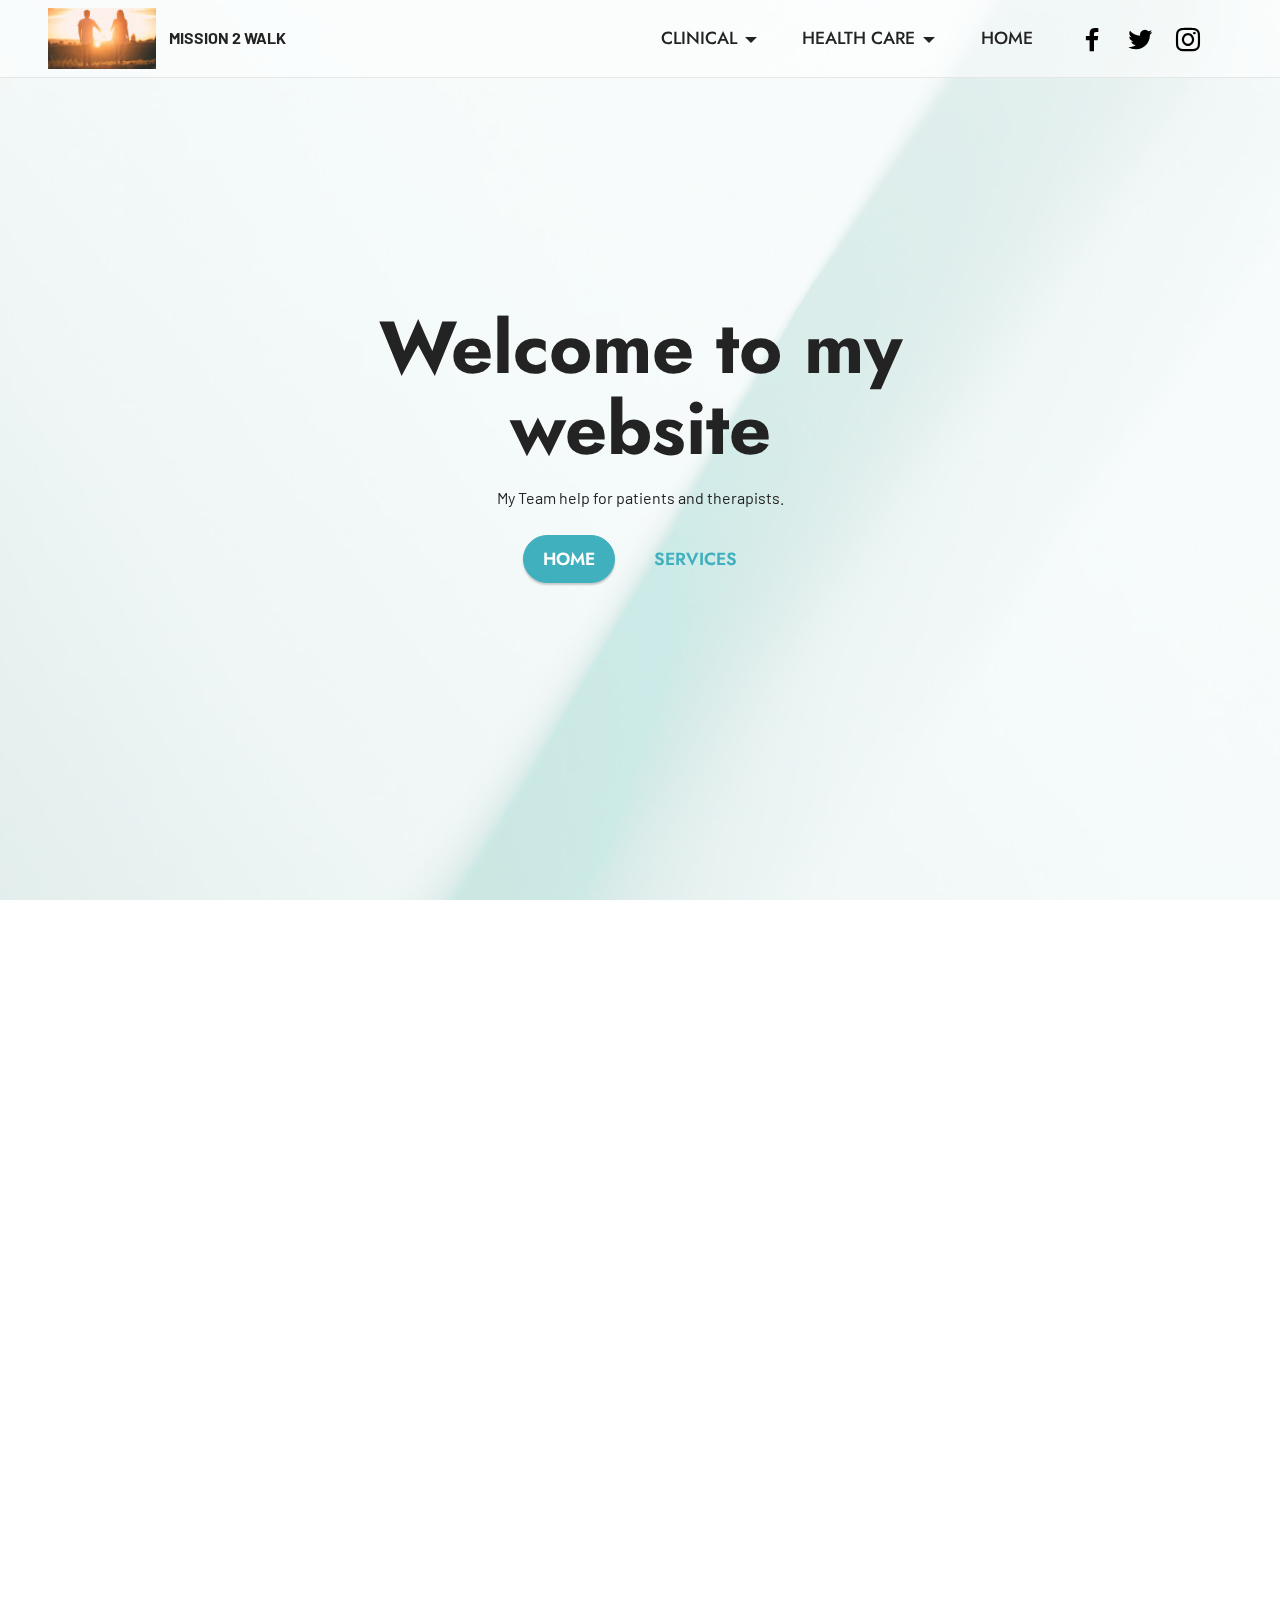
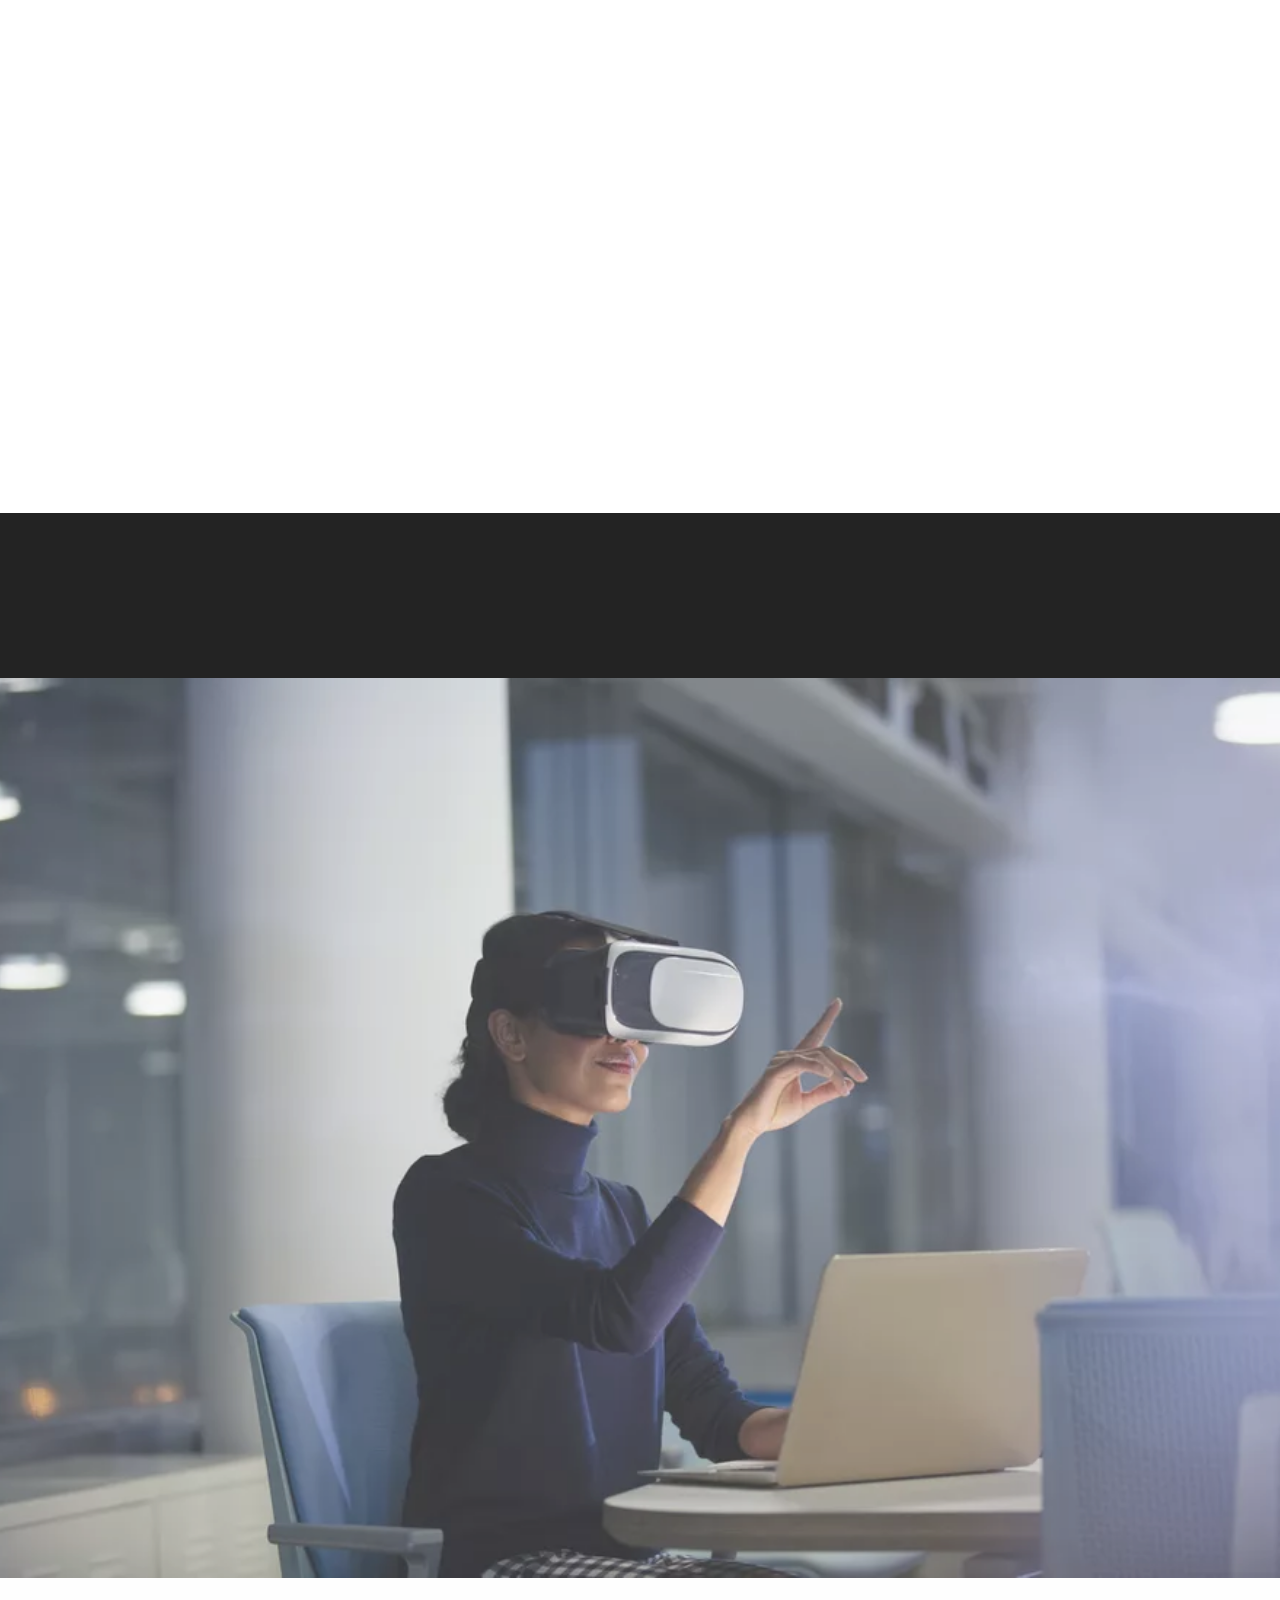
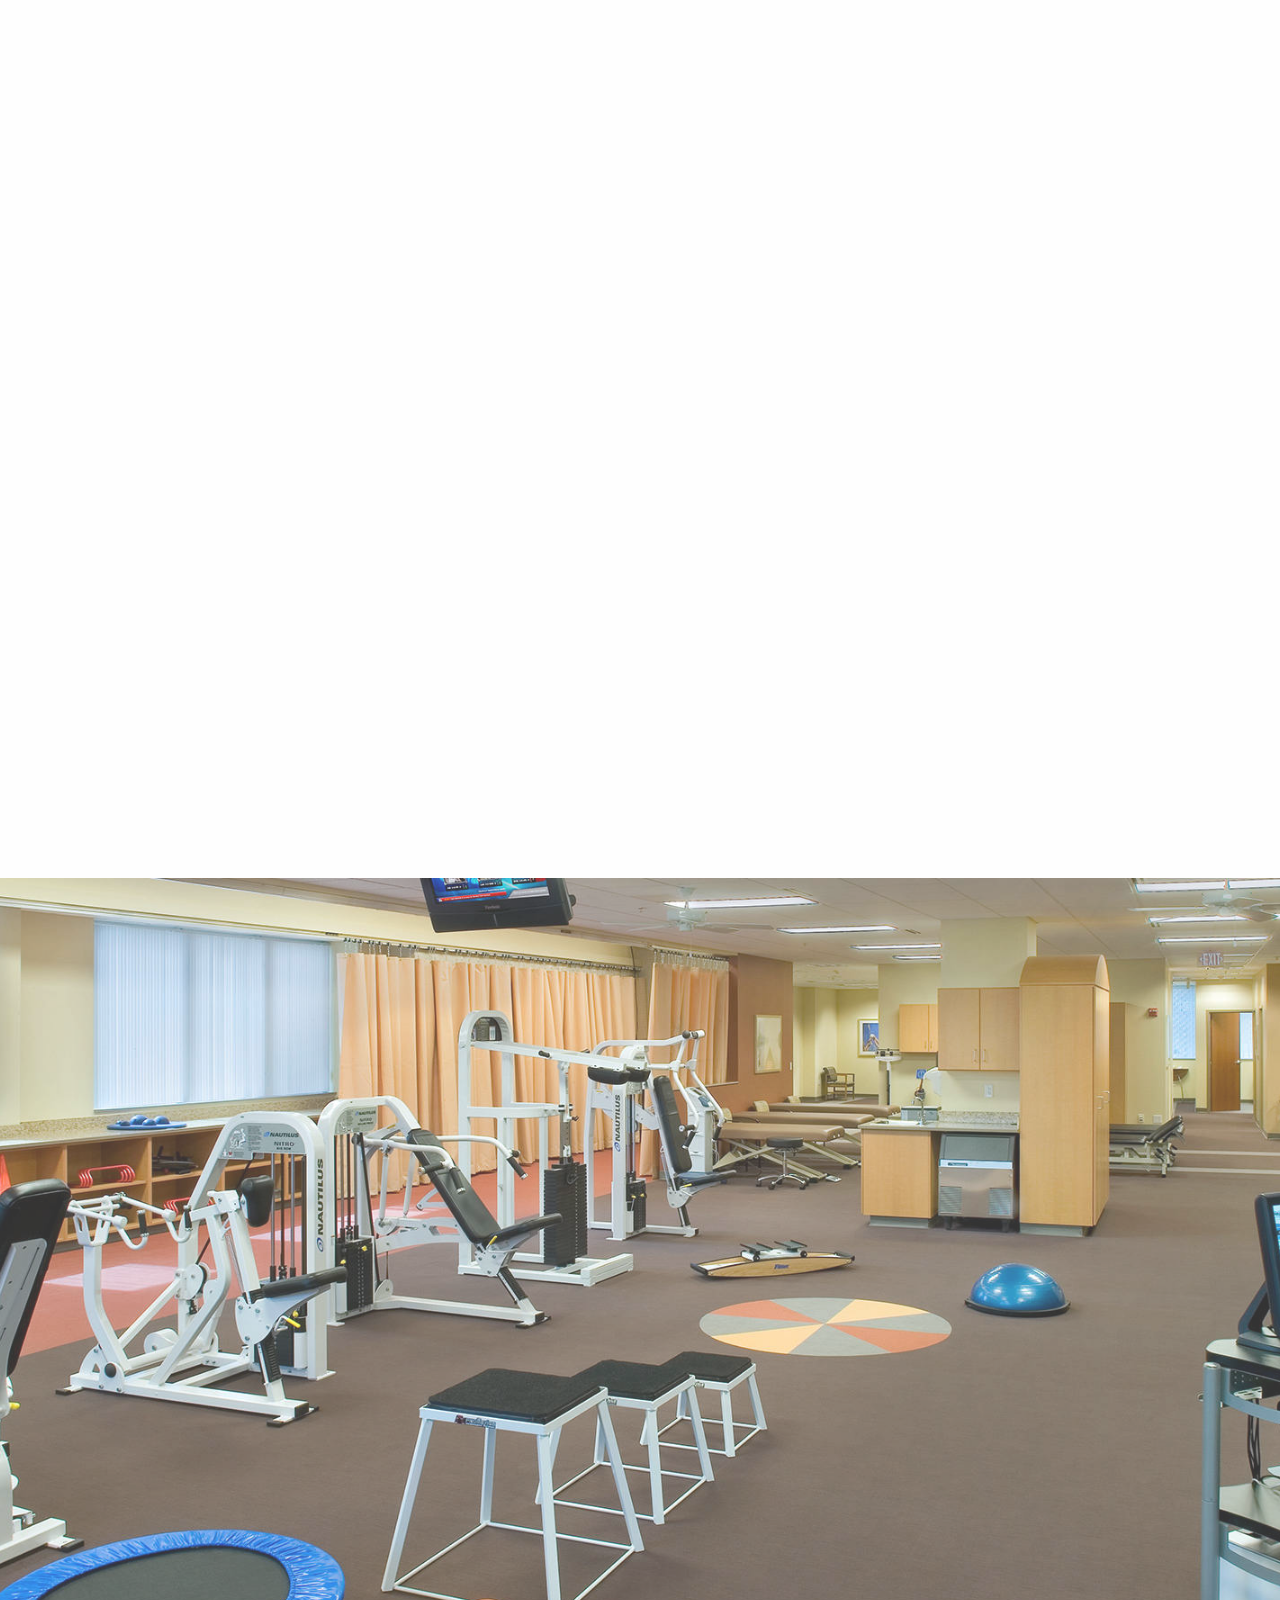
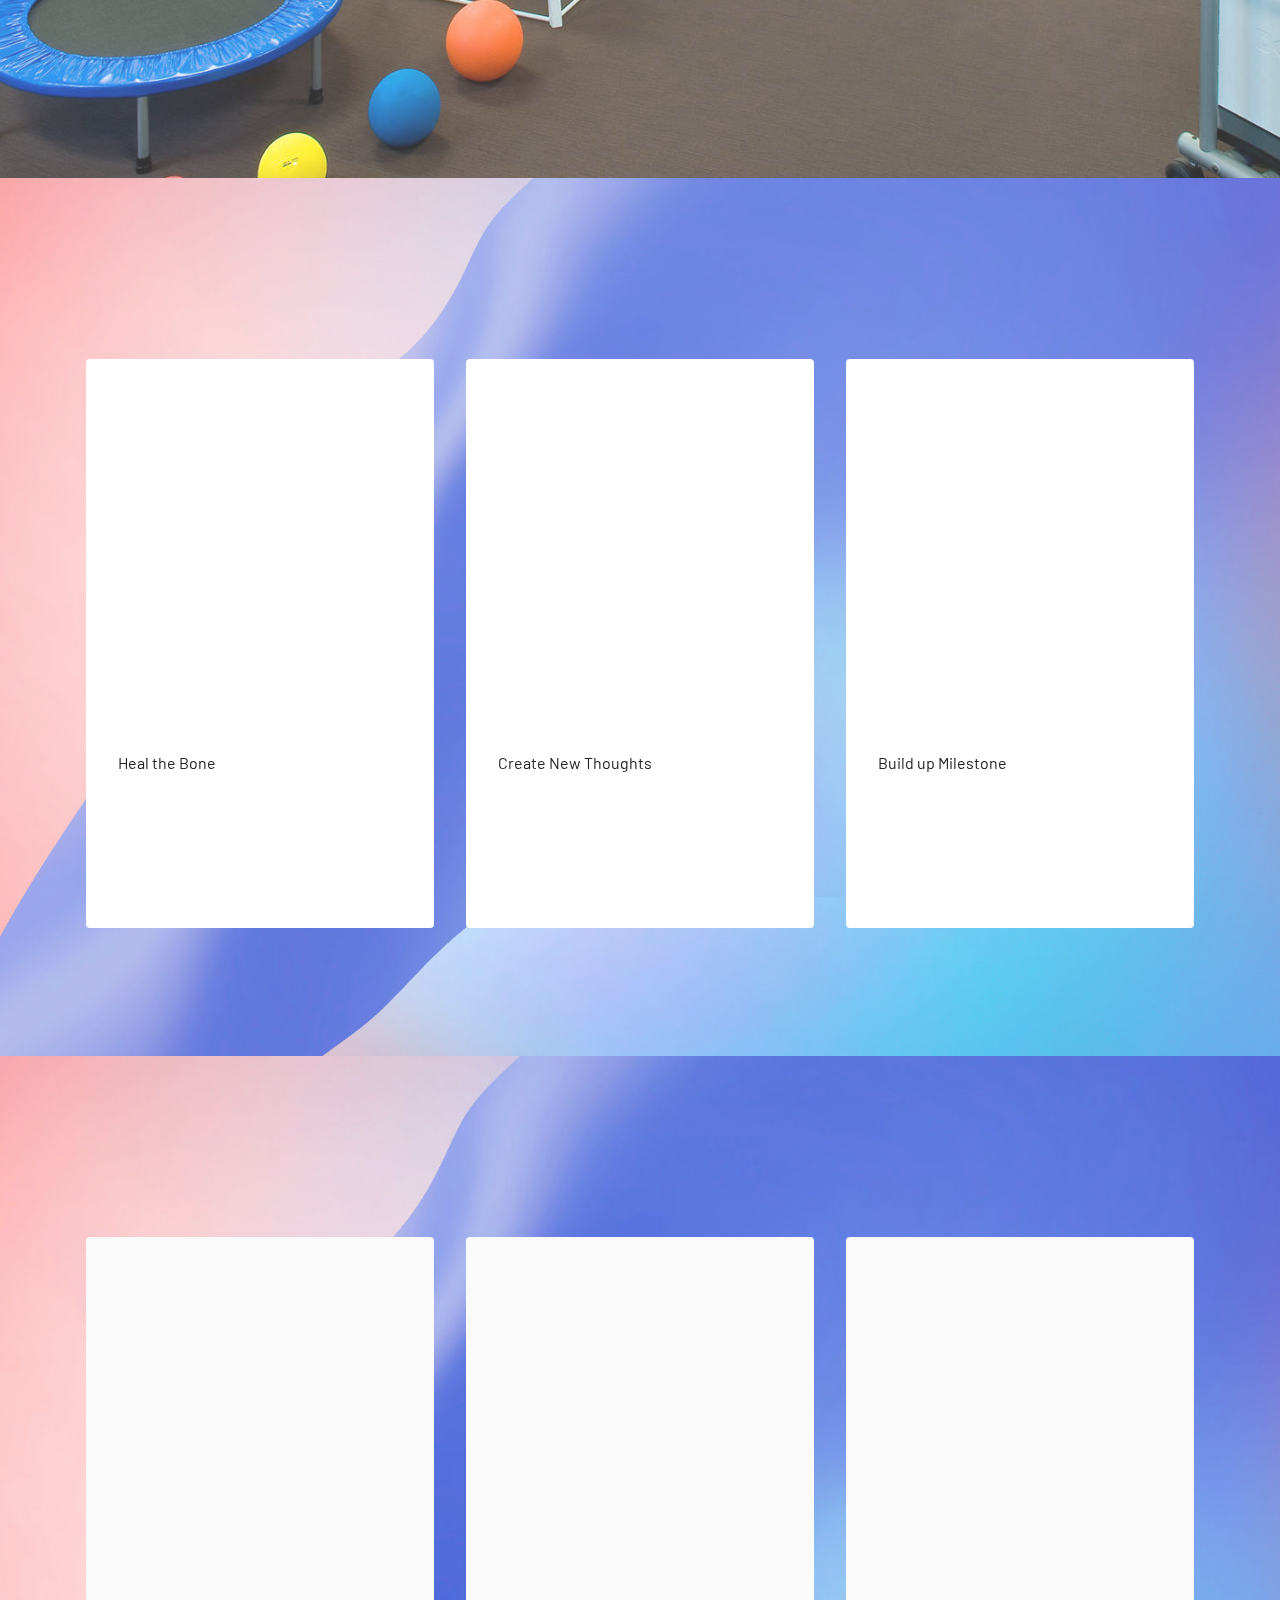
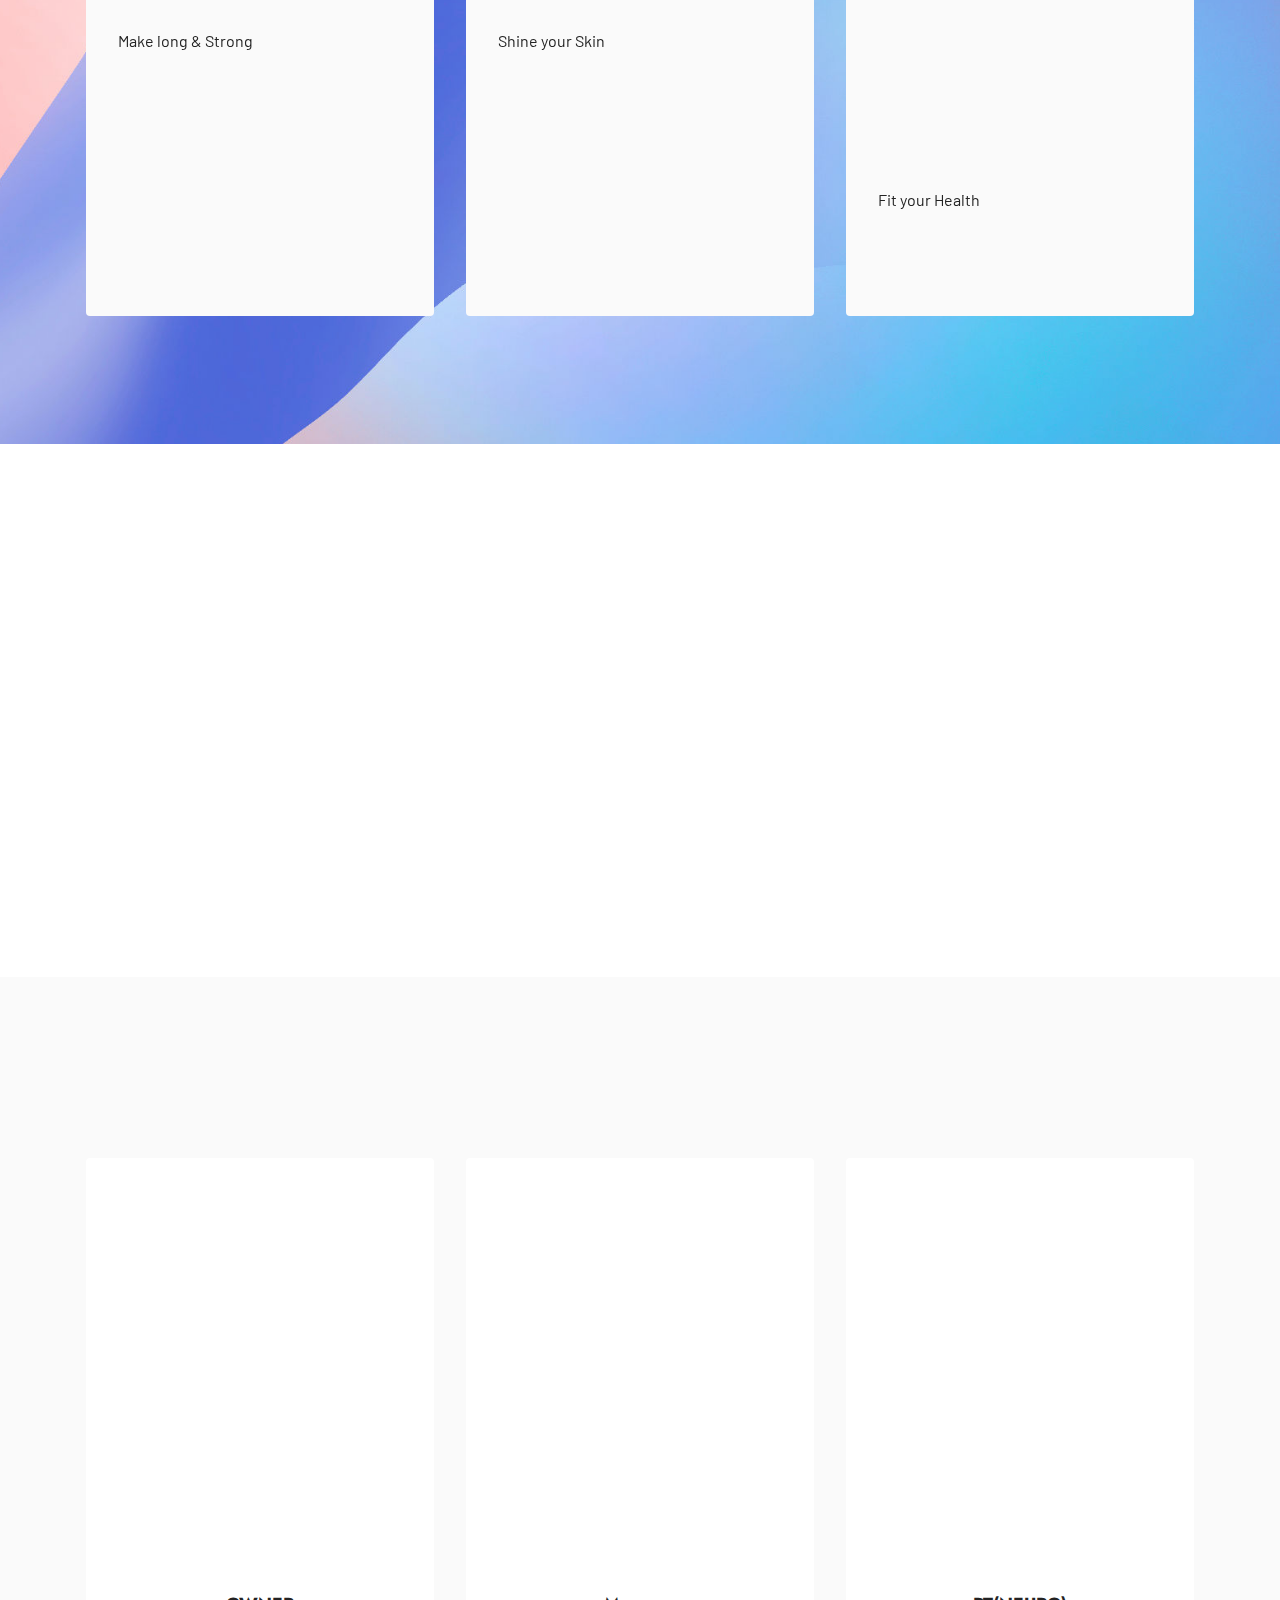
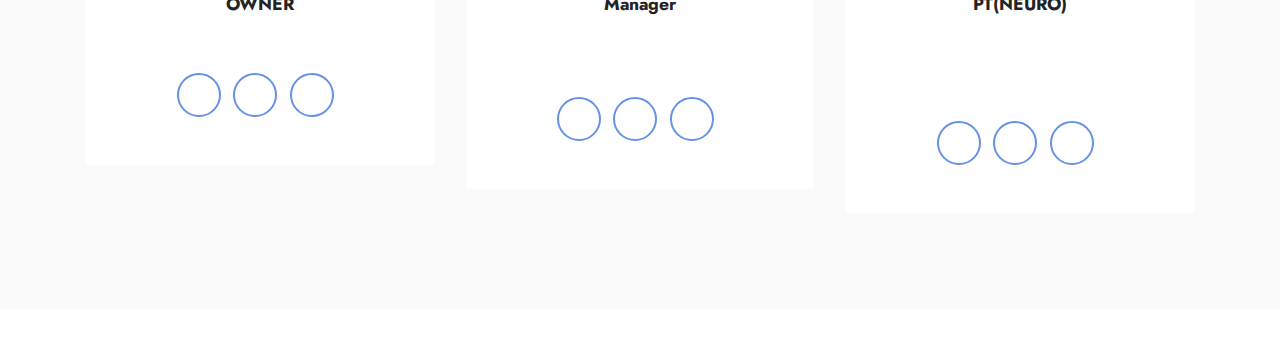
<file: index.html>
<!DOCTYPE html>
<html  >
<head>
  <!-- Site made with Mobirise Website Builder v5.2.0, https://mobirise.com -->
  <meta charset="UTF-8">
  <meta http-equiv="X-UA-Compatible" content="IE=edge">
  <meta name="generator" content="Mobirise v5.2.0, mobirise.com">
  <meta name="viewport" content="width=device-width, initial-scale=1, minimum-scale=1">
  <link rel="shortcut icon" href="assets/images/mbr-121x68.jpg" type="image/x-icon">
  <meta name="description" content="">
  
  
  <title>Home</title>
  <link rel="stylesheet" href="assets/web/assets/mobirise-icons2/mobirise2.css">
  <link rel="stylesheet" href="assets/tether/tether.min.css">
  <link rel="stylesheet" href="assets/bootstrap/css/bootstrap.min.css">
  <link rel="stylesheet" href="assets/bootstrap/css/bootstrap-grid.min.css">
  <link rel="stylesheet" href="assets/bootstrap/css/bootstrap-reboot.min.css">
  <link rel="stylesheet" href="assets/animatecss/animate.css">
  <link rel="stylesheet" href="assets/dropdown/css/style.css">
  <link rel="stylesheet" href="assets/socicon/css/styles.css">
  <link rel="stylesheet" href="assets/theme/css/style.css">
  <link rel="preload" as="style" href="assets/mobirise/css/mbr-additional.css"><link rel="stylesheet" href="assets/mobirise/css/mbr-additional.css" type="text/css">
  
  
  
  
</head>
<body>
  
  <section class="menu cid-s48OLK6784" once="menu" id="menu1-h">
    
    <nav class="navbar navbar-dropdown navbar-fixed-top navbar-expand-lg">
        <div class="container-fluid">
            <div class="navbar-brand">
                <span class="navbar-logo">
                    
                        <a href="https://i.postimg.cc/1XrvzSfB/mbr-121x68.jpg"><img src="assets/images/mbr-121x68.jpg" alt="Mobirise" style="height: 3.8rem;"></a>
                    
                </span>
                <span class="navbar-caption-wrap"><a class="navbar-caption text-black text-primary display-7" href="index.html">MISSION 2 WALK</a></span>
            </div>
            <button class="navbar-toggler" type="button" data-toggle="collapse" data-target="#navbarSupportedContent" aria-controls="navbarNavAltMarkup" aria-expanded="false" aria-label="Toggle navigation">
                <div class="hamburger">
                    <span></span>
                    <span></span>
                    <span></span>
                    <span></span>
                </div>
            </button>
            <div class="collapse navbar-collapse" id="navbarSupportedContent">
                <ul class="navbar-nav nav-dropdown nav-right" data-app-modern-menu="true"><li class="nav-item dropdown"><a class="nav-link link text-black text-primary dropdown-toggle display-4" href="#" data-toggle="dropdown-submenu" aria-expanded="false">CLINICAL</a><div class="dropdown-menu"><a class="text-black text-primary dropdown-item display-4" href="page1.html" aria-expanded="false">ORTHOPEDIC</a><a class="text-black text-primary dropdown-item display-4" href="page3.html" aria-expanded="false">NEURO</a><a class="text-black text-primary dropdown-item display-4" href="index.html#content2-t" aria-expanded="false">PEDIATRICS</a><a class="text-black text-primary dropdown-item display-4" href="page8.html" aria-expanded="true">MS</a></div></li><li class="nav-item dropdown"><a class="nav-link link text-black text-primary dropdown-toggle display-4" href="#" data-toggle="dropdown-submenu" aria-expanded="false">HEALTH CARE</a><div class="dropdown-menu"><a class="text-black text-primary dropdown-item display-4" href="page5.html">SKIN</a><a class="text-black text-primary dropdown-item display-4" href="index.html#content2-s">HAIR</a><a class="text-black text-primary dropdown-item display-4" href="index.html#content2-s">FITNESS</a></div></li><li class="nav-item"><a class="nav-link link text-black text-primary display-4" href="index.html" aria-expanded="false">HOME</a></li></ul>
                <div class="icons-menu">
                    <a class="iconfont-wrapper" href="https://www.facebook.com/ishwar.khant.7568">
                        <span class="p-2 mbr-iconfont socicon-facebook socicon"></span>
                    </a>
                    <a class="iconfont-wrapper" href="https://mobiri.se" target="_blank">
                        <span class="p-2 mbr-iconfont socicon-twitter socicon"></span>
                    </a>
                    <a class="iconfont-wrapper" href="https://www.instagram.com/luckykhant__07/">
                        <span class="p-2 mbr-iconfont socicon-instagram socicon"></span>
                    </a>
                    
                </div>
                
            </div>
        </div>
    </nav>

</section>

<section class="header1 cid-s48MCQYojq mbr-fullscreen mbr-parallax-background" id="header1-f">

    

    <div class="mbr-overlay" style="opacity: 0.8; background-color: rgb(255, 255, 255);"></div>

    <div class="align-center container">
        <div class="row justify-content-center">
            <div class="col-12 col-lg-8">
                <h1 class="mbr-section-title mbr-fonts-style mb-3 display-1"><strong>Welcome to my website</strong></h1>
                
                <p class="mbr-text mbr-fonts-style display-7">My Team help for patients and therapists.</p>
                <div class="mbr-section-btn mt-3"><a class="btn btn-success display-4" href="index.html">HOME</a> <a class="btn btn-success-outline display-4" href="index.html#content2-t">SERVICES<br></a></div>
            </div>
        </div>
    </div>
</section>

<section class="content1 cid-s48udlf8KU" id="content1-8">
    
    <div class="container">
        <div class="row justify-content-center">
            <div class="title col-12 col-md-9">
                <h3 class="mbr-section-title mbr-fonts-style align-center mb-4 display-2"><strong>First with therapist</strong></h3>
                <h4 class="mbr-section-subtitle align-center mbr-fonts-style mb-4 display-7">Guide By Therapist.</h4>
                
            </div>
        </div>
    </div>
</section>

<section class="slider2 cid-spDSV4kQW2" id="slider2-10">
    

    
    <div class="container-fluid">
        <div class="row justify-content-center">
            <div class="col-12 col-md-10 col-lg-12">
                <div class="carousel slide carousel-fade" id="svqL3HSoTD" data-ride="carousel" data-interval="3000">
                    
                    <ol class="carousel-indicators">
                        <li data-slide-to="0" class="active" data-target="#svqL3HSoTD"></li>
                        <li data-slide-to="1" data-target="#svqL3HSoTD"></li>
                        <li data-slide-to="2" data-target="#svqL3HSoTD"></li><li data-slide-to="3" data-target="#svqL3HSoTD"></li><li data-slide-to="4" data-target="#svqL3HSoTD"></li>
                    </ol>
                    <div class="carousel-inner">
                        <div class="carousel-item slider-image item active">
                            <div class="item-wrapper">
                                <img class="d-block w-100" src="assets/images/gettyimages-984277450-3268b1bd33f745c6b847eabbcac858aa.webp">
                                
                            </div>
                        </div>
                        <div class="carousel-item slider-image item">
                            <div class="item-wrapper">
                                <img class="d-block w-100" src="assets/images/gettyimages-1049207186-a38cc1fcd53845b9b71c8aae5a1a577f.webp">
                                
                            </div>
                        </div>
                        <div class="carousel-item slider-image item">
                            <div class="item-wrapper">
                                <img class="d-block w-100" src="assets/images/physical-therapy-young-patients-1254x697.jpg">
                                
                            </div>
                        </div><div class="carousel-item slider-image item">
                            <div class="item-wrapper">
                                <img class="d-block w-100" src="assets/images/verywell-01-2696617-straightlegraise01-225-5977971dc4124400116ec14b.gif">
                                
                            </div>
                        </div><div class="carousel-item slider-image item">
                            <div class="item-wrapper">
                                <img class="d-block w-100" src="assets/images/balance-therapy-472x413.jpg">
                                
                            </div>
                        </div>
                    </div>
                    <a class="carousel-control carousel-control-prev" role="button" data-slide="prev" href="#svqL3HSoTD">
                        <span class="mobi-mbri mobi-mbri-arrow-prev" aria-hidden="true"></span>
                        <span class="sr-only">Previous</span>
                    </a>
                    <a class="carousel-control carousel-control-next" role="button" data-slide="next" href="#svqL3HSoTD">
                        <span class="mobi-mbri mobi-mbri-arrow-next" aria-hidden="true"></span>
                        <span class="sr-only">Next</span>
                    </a>
                </div>
            </div>
        </div>
    </div>
</section>

<section class="footer3 cid-s48P1Icc8J" once="footers" id="footer3-i">

    

    

    <div class="container">
        <div class="media-container-row align-center mbr-white">
            <div class="row row-links">
                <ul class="foot-menu">
                    
                    
                    
                    
                    
                <li class="foot-menu-item mbr-fonts-style display-7">Help Center</li><li class="foot-menu-item mbr-fonts-style display-7">mission to walk</li><li class="foot-menu-item mbr-fonts-style display-7"><a href="index.html" class="text-primary">mission2walk.com</a></li></ul>
            </div>
            <div class="row social-row">
                <div class="social-list align-right pb-2">
                    
                    
                    
                    
                    
                    
                <div class="soc-item">
                        <a href="https://twitter.com/mobirise" target="_blank">
                            <span class="socicon-twitter socicon mbr-iconfont mbr-iconfont-social"></span>
                        </a>
                    </div><div class="soc-item">
                        <a href="https://www.facebook.com/ishwar.khant.7568">
                            <span class="mbr-iconfont mbr-iconfont-social socicon-facebook socicon"></span>
                        </a>
                    </div><div class="soc-item">
                        <a href="https://www.youtube.com/channel/UC2o30tYmjH8KkDvamJe8mhg">
                            <span class="mbr-iconfont mbr-iconfont-social socicon-youtube socicon"></span>
                        </a>
                    </div><div class="soc-item">
                        <a href="https://www.instagram.com/luckykhant__07/">
                            <span class="mbr-iconfont mbr-iconfont-social socicon-instagram socicon"></span>
                        </a>
                    </div></div>
            </div>
            <div class="row row-copirayt">
                <p class="mbr-text mb-0 mbr-fonts-style mbr-white align-center display-7">rkhant158@gmail.com</p>
            </div>
        </div>
    </div>
</section>

<section class="header3 cid-soRgZOYCT3 mbr-fullscreen" id="header3-k">

    

    <div class="mbr-overlay" style="opacity: 0.2; background-color: rgb(255, 255, 255);"></div>

    <div class="align-center container">
        <div class="row justify-content-end">
            <div class="col-12 col-lg-6">
                <h1 class="mbr-section-title mbr-fonts-style mb-3 display-1"><p>&nbsp;Add to Protocol chart<strong></strong></p></h1>
                
                <p class="mbr-text mbr-fonts-style display-7">For small customers' projects.</p>
                
            </div>
        </div>
    </div>
</section>

<section class="header3 cid-soRh0iNJHs mbr-fullscreen mbr-parallax-background" id="header3-l">

    

    <div class="mbr-overlay" style="opacity: 0.2; background-color: rgb(250, 250, 250);"></div>

    <div class="align-center container">
        <div class="row justify-content-end">
            <div class="col-12 col-lg-6">
                <h1 class="mbr-section-title mbr-fonts-style mb-3 display-1"><strong>PROJECT</strong></h1>
                
                <p class="mbr-text mbr-fonts-style display-7"><a href="assets/files/Ultrasound.docx" class="text-primary">MODALITIES</a></p>
                
            </div>
        </div>
    </div>
</section>

<section class="header3 cid-soRh0HsCbY mbr-fullscreen" id="header3-m">

    

    <div class="mbr-overlay" style="opacity: 0.2; background-color: rgb(255, 255, 255);"></div>

    <div class="align-center container">
        <div class="row justify-content-end">
            <div class="col-12 col-lg-6">
                <h1 class="mbr-section-title mbr-fonts-style mb-3 display-1"><a href="page6.html" class="text-black"><strong>Assessment Tool</strong></a></h1>
                
                
                
            </div>
        </div>
    </div>
</section>

<section class="content2 cid-spC2tArUCi" id="content2-t">
    
    <div class="mbr-overlay"></div>
    <div class="container">
        <div class="mbr-section-head">
            <h4 class="mbr-section-title mbr-fonts-style align-center mb-0 display-2"><strong>Services</strong></h4>
            
        </div>
        <div class="row mt-4">
            <div class="item features-image сol-12 col-md-6 col-lg-4">
                <div class="item-wrapper">
                    <div class="item-img">
                        <a href="https://i.postimg.cc/fL2xqbt6/1613389473386.jpg"><img src="assets/images/1613389473386-696x392.jpg" alt="" title=""></a>
                    </div>
                    <div class="item-content">
                        <h5 class="item-title mbr-fonts-style display-5"><strong>ORTHOPEDIC</strong></h5>
                        <h6 class="item-subtitle mbr-fonts-style mt-1 display-7">Heal the Bone</h6>
                        <p class="mbr-text mbr-fonts-style mt-3 display-7"></p>
                    </div>
                    <div class="mbr-section-btn item-footer mt-2"><a href="page1.html" class="btn item-btn btn-black display-7">Start Now &gt;</a></div>
                </div>
            </div>
            <div class="item features-image сol-12 col-md-6 col-lg-4">
                <div class="item-wrapper">
                    <div class="item-img">
                        <a href="https://i.postimg.cc/G2xcbBJ5/1613389473380.jpg"><img src="assets/images/1613389473380.jpg" alt="" title=""></a>
                    </div>
                    <div class="item-content">
                        <h5 class="item-title mbr-fonts-style display-5"><strong>NEURO</strong></h5>
                        <h6 class="item-subtitle mbr-fonts-style mt-1 display-7">Create New Thoughts</h6>
                        <p class="mbr-text mbr-fonts-style mt-3 display-7"><br>
                        </p>
                    </div>
                    <div class="mbr-section-btn item-footer mt-2"><a href="page3.html" class="btn item-btn btn-black display-7">Start Now &gt;</a></div>
                </div>
            </div>
            <div class="item features-image сol-12 col-md-6 col-lg-4">
                <div class="item-wrapper">
                    <div class="item-img">
                        <a href="https://i.postimg.cc/43rKYhc4/ra85211590667f168e4e7997007860915-696x484.jpg"><img src="assets/images/ra85211590667f168e4e7997007860915-696x484.jpg" alt="" title=""></a>
                    </div>
                    <div class="item-content">
                        <h5 class="item-title mbr-fonts-style display-5"><strong>PEDIATRICS</strong></h5>
                        <h6 class="item-subtitle mbr-fonts-style mt-1 display-7">Build up Milestone</h6>
                        <p class="mbr-text mbr-fonts-style mt-3 display-7"></p>
                    </div>
                    <div class="mbr-section-btn item-footer mt-2"><a href="https://youtu.be/adhFnLlppVs" class="btn item-btn btn-black display-7">Start Now &gt;</a></div>
                </div>
            </div>

        </div>
    </div>
</section>

<section class="content2 cid-spC2qzHfmx" id="content2-s">
    
    <div class="mbr-overlay"></div>
    <div class="container">
        <div class="mbr-section-head">
            <h4 class="mbr-section-title mbr-fonts-style align-center mb-0 display-2"><strong>Services</strong></h4>
            
        </div>
        <div class="row mt-4">
            <div class="item features-image сol-12 col-md-6 col-lg-4">
                <div class="item-wrapper">
                    <div class="item-img">
                        <a href="https://i.postimg.cc/YqfQT8W6/oip-696x408.jpg"><img src="assets/images/oip-696x408.jpeg" alt="" title=""></a>
                    </div>
                    <div class="item-content">
                        <h5 class="item-title mbr-fonts-style display-5"><strong>HAIR</strong></h5>
                        <h6 class="item-subtitle mbr-fonts-style mt-1 display-7">Make long &amp; Strong</h6>
                        
                    </div>
                    <div class="mbr-section-btn item-footer mt-2"><a href="assets/files/Hair-converted.pdf" class="btn item-btn btn-black display-7">Start Now &gt;</a></div>
                </div>
            </div>
            <div class="item features-image сol-12 col-md-6 col-lg-4">
                <div class="item-wrapper">
                    <div class="item-img">
                        <a href="https://i.postimg.cc/bwgHSLYy/shutterstock-1096857125-696x464.jpg"><img src="assets/images/shutterstock-1096857125-1000x667.jpg" alt="" title=""></a>
                    </div>
                    <div class="item-content">
                        <h5 class="item-title mbr-fonts-style display-5"><strong>SKIN</strong></h5>
                        <h6 class="item-subtitle mbr-fonts-style mt-1 display-7">Shine your Skin</h6>
                        
                    </div>
                    <div class="mbr-section-btn item-footer mt-2"><a href="page5.html" class="btn item-btn btn-black display-7">Start Now &gt;</a></div>
                </div>
            </div>
            <div class="item features-image сol-12 col-md-6 col-lg-4">
                <div class="item-wrapper">
                    <div class="item-img">
                        <a href="https://i.postimg.cc/zGv3pkSX/r58a7f95f41266d15b6a3cbb0eb7dd23b-696x392.jpg"><img src="assets/images/r58a7f95f41266d15b6a3cbb0eb7dd23b-696x392.jpg" alt="" title=""></a>
                    </div>
                    <div class="item-content">
                        <h5 class="item-title mbr-fonts-style display-5"><strong>FITNESS
</strong><div><strong>(AEROBIC,
</strong></div><div><strong>YOGA &amp; WORKOUT )</strong></div></h5>
                        <h6 class="item-subtitle mbr-fonts-style mt-1 display-7">Fit your Health</h6>
                        
                    </div>
                    <div class="mbr-section-btn item-footer mt-2"><a href="page14.html" class="btn item-btn btn-black display-7">Start Now &gt;</a></div>
                </div>
            </div>

        </div>
    </div>
</section>

<section class="content1 cid-s48vnjULo4" id="content1-c">
    
    <div class="container">
        <div class="row justify-content-center">
            <div class="title col-12 col-md-9">
                <h3 class="mbr-section-title mbr-fonts-style align-center mb-4 display-2"><strong>Make Page for tests</strong></h3>
                <h4 class="mbr-section-subtitle align-center mbr-fonts-style mb-4 display-7"></h4>
                
            </div>
        </div>
    </div>
</section>

<section class="form2 cid-soRrt1XI1k" id="form2-p">

    

    
    <div class="align-center container">
        <div class="row justify-content-center">
            <div class="col-lg-8 mx-auto mbr-form" data-form-type="formoid">
                <form action="https://mobirise.eu/" method="POST" class="mbr-form form-with-styler" data-form-title="Form Name"><input type="hidden" name="email" data-form-email="true" value="kT2QYlHRKgW/Iwr9x7tOCyZQAdPbF8N+v68HtwWs1Q2RGG7fyvPyzwatqD2IkzagEuZvBAzVSWWwQCZSTBJfYLfUOxye81Sbj8kQgYvGpT4Lp00AUneSQB8Z9fSeoLue">
                    <div class="">
                        <div hidden="hidden" data-form-alert="" class="alert alert-success col-12">Thanks for filling
                            out the form!</div>
                        <div hidden="hidden" data-form-alert-danger="" class="alert alert-danger col-12">Oops...! some
                            problem!</div>
                    </div>
                    <div class="dragArea row">
                        <div class="col-lg-12 col-md-12 col-sm-12">
                            <h1 class="mbr-section-title mb-4 display-2">
                                <strong>Start Free Trial Now!</strong></h1>
                        </div>
                        <div class="col-lg-12 col-md-12 col-sm-12">
                            <p class="mbr-text mbr-fonts-style mb-5 display-7">Fill the form below to get started.</p>
                        </div>
                        <div class="col-lg col-md col-12 form-group" data-for="email">
                            <input type="text" name="name" placeholder="Name" data-form-field="name" class="form-control" id="name-form2-p">
                        </div>
                        <div class="col-lg col-md col-12 form-group" data-for="email">
                            <input type="email" name="email" placeholder="Email" data-form-field="email" class="form-control" id="email-form2-p">
                        </div>
                        <div class="mbr-section-btn col-md-auto col">
                            <button type="submit" class="btn btn-warning display-4">Start Now!</button>
                        </div>
                    </div>
                </form>
            </div>
        </div>
    </div>
</section>

<section class="team1 cid-spC2zhCIx8" id="team1-u">
    

    
    <div class="container">
        <div class="row justify-content-center">
            <div class="col-12">
                <h3 class="mbr-section-title mbr-fonts-style align-center mb-4 display-2">
                    <strong>Our team</strong>
                </h3>
                
            </div>
            <div class="col-sm-6 col-lg-4">
                <div class="card-wrap">
                    <div class="image-wrap">
                        <img src="assets/images/team1.jpg">
                    </div>
                    <div class="content-wrap">
                        <h5 class="mbr-section-title card-title mbr-fonts-style align-center m-0 display-5"><strong>RAJESH KHANT</strong></h5>
                        <h6 class="mbr-role mbr-fonts-style align-center mb-3 display-4"><strong>OWNER</strong></h6>
                        <p class="card-text mbr-fonts-style align-center display-7">PHYSIOTHERAPIST</p>
                        <div class="social-row display-7">
                            <div class="soc-item">
                                <a href="https://www.facebook.com/Mobirise/" target="_blank">
                                    <span class="mbr-iconfont socicon socicon-facebook"></span>
                                </a>
                            </div>
                            <div class="soc-item">
                                <a href="https://twitter.com/mobirise" target="_blank">
                                    <span class="mbr-iconfont socicon socicon-twitter"></span>
                                </a>
                            </div>
                            <div class="soc-item">
                                <a href="https://www.instagram.com/luckykhant__07/" target="_blank">
                                    <span class="mbr-iconfont socicon-instagram socicon"></span>
                                </a>
                            </div>
                            
                            
                        </div>
                        
                    </div>
                </div>
            </div>

            <div class="col-sm-6 col-lg-4">
                <div class="card-wrap">
                    <div class="image-wrap">
                        <img src="assets/images/team2.jpg">
                    </div>
                    <div class="content-wrap">
                        <h5 class="mbr-section-title card-title mbr-fonts-style align-center m-0 display-5">
                            <strong>Sarah Palmer</strong>
                        </h5>
                        <h6 class="mbr-role mbr-fonts-style align-center mb-3 display-4">
                            <strong>Manager</strong>
                        </h6>
                        <p class="card-text mbr-fonts-style align-center display-7">
                            Use Mobirise website building software to create multiple sites for your clients.
                        </p>
                        <div class="social-row display-7">
                            <div class="soc-item">
                                <a href="https://www.facebook.com/Mobirise/" target="_blank">
                                    <span class="mbr-iconfont socicon socicon-facebook"></span>
                                </a>
                            </div>
                            <div class="soc-item">
                                <a href="https://twitter.com/mobirise" target="_blank">
                                    <span class="mbr-iconfont socicon socicon-twitter"></span>
                                </a>
                            </div>
                            <div class="soc-item">
                                <a href="https://instagram.com/mobirise" target="_blank">
                                    <span class="mbr-iconfont socicon socicon-instagram"></span>
                                </a>
                            </div>
                            
                            
                        </div>
                        
                    </div>
                </div>
            </div>

            <div class="col-sm-6 col-lg-4">
                <div class="card-wrap">
                    <div class="image-wrap">
                        <img src="assets/images/team3.jpg">
                    </div>
                    <div class="content-wrap">
                        <h5 class="mbr-section-title card-title mbr-fonts-style align-center m-0 display-5"><strong>----------------</strong></h5>
                        <h6 class="mbr-role mbr-fonts-style align-center mb-3 display-4"><strong>PT(NEURO)</strong></h6>
                        <p class="card-text mbr-fonts-style align-center display-7">
                            Create multiple pages. Don't forget to set links to your pages after creating them.
                        </p>
                        <div class="social-row display-7">
                            <div class="soc-item">
                                <a href="https://www.facebook.com/Mobirise/" target="_blank">
                                    <span class="mbr-iconfont socicon socicon-facebook"></span>
                                </a>
                            </div>
                            <div class="soc-item">
                                <a href="https://twitter.com/mobirise" target="_blank">
                                    <span class="mbr-iconfont socicon socicon-twitter"></span>
                                </a>
                            </div>
                            <div class="soc-item">
                                <a href="https://instagram.com/mobirise" target="_blank">
                                    <span class="mbr-iconfont socicon socicon-instagram"></span>
                                </a>
                            </div>
                            
                            
                        </div>
                        
                    </div>
                </div>
            </div>

            
        </div>
    </div>
</section><section style="background-color: #fff; font-family: -apple-system, BlinkMacSystemFont, 'Segoe UI', 'Roboto', 'Helvetica Neue', Arial, sans-serif; color:#aaa; font-size:12px; padding: 0; align-items: center; display: flex;"><a href="https://mobirise.site/e" style="flex: 1 1; height: 3rem; padding-left: 1rem;"></a><p style="flex: 0 0 auto; margin:0; padding-right:1rem;">Designed with Mobirise - <a href="https://mobirise.site/m" style="color:#aaa;">More</a></p></section><script src="assets/web/assets/jquery/jquery.min.js"></script>  <script src="assets/popper/popper.min.js"></script>  <script src="assets/tether/tether.min.js"></script>  <script src="assets/bootstrap/js/bootstrap.min.js"></script>  <script src="assets/smoothscroll/smooth-scroll.js"></script>  <script src="assets/parallax/jarallax.min.js"></script>  <script src="assets/viewportchecker/jquery.viewportchecker.js"></script>  <script src="assets/dropdown/js/nav-dropdown.js"></script>  <script src="assets/dropdown/js/navbar-dropdown.js"></script>  <script src="assets/touchswipe/jquery.touch-swipe.min.js"></script>  <script src="assets/theme/js/script.js"></script>  <script src="assets/formoid/formoid.min.js"></script>  
  
  
  <input name="animation" type="hidden">
  </body>
</html>
</file>
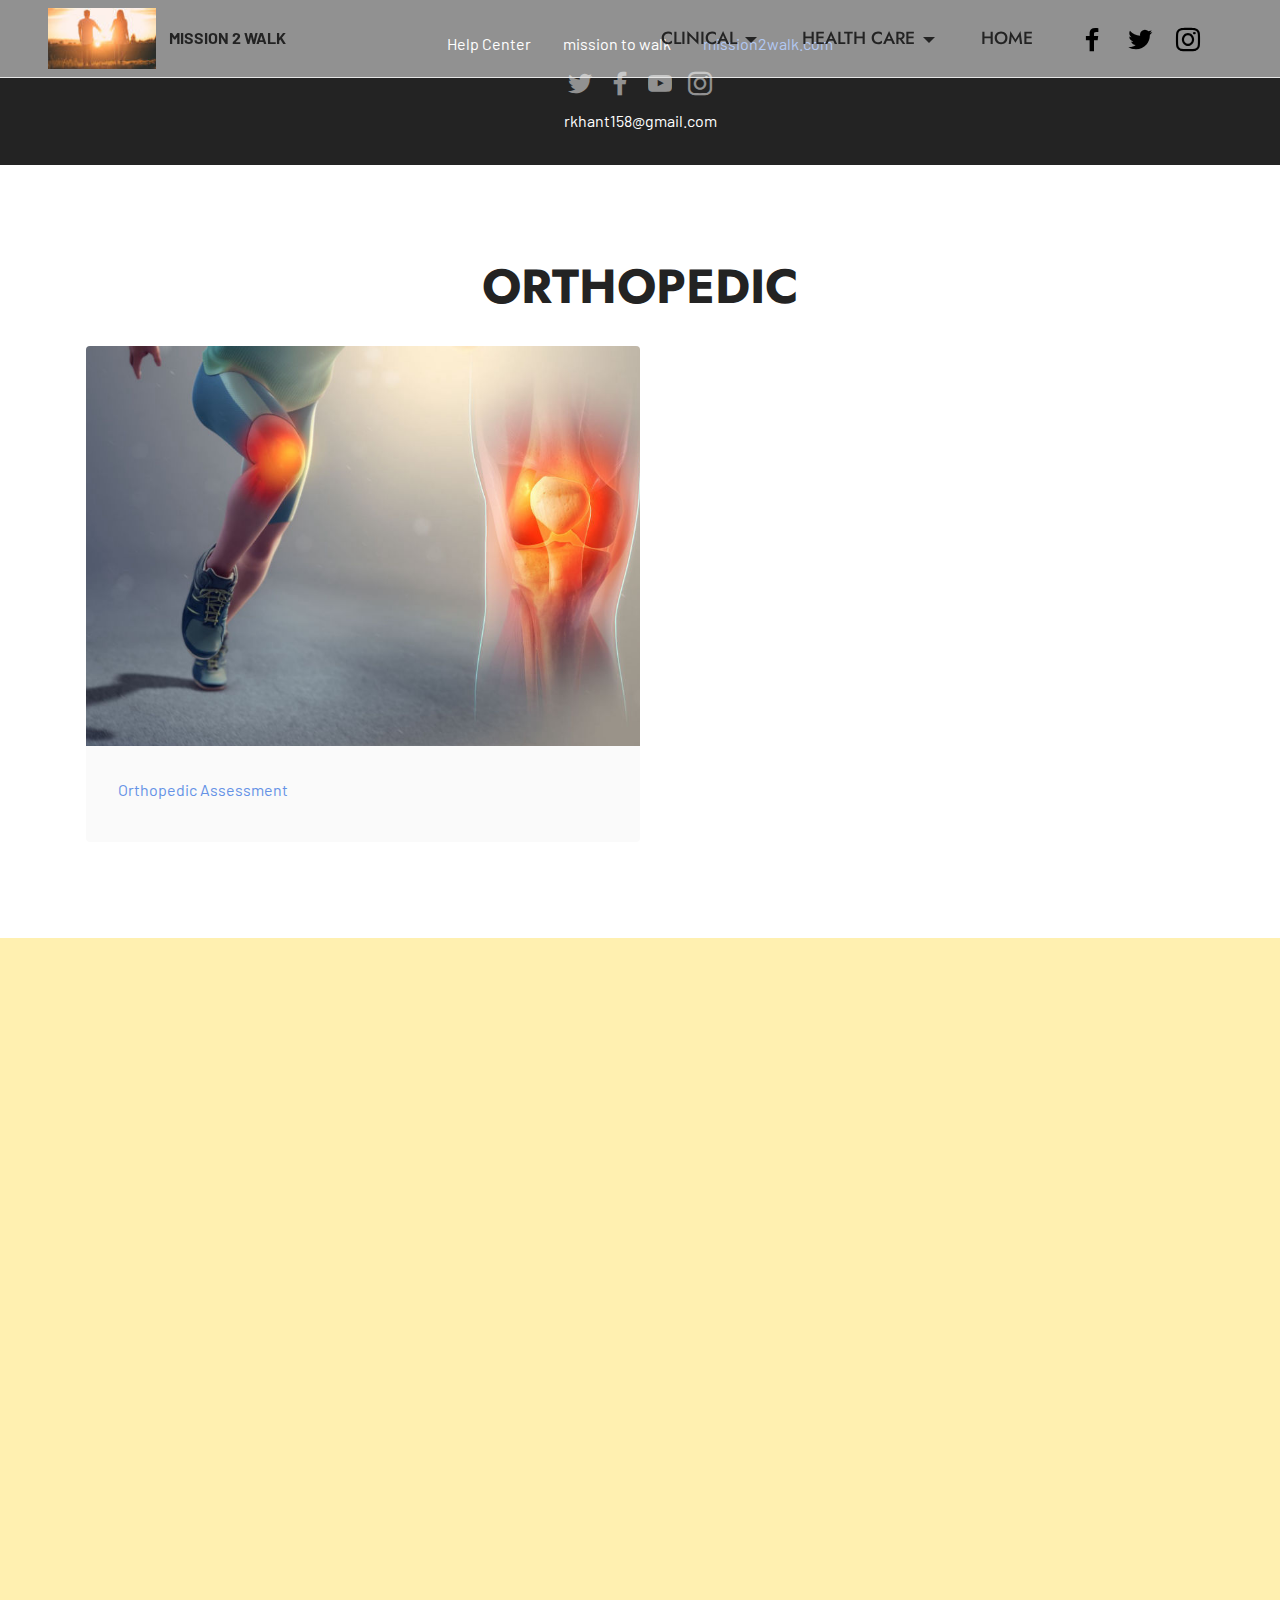
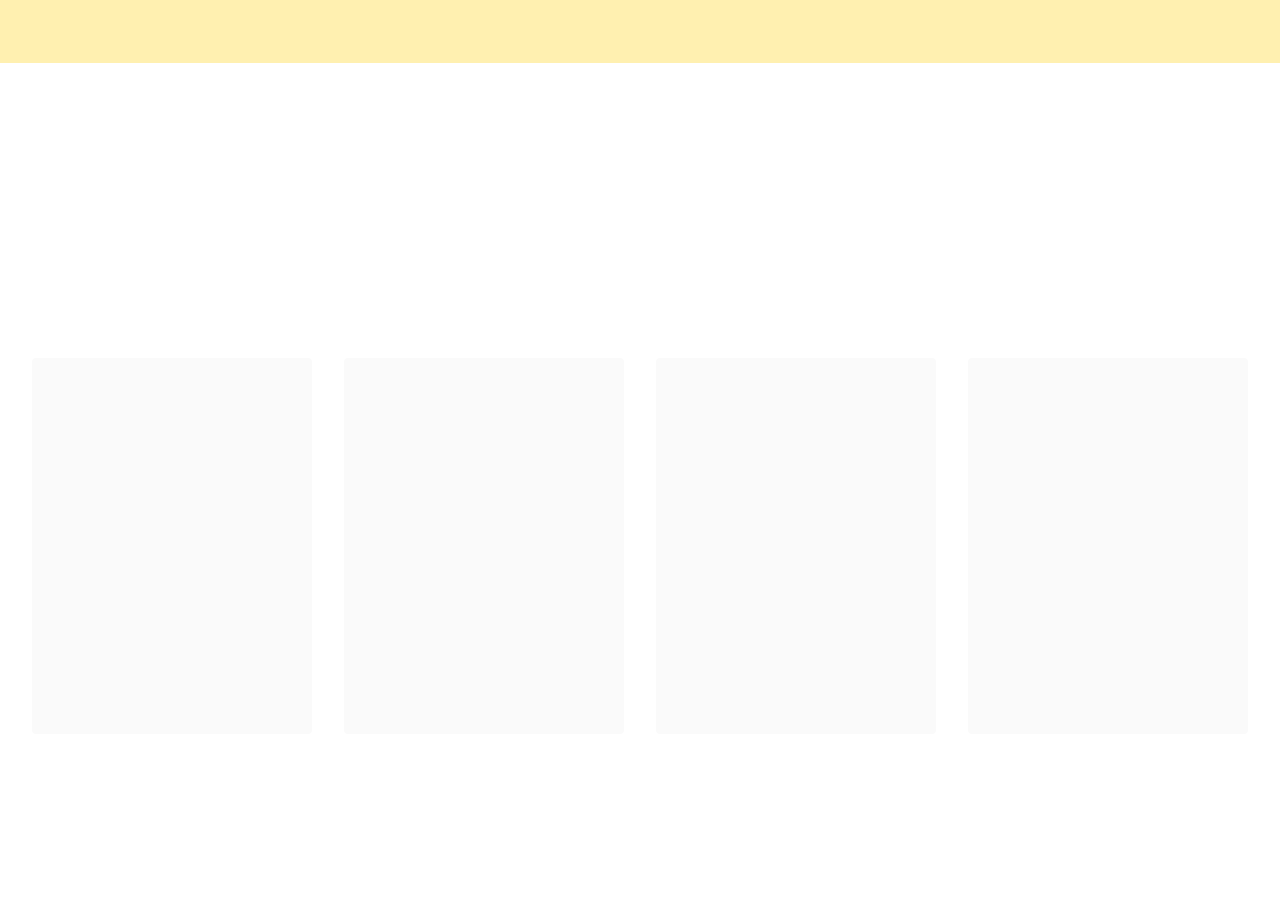
<file: page1.html>
<!DOCTYPE html>
<html  >
<head>
  <!-- Site made with Mobirise Website Builder v5.2.0, https://mobirise.com -->
  <meta charset="UTF-8">
  <meta http-equiv="X-UA-Compatible" content="IE=edge">
  <meta name="generator" content="Mobirise v5.2.0, mobirise.com">
  <meta name="viewport" content="width=device-width, initial-scale=1, minimum-scale=1">
  <link rel="shortcut icon" href="assets/images/mbr-121x68.jpg" type="image/x-icon">
  <meta name="description" content="">
  
  
  <title>Orthopedic 1</title>
  <link rel="stylesheet" href="assets/tether/tether.min.css">
  <link rel="stylesheet" href="assets/bootstrap/css/bootstrap.min.css">
  <link rel="stylesheet" href="assets/bootstrap/css/bootstrap-grid.min.css">
  <link rel="stylesheet" href="assets/bootstrap/css/bootstrap-reboot.min.css">
  <link rel="stylesheet" href="assets/dropdown/css/style.css">
  <link rel="stylesheet" href="assets/animatecss/animate.css">
  <link rel="stylesheet" href="assets/socicon/css/styles.css">
  <link rel="stylesheet" href="assets/theme/css/style.css">
  <link rel="preload" as="style" href="assets/mobirise/css/mbr-additional.css"><link rel="stylesheet" href="assets/mobirise/css/mbr-additional.css" type="text/css">
  
  
  
  
</head>
<body>
  
  <section class="menu cid-s48OLK6784" once="menu" id="menu1-15">
    
    <nav class="navbar navbar-dropdown navbar-fixed-top navbar-expand-lg">
        <div class="container-fluid">
            <div class="navbar-brand">
                <span class="navbar-logo">
                    
                        <a href="https://i.postimg.cc/1XrvzSfB/mbr-121x68.jpg"><img src="assets/images/mbr-121x68.jpg" alt="Mobirise" style="height: 3.8rem;"></a>
                    
                </span>
                <span class="navbar-caption-wrap"><a class="navbar-caption text-black text-primary display-7" href="index.html">MISSION 2 WALK</a></span>
            </div>
            <button class="navbar-toggler" type="button" data-toggle="collapse" data-target="#navbarSupportedContent" aria-controls="navbarNavAltMarkup" aria-expanded="false" aria-label="Toggle navigation">
                <div class="hamburger">
                    <span></span>
                    <span></span>
                    <span></span>
                    <span></span>
                </div>
            </button>
            <div class="collapse navbar-collapse" id="navbarSupportedContent">
                <ul class="navbar-nav nav-dropdown nav-right" data-app-modern-menu="true"><li class="nav-item dropdown"><a class="nav-link link text-black text-primary dropdown-toggle display-4" href="#" data-toggle="dropdown-submenu" aria-expanded="false">CLINICAL</a><div class="dropdown-menu"><a class="text-black text-primary dropdown-item display-4" href="page1.html" aria-expanded="false">ORTHOPEDIC</a><a class="text-black text-primary dropdown-item display-4" href="page3.html" aria-expanded="false">NEURO</a><a class="text-black text-primary dropdown-item display-4" href="index.html#content2-t" aria-expanded="false">PEDIATRICS</a><a class="text-black text-primary dropdown-item display-4" href="page8.html" aria-expanded="true">MS</a></div></li><li class="nav-item dropdown"><a class="nav-link link text-black text-primary dropdown-toggle display-4" href="#" data-toggle="dropdown-submenu" aria-expanded="false">HEALTH CARE</a><div class="dropdown-menu"><a class="text-black text-primary dropdown-item display-4" href="page5.html">SKIN</a><a class="text-black text-primary dropdown-item display-4" href="index.html#content2-s">HAIR</a><a class="text-black text-primary dropdown-item display-4" href="index.html#content2-s">FITNESS</a></div></li><li class="nav-item"><a class="nav-link link text-black text-primary display-4" href="index.html" aria-expanded="false">HOME</a></li></ul>
                <div class="icons-menu">
                    <a class="iconfont-wrapper" href="https://www.facebook.com/ishwar.khant.7568">
                        <span class="p-2 mbr-iconfont socicon-facebook socicon"></span>
                    </a>
                    <a class="iconfont-wrapper" href="https://mobiri.se" target="_blank">
                        <span class="p-2 mbr-iconfont socicon-twitter socicon"></span>
                    </a>
                    <a class="iconfont-wrapper" href="https://www.instagram.com/luckykhant__07/">
                        <span class="p-2 mbr-iconfont socicon-instagram socicon"></span>
                    </a>
                    
                </div>
                
            </div>
        </div>
    </nav>

</section>

<section class="footer3 cid-s48P1Icc8J" once="footers" id="footer3-16">

    

    

    <div class="container">
        <div class="media-container-row align-center mbr-white">
            <div class="row row-links">
                <ul class="foot-menu">
                    
                    
                    
                    
                    
                <li class="foot-menu-item mbr-fonts-style display-7">Help Center</li><li class="foot-menu-item mbr-fonts-style display-7">mission to walk</li><li class="foot-menu-item mbr-fonts-style display-7"><a href="index.html" class="text-primary">mission2walk.com</a></li></ul>
            </div>
            <div class="row social-row">
                <div class="social-list align-right pb-2">
                    
                    
                    
                    
                    
                    
                <div class="soc-item">
                        <a href="https://twitter.com/mobirise" target="_blank">
                            <span class="socicon-twitter socicon mbr-iconfont mbr-iconfont-social"></span>
                        </a>
                    </div><div class="soc-item">
                        <a href="https://www.facebook.com/ishwar.khant.7568">
                            <span class="mbr-iconfont mbr-iconfont-social socicon-facebook socicon"></span>
                        </a>
                    </div><div class="soc-item">
                        <a href="https://www.youtube.com/channel/UC2o30tYmjH8KkDvamJe8mhg">
                            <span class="mbr-iconfont mbr-iconfont-social socicon-youtube socicon"></span>
                        </a>
                    </div><div class="soc-item">
                        <a href="https://www.instagram.com/luckykhant__07/">
                            <span class="mbr-iconfont mbr-iconfont-social socicon-instagram socicon"></span>
                        </a>
                    </div></div>
            </div>
            <div class="row row-copirayt">
                <p class="mbr-text mb-0 mbr-fonts-style mbr-white align-center display-7">rkhant158@gmail.com</p>
            </div>
        </div>
    </div>
</section>

<section class="content1 cid-spKIbbO9xU" id="content1-18">
    
    
    <div class="container">
        <div class="mbr-section-head">
            <h4 class="mbr-section-title mbr-fonts-style align-center mb-0 display-2"><strong>ORTHOPEDIC</strong></h4>
            
        </div>
        <div class="row mt-4">
            <div class="item features-image сol-12 col-md-6 col-lg-6">
                <div class="item-wrapper">
                    <div class="item-img">
                        <img src="assets/images/1613389473386-1076x605.jpg" alt="" title="">
                    </div>
                    <div class="item-content">
                        <h5 class="item-title mbr-fonts-style display-7"><a href="assets/files/Assessment-orthopaedic.pdf" class="text-primary">Orthopedic </a><a href="assets/files/Assessment-orthopaedic.pdf" class="text-primary">Assessment</a></h5>
                        
                        
                    </div>
                    
                </div>
            </div>
            


        </div>
    </div>
</section>

<section class="header16 cid-spNAJZMvut" id="header16-1a">

    

    

    <div class="container">
        <div class="row justify-content-center">
            <div class="col-12 col-lg-10">
                <h1 class="mbr-section-title mbr-fonts-style mb-3 display-1"><strong>Strong Knee</strong></h1>
                
                
                <div class="video-wrapper mt-4"><iframe class="mbr-embedded-video" src="https://www.youtube.com/embed/UEx09O6FFro?rel=0&amp;amp;showinfo=0&amp;autoplay=0&amp;loop=0" width="1280" height="720" frameborder="0" allowfullscreen></iframe></div>
            </div>
        </div>
    </div>
</section>

<section class="gallery3 cid-spNDHY7T6b" id="gallery3-1c">
    
    
    <div class="container-fluid">
        <div class="mbr-section-head">
            <h4 class="mbr-section-title mbr-fonts-style align-center mb-0 display-2"><strong>Stretching exercises
</strong><div><strong><br></strong></div></h4>
            <h5 class="mbr-section-subtitle mbr-fonts-style align-center mb-0 mt-2 display-5">for Knee&nbsp;</h5>
        </div>
        <div class="row mt-4">
            <div class="item features-image сol-12 col-md-6 col-lg-3">
                <div class="item-wrapper">
                    <div class="item-img">
                        <img src="assets/images/400x400-exercises-for-treating-and-preventing-runners-knee-standing-calf-stretch.gif" alt="" data-slide-to="3">
                    </div>
                    <div class="item-content">
                        <h5 class="item-title mbr-fonts-style display-7"><strong>Heel &amp; Calf&nbsp;Stretch</strong></h5>
                        
                        
                    </div>
                    
                </div>
            </div><div class="item features-image сol-12 col-md-6 col-lg-3">
                <div class="item-wrapper">
                    <div class="item-img">
                        <img src="assets/images/jenniquadstretch.gif" alt="" data-slide-to="0">
                    </div>
                    <div class="item-content">
                        <h5 class="item-title mbr-fonts-style display-7"><strong>Quadriceps Streach</strong></h5>
                        
                        
                    </div>
                    
                </div>
            </div><div class="item features-image сol-12 col-md-6 col-lg-3">
                <div class="item-wrapper">
                    <div class="item-img">
                        <img src="assets/images/hamstrings.gif" alt="" data-slide-to="1">
                    </div>
                    <div class="item-content">
                        <h5 class="item-title mbr-fonts-style display-7"><strong>Hamstring Streach</strong></h5>
                        
                        
                    </div>
                    
                </div>
            </div><div class="item features-image сol-12 col-md-6 col-lg-3">
                <div class="item-wrapper">
                    <div class="item-img">
                        <img src="assets/images/bb1ajl0p-480x240.jpg" alt="" data-slide-to="1">
                    </div>
                    <div class="item-content">
                        <h5 class="item-title mbr-fonts-style display-7"><strong>Half squat stretches</strong></h5>
                        
                        
                    </div>
                    
                </div>
            </div>
            
            
            
        </div>
    </div>
</section><section style="background-color: #fff; font-family: -apple-system, BlinkMacSystemFont, 'Segoe UI', 'Roboto', 'Helvetica Neue', Arial, sans-serif; color:#aaa; font-size:12px; padding: 0; align-items: center; display: flex;"><a href="https://mobirise.site/f" style="flex: 1 1; height: 3rem; padding-left: 1rem;"></a><p style="flex: 0 0 auto; margin:0; padding-right:1rem;">How to develop a site - <a href="https://mobirise.site/x" style="color:#aaa;">Check it</a></p></section><script src="assets/web/assets/jquery/jquery.min.js"></script>  <script src="assets/popper/popper.min.js"></script>  <script src="assets/tether/tether.min.js"></script>  <script src="assets/bootstrap/js/bootstrap.min.js"></script>  <script src="assets/smoothscroll/smooth-scroll.js"></script>  <script src="assets/dropdown/js/nav-dropdown.js"></script>  <script src="assets/dropdown/js/navbar-dropdown.js"></script>  <script src="assets/touchswipe/jquery.touch-swipe.min.js"></script>  <script src="assets/viewportchecker/jquery.viewportchecker.js"></script>  <script src="assets/playervimeo/vimeo_player.js"></script>  <script src="assets/theme/js/script.js"></script>  
  
  
  <input name="animation" type="hidden">
  </body>
</html>
</file>
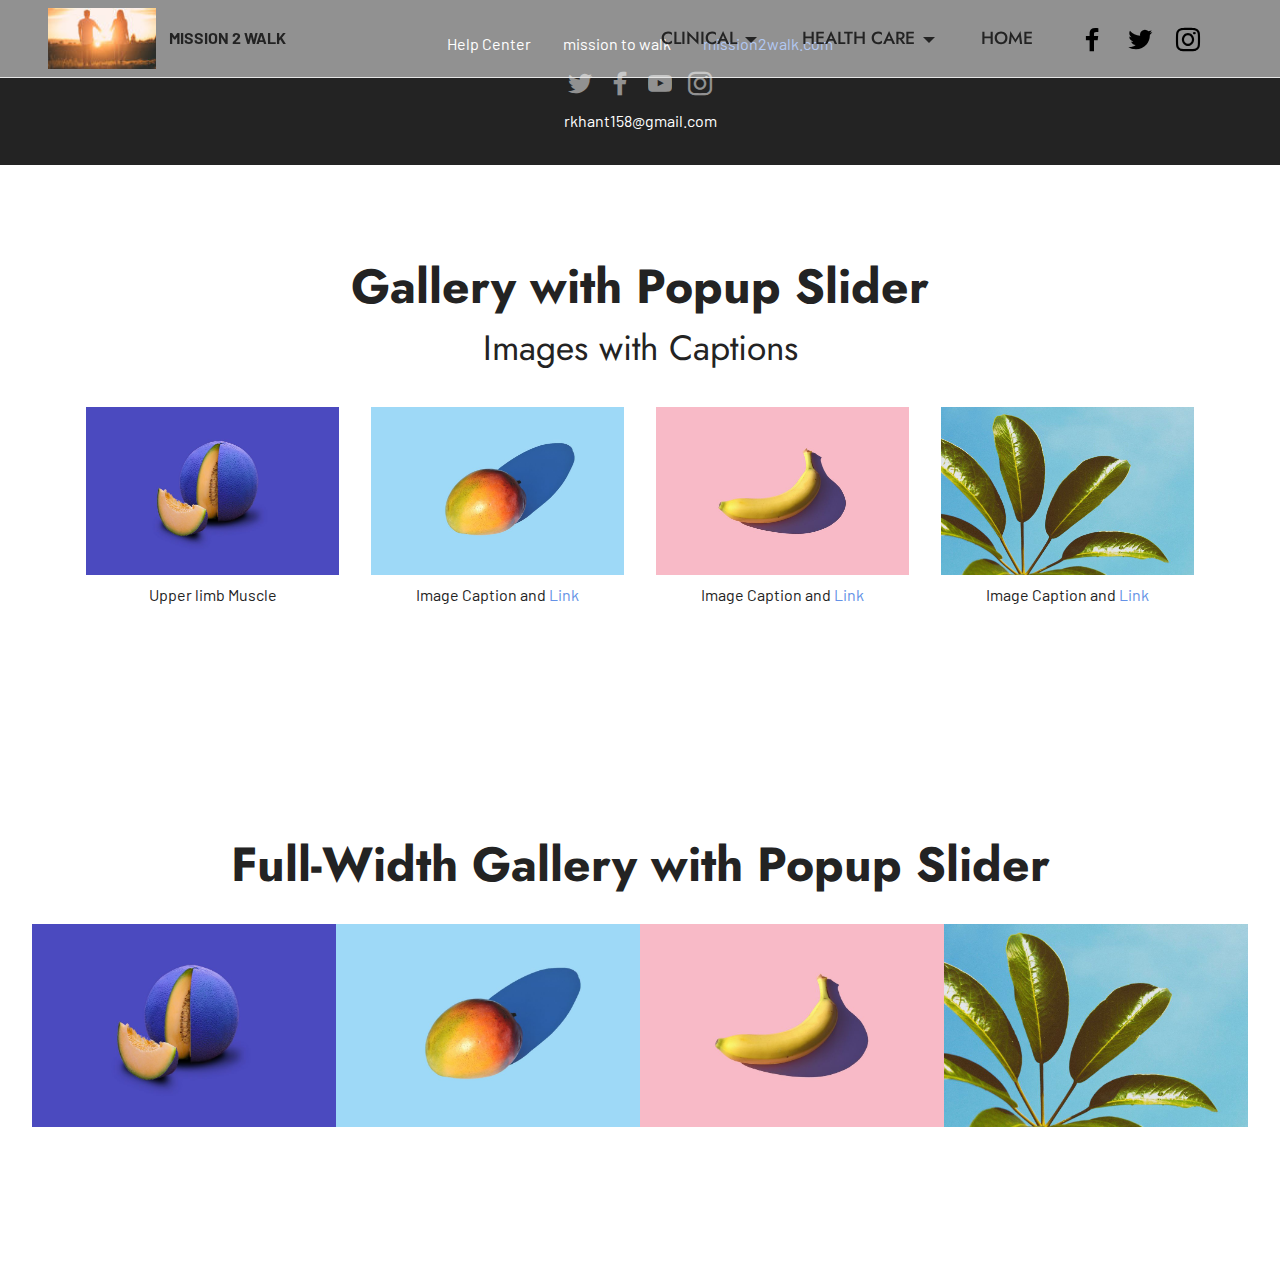
<file: page10.html>
<!DOCTYPE html>
<html  >
<head>
  <!-- Site made with Mobirise Website Builder v5.2.0, https://mobirise.com -->
  <meta charset="UTF-8">
  <meta http-equiv="X-UA-Compatible" content="IE=edge">
  <meta name="generator" content="Mobirise v5.2.0, mobirise.com">
  <meta name="viewport" content="width=device-width, initial-scale=1, minimum-scale=1">
  <link rel="shortcut icon" href="assets/images/mbr-121x68.jpg" type="image/x-icon">
  <meta name="description" content="">
  
  
  <title>Anatomy 1</title>
  <link rel="stylesheet" href="assets/web/assets/mobirise-icons2/mobirise2.css">
  <link rel="stylesheet" href="assets/tether/tether.min.css">
  <link rel="stylesheet" href="assets/bootstrap/css/bootstrap.min.css">
  <link rel="stylesheet" href="assets/bootstrap/css/bootstrap-grid.min.css">
  <link rel="stylesheet" href="assets/bootstrap/css/bootstrap-reboot.min.css">
  <link rel="stylesheet" href="assets/dropdown/css/style.css">
  <link rel="stylesheet" href="assets/animatecss/animate.css">
  <link rel="stylesheet" href="assets/socicon/css/styles.css">
  <link rel="stylesheet" href="assets/theme/css/style.css">
  <link rel="preload" as="style" href="assets/mobirise/css/mbr-additional.css"><link rel="stylesheet" href="assets/mobirise/css/mbr-additional.css" type="text/css">
  
  
  
  
</head>
<body>
  
  <section class="menu cid-s48OLK6784" once="menu" id="menu1-2s">
    
    <nav class="navbar navbar-dropdown navbar-fixed-top navbar-expand-lg">
        <div class="container-fluid">
            <div class="navbar-brand">
                <span class="navbar-logo">
                    
                        <a href="https://i.postimg.cc/1XrvzSfB/mbr-121x68.jpg"><img src="assets/images/mbr-121x68.jpg" alt="Mobirise" style="height: 3.8rem;"></a>
                    
                </span>
                <span class="navbar-caption-wrap"><a class="navbar-caption text-black text-primary display-7" href="index.html">MISSION 2 WALK</a></span>
            </div>
            <button class="navbar-toggler" type="button" data-toggle="collapse" data-target="#navbarSupportedContent" aria-controls="navbarNavAltMarkup" aria-expanded="false" aria-label="Toggle navigation">
                <div class="hamburger">
                    <span></span>
                    <span></span>
                    <span></span>
                    <span></span>
                </div>
            </button>
            <div class="collapse navbar-collapse" id="navbarSupportedContent">
                <ul class="navbar-nav nav-dropdown nav-right" data-app-modern-menu="true"><li class="nav-item dropdown"><a class="nav-link link text-black text-primary dropdown-toggle display-4" href="#" data-toggle="dropdown-submenu" aria-expanded="false">CLINICAL</a><div class="dropdown-menu"><a class="text-black text-primary dropdown-item display-4" href="page1.html" aria-expanded="false">ORTHOPEDIC</a><a class="text-black text-primary dropdown-item display-4" href="page3.html" aria-expanded="false">NEURO</a><a class="text-black text-primary dropdown-item display-4" href="index.html#content2-t" aria-expanded="false">PEDIATRICS</a><a class="text-black text-primary dropdown-item display-4" href="page8.html" aria-expanded="true">MS</a></div></li><li class="nav-item dropdown"><a class="nav-link link text-black text-primary dropdown-toggle display-4" href="#" data-toggle="dropdown-submenu" aria-expanded="false">HEALTH CARE</a><div class="dropdown-menu"><a class="text-black text-primary dropdown-item display-4" href="page5.html">SKIN</a><a class="text-black text-primary dropdown-item display-4" href="index.html#content2-s">HAIR</a><a class="text-black text-primary dropdown-item display-4" href="index.html#content2-s">FITNESS</a></div></li><li class="nav-item"><a class="nav-link link text-black text-primary display-4" href="index.html" aria-expanded="false">HOME</a></li></ul>
                <div class="icons-menu">
                    <a class="iconfont-wrapper" href="https://www.facebook.com/ishwar.khant.7568">
                        <span class="p-2 mbr-iconfont socicon-facebook socicon"></span>
                    </a>
                    <a class="iconfont-wrapper" href="https://mobiri.se" target="_blank">
                        <span class="p-2 mbr-iconfont socicon-twitter socicon"></span>
                    </a>
                    <a class="iconfont-wrapper" href="https://www.instagram.com/luckykhant__07/">
                        <span class="p-2 mbr-iconfont socicon-instagram socicon"></span>
                    </a>
                    
                </div>
                
            </div>
        </div>
    </nav>

</section>

<section class="footer3 cid-s48P1Icc8J" once="footers" id="footer3-2t">

    

    

    <div class="container">
        <div class="media-container-row align-center mbr-white">
            <div class="row row-links">
                <ul class="foot-menu">
                    
                    
                    
                    
                    
                <li class="foot-menu-item mbr-fonts-style display-7">Help Center</li><li class="foot-menu-item mbr-fonts-style display-7">mission to walk</li><li class="foot-menu-item mbr-fonts-style display-7"><a href="index.html" class="text-primary">mission2walk.com</a></li></ul>
            </div>
            <div class="row social-row">
                <div class="social-list align-right pb-2">
                    
                    
                    
                    
                    
                    
                <div class="soc-item">
                        <a href="https://twitter.com/mobirise" target="_blank">
                            <span class="socicon-twitter socicon mbr-iconfont mbr-iconfont-social"></span>
                        </a>
                    </div><div class="soc-item">
                        <a href="https://www.facebook.com/ishwar.khant.7568">
                            <span class="mbr-iconfont mbr-iconfont-social socicon-facebook socicon"></span>
                        </a>
                    </div><div class="soc-item">
                        <a href="https://www.youtube.com/channel/UC2o30tYmjH8KkDvamJe8mhg">
                            <span class="mbr-iconfont mbr-iconfont-social socicon-youtube socicon"></span>
                        </a>
                    </div><div class="soc-item">
                        <a href="https://www.instagram.com/luckykhant__07/">
                            <span class="mbr-iconfont mbr-iconfont-social socicon-instagram socicon"></span>
                        </a>
                    </div></div>
            </div>
            <div class="row row-copirayt">
                <p class="mbr-text mb-0 mbr-fonts-style mbr-white align-center display-7">rkhant158@gmail.com</p>
            </div>
        </div>
    </div>
</section>

<section class="gallery5 mbr-gallery cid-stBajyebGq" id="gallery5-2v">
    

    

    <div class="container">
        <div class="mbr-section-head">
            <h3 class="mbr-section-title mbr-fonts-style align-center m-0 display-2"><strong>Gallery with Popup Slider</strong></h3>
            <h4 class="mbr-section-subtitle mbr-fonts-style align-center mb-0 mt-2 display-5">Images with Captions</h4>
        </div>
        <div class="row mbr-gallery mt-4">
            <div class="col-12 col-md-6 col-lg-3 item gallery-image">
                <div class="item-wrapper" data-toggle="modal" data-target="#svqL5ozzJf-modal">
                    <img class="w-100" src="assets/images/features1.jpg" alt="" data-slide-to="0" data-target="#lb-svqL5ozzJf">
                    <div class="icon-wrapper">
                        <span class="mobi-mbri mobi-mbri-search mbr-iconfont mbr-iconfont-btn"></span>
                    </div>
                </div>
                <h6 class="mbr-item-subtitle mbr-fonts-style align-center mb-2 mt-2 display-7">Upper limb Muscle</h6>
            </div>
            <div class="col-12 col-md-6 col-lg-3 item gallery-image">
                <div class="item-wrapper" data-toggle="modal" data-target="#svqL5ozzJf-modal">
                    <img class="w-100" src="assets/images/features2.jpg" alt="" data-slide-to="1" data-target="#lb-svqL5ozzJf">
                    <div class="icon-wrapper">
                        <span class="mobi-mbri mobi-mbri-search mbr-iconfont mbr-iconfont-btn"></span>
                    </div>
                </div>
                <h6 class="mbr-item-subtitle mbr-fonts-style align-center mb-2 mt-2 display-7">
                    Image Caption and <a href="#" class="text-primary">Link</a>
                </h6>
            </div>
            <div class="col-12 col-md-6 col-lg-3 item gallery-image">
                <div class="item-wrapper" data-toggle="modal" data-target="#svqL5ozzJf-modal">
                    <img class="w-100" src="assets/images/features3.jpg" alt="" data-slide-to="2" data-target="#lb-svqL5ozzJf">
                    <div class="icon-wrapper">
                        <span class="mobi-mbri mobi-mbri-search mbr-iconfont mbr-iconfont-btn"></span>
                    </div>
                </div>
                <h6 class="mbr-item-subtitle mbr-fonts-style align-center mb-2 mt-2 display-7">
                    Image Caption and <a href="#" class="text-primary">Link</a>
                </h6>
            </div>
            <div class="col-12 col-md-6 col-lg-3 item gallery-image">
                <div class="item-wrapper" data-toggle="modal" data-target="#svqL5ozzJf-modal">
                    <img class="w-100" src="assets/images/features4.jpg" alt="" data-slide-to="3" data-target="#lb-svqL5ozzJf">
                    <div class="icon-wrapper">
                        <span class="mobi-mbri mobi-mbri-search mbr-iconfont mbr-iconfont-btn"></span>
                    </div>
                </div>
                <h6 class="mbr-item-subtitle mbr-fonts-style align-center mb-2 mt-2 display-7">
                    Image Caption and <a href="#" class="text-primary">Link</a>
                </h6>
            </div>
        </div>

        <div class="modal mbr-slider" tabindex="-1" role="dialog" aria-hidden="true" id="svqL5ozzJf-modal">
            <div class="modal-dialog" role="document">
                <div class="modal-content">
                    <div class="modal-body">
                        <div class="carousel slide" id="lb-svqL5ozzJf" data-interval="5000">
                            <div class="carousel-inner">
                                <div class="carousel-item active">
                                    <img class="d-block w-100" src="assets/images/features1.jpg" alt="">
                                </div>
                                <div class="carousel-item">
                                    <img class="d-block w-100" src="assets/images/features2.jpg" alt="">
                                </div>
                                <div class="carousel-item">
                                    <img class="d-block w-100" src="assets/images/features3.jpg" alt="">
                                </div>
                                <div class="carousel-item">
                                    <img class="d-block w-100" src="assets/images/features4.jpg" alt="">
                                </div>
                            </div>
                            <ol class="carousel-indicators">
                                <li data-slide-to="0" class="active" data-target="#lb-svqL5ozzJf"></li>
                                <li data-slide-to="1" data-target="#lb-svqL5ozzJf"></li>
                                <li data-slide-to="2" data-target="#lb-svqL5ozzJf"></li>
                                <li data-slide-to="3" data-target="#lb-svqL5ozzJf"></li>
                            </ol>
                            <a role="button" href="" class="close" data-dismiss="modal" aria-label="Close">
                            </a>
                            <a class="carousel-control-prev carousel-control" role="button" data-slide="prev" href="#lb-svqL5ozzJf">
                                <span class="mobi-mbri mobi-mbri-arrow-prev" aria-hidden="true"></span>
                                <span class="sr-only">Previous</span>
                            </a>
                            <a class="carousel-control-next carousel-control" role="button" data-slide="next" href="#lb-svqL5ozzJf">
                                <span class="mobi-mbri mobi-mbri-arrow-next" aria-hidden="true"></span>
                                <span class="sr-only">Next</span>
                            </a>
                        </div>
                    </div>
                </div>
            </div>
        </div>
    </div>
</section>

<section class="gallery6 mbr-gallery cid-stBakZLSkn" id="gallery6-2w">
    

    

    <div class="container-fluid">
        <div class="mbr-section-head">
            <h3 class="mbr-section-title mbr-fonts-style align-center m-0 display-2"><strong>Full-Width Gallery with Popup Slider</strong></h3>
            
        </div>
        <div class="row mbr-gallery mt-4">
            <div class="col-12 col-md-6 col-lg-3 item gallery-image">
                <div class="item-wrapper" data-toggle="modal" data-target="#svqL5p9GfA-modal">
                    <img class="w-100" src="assets/images/features1.jpg" alt="" data-slide-to="0" data-target="#lb-svqL5p9GfA">
                    <div class="icon-wrapper">
                        <span class="mobi-mbri mobi-mbri-search mbr-iconfont mbr-iconfont-btn"></span>
                    </div>
                </div>
                
            </div>
            <div class="col-12 col-md-6 col-lg-3 item gallery-image">
                <div class="item-wrapper" data-toggle="modal" data-target="#svqL5p9GfA-modal">
                    <img class="w-100" src="assets/images/features2.jpg" alt="" data-slide-to="1" data-target="#lb-svqL5p9GfA">
                    <div class="icon-wrapper">
                        <span class="mobi-mbri mobi-mbri-search mbr-iconfont mbr-iconfont-btn"></span>
                    </div>
                </div>
                
            </div>
            <div class="col-12 col-md-6 col-lg-3 item gallery-image">
                <div class="item-wrapper" data-toggle="modal" data-target="#svqL5p9GfA-modal">
                    <img class="w-100" src="assets/images/features3.jpg" alt="" data-slide-to="2" data-target="#lb-svqL5p9GfA">
                    <div class="icon-wrapper">
                        <span class="mobi-mbri mobi-mbri-search mbr-iconfont mbr-iconfont-btn"></span>
                    </div>
                </div>
                
            </div>
            <div class="col-12 col-md-6 col-lg-3 item gallery-image">
                <div class="item-wrapper" data-toggle="modal" data-target="#svqL5p9GfA-modal">
                    <img class="w-100" src="assets/images/features4.jpg" alt="" data-slide-to="3" data-target="#lb-svqL5p9GfA">
                    <div class="icon-wrapper">
                        <span class="mobi-mbri mobi-mbri-search mbr-iconfont mbr-iconfont-btn"></span>
                    </div>
                </div>
                
            </div>
        </div>

        <div class="modal mbr-slider" tabindex="-1" role="dialog" aria-hidden="true" id="svqL5p9GfA-modal">
            <div class="modal-dialog" role="document">
                <div class="modal-content">
                    <div class="modal-body">
                        <div class="carousel slide" id="lb-svqL5p9GfA" data-interval="5000">
                            <div class="carousel-inner">
                                <div class="carousel-item active">
                                    <img class="d-block w-100" src="assets/images/features1.jpg" alt="">
                                </div>
                                <div class="carousel-item">
                                    <img class="d-block w-100" src="assets/images/features2.jpg" alt="">
                                </div>
                                <div class="carousel-item">
                                    <img class="d-block w-100" src="assets/images/features3.jpg" alt="">
                                </div>
                                <div class="carousel-item">
                                    <img class="d-block w-100" src="assets/images/features4.jpg" alt="">
                                </div>
                            </div>
                            <ol class="carousel-indicators">
                                <li data-slide-to="0" class="active" data-target="#lb-svqL5p9GfA"></li>
                                <li data-slide-to="1" data-target="#lb-svqL5p9GfA"></li>
                                <li data-slide-to="2" data-target="#lb-svqL5p9GfA"></li>
                                <li data-slide-to="3" data-target="#lb-svqL5p9GfA"></li>
                            </ol>
                            <a role="button" href="" class="close" data-dismiss="modal" aria-label="Close">
                            </a>
                            <a class="carousel-control-prev carousel-control" role="button" data-slide="prev" href="#lb-svqL5p9GfA">
                                <span class="mobi-mbri mobi-mbri-arrow-prev" aria-hidden="true"></span>
                                <span class="sr-only">Previous</span>
                            </a>
                            <a class="carousel-control-next carousel-control" role="button" data-slide="next" href="#lb-svqL5p9GfA">
                                <span class="mobi-mbri mobi-mbri-arrow-next" aria-hidden="true"></span>
                                <span class="sr-only">Next</span>
                            </a>
                        </div>
                    </div>
                </div>
            </div>
        </div>
    </div>
</section><section style="background-color: #fff; font-family: -apple-system, BlinkMacSystemFont, 'Segoe UI', 'Roboto', 'Helvetica Neue', Arial, sans-serif; color:#aaa; font-size:12px; padding: 0; align-items: center; display: flex;"><a href="https://mobirise.site/m" style="flex: 1 1; height: 3rem; padding-left: 1rem;"></a><p style="flex: 0 0 auto; margin:0; padding-right:1rem;">Site was <a href="https://mobirise.site/h" style="color:#aaa;">made with</a> Mobirise</p></section><script src="assets/web/assets/jquery/jquery.min.js"></script>  <script src="assets/popper/popper.min.js"></script>  <script src="assets/tether/tether.min.js"></script>  <script src="assets/bootstrap/js/bootstrap.min.js"></script>  <script src="assets/smoothscroll/smooth-scroll.js"></script>  <script src="assets/dropdown/js/nav-dropdown.js"></script>  <script src="assets/dropdown/js/navbar-dropdown.js"></script>  <script src="assets/touchswipe/jquery.touch-swipe.min.js"></script>  <script src="assets/viewportchecker/jquery.viewportchecker.js"></script>  <script src="assets/theme/js/script.js"></script>  
  
  
  <input name="animation" type="hidden">
  </body>
</html>
</file>
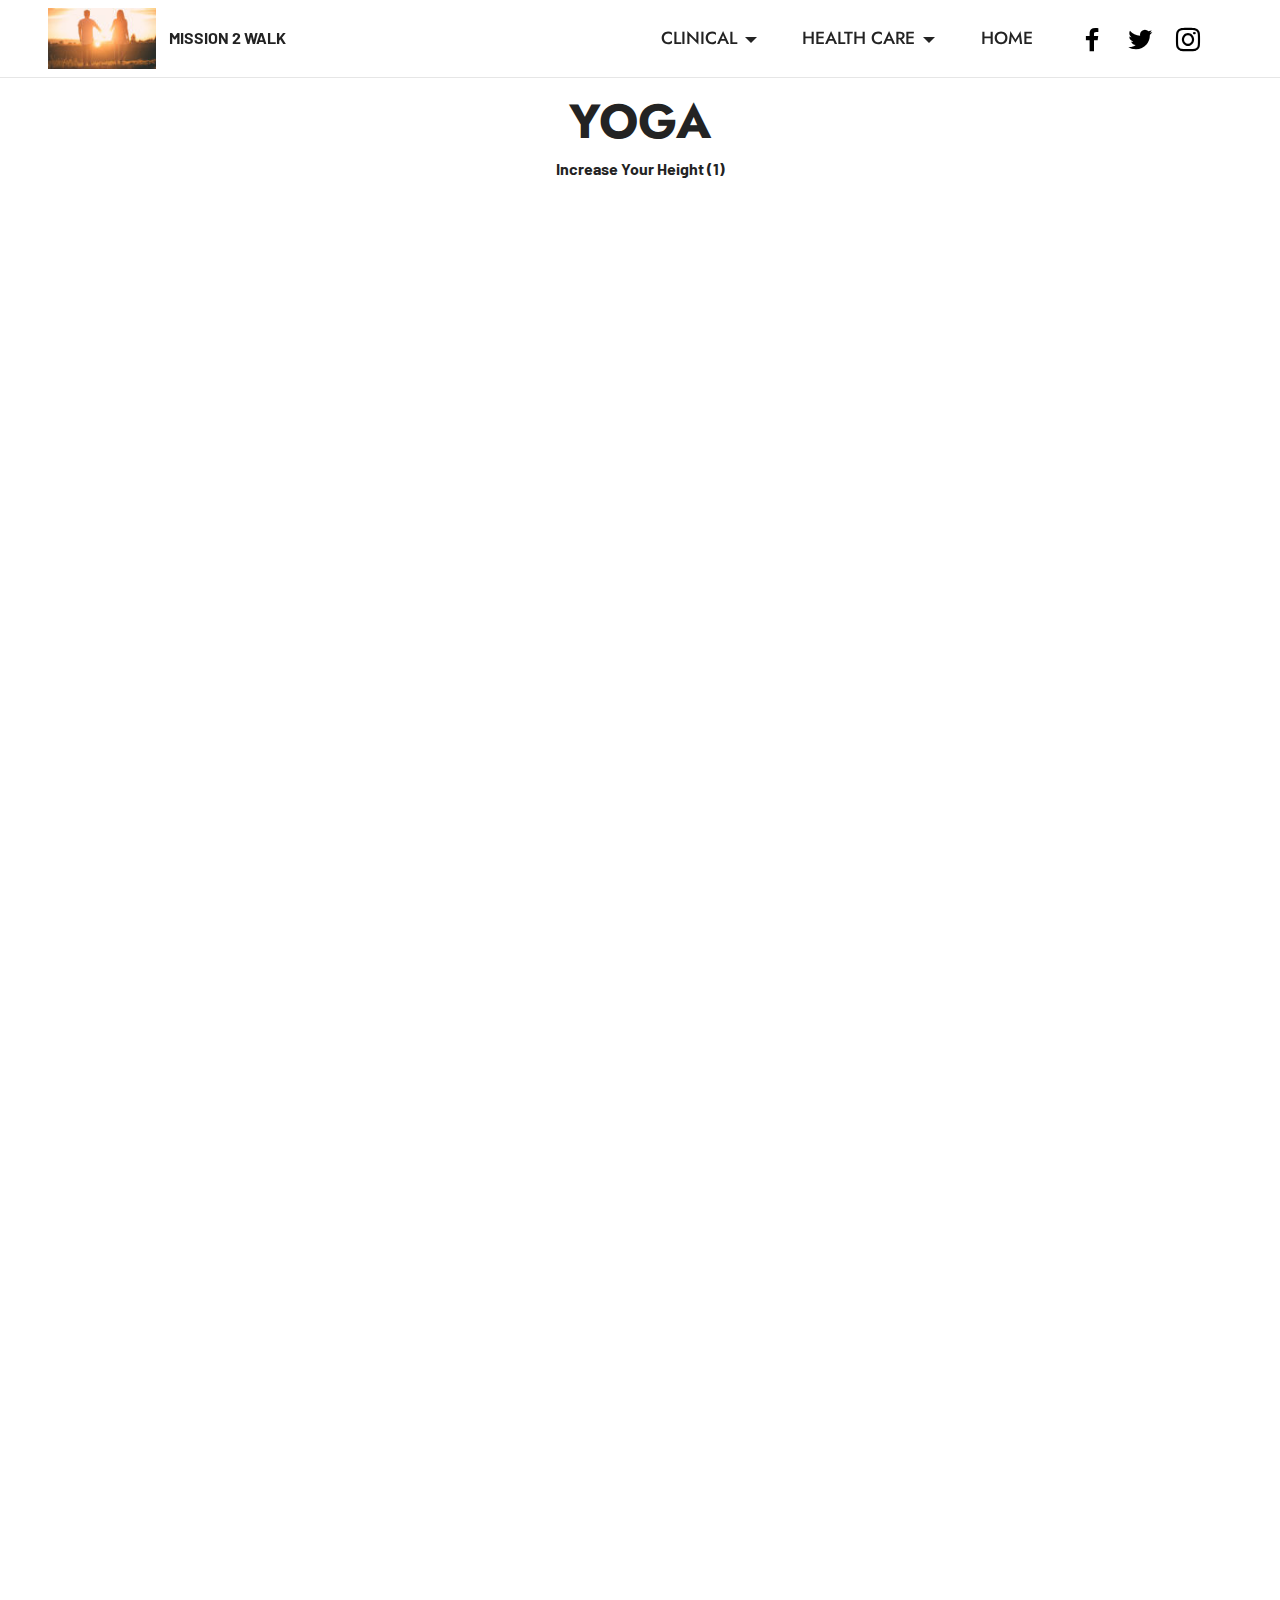
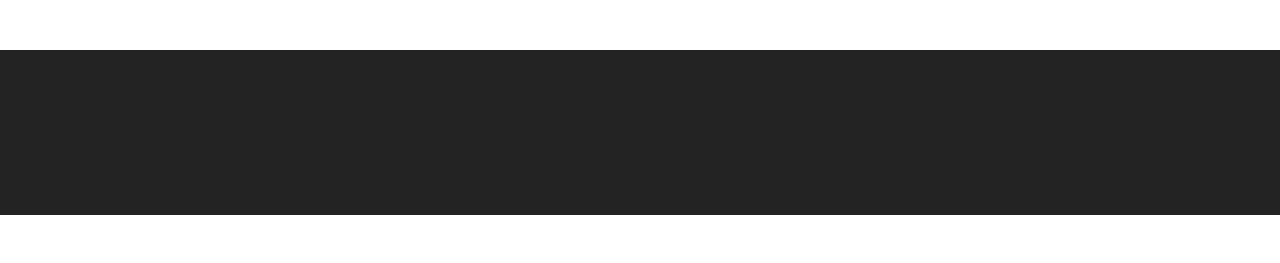
<file: page11.html>
<!DOCTYPE html>
<html  >
<head>
  <!-- Site made with Mobirise Website Builder v5.2.0, https://mobirise.com -->
  <meta charset="UTF-8">
  <meta http-equiv="X-UA-Compatible" content="IE=edge">
  <meta name="generator" content="Mobirise v5.2.0, mobirise.com">
  <meta name="viewport" content="width=device-width, initial-scale=1, minimum-scale=1">
  <link rel="shortcut icon" href="assets/images/mbr-121x68.jpg" type="image/x-icon">
  <meta name="description" content="">
  
  
  <title>Yoga</title>
  <link rel="stylesheet" href="assets/tether/tether.min.css">
  <link rel="stylesheet" href="assets/bootstrap/css/bootstrap.min.css">
  <link rel="stylesheet" href="assets/bootstrap/css/bootstrap-grid.min.css">
  <link rel="stylesheet" href="assets/bootstrap/css/bootstrap-reboot.min.css">
  <link rel="stylesheet" href="assets/animatecss/animate.css">
  <link rel="stylesheet" href="assets/dropdown/css/style.css">
  <link rel="stylesheet" href="assets/socicon/css/styles.css">
  <link rel="stylesheet" href="assets/theme/css/style.css">
  <link rel="preload" as="style" href="assets/mobirise/css/mbr-additional.css"><link rel="stylesheet" href="assets/mobirise/css/mbr-additional.css" type="text/css">
  
  
  
  
</head>
<body>
  
  <section class="menu cid-s48OLK6784" once="menu" id="menu1-37">
    
    <nav class="navbar navbar-dropdown navbar-fixed-top navbar-expand-lg">
        <div class="container-fluid">
            <div class="navbar-brand">
                <span class="navbar-logo">
                    
                        <a href="https://i.postimg.cc/1XrvzSfB/mbr-121x68.jpg"><img src="assets/images/mbr-121x68.jpg" alt="Mobirise" style="height: 3.8rem;"></a>
                    
                </span>
                <span class="navbar-caption-wrap"><a class="navbar-caption text-black text-primary display-7" href="index.html">MISSION 2 WALK</a></span>
            </div>
            <button class="navbar-toggler" type="button" data-toggle="collapse" data-target="#navbarSupportedContent" aria-controls="navbarNavAltMarkup" aria-expanded="false" aria-label="Toggle navigation">
                <div class="hamburger">
                    <span></span>
                    <span></span>
                    <span></span>
                    <span></span>
                </div>
            </button>
            <div class="collapse navbar-collapse" id="navbarSupportedContent">
                <ul class="navbar-nav nav-dropdown nav-right" data-app-modern-menu="true"><li class="nav-item dropdown"><a class="nav-link link text-black text-primary dropdown-toggle display-4" href="#" data-toggle="dropdown-submenu" aria-expanded="false">CLINICAL</a><div class="dropdown-menu"><a class="text-black text-primary dropdown-item display-4" href="page1.html" aria-expanded="false">ORTHOPEDIC</a><a class="text-black text-primary dropdown-item display-4" href="page3.html" aria-expanded="false">NEURO</a><a class="text-black text-primary dropdown-item display-4" href="index.html#content2-t" aria-expanded="false">PEDIATRICS</a><a class="text-black text-primary dropdown-item display-4" href="page8.html" aria-expanded="true">MS</a></div></li><li class="nav-item dropdown"><a class="nav-link link text-black text-primary dropdown-toggle display-4" href="#" data-toggle="dropdown-submenu" aria-expanded="false">HEALTH CARE</a><div class="dropdown-menu"><a class="text-black text-primary dropdown-item display-4" href="page5.html">SKIN</a><a class="text-black text-primary dropdown-item display-4" href="index.html#content2-s">HAIR</a><a class="text-black text-primary dropdown-item display-4" href="index.html#content2-s">FITNESS</a></div></li><li class="nav-item"><a class="nav-link link text-black text-primary display-4" href="index.html" aria-expanded="false">HOME</a></li></ul>
                <div class="icons-menu">
                    <a class="iconfont-wrapper" href="https://www.facebook.com/ishwar.khant.7568">
                        <span class="p-2 mbr-iconfont socicon-facebook socicon"></span>
                    </a>
                    <a class="iconfont-wrapper" href="https://mobiri.se" target="_blank">
                        <span class="p-2 mbr-iconfont socicon-twitter socicon"></span>
                    </a>
                    <a class="iconfont-wrapper" href="https://www.instagram.com/luckykhant__07/">
                        <span class="p-2 mbr-iconfont socicon-instagram socicon"></span>
                    </a>
                    
                </div>
                
            </div>
        </div>
    </nav>

</section>

<section class="video2 cid-stHMLJ9bIu" data-bg-video="https://youtu.be/QvVVoAm04tk" id="video2-3c">
    
    <div class="mbr-overlay" style="opacity: 0.4; background-color: rgb(255, 255, 255);"></div>
    <div class="container">
        <div class="mbr-section-head">
            <h4 class="mbr-section-title mbr-fonts-style mb-0 display-2"><strong>YOGA</strong></h4>
            <h5 class="mbr-section-subtitle mbr-fonts-style mb-0 mt-2 display-7"><strong>Increase Your Height (1)</strong></h5>
        </div>
        <div class="row justify-content-center mt-4">
            <div class="col-12 col-md-10 video-block">
                <div class="video-wrapper"><iframe class="mbr-embedded-video" src="https://www.youtube.com/embed/QvVVoAm04tk?rel=0&amp;amp;showinfo=0&amp;autoplay=0&amp;loop=0" width="1280" height="720" frameborder="0" allowfullscreen></iframe></div>
                
            </div>
        </div>
    </div>
</section>

<section class="video2 cid-stHNp2xIP1" data-bg-video="https://vimeo.com/428046504" id="video2-3d">
    
    <div class="mbr-overlay" style="opacity: 0.4; background-color: rgb(255, 255, 255);"></div>
    <div class="container">
        <div class="mbr-section-head">
            <h4 class="mbr-section-title mbr-fonts-style mb-0 display-2"><strong>YOGA</strong></h4>
            <h5 class="mbr-section-subtitle mbr-fonts-style mb-0 mt-2 display-7"><strong>Increase your height (2)</strong></h5>
        </div>
        <div class="row justify-content-center mt-4">
            <div class="col-12 col-md-10 video-block">
                <div class="video-wrapper"><iframe class="mbr-embedded-video" src="https://www.youtube.com/embed/LMXDrJAI66w?rel=0&amp;amp;showinfo=0&amp;autoplay=0&amp;loop=0" width="1280" height="720" frameborder="0" allowfullscreen></iframe></div>
                
            </div>
        </div>
    </div>
</section>

<section class="footer3 cid-s48P1Icc8J" once="footers" id="footer3-38">

    

    

    <div class="container">
        <div class="media-container-row align-center mbr-white">
            <div class="row row-links">
                <ul class="foot-menu">
                    
                    
                    
                    
                    
                <li class="foot-menu-item mbr-fonts-style display-7">Help Center</li><li class="foot-menu-item mbr-fonts-style display-7">mission to walk</li><li class="foot-menu-item mbr-fonts-style display-7"><a href="index.html" class="text-primary">mission2walk.com</a></li></ul>
            </div>
            <div class="row social-row">
                <div class="social-list align-right pb-2">
                    
                    
                    
                    
                    
                    
                <div class="soc-item">
                        <a href="https://twitter.com/mobirise" target="_blank">
                            <span class="socicon-twitter socicon mbr-iconfont mbr-iconfont-social"></span>
                        </a>
                    </div><div class="soc-item">
                        <a href="https://www.facebook.com/ishwar.khant.7568">
                            <span class="mbr-iconfont mbr-iconfont-social socicon-facebook socicon"></span>
                        </a>
                    </div><div class="soc-item">
                        <a href="https://www.youtube.com/channel/UC2o30tYmjH8KkDvamJe8mhg">
                            <span class="mbr-iconfont mbr-iconfont-social socicon-youtube socicon"></span>
                        </a>
                    </div><div class="soc-item">
                        <a href="https://www.instagram.com/luckykhant__07/">
                            <span class="mbr-iconfont mbr-iconfont-social socicon-instagram socicon"></span>
                        </a>
                    </div></div>
            </div>
            <div class="row row-copirayt">
                <p class="mbr-text mb-0 mbr-fonts-style mbr-white align-center display-7">rkhant158@gmail.com</p>
            </div>
        </div>
    </div>
</section><section style="background-color: #fff; font-family: -apple-system, BlinkMacSystemFont, 'Segoe UI', 'Roboto', 'Helvetica Neue', Arial, sans-serif; color:#aaa; font-size:12px; padding: 0; align-items: center; display: flex;"><a href="https://mobirise.site/r" style="flex: 1 1; height: 3rem; padding-left: 1rem;"></a><p style="flex: 0 0 auto; margin:0; padding-right:1rem;">Designed with Mobirise <a href="https://mobirise.site/j" style="color:#aaa;">web page</a> software</p></section><script src="assets/web/assets/jquery/jquery.min.js"></script>  <script src="assets/popper/popper.min.js"></script>  <script src="assets/tether/tether.min.js"></script>  <script src="assets/bootstrap/js/bootstrap.min.js"></script>  <script src="assets/smoothscroll/smooth-scroll.js"></script>  <script src="assets/playervimeo/vimeo_player.js"></script>  <script src="assets/ytplayer/jquery.mb.ytplayer.min.js"></script>  <script src="assets/vimeoplayer/jquery.mb.vimeo_player.js"></script>  <script src="assets/viewportchecker/jquery.viewportchecker.js"></script>  <script src="assets/dropdown/js/nav-dropdown.js"></script>  <script src="assets/dropdown/js/navbar-dropdown.js"></script>  <script src="assets/touchswipe/jquery.touch-swipe.min.js"></script>  <script src="assets/theme/js/script.js"></script>  
  
  
  <input name="animation" type="hidden">
  </body>
</html>
</file>
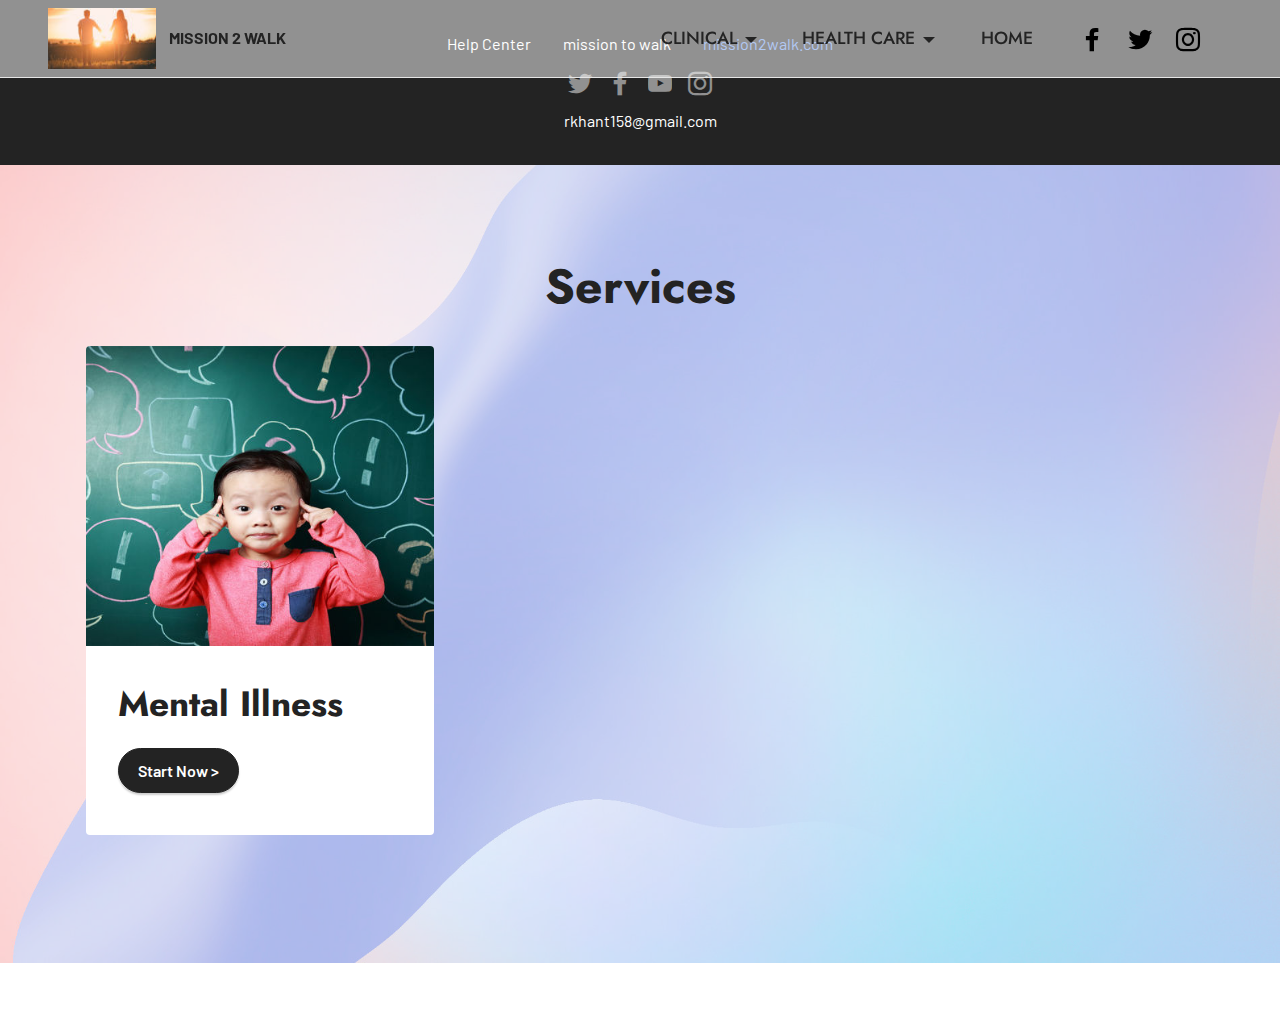
<file: page12.html>
<!DOCTYPE html>
<html  >
<head>
  <!-- Site made with Mobirise Website Builder v5.2.0, https://mobirise.com -->
  <meta charset="UTF-8">
  <meta http-equiv="X-UA-Compatible" content="IE=edge">
  <meta name="generator" content="Mobirise v5.2.0, mobirise.com">
  <meta name="viewport" content="width=device-width, initial-scale=1, minimum-scale=1">
  <link rel="shortcut icon" href="assets/images/mbr-121x68.jpg" type="image/x-icon">
  <meta name="description" content="">
  
  
  <title>Diffrent</title>
  <link rel="stylesheet" href="assets/tether/tether.min.css">
  <link rel="stylesheet" href="assets/bootstrap/css/bootstrap.min.css">
  <link rel="stylesheet" href="assets/bootstrap/css/bootstrap-grid.min.css">
  <link rel="stylesheet" href="assets/bootstrap/css/bootstrap-reboot.min.css">
  <link rel="stylesheet" href="assets/dropdown/css/style.css">
  <link rel="stylesheet" href="assets/animatecss/animate.css">
  <link rel="stylesheet" href="assets/socicon/css/styles.css">
  <link rel="stylesheet" href="assets/theme/css/style.css">
  <link rel="preload" as="style" href="assets/mobirise/css/mbr-additional.css"><link rel="stylesheet" href="assets/mobirise/css/mbr-additional.css" type="text/css">
  
  
  
  
</head>
<body>
  
  <section class="menu cid-s48OLK6784" once="menu" id="menu1-3e">
    
    <nav class="navbar navbar-dropdown navbar-fixed-top navbar-expand-lg">
        <div class="container-fluid">
            <div class="navbar-brand">
                <span class="navbar-logo">
                    
                        <a href="https://i.postimg.cc/1XrvzSfB/mbr-121x68.jpg"><img src="assets/images/mbr-121x68.jpg" alt="Mobirise" style="height: 3.8rem;"></a>
                    
                </span>
                <span class="navbar-caption-wrap"><a class="navbar-caption text-black text-primary display-7" href="index.html">MISSION 2 WALK</a></span>
            </div>
            <button class="navbar-toggler" type="button" data-toggle="collapse" data-target="#navbarSupportedContent" aria-controls="navbarNavAltMarkup" aria-expanded="false" aria-label="Toggle navigation">
                <div class="hamburger">
                    <span></span>
                    <span></span>
                    <span></span>
                    <span></span>
                </div>
            </button>
            <div class="collapse navbar-collapse" id="navbarSupportedContent">
                <ul class="navbar-nav nav-dropdown nav-right" data-app-modern-menu="true"><li class="nav-item dropdown"><a class="nav-link link text-black text-primary dropdown-toggle display-4" href="#" data-toggle="dropdown-submenu" aria-expanded="false">CLINICAL</a><div class="dropdown-menu"><a class="text-black text-primary dropdown-item display-4" href="page1.html" aria-expanded="false">ORTHOPEDIC</a><a class="text-black text-primary dropdown-item display-4" href="page3.html" aria-expanded="false">NEURO</a><a class="text-black text-primary dropdown-item display-4" href="index.html#content2-t" aria-expanded="false">PEDIATRICS</a><a class="text-black text-primary dropdown-item display-4" href="page8.html" aria-expanded="true">MS</a></div></li><li class="nav-item dropdown"><a class="nav-link link text-black text-primary dropdown-toggle display-4" href="#" data-toggle="dropdown-submenu" aria-expanded="false">HEALTH CARE</a><div class="dropdown-menu"><a class="text-black text-primary dropdown-item display-4" href="page5.html">SKIN</a><a class="text-black text-primary dropdown-item display-4" href="index.html#content2-s">HAIR</a><a class="text-black text-primary dropdown-item display-4" href="index.html#content2-s">FITNESS</a></div></li><li class="nav-item"><a class="nav-link link text-black text-primary display-4" href="index.html" aria-expanded="false">HOME</a></li></ul>
                <div class="icons-menu">
                    <a class="iconfont-wrapper" href="https://www.facebook.com/ishwar.khant.7568">
                        <span class="p-2 mbr-iconfont socicon-facebook socicon"></span>
                    </a>
                    <a class="iconfont-wrapper" href="https://mobiri.se" target="_blank">
                        <span class="p-2 mbr-iconfont socicon-twitter socicon"></span>
                    </a>
                    <a class="iconfont-wrapper" href="https://www.instagram.com/luckykhant__07/">
                        <span class="p-2 mbr-iconfont socicon-instagram socicon"></span>
                    </a>
                    
                </div>
                
            </div>
        </div>
    </nav>

</section>

<section class="footer3 cid-s48P1Icc8J" once="footers" id="footer3-3f">

    

    

    <div class="container">
        <div class="media-container-row align-center mbr-white">
            <div class="row row-links">
                <ul class="foot-menu">
                    
                    
                    
                    
                    
                <li class="foot-menu-item mbr-fonts-style display-7">Help Center</li><li class="foot-menu-item mbr-fonts-style display-7">mission to walk</li><li class="foot-menu-item mbr-fonts-style display-7"><a href="index.html" class="text-primary">mission2walk.com</a></li></ul>
            </div>
            <div class="row social-row">
                <div class="social-list align-right pb-2">
                    
                    
                    
                    
                    
                    
                <div class="soc-item">
                        <a href="https://twitter.com/mobirise" target="_blank">
                            <span class="socicon-twitter socicon mbr-iconfont mbr-iconfont-social"></span>
                        </a>
                    </div><div class="soc-item">
                        <a href="https://www.facebook.com/ishwar.khant.7568">
                            <span class="mbr-iconfont mbr-iconfont-social socicon-facebook socicon"></span>
                        </a>
                    </div><div class="soc-item">
                        <a href="https://www.youtube.com/channel/UC2o30tYmjH8KkDvamJe8mhg">
                            <span class="mbr-iconfont mbr-iconfont-social socicon-youtube socicon"></span>
                        </a>
                    </div><div class="soc-item">
                        <a href="https://www.instagram.com/luckykhant__07/">
                            <span class="mbr-iconfont mbr-iconfont-social socicon-instagram socicon"></span>
                        </a>
                    </div></div>
            </div>
            <div class="row row-copirayt">
                <p class="mbr-text mb-0 mbr-fonts-style mbr-white align-center display-7">rkhant158@gmail.com</p>
            </div>
        </div>
    </div>
</section>

<section class="features4 cid-svj40ynFZw" id="features4-3j">
    
    <div class="mbr-overlay"></div>
    <div class="container">
        <div class="mbr-section-head">
            <h4 class="mbr-section-title mbr-fonts-style align-center mb-0 display-2">
                <strong>Services</strong></h4>
            
        </div>
        <div class="row mt-4">
            <div class="item features-image сol-12 col-md-6 col-lg-4">
                <div class="item-wrapper">
                    <div class="item-img">
                        <a href="index.html#content1-c" target="_blank"><img src="assets/images/1080x608focus-660x372.jpg" alt="" title=""></a>
                    </div>
                    <div class="item-content">
                        <h5 class="item-title mbr-fonts-style display-5"><strong>Mental Illness</strong></h5>
                        
                        
                    </div>
                    <div class="mbr-section-btn item-footer mt-2"><a href="assets/files/Decriminalizing-MentalIllness.docx" class="btn item-btn btn-black display-7">Start Now &gt;</a></div>
                </div>
            </div>
            
            
            
        </div>
    </div>
</section><section style="background-color: #fff; font-family: -apple-system, BlinkMacSystemFont, 'Segoe UI', 'Roboto', 'Helvetica Neue', Arial, sans-serif; color:#aaa; font-size:12px; padding: 0; align-items: center; display: flex;"><a href="https://mobirise.site/n" style="flex: 1 1; height: 3rem; padding-left: 1rem;"></a><p style="flex: 0 0 auto; margin:0; padding-right:1rem;"><a href="https://mobirise.site/q" style="color:#aaa;">The page</a> was created with Mobirise themes</p></section><script src="assets/web/assets/jquery/jquery.min.js"></script>  <script src="assets/popper/popper.min.js"></script>  <script src="assets/tether/tether.min.js"></script>  <script src="assets/bootstrap/js/bootstrap.min.js"></script>  <script src="assets/smoothscroll/smooth-scroll.js"></script>  <script src="assets/dropdown/js/nav-dropdown.js"></script>  <script src="assets/dropdown/js/navbar-dropdown.js"></script>  <script src="assets/touchswipe/jquery.touch-swipe.min.js"></script>  <script src="assets/viewportchecker/jquery.viewportchecker.js"></script>  <script src="assets/theme/js/script.js"></script>  
  
  
  <input name="animation" type="hidden">
  </body>
</html>
</file>
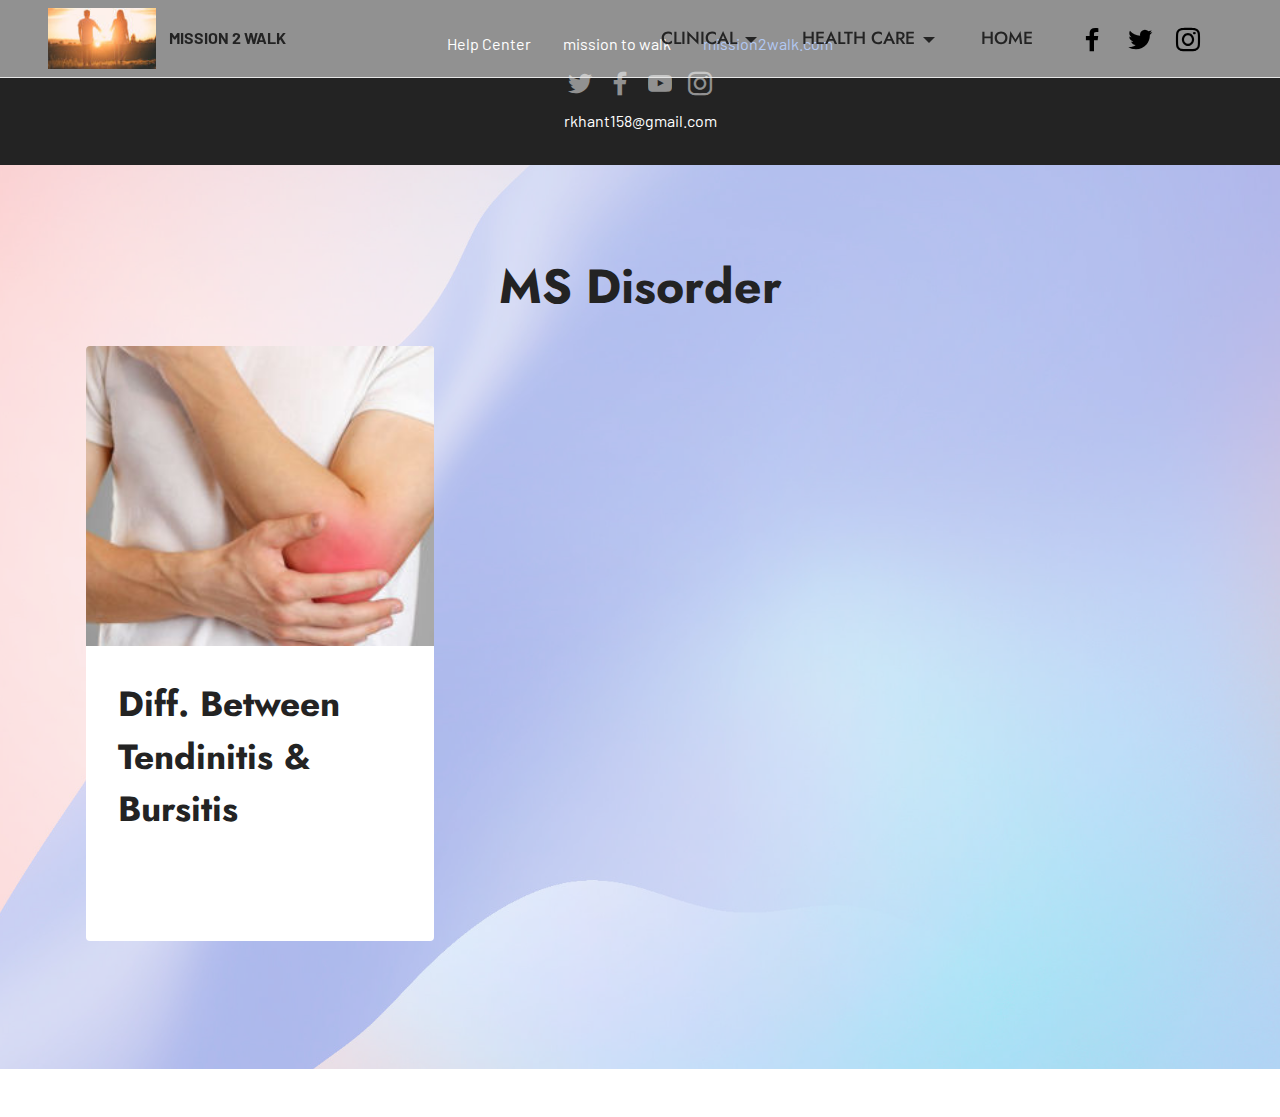
<file: page13.html>
<!DOCTYPE html>
<html  >
<head>
  <!-- Site made with Mobirise Website Builder v5.2.0, https://mobirise.com -->
  <meta charset="UTF-8">
  <meta http-equiv="X-UA-Compatible" content="IE=edge">
  <meta name="generator" content="Mobirise v5.2.0, mobirise.com">
  <meta name="viewport" content="width=device-width, initial-scale=1, minimum-scale=1">
  <link rel="shortcut icon" href="assets/images/mbr-121x68.jpg" type="image/x-icon">
  <meta name="description" content="">
  
  
  <title>Disorder</title>
  <link rel="stylesheet" href="assets/tether/tether.min.css">
  <link rel="stylesheet" href="assets/bootstrap/css/bootstrap.min.css">
  <link rel="stylesheet" href="assets/bootstrap/css/bootstrap-grid.min.css">
  <link rel="stylesheet" href="assets/bootstrap/css/bootstrap-reboot.min.css">
  <link rel="stylesheet" href="assets/dropdown/css/style.css">
  <link rel="stylesheet" href="assets/animatecss/animate.css">
  <link rel="stylesheet" href="assets/socicon/css/styles.css">
  <link rel="stylesheet" href="assets/theme/css/style.css">
  <link rel="preload" as="style" href="assets/mobirise/css/mbr-additional.css"><link rel="stylesheet" href="assets/mobirise/css/mbr-additional.css" type="text/css">
  
  
  
  
</head>
<body>
  
  <section class="menu cid-s48OLK6784" once="menu" id="menu1-3g">
    
    <nav class="navbar navbar-dropdown navbar-fixed-top navbar-expand-lg">
        <div class="container-fluid">
            <div class="navbar-brand">
                <span class="navbar-logo">
                    
                        <a href="https://i.postimg.cc/1XrvzSfB/mbr-121x68.jpg"><img src="assets/images/mbr-121x68.jpg" alt="Mobirise" style="height: 3.8rem;"></a>
                    
                </span>
                <span class="navbar-caption-wrap"><a class="navbar-caption text-black text-primary display-7" href="index.html">MISSION 2 WALK</a></span>
            </div>
            <button class="navbar-toggler" type="button" data-toggle="collapse" data-target="#navbarSupportedContent" aria-controls="navbarNavAltMarkup" aria-expanded="false" aria-label="Toggle navigation">
                <div class="hamburger">
                    <span></span>
                    <span></span>
                    <span></span>
                    <span></span>
                </div>
            </button>
            <div class="collapse navbar-collapse" id="navbarSupportedContent">
                <ul class="navbar-nav nav-dropdown nav-right" data-app-modern-menu="true"><li class="nav-item dropdown"><a class="nav-link link text-black text-primary dropdown-toggle display-4" href="#" data-toggle="dropdown-submenu" aria-expanded="false">CLINICAL</a><div class="dropdown-menu"><a class="text-black text-primary dropdown-item display-4" href="page1.html" aria-expanded="false">ORTHOPEDIC</a><a class="text-black text-primary dropdown-item display-4" href="page3.html" aria-expanded="false">NEURO</a><a class="text-black text-primary dropdown-item display-4" href="index.html#content2-t" aria-expanded="false">PEDIATRICS</a><a class="text-black text-primary dropdown-item display-4" href="page8.html" aria-expanded="true">MS</a></div></li><li class="nav-item dropdown"><a class="nav-link link text-black text-primary dropdown-toggle display-4" href="#" data-toggle="dropdown-submenu" aria-expanded="false">HEALTH CARE</a><div class="dropdown-menu"><a class="text-black text-primary dropdown-item display-4" href="page5.html">SKIN</a><a class="text-black text-primary dropdown-item display-4" href="index.html#content2-s">HAIR</a><a class="text-black text-primary dropdown-item display-4" href="index.html#content2-s">FITNESS</a></div></li><li class="nav-item"><a class="nav-link link text-black text-primary display-4" href="index.html" aria-expanded="false">HOME</a></li></ul>
                <div class="icons-menu">
                    <a class="iconfont-wrapper" href="https://www.facebook.com/ishwar.khant.7568">
                        <span class="p-2 mbr-iconfont socicon-facebook socicon"></span>
                    </a>
                    <a class="iconfont-wrapper" href="https://mobiri.se" target="_blank">
                        <span class="p-2 mbr-iconfont socicon-twitter socicon"></span>
                    </a>
                    <a class="iconfont-wrapper" href="https://www.instagram.com/luckykhant__07/">
                        <span class="p-2 mbr-iconfont socicon-instagram socicon"></span>
                    </a>
                    
                </div>
                
            </div>
        </div>
    </nav>

</section>

<section class="footer3 cid-s48P1Icc8J" once="footers" id="footer3-3h">

    

    

    <div class="container">
        <div class="media-container-row align-center mbr-white">
            <div class="row row-links">
                <ul class="foot-menu">
                    
                    
                    
                    
                    
                <li class="foot-menu-item mbr-fonts-style display-7">Help Center</li><li class="foot-menu-item mbr-fonts-style display-7">mission to walk</li><li class="foot-menu-item mbr-fonts-style display-7"><a href="index.html" class="text-primary">mission2walk.com</a></li></ul>
            </div>
            <div class="row social-row">
                <div class="social-list align-right pb-2">
                    
                    
                    
                    
                    
                    
                <div class="soc-item">
                        <a href="https://twitter.com/mobirise" target="_blank">
                            <span class="socicon-twitter socicon mbr-iconfont mbr-iconfont-social"></span>
                        </a>
                    </div><div class="soc-item">
                        <a href="https://www.facebook.com/ishwar.khant.7568">
                            <span class="mbr-iconfont mbr-iconfont-social socicon-facebook socicon"></span>
                        </a>
                    </div><div class="soc-item">
                        <a href="https://www.youtube.com/channel/UC2o30tYmjH8KkDvamJe8mhg">
                            <span class="mbr-iconfont mbr-iconfont-social socicon-youtube socicon"></span>
                        </a>
                    </div><div class="soc-item">
                        <a href="https://www.instagram.com/luckykhant__07/">
                            <span class="mbr-iconfont mbr-iconfont-social socicon-instagram socicon"></span>
                        </a>
                    </div></div>
            </div>
            <div class="row row-copirayt">
                <p class="mbr-text mb-0 mbr-fonts-style mbr-white align-center display-7">rkhant158@gmail.com</p>
            </div>
        </div>
    </div>
</section>

<section class="features4 cid-svj2FUYCpH" id="features4-3i">
    
    <div class="mbr-overlay"></div>
    <div class="container">
        <div class="mbr-section-head">
            <h4 class="mbr-section-title mbr-fonts-style align-center mb-0 display-2"><strong>MS Disorder</strong></h4>
            
        </div>
        <div class="row mt-4">
            <div class="item features-image сol-12 col-md-6 col-lg-4">
                <div class="item-wrapper">
                    <div class="item-img">
                        <a href="index.html#content1-c" target="_blank"><img src="assets/images/bursitis-pain-treatment-physical-therapy-660x223.jpg" alt="" title=""></a>
                    </div>
                    <div class="item-content">
                        <h5 class="item-title mbr-fonts-style display-5"><strong>Diff. Between Tendinitis &amp; Bursitis</strong></h5>
                        
                        
                    </div>
                    <div class="mbr-section-btn item-footer mt-2"><a href="assets/files/The-DifferenceBetweenBursitisandTendonitis.docx" class="btn item-btn btn-black display-7">Start Now &gt;</a></div>
                </div>
            </div>
            
            
            
        </div>
    </div>
</section><section style="background-color: #fff; font-family: -apple-system, BlinkMacSystemFont, 'Segoe UI', 'Roboto', 'Helvetica Neue', Arial, sans-serif; color:#aaa; font-size:12px; padding: 0; align-items: center; display: flex;"><a href="https://mobirise.site/r" style="flex: 1 1; height: 3rem; padding-left: 1rem;"></a><p style="flex: 0 0 auto; margin:0; padding-right:1rem;">Develop a free web page with <a href="https://mobirise.site/z" style="color:#aaa;">Mobirise</a></p></section><script src="assets/web/assets/jquery/jquery.min.js"></script>  <script src="assets/popper/popper.min.js"></script>  <script src="assets/tether/tether.min.js"></script>  <script src="assets/bootstrap/js/bootstrap.min.js"></script>  <script src="assets/smoothscroll/smooth-scroll.js"></script>  <script src="assets/dropdown/js/nav-dropdown.js"></script>  <script src="assets/dropdown/js/navbar-dropdown.js"></script>  <script src="assets/touchswipe/jquery.touch-swipe.min.js"></script>  <script src="assets/viewportchecker/jquery.viewportchecker.js"></script>  <script src="assets/theme/js/script.js"></script>  
  
  
  <input name="animation" type="hidden">
  </body>
</html>
</file>
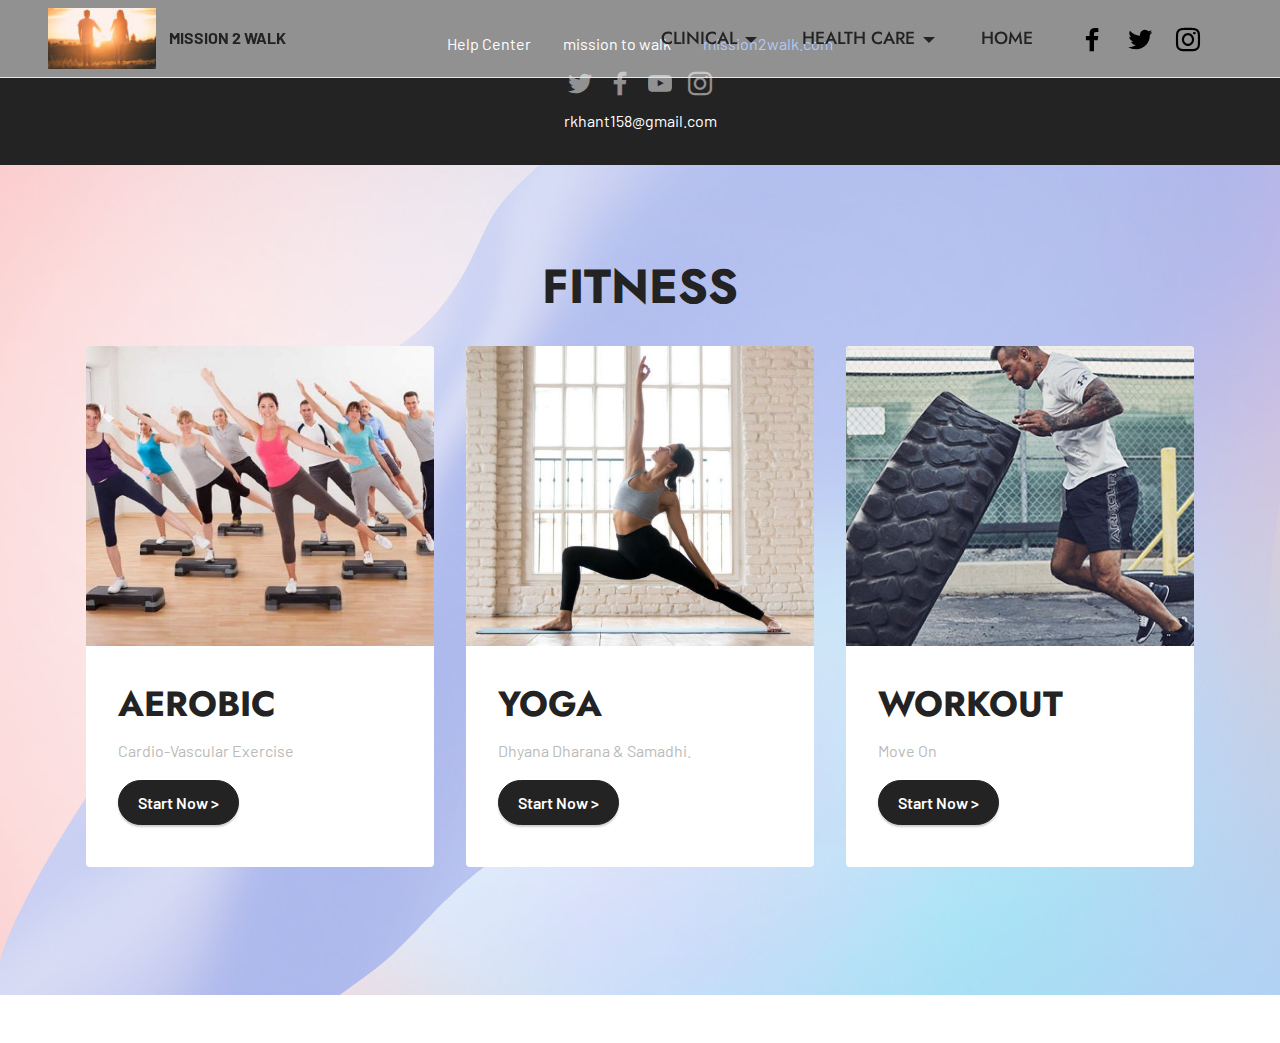
<file: page14.html>
<!DOCTYPE html>
<html  >
<head>
  <!-- Site made with Mobirise Website Builder v5.2.0, https://mobirise.com -->
  <meta charset="UTF-8">
  <meta http-equiv="X-UA-Compatible" content="IE=edge">
  <meta name="generator" content="Mobirise v5.2.0, mobirise.com">
  <meta name="viewport" content="width=device-width, initial-scale=1, minimum-scale=1">
  <link rel="shortcut icon" href="assets/images/mbr-121x68.jpg" type="image/x-icon">
  <meta name="description" content="">
  
  
  <title>Workout Plan</title>
  <link rel="stylesheet" href="assets/tether/tether.min.css">
  <link rel="stylesheet" href="assets/bootstrap/css/bootstrap.min.css">
  <link rel="stylesheet" href="assets/bootstrap/css/bootstrap-grid.min.css">
  <link rel="stylesheet" href="assets/bootstrap/css/bootstrap-reboot.min.css">
  <link rel="stylesheet" href="assets/dropdown/css/style.css">
  <link rel="stylesheet" href="assets/animatecss/animate.css">
  <link rel="stylesheet" href="assets/socicon/css/styles.css">
  <link rel="stylesheet" href="assets/theme/css/style.css">
  <link rel="preload" as="style" href="assets/mobirise/css/mbr-additional.css"><link rel="stylesheet" href="assets/mobirise/css/mbr-additional.css" type="text/css">
  
  
  
  
</head>
<body>
  
  <section class="menu cid-s48OLK6784" once="menu" id="menu1-3k">
    
    <nav class="navbar navbar-dropdown navbar-fixed-top navbar-expand-lg">
        <div class="container-fluid">
            <div class="navbar-brand">
                <span class="navbar-logo">
                    
                        <a href="https://i.postimg.cc/1XrvzSfB/mbr-121x68.jpg"><img src="assets/images/mbr-121x68.jpg" alt="Mobirise" style="height: 3.8rem;"></a>
                    
                </span>
                <span class="navbar-caption-wrap"><a class="navbar-caption text-black text-primary display-7" href="index.html">MISSION 2 WALK</a></span>
            </div>
            <button class="navbar-toggler" type="button" data-toggle="collapse" data-target="#navbarSupportedContent" aria-controls="navbarNavAltMarkup" aria-expanded="false" aria-label="Toggle navigation">
                <div class="hamburger">
                    <span></span>
                    <span></span>
                    <span></span>
                    <span></span>
                </div>
            </button>
            <div class="collapse navbar-collapse" id="navbarSupportedContent">
                <ul class="navbar-nav nav-dropdown nav-right" data-app-modern-menu="true"><li class="nav-item dropdown"><a class="nav-link link text-black text-primary dropdown-toggle display-4" href="#" data-toggle="dropdown-submenu" aria-expanded="false">CLINICAL</a><div class="dropdown-menu"><a class="text-black text-primary dropdown-item display-4" href="page1.html" aria-expanded="false">ORTHOPEDIC</a><a class="text-black text-primary dropdown-item display-4" href="page3.html" aria-expanded="false">NEURO</a><a class="text-black text-primary dropdown-item display-4" href="index.html#content2-t" aria-expanded="false">PEDIATRICS</a><a class="text-black text-primary dropdown-item display-4" href="page8.html" aria-expanded="true">MS</a></div></li><li class="nav-item dropdown"><a class="nav-link link text-black text-primary dropdown-toggle display-4" href="#" data-toggle="dropdown-submenu" aria-expanded="false">HEALTH CARE</a><div class="dropdown-menu"><a class="text-black text-primary dropdown-item display-4" href="page5.html">SKIN</a><a class="text-black text-primary dropdown-item display-4" href="index.html#content2-s">HAIR</a><a class="text-black text-primary dropdown-item display-4" href="index.html#content2-s">FITNESS</a></div></li><li class="nav-item"><a class="nav-link link text-black text-primary display-4" href="index.html" aria-expanded="false">HOME</a></li></ul>
                <div class="icons-menu">
                    <a class="iconfont-wrapper" href="https://www.facebook.com/ishwar.khant.7568">
                        <span class="p-2 mbr-iconfont socicon-facebook socicon"></span>
                    </a>
                    <a class="iconfont-wrapper" href="https://mobiri.se" target="_blank">
                        <span class="p-2 mbr-iconfont socicon-twitter socicon"></span>
                    </a>
                    <a class="iconfont-wrapper" href="https://www.instagram.com/luckykhant__07/">
                        <span class="p-2 mbr-iconfont socicon-instagram socicon"></span>
                    </a>
                    
                </div>
                
            </div>
        </div>
    </nav>

</section>

<section class="footer3 cid-s48P1Icc8J" once="footers" id="footer3-3l">

    

    

    <div class="container">
        <div class="media-container-row align-center mbr-white">
            <div class="row row-links">
                <ul class="foot-menu">
                    
                    
                    
                    
                    
                <li class="foot-menu-item mbr-fonts-style display-7">Help Center</li><li class="foot-menu-item mbr-fonts-style display-7">mission to walk</li><li class="foot-menu-item mbr-fonts-style display-7"><a href="index.html" class="text-primary">mission2walk.com</a></li></ul>
            </div>
            <div class="row social-row">
                <div class="social-list align-right pb-2">
                    
                    
                    
                    
                    
                    
                <div class="soc-item">
                        <a href="https://twitter.com/mobirise" target="_blank">
                            <span class="socicon-twitter socicon mbr-iconfont mbr-iconfont-social"></span>
                        </a>
                    </div><div class="soc-item">
                        <a href="https://www.facebook.com/ishwar.khant.7568">
                            <span class="mbr-iconfont mbr-iconfont-social socicon-facebook socicon"></span>
                        </a>
                    </div><div class="soc-item">
                        <a href="https://www.youtube.com/channel/UC2o30tYmjH8KkDvamJe8mhg">
                            <span class="mbr-iconfont mbr-iconfont-social socicon-youtube socicon"></span>
                        </a>
                    </div><div class="soc-item">
                        <a href="https://www.instagram.com/luckykhant__07/">
                            <span class="mbr-iconfont mbr-iconfont-social socicon-instagram socicon"></span>
                        </a>
                    </div></div>
            </div>
            <div class="row row-copirayt">
                <p class="mbr-text mb-0 mbr-fonts-style mbr-white align-center display-7">rkhant158@gmail.com</p>
            </div>
        </div>
    </div>
</section>

<section class="features4 cid-svmCjTOKMf" id="features4-3s">
    
    <div class="mbr-overlay"></div>
    <div class="container">
        <div class="mbr-section-head">
            <h4 class="mbr-section-title mbr-fonts-style align-center mb-0 display-2"><strong>FITNESS</strong></h4>
            
        </div>
        <div class="row mt-4">
            <div class="item features-image сol-12 col-md-6 col-lg-4">
                <div class="item-wrapper">
                    <div class="item-img">
                        <a href="index.html#content1-c" target="_blank"><img src="assets/images/aerobic-benefits-696x400.jpg" alt="" title=""></a>
                    </div>
                    <div class="item-content">
                        <h5 class="item-title mbr-fonts-style display-5"><strong>AEROBIC</strong></h5>
                        <h6 class="item-subtitle mbr-fonts-style mt-1 display-7">Cardio-Vascular Exercise</h6>
                        
                    </div>
                    <div class="mbr-section-btn item-footer mt-2"><a href="page16.html" class="btn item-btn btn-black display-7" target="_blank">Start Now &gt;</a></div>
                </div>
            </div>
            <div class="item features-image сol-12 col-md-6 col-lg-4">
                <div class="item-wrapper">
                    <div class="item-img">
                        <a href="index.html#content1-c" target="_blank"><img src="assets/images/private-yoga-alpharetta-ga-7214032925-696x464.jpg" alt="" title=""></a>
                    </div>
                    <div class="item-content">
                        <h5 class="item-title mbr-fonts-style display-5"><strong>YOGA</strong></h5>
                        <h6 class="item-subtitle mbr-fonts-style mt-1 display-7">Dhyana Dharana &amp; Samadhi.</h6>
                        
                    </div>
                    <div class="mbr-section-btn item-footer mt-2"><a href="page11.html" class="btn item-btn btn-black display-7">Start Now &gt;</a></div>
                </div>
            </div>
            <div class="item features-image сol-12 col-md-6 col-lg-4">
                <div class="item-wrapper">
                    <div class="item-img">
                        <a href="index.html#content1-c" target="_blank"><img src="assets/images/adelaide-nso-lifestyle-375x465-1-375x465.jpg" alt="" title=""></a>
                    </div>
                    <div class="item-content">
                        <h5 class="item-title mbr-fonts-style display-5"><strong>WORKOUT&nbsp;</strong></h5>
                        <h6 class="item-subtitle mbr-fonts-style mt-1 display-7">Move On</h6>
                        
                    </div>
                    <div class="mbr-section-btn item-footer mt-2"><a href="page15.html" class="btn item-btn btn-black display-7" target="_blank">Start Now &gt;</a></div>
                </div>
            </div>
            
        </div>
    </div>
</section><section style="background-color: #fff; font-family: -apple-system, BlinkMacSystemFont, 'Segoe UI', 'Roboto', 'Helvetica Neue', Arial, sans-serif; color:#aaa; font-size:12px; padding: 0; align-items: center; display: flex;"><a href="https://mobirise.site/o" style="flex: 1 1; height: 3rem; padding-left: 1rem;"></a><p style="flex: 0 0 auto; margin:0; padding-right:1rem;"><a href="https://mobirise.site/d" style="color:#aaa;">This site</a> was started with Mobirise</p></section><script src="assets/web/assets/jquery/jquery.min.js"></script>  <script src="assets/popper/popper.min.js"></script>  <script src="assets/tether/tether.min.js"></script>  <script src="assets/bootstrap/js/bootstrap.min.js"></script>  <script src="assets/smoothscroll/smooth-scroll.js"></script>  <script src="assets/dropdown/js/nav-dropdown.js"></script>  <script src="assets/dropdown/js/navbar-dropdown.js"></script>  <script src="assets/touchswipe/jquery.touch-swipe.min.js"></script>  <script src="assets/viewportchecker/jquery.viewportchecker.js"></script>  <script src="assets/theme/js/script.js"></script>  
  
  
  <input name="animation" type="hidden">
  </body>
</html>
</file>
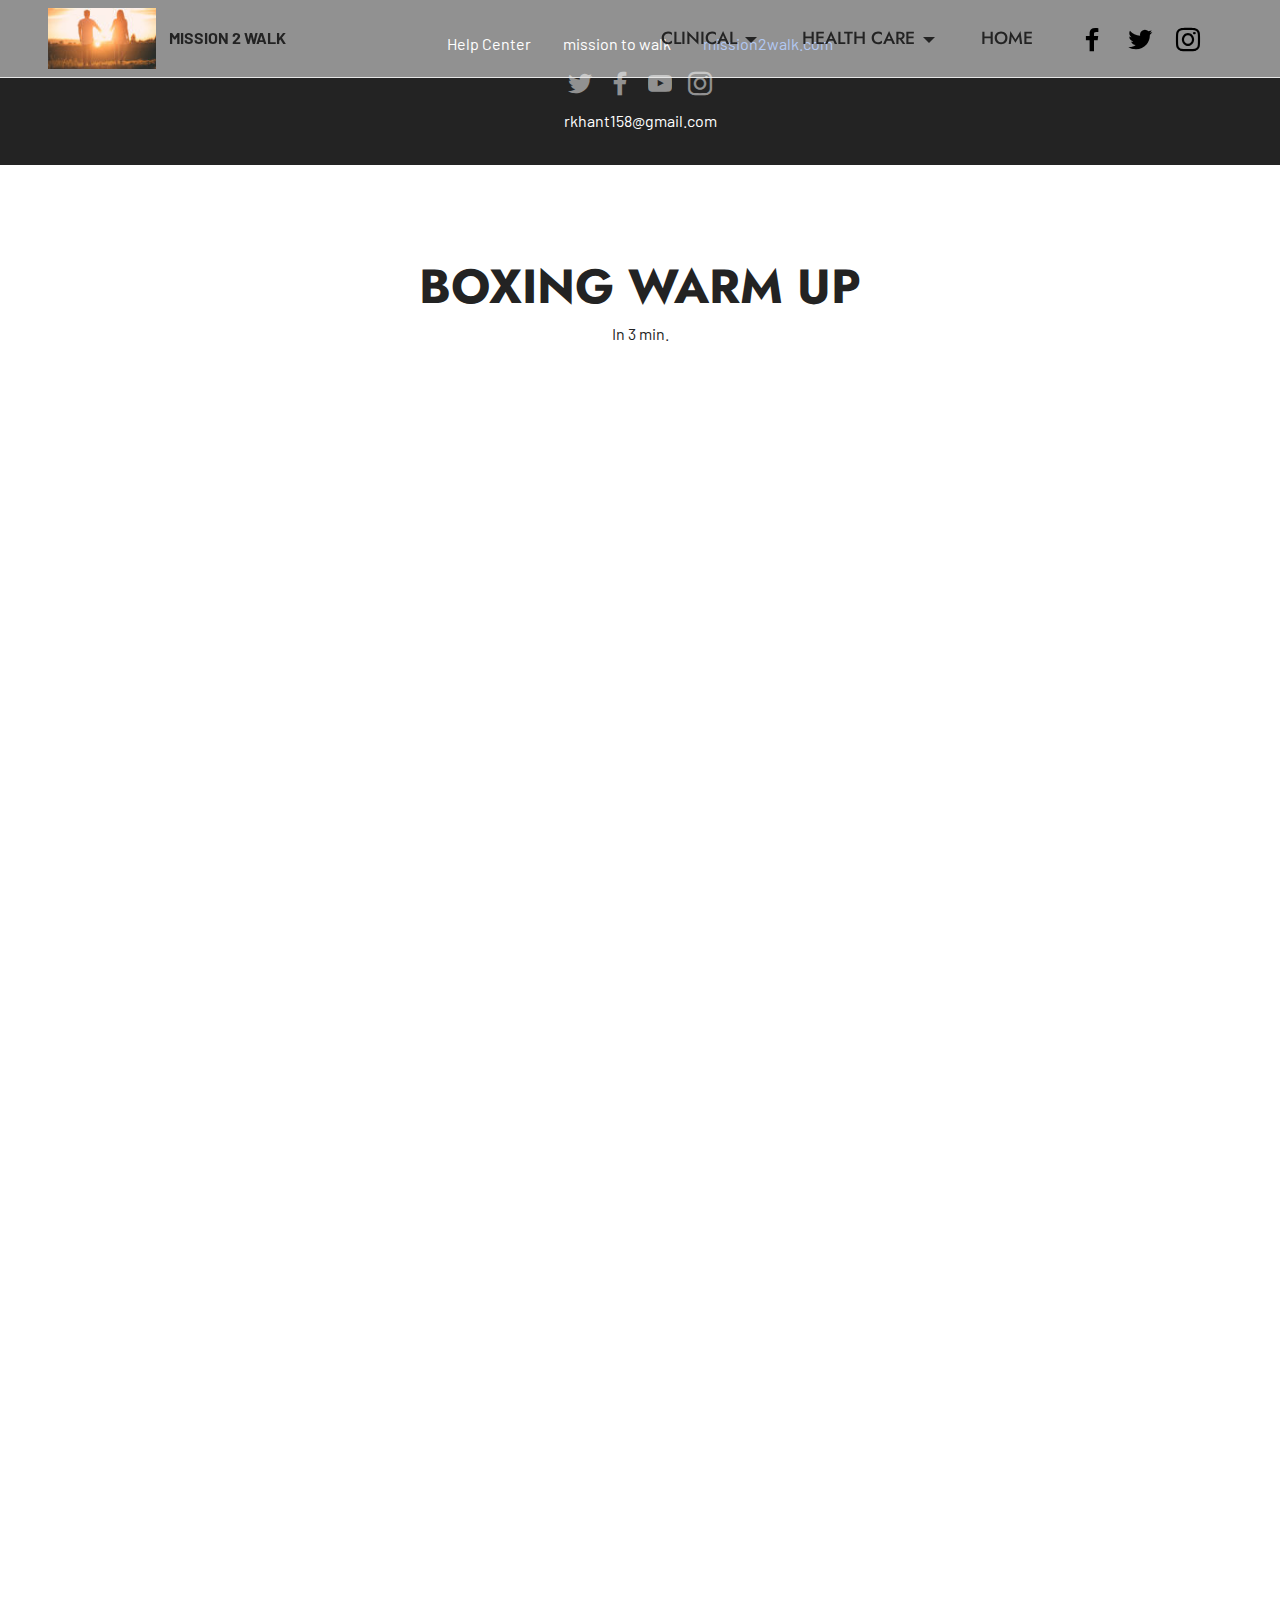
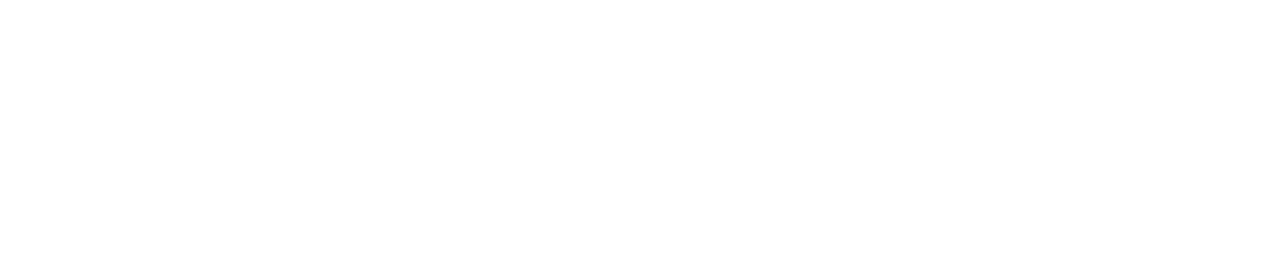
<file: page16.html>
<!DOCTYPE html>
<html  >
<head>
  <!-- Site made with Mobirise Website Builder v5.2.0, https://mobirise.com -->
  <meta charset="UTF-8">
  <meta http-equiv="X-UA-Compatible" content="IE=edge">
  <meta name="generator" content="Mobirise v5.2.0, mobirise.com">
  <meta name="viewport" content="width=device-width, initial-scale=1, minimum-scale=1">
  <link rel="shortcut icon" href="assets/images/mbr-121x68.jpg" type="image/x-icon">
  <meta name="description" content="">
  
  
  <title>Page 16</title>
  <link rel="stylesheet" href="assets/tether/tether.min.css">
  <link rel="stylesheet" href="assets/bootstrap/css/bootstrap.min.css">
  <link rel="stylesheet" href="assets/bootstrap/css/bootstrap-grid.min.css">
  <link rel="stylesheet" href="assets/bootstrap/css/bootstrap-reboot.min.css">
  <link rel="stylesheet" href="assets/dropdown/css/style.css">
  <link rel="stylesheet" href="assets/animatecss/animate.css">
  <link rel="stylesheet" href="assets/socicon/css/styles.css">
  <link rel="stylesheet" href="assets/theme/css/style.css">
  <link rel="preload" as="style" href="assets/mobirise/css/mbr-additional.css"><link rel="stylesheet" href="assets/mobirise/css/mbr-additional.css" type="text/css">
  
  
  
  
</head>
<body>
  
  <section class="menu cid-svmEabDzWh" once="menu" id="menu1-3x">
    
    <nav class="navbar navbar-dropdown navbar-fixed-top navbar-expand-lg">
        <div class="container-fluid">
            <div class="navbar-brand">
                <span class="navbar-logo">
                    
                        <a href="https://i.postimg.cc/1XrvzSfB/mbr-121x68.jpg"><img src="assets/images/mbr-121x68.jpg" alt="Mobirise" style="height: 3.8rem;"></a>
                    
                </span>
                <span class="navbar-caption-wrap"><a class="navbar-caption text-black text-primary display-7" href="index.html">MISSION 2 WALK</a></span>
            </div>
            <button class="navbar-toggler" type="button" data-toggle="collapse" data-target="#navbarSupportedContent" aria-controls="navbarNavAltMarkup" aria-expanded="false" aria-label="Toggle navigation">
                <div class="hamburger">
                    <span></span>
                    <span></span>
                    <span></span>
                    <span></span>
                </div>
            </button>
            <div class="collapse navbar-collapse" id="navbarSupportedContent">
                <ul class="navbar-nav nav-dropdown nav-right" data-app-modern-menu="true"><li class="nav-item dropdown"><a class="nav-link link text-black text-primary dropdown-toggle display-4" href="#" data-toggle="dropdown-submenu" aria-expanded="false">CLINICAL</a><div class="dropdown-menu"><a class="text-black text-primary dropdown-item display-4" href="page1.html" aria-expanded="false">ORTHOPEDIC</a><a class="text-black text-primary dropdown-item display-4" href="page3.html" aria-expanded="false">NEURO</a><a class="text-black text-primary dropdown-item display-4" href="index.html#content2-t" aria-expanded="false">PEDIATRICS</a><a class="text-black text-primary dropdown-item display-4" href="page8.html" aria-expanded="true">MS</a></div></li><li class="nav-item dropdown"><a class="nav-link link text-black text-primary dropdown-toggle display-4" href="#" data-toggle="dropdown-submenu" aria-expanded="false">HEALTH CARE</a><div class="dropdown-menu"><a class="text-black text-primary dropdown-item display-4" href="page5.html">SKIN</a><a class="text-black text-primary dropdown-item display-4" href="index.html#content2-s">HAIR</a><a class="text-black text-primary dropdown-item display-4" href="index.html#content2-s">FITNESS</a></div></li><li class="nav-item"><a class="nav-link link text-black text-primary display-4" href="index.html" aria-expanded="false">HOME</a></li></ul>
                <div class="icons-menu">
                    <a class="iconfont-wrapper" href="https://www.facebook.com/ishwar.khant.7568">
                        <span class="p-2 mbr-iconfont socicon-facebook socicon"></span>
                    </a>
                    <a class="iconfont-wrapper" href="https://mobiri.se" target="_blank">
                        <span class="p-2 mbr-iconfont socicon-twitter socicon"></span>
                    </a>
                    <a class="iconfont-wrapper" href="https://www.instagram.com/luckykhant__07/">
                        <span class="p-2 mbr-iconfont socicon-instagram socicon"></span>
                    </a>
                    
                </div>
                
            </div>
        </div>
    </nav>

</section>

<section class="footer3 cid-svmEadeGVc" once="footers" id="footer3-40">

    

    

    <div class="container">
        <div class="media-container-row align-center mbr-white">
            <div class="row row-links">
                <ul class="foot-menu">
                    
                    
                    
                    
                    
                <li class="foot-menu-item mbr-fonts-style display-7">Help Center</li><li class="foot-menu-item mbr-fonts-style display-7">mission to walk</li><li class="foot-menu-item mbr-fonts-style display-7"><a href="index.html" class="text-primary">mission2walk.com</a></li></ul>
            </div>
            <div class="row social-row">
                <div class="social-list align-right pb-2">
                    
                    
                    
                    
                    
                    
                <div class="soc-item">
                        <a href="https://twitter.com/mobirise" target="_blank">
                            <span class="socicon-twitter socicon mbr-iconfont mbr-iconfont-social"></span>
                        </a>
                    </div><div class="soc-item">
                        <a href="https://www.facebook.com/ishwar.khant.7568">
                            <span class="mbr-iconfont mbr-iconfont-social socicon-facebook socicon"></span>
                        </a>
                    </div><div class="soc-item">
                        <a href="https://www.youtube.com/channel/UC2o30tYmjH8KkDvamJe8mhg">
                            <span class="mbr-iconfont mbr-iconfont-social socicon-youtube socicon"></span>
                        </a>
                    </div><div class="soc-item">
                        <a href="https://www.instagram.com/luckykhant__07/">
                            <span class="mbr-iconfont mbr-iconfont-social socicon-instagram socicon"></span>
                        </a>
                    </div></div>
            </div>
            <div class="row row-copirayt">
                <p class="mbr-text mb-0 mbr-fonts-style mbr-white align-center display-7">rkhant158@gmail.com</p>
            </div>
        </div>
    </div>
</section>

<section class="video2 cid-svqy2OmYCP" id="video2-46">
    
    
    <div class="container">
        <div class="mbr-section-head">
            <h4 class="mbr-section-title mbr-fonts-style mb-0 display-2"><strong>BOXING WARM UP</strong></h4>
            <h5 class="mbr-section-subtitle mbr-fonts-style mb-0 mt-2 display-7">In 3 min.</h5>
        </div>
        <div class="row justify-content-center mt-4">
            <div class="col-12 col-md-10 video-block">
                <div class="video-wrapper"><iframe class="mbr-embedded-video" src="https://www.youtube.com/embed/GtFO7P8sr0E?rel=0&amp;amp;showinfo=0&amp;autoplay=0&amp;loop=0" width="1280" height="720" frameborder="0" allowfullscreen></iframe></div>
                
            </div>
        </div>
    </div>
</section>

<section class="video2 cid-svqyazEgaq" id="video2-47">
    
    
    <div class="container">
        <div class="mbr-section-head">
            <h4 class="mbr-section-title mbr-fonts-style mb-0 display-2"><strong>AEROBIC WORKOUT</strong></h4>
            <h5 class="mbr-section-subtitle mbr-fonts-style mb-0 mt-2 display-7">In 15 min.</h5>
        </div>
        <div class="row justify-content-center mt-4">
            <div class="col-12 col-md-10 video-block">
                <div class="video-wrapper"><iframe class="mbr-embedded-video" src="https://www.youtube.com/embed/1bjKpgrbm6o?rel=0&amp;amp;showinfo=0&amp;autoplay=0&amp;loop=0" width="1280" height="720" frameborder="0" allowfullscreen></iframe></div>
                
            </div>
        </div>
    </div>
</section><section style="background-color: #fff; font-family: -apple-system, BlinkMacSystemFont, 'Segoe UI', 'Roboto', 'Helvetica Neue', Arial, sans-serif; color:#aaa; font-size:12px; padding: 0; align-items: center; display: flex;"><a href="https://mobirise.site/l" style="flex: 1 1; height: 3rem; padding-left: 1rem;"></a><p style="flex: 0 0 auto; margin:0; padding-right:1rem;"><a href="https://mobirise.site/i" style="color:#aaa;">Designed with Mobirise</a> creator</p></section><script src="assets/web/assets/jquery/jquery.min.js"></script>  <script src="assets/popper/popper.min.js"></script>  <script src="assets/tether/tether.min.js"></script>  <script src="assets/bootstrap/js/bootstrap.min.js"></script>  <script src="assets/smoothscroll/smooth-scroll.js"></script>  <script src="assets/dropdown/js/nav-dropdown.js"></script>  <script src="assets/dropdown/js/navbar-dropdown.js"></script>  <script src="assets/touchswipe/jquery.touch-swipe.min.js"></script>  <script src="assets/viewportchecker/jquery.viewportchecker.js"></script>  <script src="assets/playervimeo/vimeo_player.js"></script>  <script src="assets/theme/js/script.js"></script>  
  
  
  <input name="animation" type="hidden">
  </body>
</html>
</file>
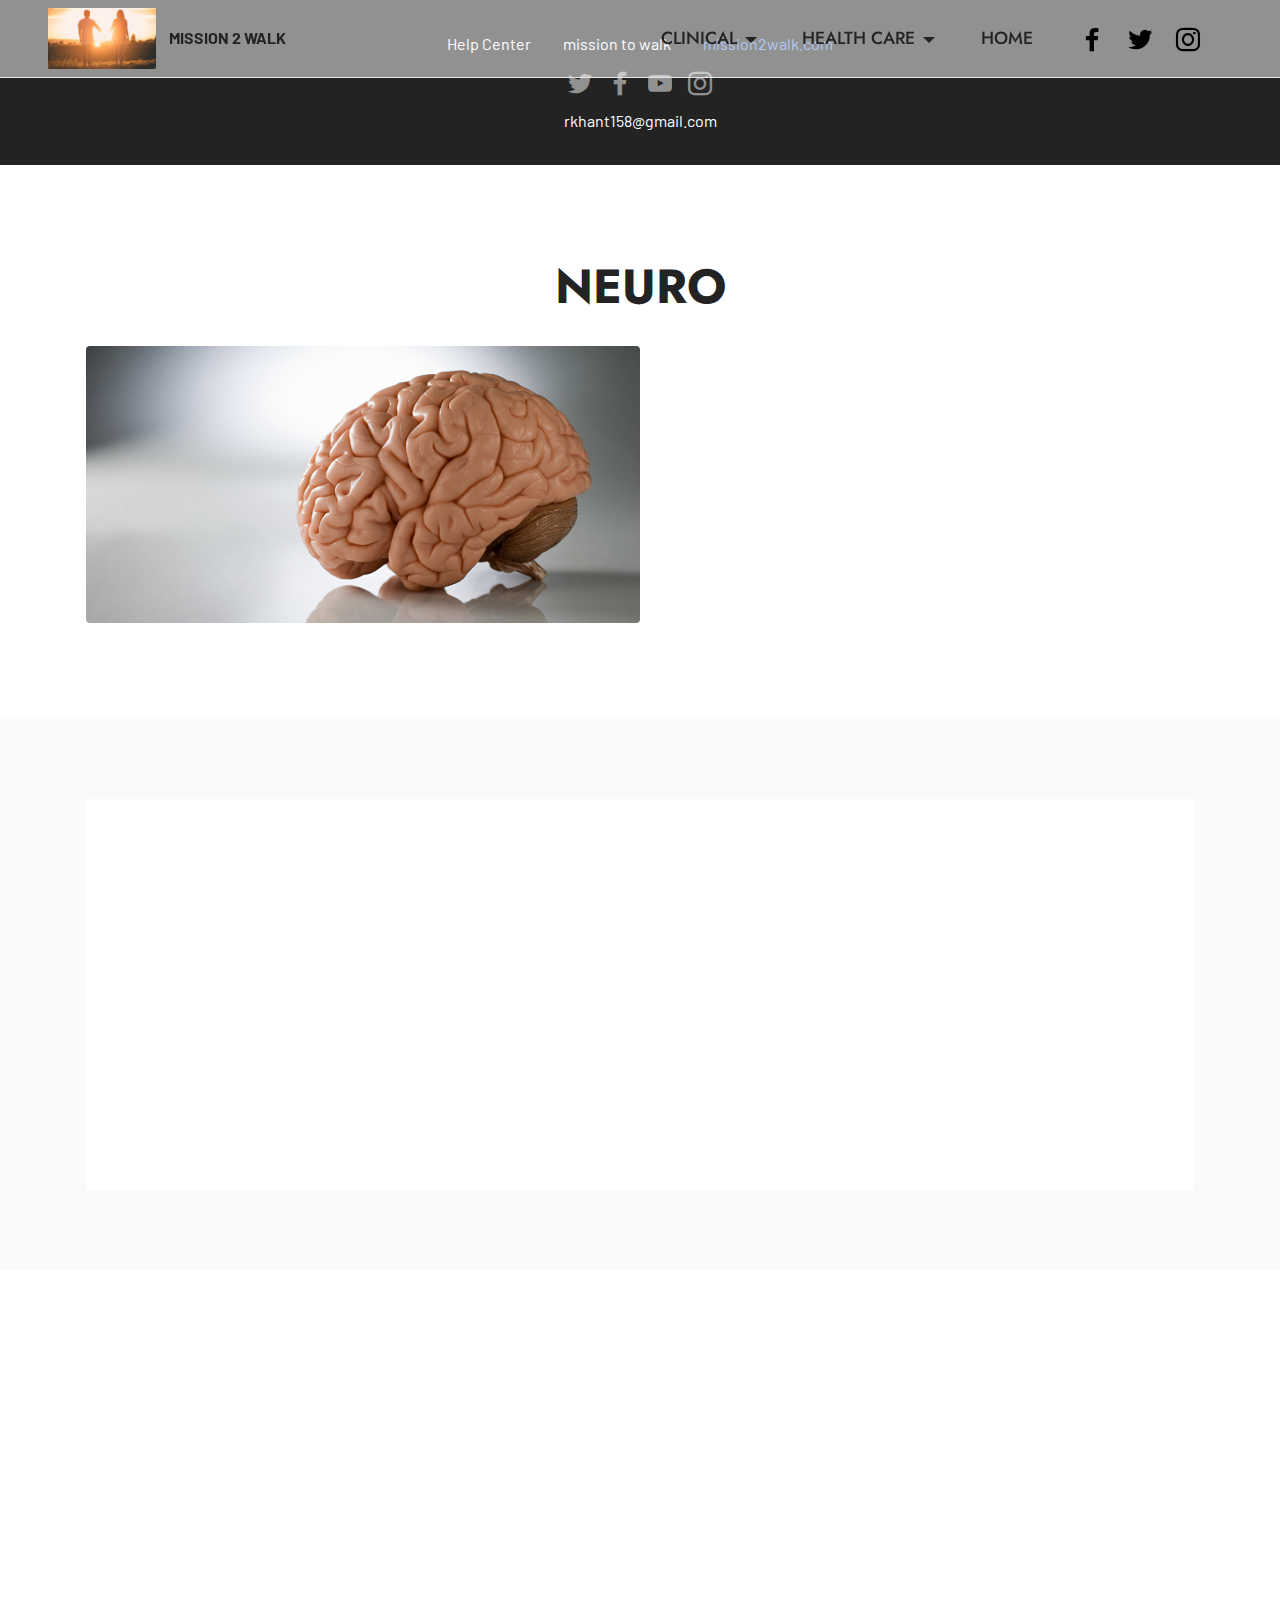
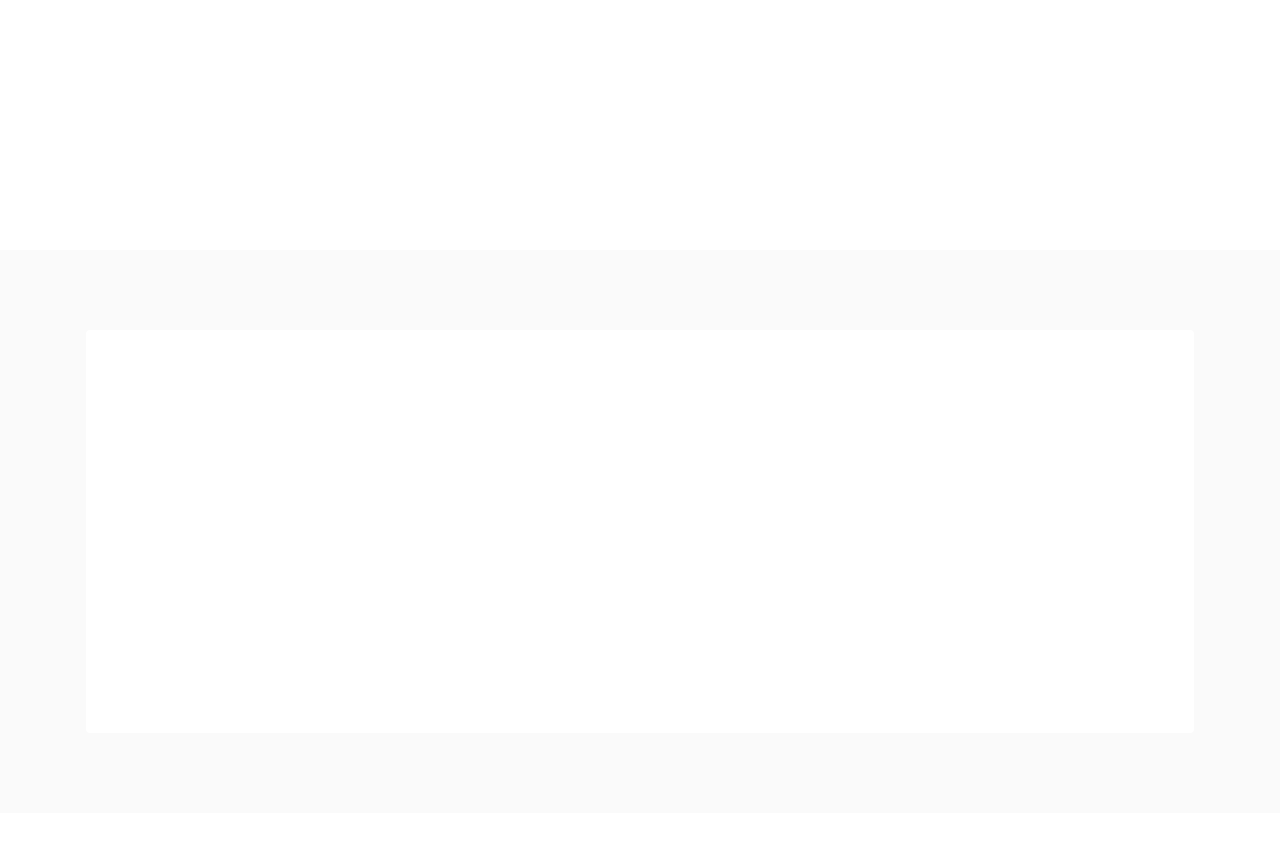
<file: page3.html>
<!DOCTYPE html>
<html  >
<head>
  <!-- Site made with Mobirise Website Builder v5.2.0, https://mobirise.com -->
  <meta charset="UTF-8">
  <meta http-equiv="X-UA-Compatible" content="IE=edge">
  <meta name="generator" content="Mobirise v5.2.0, mobirise.com">
  <meta name="viewport" content="width=device-width, initial-scale=1, minimum-scale=1">
  <link rel="shortcut icon" href="assets/images/mbr-121x68.jpg" type="image/x-icon">
  <meta name="description" content="">
  
  
  <title>Neuro 1</title>
  <link rel="stylesheet" href="assets/tether/tether.min.css">
  <link rel="stylesheet" href="assets/bootstrap/css/bootstrap.min.css">
  <link rel="stylesheet" href="assets/bootstrap/css/bootstrap-grid.min.css">
  <link rel="stylesheet" href="assets/bootstrap/css/bootstrap-reboot.min.css">
  <link rel="stylesheet" href="assets/dropdown/css/style.css">
  <link rel="stylesheet" href="assets/animatecss/animate.css">
  <link rel="stylesheet" href="assets/socicon/css/styles.css">
  <link rel="stylesheet" href="assets/theme/css/style.css">
  <link rel="preload" as="style" href="assets/mobirise/css/mbr-additional.css"><link rel="stylesheet" href="assets/mobirise/css/mbr-additional.css" type="text/css">
  
  
  
  
</head>
<body>
  
  <section class="menu cid-sruVQnyvMM" once="menu" id="menu1-1i">
    
    <nav class="navbar navbar-dropdown navbar-fixed-top navbar-expand-lg">
        <div class="container-fluid">
            <div class="navbar-brand">
                <span class="navbar-logo">
                    
                        <a href="https://i.postimg.cc/1XrvzSfB/mbr-121x68.jpg"><img src="assets/images/mbr-121x68.jpg" alt="Mobirise" style="height: 3.8rem;"></a>
                    
                </span>
                <span class="navbar-caption-wrap"><a class="navbar-caption text-black text-primary display-7" href="index.html">MISSION 2 WALK</a></span>
            </div>
            <button class="navbar-toggler" type="button" data-toggle="collapse" data-target="#navbarSupportedContent" aria-controls="navbarNavAltMarkup" aria-expanded="false" aria-label="Toggle navigation">
                <div class="hamburger">
                    <span></span>
                    <span></span>
                    <span></span>
                    <span></span>
                </div>
            </button>
            <div class="collapse navbar-collapse" id="navbarSupportedContent">
                <ul class="navbar-nav nav-dropdown nav-right" data-app-modern-menu="true"><li class="nav-item dropdown"><a class="nav-link link text-black text-primary dropdown-toggle display-4" href="#" data-toggle="dropdown-submenu" aria-expanded="false">CLINICAL</a><div class="dropdown-menu"><a class="text-black text-primary dropdown-item display-4" href="page1.html" aria-expanded="false">ORTHOPEDIC</a><a class="text-black text-primary dropdown-item display-4" href="page3.html" aria-expanded="false">NEURO</a><a class="text-black text-primary dropdown-item display-4" href="index.html#content2-t" aria-expanded="false">PEDIATRICS</a><a class="text-black text-primary dropdown-item display-4" href="page8.html" aria-expanded="true">MS</a></div></li><li class="nav-item dropdown"><a class="nav-link link text-black text-primary dropdown-toggle display-4" href="#" data-toggle="dropdown-submenu" aria-expanded="false">HEALTH CARE</a><div class="dropdown-menu"><a class="text-black text-primary dropdown-item display-4" href="page5.html">SKIN</a><a class="text-black text-primary dropdown-item display-4" href="index.html#content2-s">HAIR</a><a class="text-black text-primary dropdown-item display-4" href="index.html#content2-s">FITNESS</a></div></li><li class="nav-item"><a class="nav-link link text-black text-primary display-4" href="index.html" aria-expanded="false">HOME</a></li></ul>
                <div class="icons-menu">
                    <a class="iconfont-wrapper" href="https://www.facebook.com/ishwar.khant.7568">
                        <span class="p-2 mbr-iconfont socicon-facebook socicon"></span>
                    </a>
                    <a class="iconfont-wrapper" href="https://mobiri.se" target="_blank">
                        <span class="p-2 mbr-iconfont socicon-twitter socicon"></span>
                    </a>
                    <a class="iconfont-wrapper" href="https://www.instagram.com/luckykhant__07/">
                        <span class="p-2 mbr-iconfont socicon-instagram socicon"></span>
                    </a>
                    
                </div>
                
            </div>
        </div>
    </nav>

</section>

<section class="footer3 cid-sruVQoqG2E" once="footers" id="footer3-1j">

    

    

    <div class="container">
        <div class="media-container-row align-center mbr-white">
            <div class="row row-links">
                <ul class="foot-menu">
                    
                    
                    
                    
                    
                <li class="foot-menu-item mbr-fonts-style display-7">Help Center</li><li class="foot-menu-item mbr-fonts-style display-7">mission to walk</li><li class="foot-menu-item mbr-fonts-style display-7"><a href="index.html" class="text-primary">mission2walk.com</a></li></ul>
            </div>
            <div class="row social-row">
                <div class="social-list align-right pb-2">
                    
                    
                    
                    
                    
                    
                <div class="soc-item">
                        <a href="https://twitter.com/mobirise" target="_blank">
                            <span class="socicon-twitter socicon mbr-iconfont mbr-iconfont-social"></span>
                        </a>
                    </div><div class="soc-item">
                        <a href="https://www.facebook.com/ishwar.khant.7568">
                            <span class="mbr-iconfont mbr-iconfont-social socicon-facebook socicon"></span>
                        </a>
                    </div><div class="soc-item">
                        <a href="https://www.youtube.com/channel/UC2o30tYmjH8KkDvamJe8mhg">
                            <span class="mbr-iconfont mbr-iconfont-social socicon-youtube socicon"></span>
                        </a>
                    </div><div class="soc-item">
                        <a href="https://www.instagram.com/luckykhant__07/">
                            <span class="mbr-iconfont mbr-iconfont-social socicon-instagram socicon"></span>
                        </a>
                    </div></div>
            </div>
            <div class="row row-copirayt">
                <p class="mbr-text mb-0 mbr-fonts-style mbr-white align-center display-7">rkhant158@gmail.com</p>
            </div>
        </div>
    </div>
</section>

<section class="content1 cid-sruVQoZaCH" id="content1-1k">
    
    
    <div class="container">
        <div class="mbr-section-head">
            <h4 class="mbr-section-title mbr-fonts-style align-center mb-0 display-2"><strong>NEURO</strong></h4>
            
        </div>
        <div class="row mt-4">
            <div class="item features-image сol-12 col-md-6 col-lg-6">
                <div class="item-wrapper">
                    <div class="item-img">
                        <img src="assets/images/1613389473380.jpg" alt="" title="">
                    </div>
                    
                    
                </div>
            </div>
            


        </div>
    </div>
</section>

<section class="features6 cid-sruWduC6fX" id="features7-1n">
    <!---->
    

    
    <div class="container">
        <div class="card-wrapper">
            <div class="row align-items-center">
                <div class="col-12 col-lg-6">
                    <div class="image-wrapper">
                        <img src="assets/images/vitamin-a-therapy-for-cancer-eyes-contact-no-dry-solution-8427-390x260.jpg" alt="">
                    </div>
                </div>
                <div class="col-12 col-lg">
                    <div class="text-box">
                        <h5 class="mbr-title mbr-fonts-style display-2">Erb's Palsy</h5>
                        <p class="mbr-text mbr-fonts-style display-7"><br>The brachial plexus is the group of nerves that travel from the neck down the arm. It's located just underneath the clavicle (collarbone) and can be injured during childbirth. The brachial plexus is stretched when the head is pulled in one direction and the arm in the opposite. Usually, this injury causes weakness seen in one arm.</p>
                        
                        <div class="mbr-section-btn pt-3"><a href="assets/files/Erbspalsy.docx" class="btn btn-primary display-4">Start &gt;</a></div>
                    </div>
                </div>
            </div>
        </div>
    </div>
</section>

<section class="video3 cid-srvcrrPe8Z" id="video3-1w">
    
    
    <div class="container">
        <div class="mbr-section-head">
            <h4 class="mbr-section-title mbr-fonts-style mb-0 display-2">Erb's Palsy</h4>
            
        </div>
        <div class="row mt-4">
            <div class="col-12 col-md-6 video-block">
                <div class="video-wrapper"><iframe class="mbr-embedded-video" src="https://www.youtube.com/embed/V3KxSsZp_6c?rel=0&amp;amp;showinfo=0&amp;autoplay=0&amp;loop=0" width="1280" height="720" frameborder="0" allowfullscreen></iframe></div>
                
            </div>
            <div class="col-12 col-md-6 video-block">
                <div class="video-wrapper"><iframe class="mbr-embedded-video" src="https://www.youtube.com/embed/U7umR9sPUqs?rel=0&amp;amp;showinfo=0&amp;autoplay=0&amp;loop=0" width="1280" height="720" frameborder="0" allowfullscreen></iframe></div>
                
            </div>
        </div>
    </div>
</section>

<section class="features6 cid-sruZNkhNnc" id="features7-1o">
    <!---->
    

    
    <div class="container">
        <div class="card-wrapper">
            <div class="row align-items-center">
                <div class="col-12 col-lg-6">
                    <div class="image-wrapper">
                        <img src="assets/images/senior-physiotherapy-460x345.jpg" alt="">
                    </div>
                </div>
                <div class="col-12 col-lg">
                    <div class="text-box">
                        <h5 class="mbr-title mbr-fonts-style display-2">Neuro Care Tips</h5>
                        
                        
                        <div class="mbr-section-btn pt-3"><a href="assets/files/Neuro-Caretips-converted.pdf" class="btn btn-primary display-4">Start &gt;</a></div>
                    </div>
                </div>
            </div>
        </div>
    </div>
</section><section style="background-color: #fff; font-family: -apple-system, BlinkMacSystemFont, 'Segoe UI', 'Roboto', 'Helvetica Neue', Arial, sans-serif; color:#aaa; font-size:12px; padding: 0; align-items: center; display: flex;"><a href="https://mobirise.site/n" style="flex: 1 1; height: 3rem; padding-left: 1rem;"></a><p style="flex: 0 0 auto; margin:0; padding-right:1rem;">Page <a href="https://mobirise.site/f" style="color:#aaa;">was designed</a> with Mobirise</p></section><script src="assets/web/assets/jquery/jquery.min.js"></script>  <script src="assets/popper/popper.min.js"></script>  <script src="assets/tether/tether.min.js"></script>  <script src="assets/bootstrap/js/bootstrap.min.js"></script>  <script src="assets/smoothscroll/smooth-scroll.js"></script>  <script src="assets/dropdown/js/nav-dropdown.js"></script>  <script src="assets/dropdown/js/navbar-dropdown.js"></script>  <script src="assets/touchswipe/jquery.touch-swipe.min.js"></script>  <script src="assets/viewportchecker/jquery.viewportchecker.js"></script>  <script src="assets/playervimeo/vimeo_player.js"></script>  <script src="assets/theme/js/script.js"></script>  
  
  
  <input name="animation" type="hidden">
  </body>
</html>
</file>
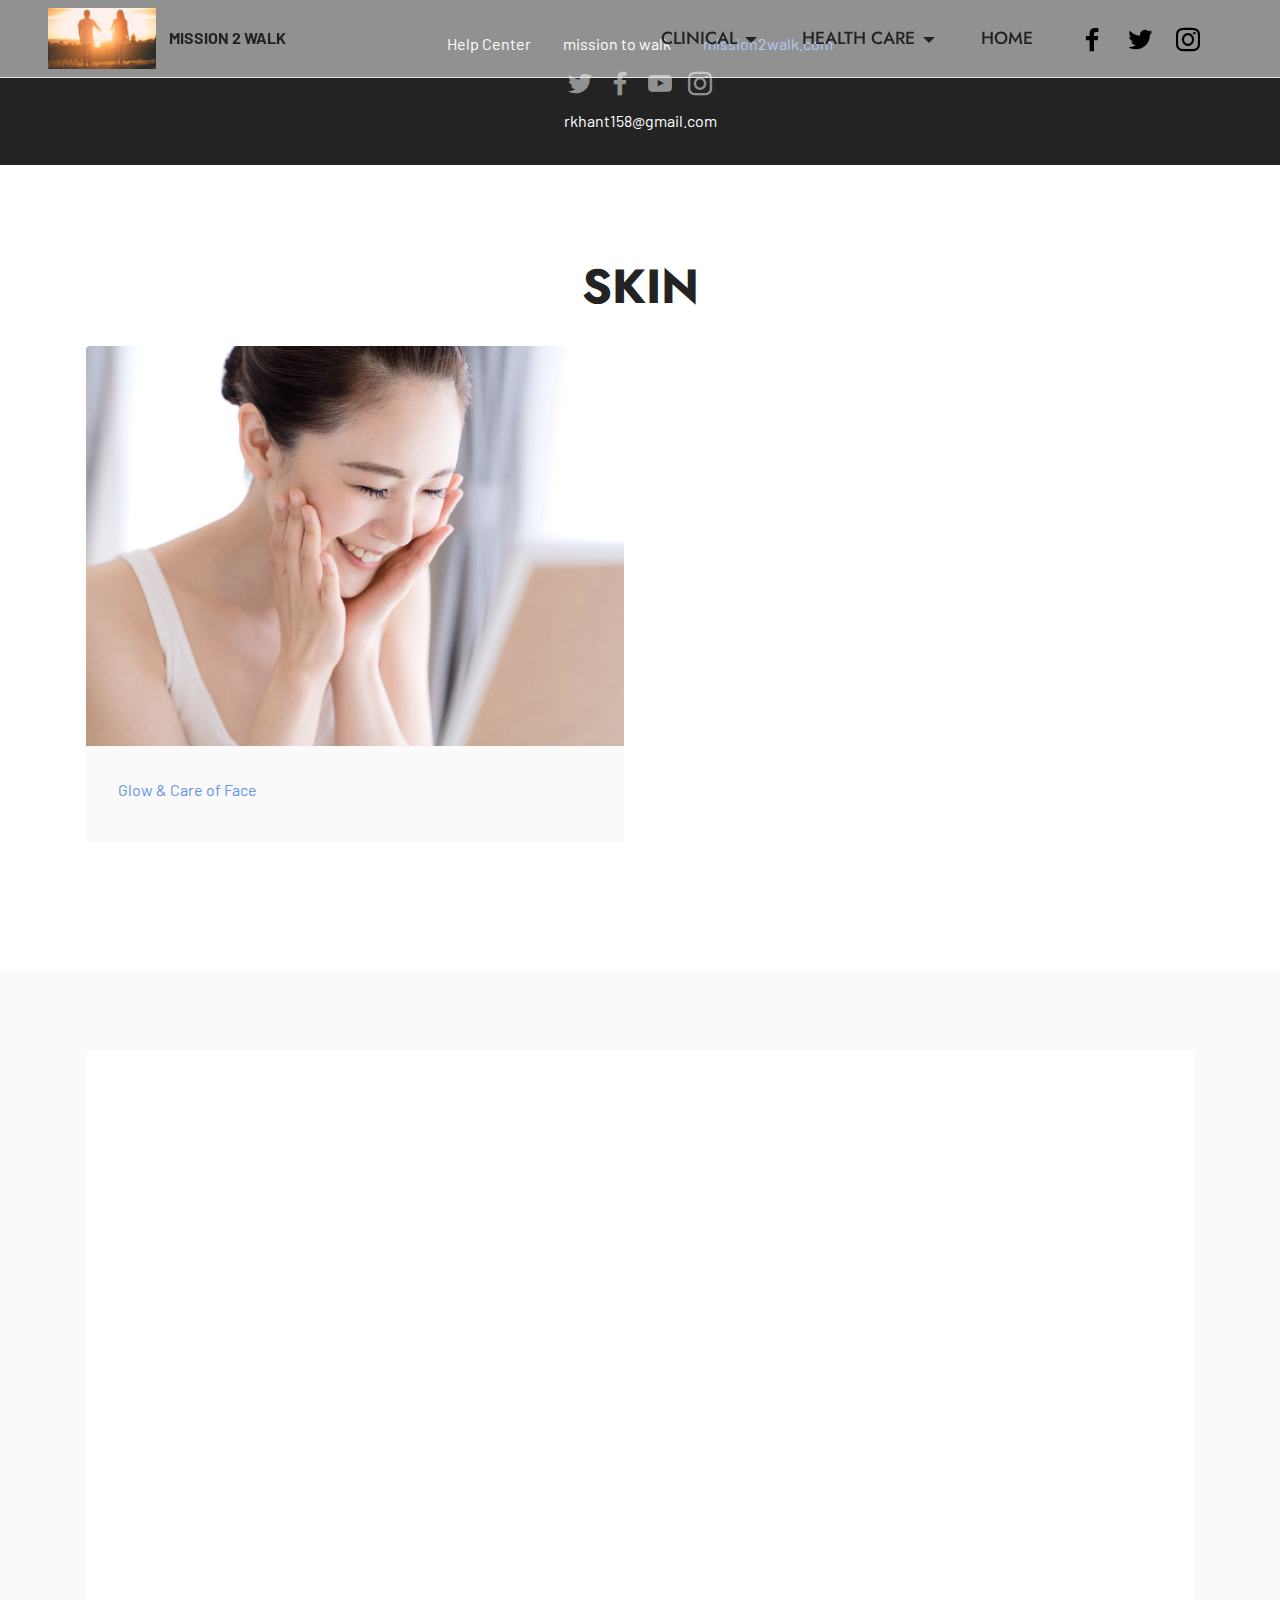
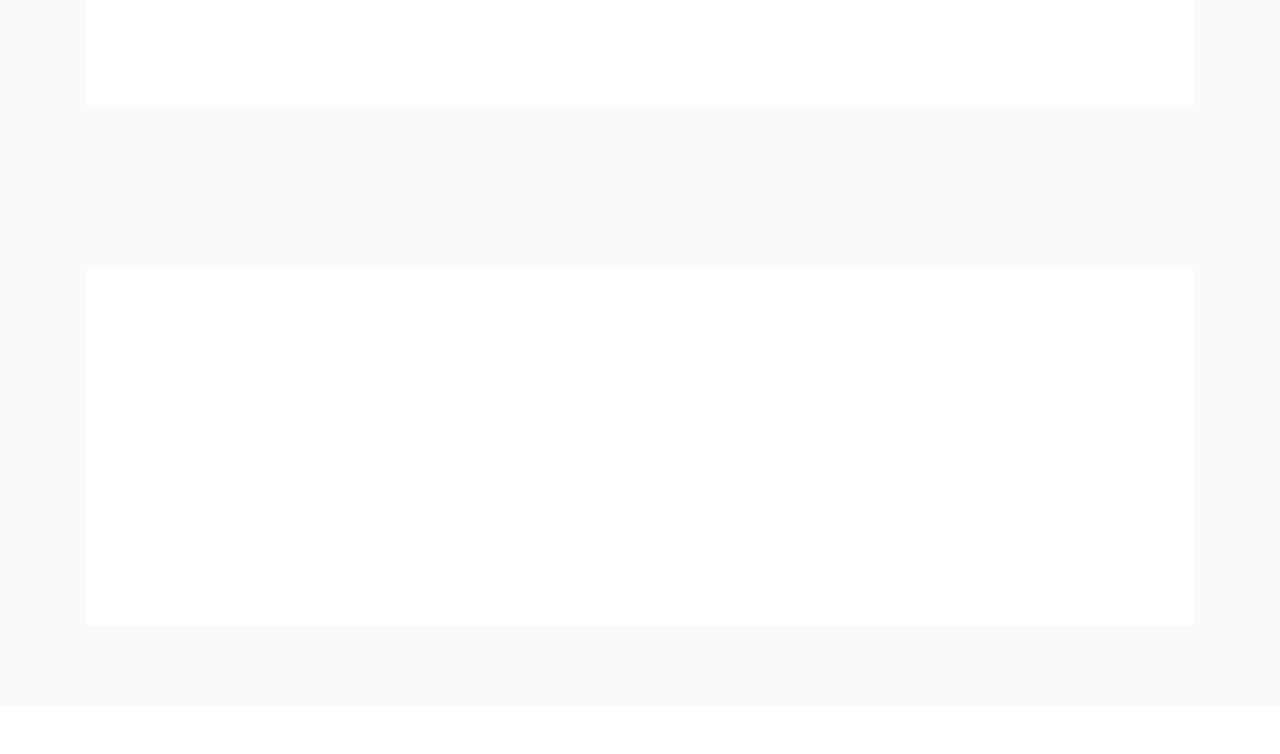
<file: page5.html>
<!DOCTYPE html>
<html  >
<head>
  <!-- Site made with Mobirise Website Builder v5.2.0, https://mobirise.com -->
  <meta charset="UTF-8">
  <meta http-equiv="X-UA-Compatible" content="IE=edge">
  <meta name="generator" content="Mobirise v5.2.0, mobirise.com">
  <meta name="viewport" content="width=device-width, initial-scale=1, minimum-scale=1">
  <link rel="shortcut icon" href="assets/images/mbr-121x68.jpg" type="image/x-icon">
  <meta name="description" content="">
  
  
  <title>Skin 1</title>
  <link rel="stylesheet" href="assets/tether/tether.min.css">
  <link rel="stylesheet" href="assets/bootstrap/css/bootstrap.min.css">
  <link rel="stylesheet" href="assets/bootstrap/css/bootstrap-grid.min.css">
  <link rel="stylesheet" href="assets/bootstrap/css/bootstrap-reboot.min.css">
  <link rel="stylesheet" href="assets/dropdown/css/style.css">
  <link rel="stylesheet" href="assets/animatecss/animate.css">
  <link rel="stylesheet" href="assets/socicon/css/styles.css">
  <link rel="stylesheet" href="assets/theme/css/style.css">
  <link rel="preload" as="style" href="assets/mobirise/css/mbr-additional.css"><link rel="stylesheet" href="assets/mobirise/css/mbr-additional.css" type="text/css">
  
  
  
  
</head>
<body>
  
  <section class="menu cid-srv88k58lZ" once="menu" id="menu1-1r">
    
    <nav class="navbar navbar-dropdown navbar-fixed-top navbar-expand-lg">
        <div class="container-fluid">
            <div class="navbar-brand">
                <span class="navbar-logo">
                    
                        <a href="https://i.postimg.cc/1XrvzSfB/mbr-121x68.jpg"><img src="assets/images/mbr-121x68.jpg" alt="Mobirise" style="height: 3.8rem;"></a>
                    
                </span>
                <span class="navbar-caption-wrap"><a class="navbar-caption text-black text-primary display-7" href="index.html">MISSION 2 WALK</a></span>
            </div>
            <button class="navbar-toggler" type="button" data-toggle="collapse" data-target="#navbarSupportedContent" aria-controls="navbarNavAltMarkup" aria-expanded="false" aria-label="Toggle navigation">
                <div class="hamburger">
                    <span></span>
                    <span></span>
                    <span></span>
                    <span></span>
                </div>
            </button>
            <div class="collapse navbar-collapse" id="navbarSupportedContent">
                <ul class="navbar-nav nav-dropdown nav-right" data-app-modern-menu="true"><li class="nav-item dropdown"><a class="nav-link link text-black text-primary dropdown-toggle display-4" href="#" data-toggle="dropdown-submenu" aria-expanded="false">CLINICAL</a><div class="dropdown-menu"><a class="text-black text-primary dropdown-item display-4" href="page1.html" aria-expanded="false">ORTHOPEDIC</a><a class="text-black text-primary dropdown-item display-4" href="page3.html" aria-expanded="false">NEURO</a><a class="text-black text-primary dropdown-item display-4" href="index.html#content2-t" aria-expanded="false">PEDIATRICS</a><a class="text-black text-primary dropdown-item display-4" href="page8.html" aria-expanded="true">MS</a></div></li><li class="nav-item dropdown"><a class="nav-link link text-black text-primary dropdown-toggle display-4" href="#" data-toggle="dropdown-submenu" aria-expanded="false">HEALTH CARE</a><div class="dropdown-menu"><a class="text-black text-primary dropdown-item display-4" href="page5.html">SKIN</a><a class="text-black text-primary dropdown-item display-4" href="index.html#content2-s">HAIR</a><a class="text-black text-primary dropdown-item display-4" href="index.html#content2-s">FITNESS</a></div></li><li class="nav-item"><a class="nav-link link text-black text-primary display-4" href="index.html" aria-expanded="false">HOME</a></li></ul>
                <div class="icons-menu">
                    <a class="iconfont-wrapper" href="https://www.facebook.com/ishwar.khant.7568">
                        <span class="p-2 mbr-iconfont socicon-facebook socicon"></span>
                    </a>
                    <a class="iconfont-wrapper" href="https://mobiri.se" target="_blank">
                        <span class="p-2 mbr-iconfont socicon-twitter socicon"></span>
                    </a>
                    <a class="iconfont-wrapper" href="https://www.instagram.com/luckykhant__07/">
                        <span class="p-2 mbr-iconfont socicon-instagram socicon"></span>
                    </a>
                    
                </div>
                
            </div>
        </div>
    </nav>

</section>

<section class="footer3 cid-srv88kVIk0" once="footers" id="footer3-1s">

    

    

    <div class="container">
        <div class="media-container-row align-center mbr-white">
            <div class="row row-links">
                <ul class="foot-menu">
                    
                    
                    
                    
                    
                <li class="foot-menu-item mbr-fonts-style display-7">Help Center</li><li class="foot-menu-item mbr-fonts-style display-7">mission to walk</li><li class="foot-menu-item mbr-fonts-style display-7"><a href="index.html" class="text-primary">mission2walk.com</a></li></ul>
            </div>
            <div class="row social-row">
                <div class="social-list align-right pb-2">
                    
                    
                    
                    
                    
                    
                <div class="soc-item">
                        <a href="https://twitter.com/mobirise" target="_blank">
                            <span class="socicon-twitter socicon mbr-iconfont mbr-iconfont-social"></span>
                        </a>
                    </div><div class="soc-item">
                        <a href="https://www.facebook.com/ishwar.khant.7568">
                            <span class="mbr-iconfont mbr-iconfont-social socicon-facebook socicon"></span>
                        </a>
                    </div><div class="soc-item">
                        <a href="https://www.youtube.com/channel/UC2o30tYmjH8KkDvamJe8mhg">
                            <span class="mbr-iconfont mbr-iconfont-social socicon-youtube socicon"></span>
                        </a>
                    </div><div class="soc-item">
                        <a href="https://www.instagram.com/luckykhant__07/">
                            <span class="mbr-iconfont mbr-iconfont-social socicon-instagram socicon"></span>
                        </a>
                    </div></div>
            </div>
            <div class="row row-copirayt">
                <p class="mbr-text mb-0 mbr-fonts-style mbr-white align-center display-7">rkhant158@gmail.com</p>
            </div>
        </div>
    </div>
</section>

<section class="content1 cid-srv88lKSof" id="content1-1t">
    
    
    <div class="container">
        <div class="mbr-section-head">
            <h4 class="mbr-section-title mbr-fonts-style align-center mb-0 display-2"><strong>SKIN</strong></h4>
            
        </div>
        <div class="row mt-4">
            <div class="item features-image сol-12 col-md-6 col-lg-6">
                <div class="item-wrapper">
                    <div class="item-img">
                        <img src="assets/images/shutterstock-1096857125-1000x667.jpg" alt="" title="">
                    </div>
                    <div class="item-content">
                        <h5 class="item-title mbr-fonts-style display-7">Glow &amp; Care of Face</h5>
                        
                        
                    </div>
                    
                </div>
            </div>
            


        </div>
    </div>
</section>

<section class="features6 cid-srv88n3h27" id="features7-1v">
    <!---->
    

    
    <div class="container">
        <div class="card-wrapper">
            <div class="row align-items-center">
                <div class="col-12 col-lg-6">
                    <div class="image-wrapper">
                        <img src="assets/images/oip-1-900x1100.jpg" alt="">
                    </div>
                </div>
                <div class="col-12 col-lg">
                    <div class="text-box">
                        <h5 class="mbr-title mbr-fonts-style display-2">Skin Care Tips</h5>
                        
                        
                        <div class="mbr-section-btn pt-3"><a href="assets/files/skin-tipss-converted.pdf" class="btn btn-primary display-4">Start &gt;</a></div>
                    </div>
                </div>
            </div>
        </div>
    </div>
</section>

<section class="features6 cid-srv88mvRFw" id="features7-1u">
    <!---->
    

    
    <div class="container">
        <div class="card-wrapper">
            <div class="row align-items-center">
                <div class="col-12 col-lg-6">
                    <div class="image-wrapper">
                        <img src="assets/images/r05e153ddc3c1f48a6350cb0d6d1cd66d-1000x667.jpg" alt="">
                    </div>
                </div>
                <div class="col-12 col-lg">
                    <div class="text-box">
                        <h5 class="mbr-title mbr-fonts-style display-2">Skin Health</h5>
                        
                        
                        <div class="mbr-section-btn pt-3"><a href="assets/files/skin-health.docx" class="btn btn-primary display-4">Start &gt;</a></div>
                    </div>
                </div>
            </div>
        </div>
    </div>
</section><section style="background-color: #fff; font-family: -apple-system, BlinkMacSystemFont, 'Segoe UI', 'Roboto', 'Helvetica Neue', Arial, sans-serif; color:#aaa; font-size:12px; padding: 0; align-items: center; display: flex;"><a href="https://mobirise.site/l" style="flex: 1 1; height: 3rem; padding-left: 1rem;"></a><p style="flex: 0 0 auto; margin:0; padding-right:1rem;">Designed with Mobirise - <a href="https://mobirise.site/k" style="color:#aaa;">Click for more</a></p></section><script src="assets/web/assets/jquery/jquery.min.js"></script>  <script src="assets/popper/popper.min.js"></script>  <script src="assets/tether/tether.min.js"></script>  <script src="assets/bootstrap/js/bootstrap.min.js"></script>  <script src="assets/smoothscroll/smooth-scroll.js"></script>  <script src="assets/dropdown/js/nav-dropdown.js"></script>  <script src="assets/dropdown/js/navbar-dropdown.js"></script>  <script src="assets/touchswipe/jquery.touch-swipe.min.js"></script>  <script src="assets/viewportchecker/jquery.viewportchecker.js"></script>  <script src="assets/theme/js/script.js"></script>  
  
  
  <input name="animation" type="hidden">
  </body>
</html>
</file>
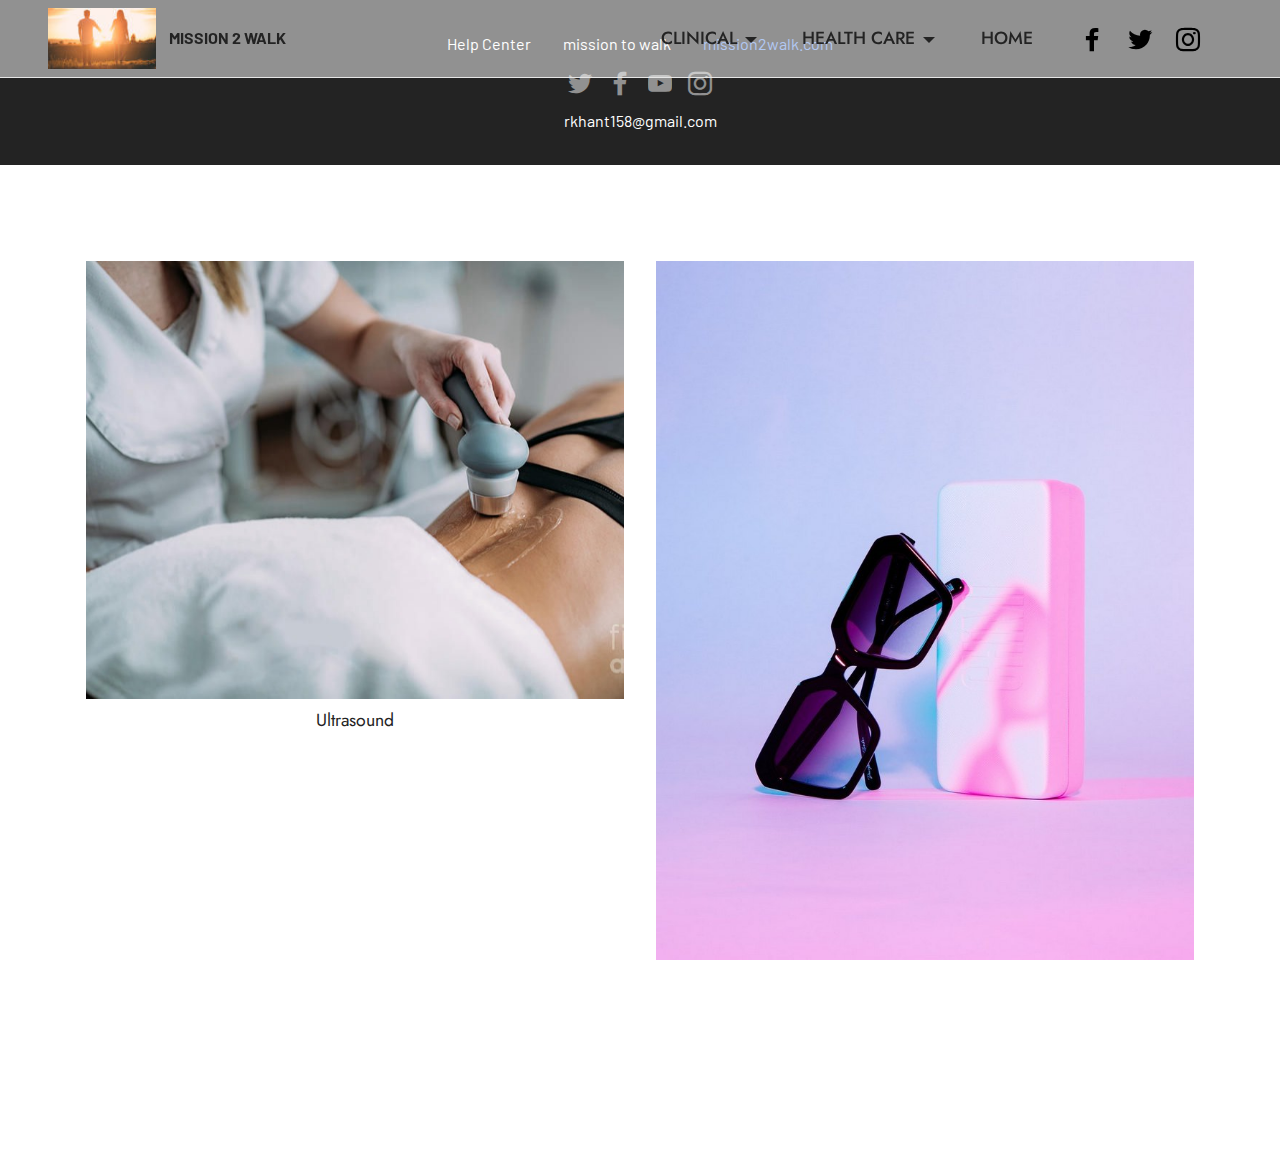
<file: page7.html>
<!DOCTYPE html>
<html  >
<head>
  <!-- Site made with Mobirise Website Builder v5.2.0, https://mobirise.com -->
  <meta charset="UTF-8">
  <meta http-equiv="X-UA-Compatible" content="IE=edge">
  <meta name="generator" content="Mobirise v5.2.0, mobirise.com">
  <meta name="viewport" content="width=device-width, initial-scale=1, minimum-scale=1">
  <link rel="shortcut icon" href="assets/images/mbr-121x68.jpg" type="image/x-icon">
  <meta name="description" content="">
  
  
  <title>Modality</title>
  <link rel="stylesheet" href="assets/tether/tether.min.css">
  <link rel="stylesheet" href="assets/bootstrap/css/bootstrap.min.css">
  <link rel="stylesheet" href="assets/bootstrap/css/bootstrap-grid.min.css">
  <link rel="stylesheet" href="assets/bootstrap/css/bootstrap-reboot.min.css">
  <link rel="stylesheet" href="assets/dropdown/css/style.css">
  <link rel="stylesheet" href="assets/animatecss/animate.css">
  <link rel="stylesheet" href="assets/socicon/css/styles.css">
  <link rel="stylesheet" href="assets/theme/css/style.css">
  <link rel="preload" as="style" href="assets/mobirise/css/mbr-additional.css"><link rel="stylesheet" href="assets/mobirise/css/mbr-additional.css" type="text/css">
  
  
  
  
</head>
<body>
  
  <section class="menu cid-s48OLK6784" once="menu" id="menu1-2g">
    
    <nav class="navbar navbar-dropdown navbar-fixed-top navbar-expand-lg">
        <div class="container-fluid">
            <div class="navbar-brand">
                <span class="navbar-logo">
                    
                        <a href="https://i.postimg.cc/1XrvzSfB/mbr-121x68.jpg"><img src="assets/images/mbr-121x68.jpg" alt="Mobirise" style="height: 3.8rem;"></a>
                    
                </span>
                <span class="navbar-caption-wrap"><a class="navbar-caption text-black text-primary display-7" href="index.html">MISSION 2 WALK</a></span>
            </div>
            <button class="navbar-toggler" type="button" data-toggle="collapse" data-target="#navbarSupportedContent" aria-controls="navbarNavAltMarkup" aria-expanded="false" aria-label="Toggle navigation">
                <div class="hamburger">
                    <span></span>
                    <span></span>
                    <span></span>
                    <span></span>
                </div>
            </button>
            <div class="collapse navbar-collapse" id="navbarSupportedContent">
                <ul class="navbar-nav nav-dropdown nav-right" data-app-modern-menu="true"><li class="nav-item dropdown"><a class="nav-link link text-black text-primary dropdown-toggle display-4" href="#" data-toggle="dropdown-submenu" aria-expanded="false">CLINICAL</a><div class="dropdown-menu"><a class="text-black text-primary dropdown-item display-4" href="page1.html" aria-expanded="false">ORTHOPEDIC</a><a class="text-black text-primary dropdown-item display-4" href="page3.html" aria-expanded="false">NEURO</a><a class="text-black text-primary dropdown-item display-4" href="index.html#content2-t" aria-expanded="false">PEDIATRICS</a><a class="text-black text-primary dropdown-item display-4" href="page8.html" aria-expanded="true">MS</a></div></li><li class="nav-item dropdown"><a class="nav-link link text-black text-primary dropdown-toggle display-4" href="#" data-toggle="dropdown-submenu" aria-expanded="false">HEALTH CARE</a><div class="dropdown-menu"><a class="text-black text-primary dropdown-item display-4" href="page5.html">SKIN</a><a class="text-black text-primary dropdown-item display-4" href="index.html#content2-s">HAIR</a><a class="text-black text-primary dropdown-item display-4" href="index.html#content2-s">FITNESS</a></div></li><li class="nav-item"><a class="nav-link link text-black text-primary display-4" href="index.html" aria-expanded="false">HOME</a></li></ul>
                <div class="icons-menu">
                    <a class="iconfont-wrapper" href="https://www.facebook.com/ishwar.khant.7568">
                        <span class="p-2 mbr-iconfont socicon-facebook socicon"></span>
                    </a>
                    <a class="iconfont-wrapper" href="https://mobiri.se" target="_blank">
                        <span class="p-2 mbr-iconfont socicon-twitter socicon"></span>
                    </a>
                    <a class="iconfont-wrapper" href="https://www.instagram.com/luckykhant__07/">
                        <span class="p-2 mbr-iconfont socicon-instagram socicon"></span>
                    </a>
                    
                </div>
                
            </div>
        </div>
    </nav>

</section>

<section class="footer3 cid-s48P1Icc8J" once="footers" id="footer3-2h">

    

    

    <div class="container">
        <div class="media-container-row align-center mbr-white">
            <div class="row row-links">
                <ul class="foot-menu">
                    
                    
                    
                    
                    
                <li class="foot-menu-item mbr-fonts-style display-7">Help Center</li><li class="foot-menu-item mbr-fonts-style display-7">mission to walk</li><li class="foot-menu-item mbr-fonts-style display-7"><a href="index.html" class="text-primary">mission2walk.com</a></li></ul>
            </div>
            <div class="row social-row">
                <div class="social-list align-right pb-2">
                    
                    
                    
                    
                    
                    
                <div class="soc-item">
                        <a href="https://twitter.com/mobirise" target="_blank">
                            <span class="socicon-twitter socicon mbr-iconfont mbr-iconfont-social"></span>
                        </a>
                    </div><div class="soc-item">
                        <a href="https://www.facebook.com/ishwar.khant.7568">
                            <span class="mbr-iconfont mbr-iconfont-social socicon-facebook socicon"></span>
                        </a>
                    </div><div class="soc-item">
                        <a href="https://www.youtube.com/channel/UC2o30tYmjH8KkDvamJe8mhg">
                            <span class="mbr-iconfont mbr-iconfont-social socicon-youtube socicon"></span>
                        </a>
                    </div><div class="soc-item">
                        <a href="https://www.instagram.com/luckykhant__07/">
                            <span class="mbr-iconfont mbr-iconfont-social socicon-instagram socicon"></span>
                        </a>
                    </div></div>
            </div>
            <div class="row row-copirayt">
                <p class="mbr-text mb-0 mbr-fonts-style mbr-white align-center display-7">rkhant158@gmail.com</p>
            </div>
        </div>
    </div>
</section>

<section class="image4 cid-ssxhqYKUA0" id="image4-2i">
    

    

    <div class="container">
        <div class="row">
            <div class="col-12 col-lg-6">
                <div class="image-wrapper">
                    <img src="assets/images/1.jpg" alt="Mobirise">
                    <p class="mbr-text mbr-fonts-style mt-2 align-center display-4">
                        Image Description</p>
                </div>
            </div>
            <div class="col-12 col-lg-6">
                <div class="image-wrapper">
                    <img src="assets/images/physiotherapy-ultrasound-treatment-microgen-imagesscience-photo-library-900x599.jpeg" alt="Mobirise">
                    <p class="mbr-text mbr-fonts-style mt-2 align-center display-4">Ultrasound</p>
                </div>
            </div>
        </div>
    </div>
</section><section style="background-color: #fff; font-family: -apple-system, BlinkMacSystemFont, 'Segoe UI', 'Roboto', 'Helvetica Neue', Arial, sans-serif; color:#aaa; font-size:12px; padding: 0; align-items: center; display: flex;"><a href="https://mobirise.site/g" style="flex: 1 1; height: 3rem; padding-left: 1rem;"></a><p style="flex: 0 0 auto; margin:0; padding-right:1rem;">Designed with Mobirise - <a href="https://mobirise.site/l" style="color:#aaa;">Click here</a></p></section><script src="assets/web/assets/jquery/jquery.min.js"></script>  <script src="assets/popper/popper.min.js"></script>  <script src="assets/tether/tether.min.js"></script>  <script src="assets/bootstrap/js/bootstrap.min.js"></script>  <script src="assets/smoothscroll/smooth-scroll.js"></script>  <script src="assets/dropdown/js/nav-dropdown.js"></script>  <script src="assets/dropdown/js/navbar-dropdown.js"></script>  <script src="assets/touchswipe/jquery.touch-swipe.min.js"></script>  <script src="assets/viewportchecker/jquery.viewportchecker.js"></script>  <script src="assets/theme/js/script.js"></script>  
  
  
  <input name="animation" type="hidden">
  </body>
</html>
</file>
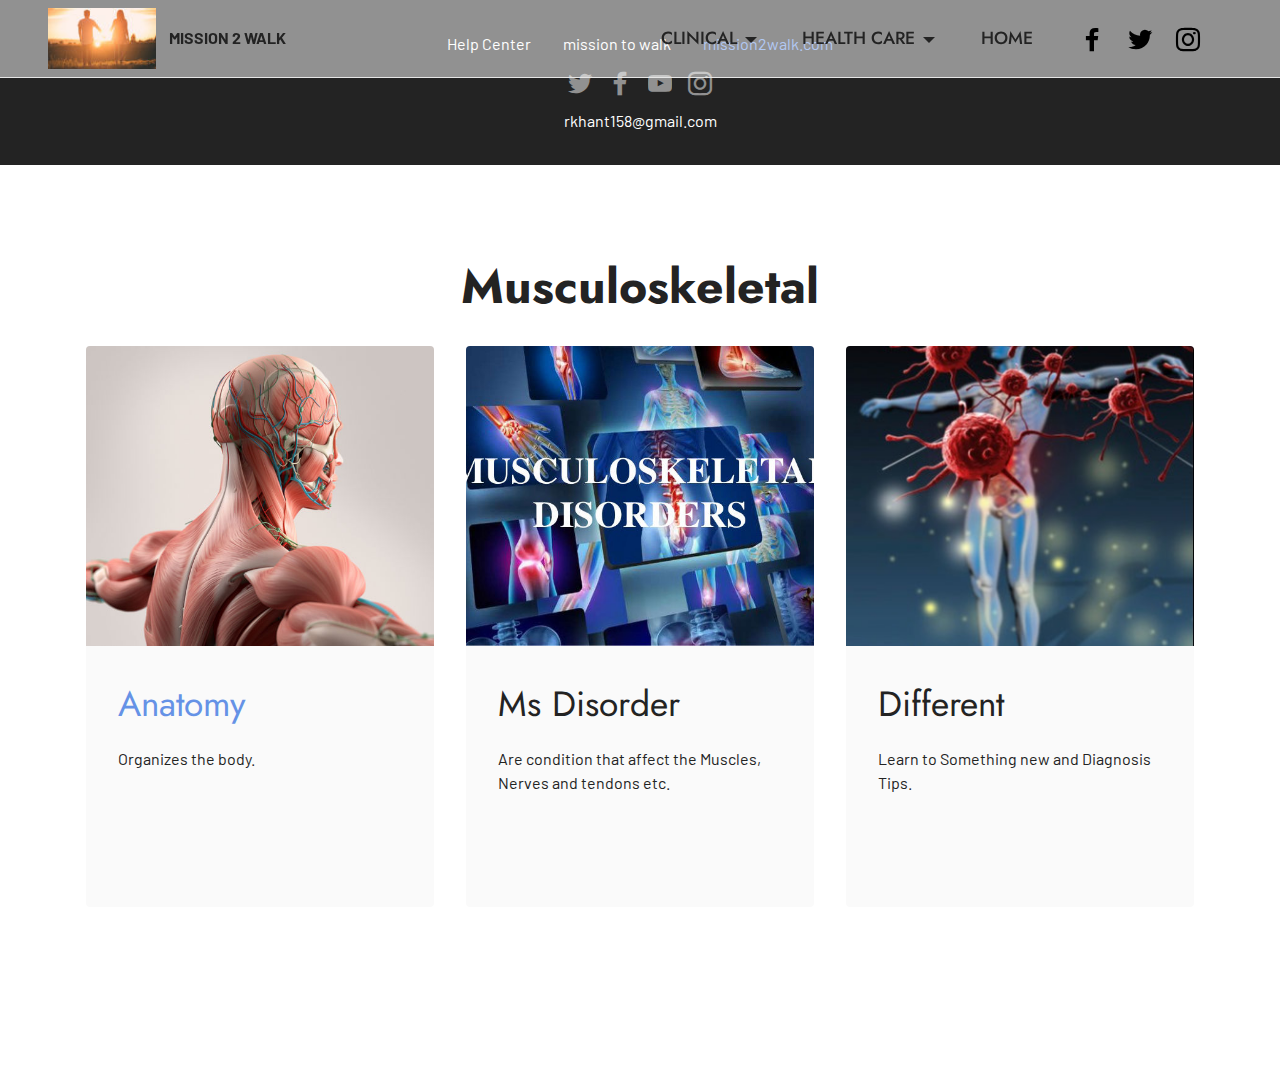
<file: page8.html>
<!DOCTYPE html>
<html  >
<head>
  <!-- Site made with Mobirise Website Builder v5.2.0, https://mobirise.com -->
  <meta charset="UTF-8">
  <meta http-equiv="X-UA-Compatible" content="IE=edge">
  <meta name="generator" content="Mobirise v5.2.0, mobirise.com">
  <meta name="viewport" content="width=device-width, initial-scale=1, minimum-scale=1">
  <link rel="shortcut icon" href="assets/images/mbr-121x68.jpg" type="image/x-icon">
  <meta name="description" content="">
  
  
  <title>MS</title>
  <link rel="stylesheet" href="assets/tether/tether.min.css">
  <link rel="stylesheet" href="assets/bootstrap/css/bootstrap.min.css">
  <link rel="stylesheet" href="assets/bootstrap/css/bootstrap-grid.min.css">
  <link rel="stylesheet" href="assets/bootstrap/css/bootstrap-reboot.min.css">
  <link rel="stylesheet" href="assets/dropdown/css/style.css">
  <link rel="stylesheet" href="assets/animatecss/animate.css">
  <link rel="stylesheet" href="assets/socicon/css/styles.css">
  <link rel="stylesheet" href="assets/theme/css/style.css">
  <link rel="preload" as="style" href="assets/mobirise/css/mbr-additional.css"><link rel="stylesheet" href="assets/mobirise/css/mbr-additional.css" type="text/css">
  
  
  
  
</head>
<body>
  
  <section class="menu cid-s48OLK6784" once="menu" id="menu1-2j">
    
    <nav class="navbar navbar-dropdown navbar-fixed-top navbar-expand-lg">
        <div class="container-fluid">
            <div class="navbar-brand">
                <span class="navbar-logo">
                    
                        <a href="https://i.postimg.cc/1XrvzSfB/mbr-121x68.jpg"><img src="assets/images/mbr-121x68.jpg" alt="Mobirise" style="height: 3.8rem;"></a>
                    
                </span>
                <span class="navbar-caption-wrap"><a class="navbar-caption text-black text-primary display-7" href="index.html">MISSION 2 WALK</a></span>
            </div>
            <button class="navbar-toggler" type="button" data-toggle="collapse" data-target="#navbarSupportedContent" aria-controls="navbarNavAltMarkup" aria-expanded="false" aria-label="Toggle navigation">
                <div class="hamburger">
                    <span></span>
                    <span></span>
                    <span></span>
                    <span></span>
                </div>
            </button>
            <div class="collapse navbar-collapse" id="navbarSupportedContent">
                <ul class="navbar-nav nav-dropdown nav-right" data-app-modern-menu="true"><li class="nav-item dropdown"><a class="nav-link link text-black text-primary dropdown-toggle display-4" href="#" data-toggle="dropdown-submenu" aria-expanded="false">CLINICAL</a><div class="dropdown-menu"><a class="text-black text-primary dropdown-item display-4" href="page1.html" aria-expanded="false">ORTHOPEDIC</a><a class="text-black text-primary dropdown-item display-4" href="page3.html" aria-expanded="false">NEURO</a><a class="text-black text-primary dropdown-item display-4" href="index.html#content2-t" aria-expanded="false">PEDIATRICS</a><a class="text-black text-primary dropdown-item display-4" href="page8.html" aria-expanded="true">MS</a></div></li><li class="nav-item dropdown"><a class="nav-link link text-black text-primary dropdown-toggle display-4" href="#" data-toggle="dropdown-submenu" aria-expanded="false">HEALTH CARE</a><div class="dropdown-menu"><a class="text-black text-primary dropdown-item display-4" href="page5.html">SKIN</a><a class="text-black text-primary dropdown-item display-4" href="index.html#content2-s">HAIR</a><a class="text-black text-primary dropdown-item display-4" href="index.html#content2-s">FITNESS</a></div></li><li class="nav-item"><a class="nav-link link text-black text-primary display-4" href="index.html" aria-expanded="false">HOME</a></li></ul>
                <div class="icons-menu">
                    <a class="iconfont-wrapper" href="https://www.facebook.com/ishwar.khant.7568">
                        <span class="p-2 mbr-iconfont socicon-facebook socicon"></span>
                    </a>
                    <a class="iconfont-wrapper" href="https://mobiri.se" target="_blank">
                        <span class="p-2 mbr-iconfont socicon-twitter socicon"></span>
                    </a>
                    <a class="iconfont-wrapper" href="https://www.instagram.com/luckykhant__07/">
                        <span class="p-2 mbr-iconfont socicon-instagram socicon"></span>
                    </a>
                    
                </div>
                
            </div>
        </div>
    </nav>

</section>

<section class="footer3 cid-s48P1Icc8J" once="footers" id="footer3-2k">

    

    

    <div class="container">
        <div class="media-container-row align-center mbr-white">
            <div class="row row-links">
                <ul class="foot-menu">
                    
                    
                    
                    
                    
                <li class="foot-menu-item mbr-fonts-style display-7">Help Center</li><li class="foot-menu-item mbr-fonts-style display-7">mission to walk</li><li class="foot-menu-item mbr-fonts-style display-7"><a href="index.html" class="text-primary">mission2walk.com</a></li></ul>
            </div>
            <div class="row social-row">
                <div class="social-list align-right pb-2">
                    
                    
                    
                    
                    
                    
                <div class="soc-item">
                        <a href="https://twitter.com/mobirise" target="_blank">
                            <span class="socicon-twitter socicon mbr-iconfont mbr-iconfont-social"></span>
                        </a>
                    </div><div class="soc-item">
                        <a href="https://www.facebook.com/ishwar.khant.7568">
                            <span class="mbr-iconfont mbr-iconfont-social socicon-facebook socicon"></span>
                        </a>
                    </div><div class="soc-item">
                        <a href="https://www.youtube.com/channel/UC2o30tYmjH8KkDvamJe8mhg">
                            <span class="mbr-iconfont mbr-iconfont-social socicon-youtube socicon"></span>
                        </a>
                    </div><div class="soc-item">
                        <a href="https://www.instagram.com/luckykhant__07/">
                            <span class="mbr-iconfont mbr-iconfont-social socicon-instagram socicon"></span>
                        </a>
                    </div></div>
            </div>
            <div class="row row-copirayt">
                <p class="mbr-text mb-0 mbr-fonts-style mbr-white align-center display-7">rkhant158@gmail.com</p>
            </div>
        </div>
    </div>
</section>

<section class="content2 cid-stAUyNqI1G" id="content2-2l">
    
    
    <div class="container">
        <div class="mbr-section-head">
            <h4 class="mbr-section-title mbr-fonts-style align-center mb-0 display-2"><strong>Musculoskeletal</strong></h4>
            
        </div>
        <div class="row mt-4">
            <div class="item features-image сol-12 col-md-6 col-lg-4">
                <div class="item-wrapper">
                    <div class="item-img">
                        <img src="assets/images/05-anatomy-insider-fotolia-696x489.jpg" alt="" title="">
                    </div>
                    <div class="item-content">
                        <h5 class="item-title mbr-fonts-style display-5"><a href="page10.html" class="text-primary">Anatomy</a></h5>
                        
                        <p class="mbr-text mbr-fonts-style mt-3 display-7">Organizes the body.</p>
                    </div>
                    <div class="mbr-section-btn item-footer mt-2"><a href="page9.html" class="btn item-btn btn-primary display-7">Click me</a></div>
                </div>
            </div>
            <div class="item features-image сol-12 col-md-6 col-lg-4">
                <div class="item-wrapper">
                    <div class="item-img">
                        <img src="assets/images/austin-journal-of-musculoskeletal-disorders-1-638-638x479.jpg" alt="" title="">
                    </div>
                    <div class="item-content">
                        <h5 class="item-title mbr-fonts-style display-5">Ms Disorder</h5>
                        
                        <p class="mbr-text mbr-fonts-style mt-3 display-7">Are condition that affect the Muscles, Nerves and tendons etc.</p>
                    </div>
                    <div class="mbr-section-btn item-footer mt-2"><a href="page13.html" class="btn btn-primary item-btn display-7">Click me</a></div>
                </div>
            </div>
            <div class="item features-image сol-12 col-md-6 col-lg-4">
                <div class="item-wrapper">
                    <div class="item-img">
                        <img src="assets/images/istockphoto-179209663-170667a-365x469.jpeg" alt="" title="">
                    </div>
                    <div class="item-content">
                        <h5 class="item-title mbr-fonts-style display-5">Different</h5>
                        
                        <p class="mbr-text mbr-fonts-style mt-3 display-7">Learn to Something new and Diagnosis Tips.</p>
                    </div>
                    <div class="mbr-section-btn item-footer mt-2"><a href="page12.html" class="btn btn-primary item-btn display-7">Click me</a></div>
                </div>
            </div>

        </div>
    </div>
</section><section style="background-color: #fff; font-family: -apple-system, BlinkMacSystemFont, 'Segoe UI', 'Roboto', 'Helvetica Neue', Arial, sans-serif; color:#aaa; font-size:12px; padding: 0; align-items: center; display: flex;"><a href="https://mobirise.site/a" style="flex: 1 1; height: 3rem; padding-left: 1rem;"></a><p style="flex: 0 0 auto; margin:0; padding-right:1rem;"><a href="https://mobirise.site/t" style="color:#aaa;">Created</a> with Mobirise website theme</p></section><script src="assets/web/assets/jquery/jquery.min.js"></script>  <script src="assets/popper/popper.min.js"></script>  <script src="assets/tether/tether.min.js"></script>  <script src="assets/bootstrap/js/bootstrap.min.js"></script>  <script src="assets/smoothscroll/smooth-scroll.js"></script>  <script src="assets/dropdown/js/nav-dropdown.js"></script>  <script src="assets/dropdown/js/navbar-dropdown.js"></script>  <script src="assets/touchswipe/jquery.touch-swipe.min.js"></script>  <script src="assets/viewportchecker/jquery.viewportchecker.js"></script>  <script src="assets/theme/js/script.js"></script>  
  
  
  <input name="animation" type="hidden">
  </body>
</html>
</file>
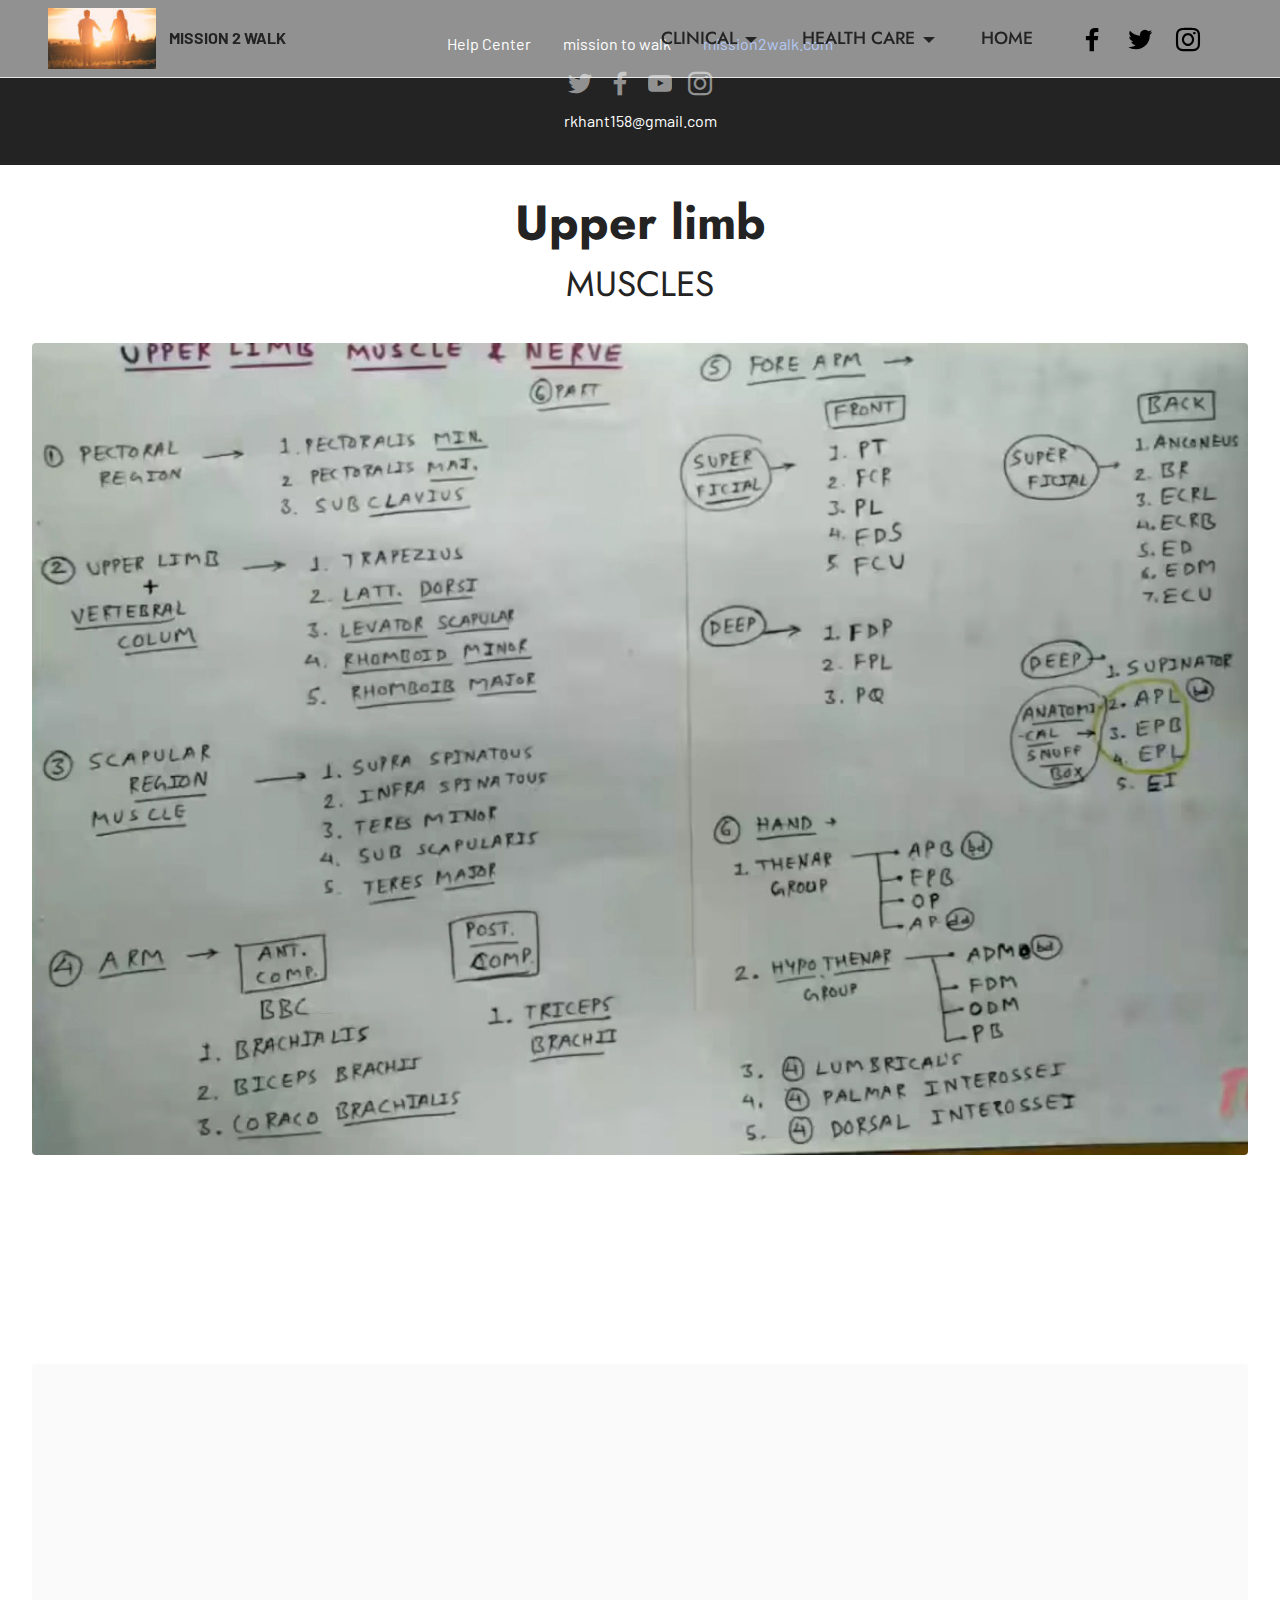
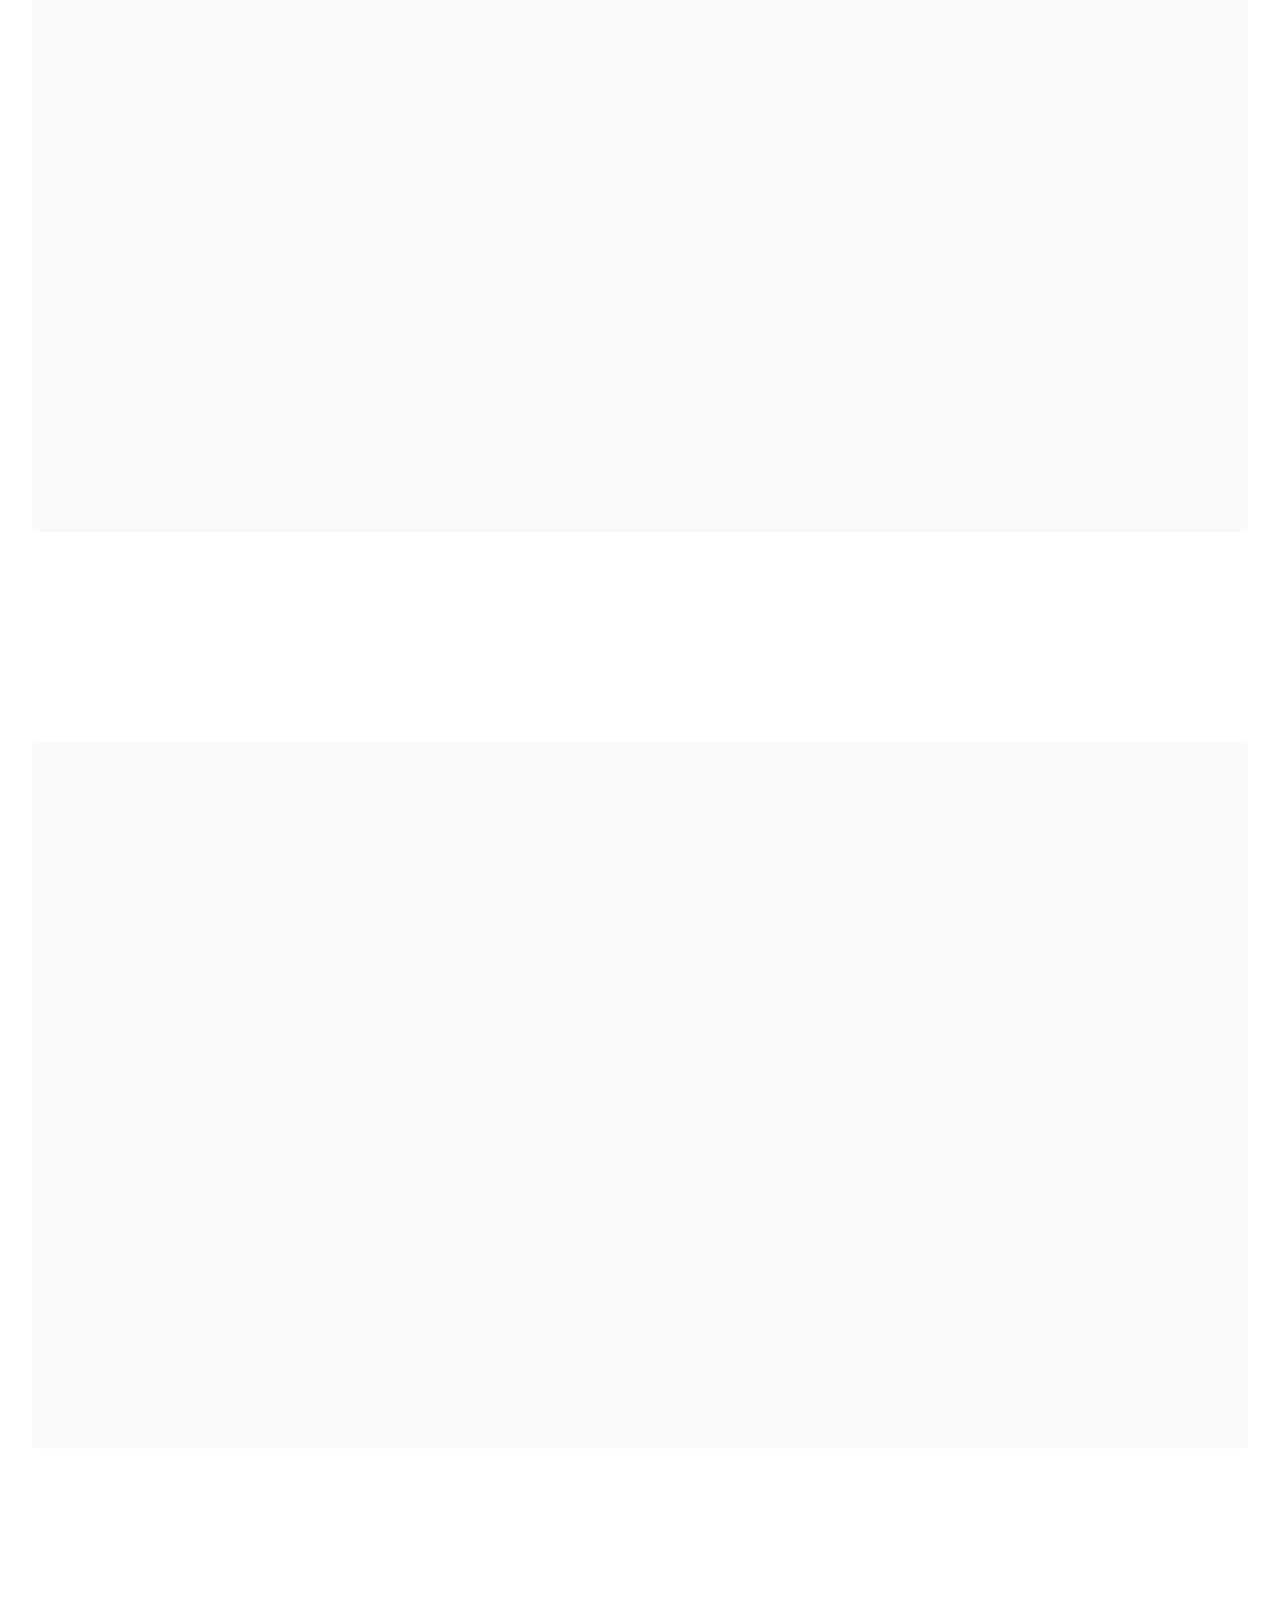
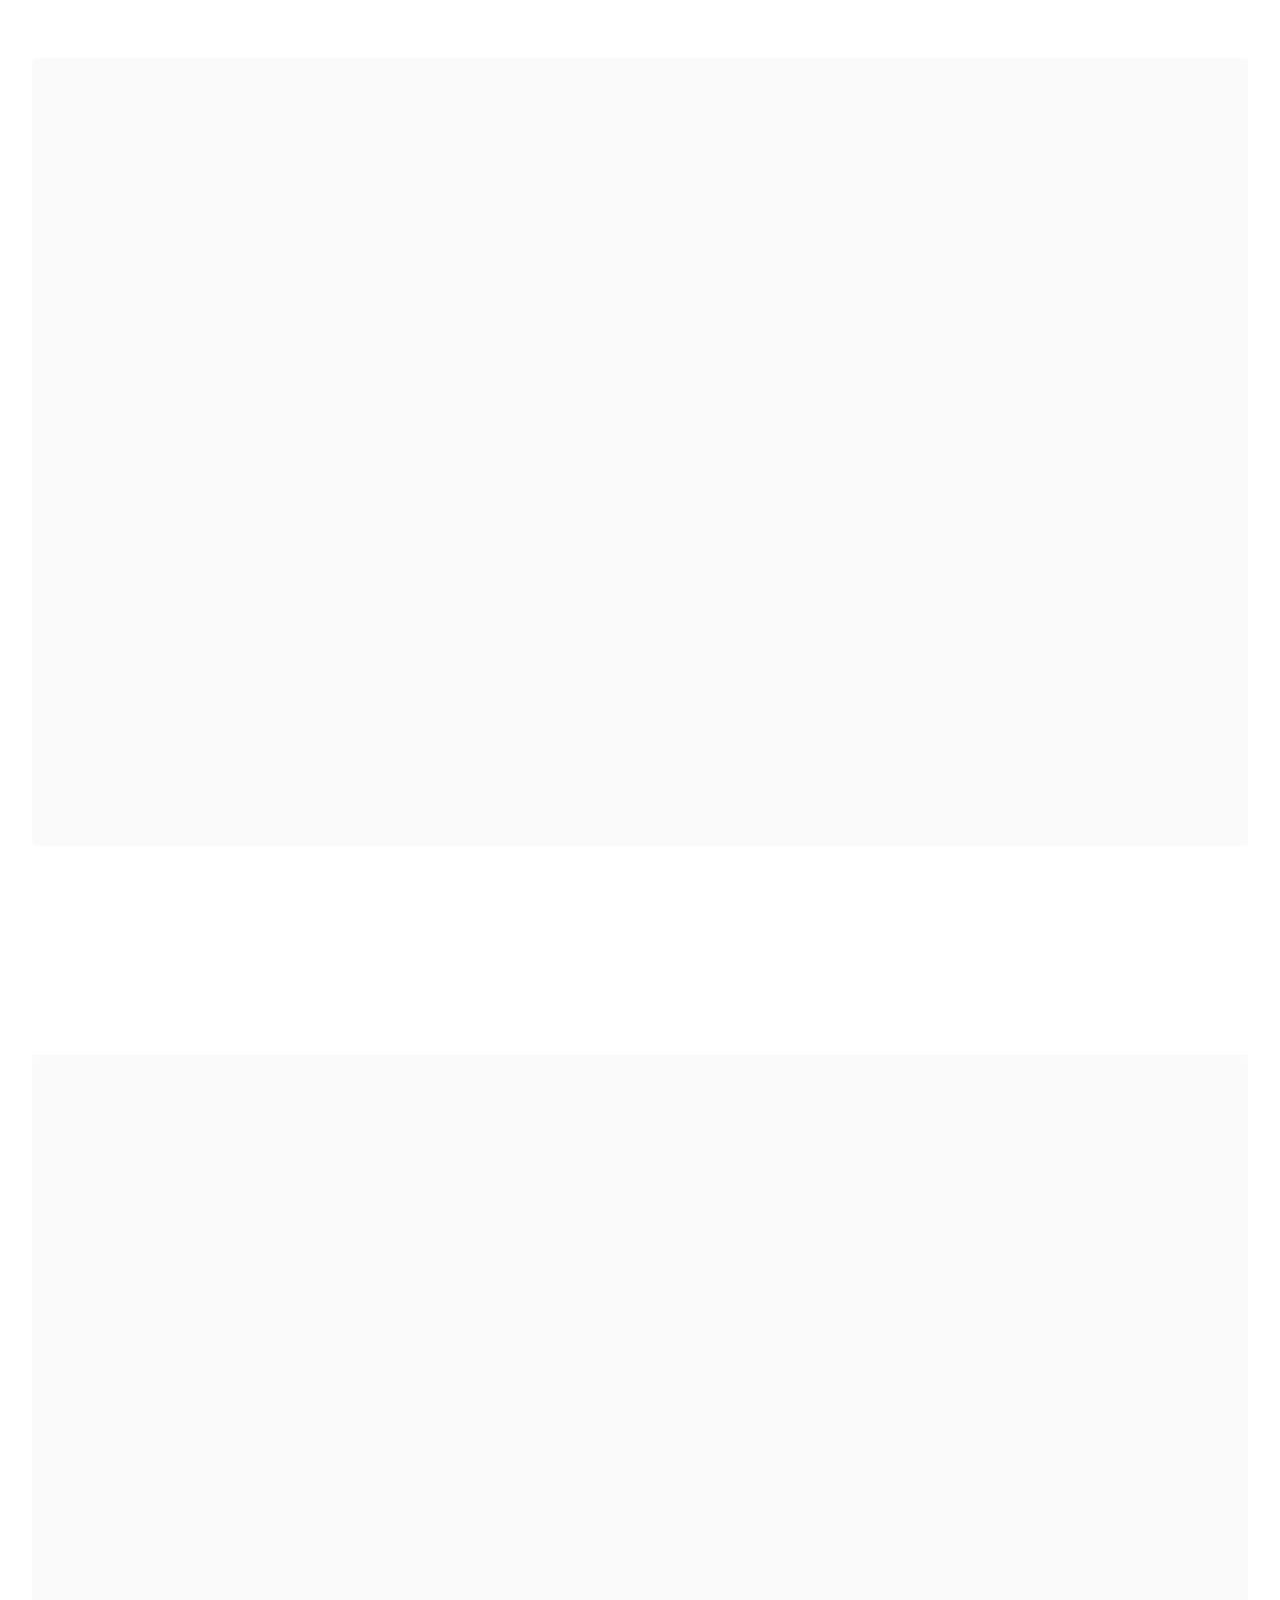
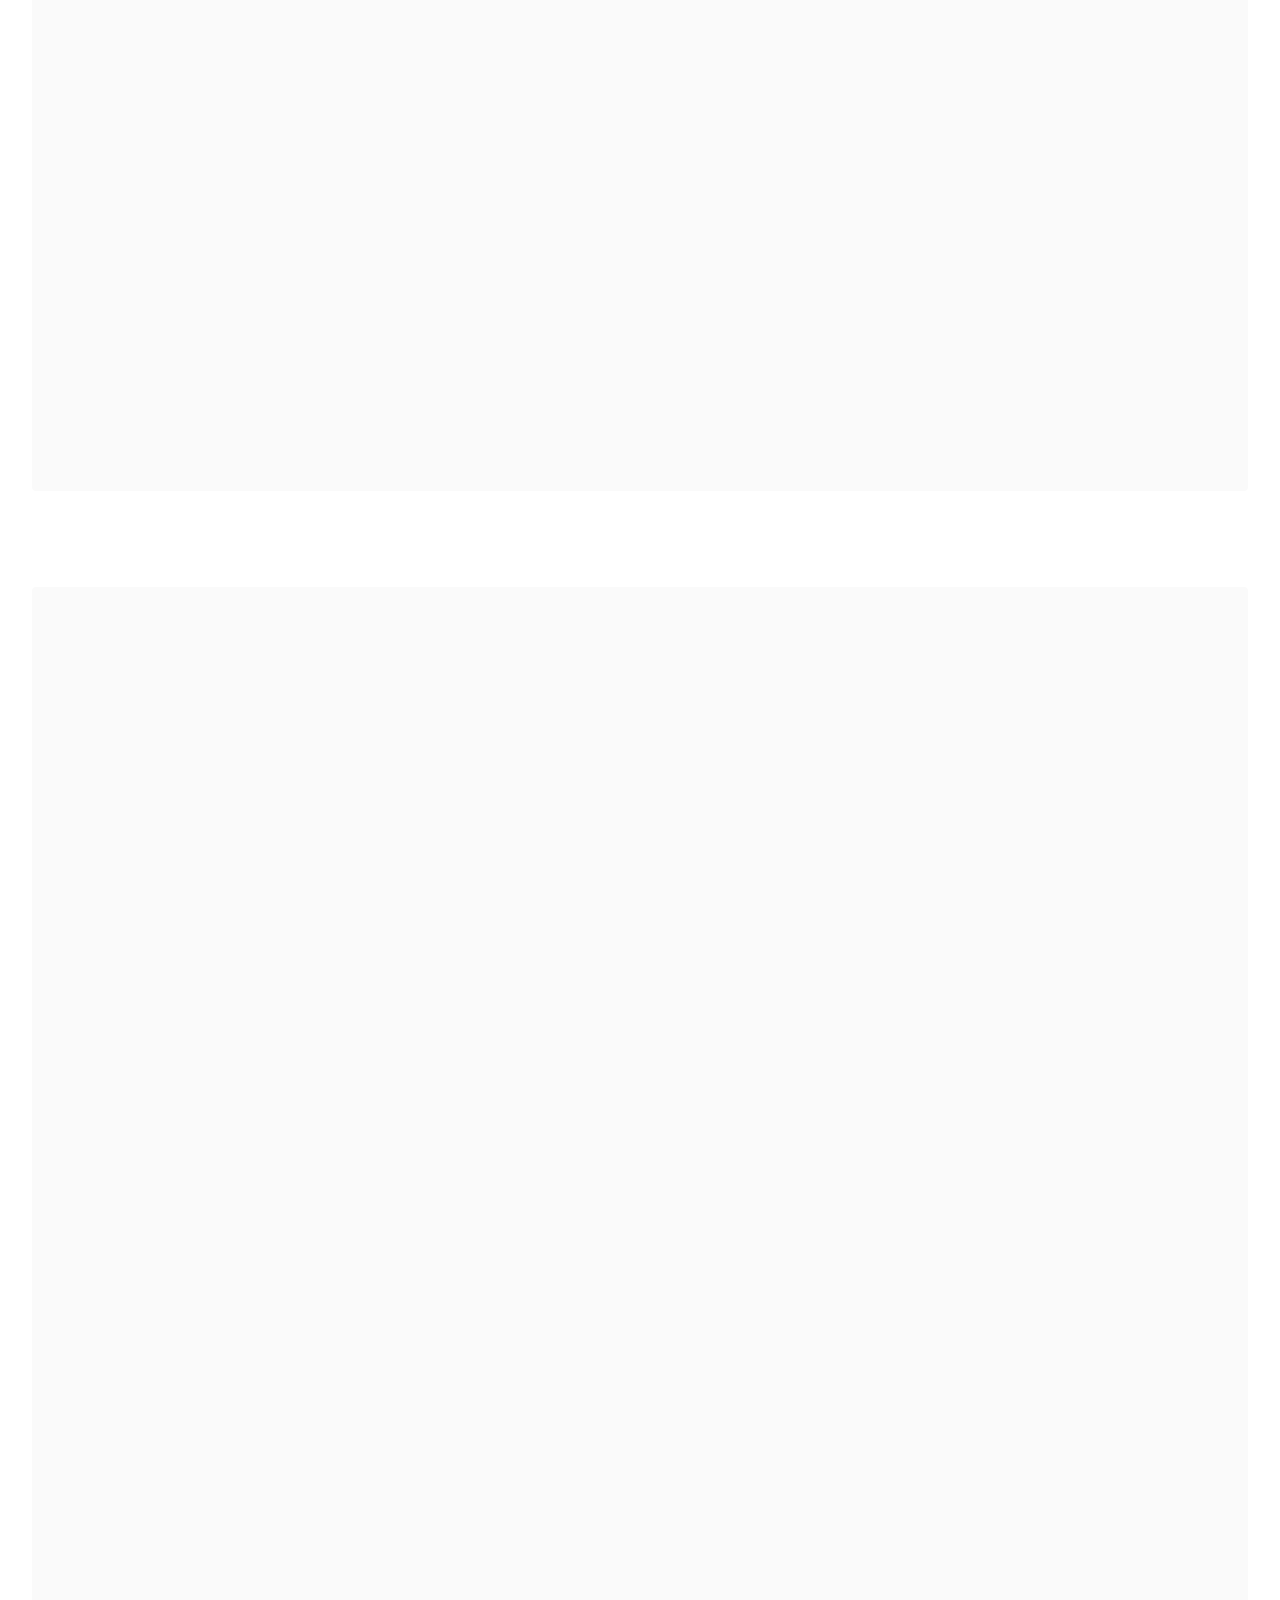
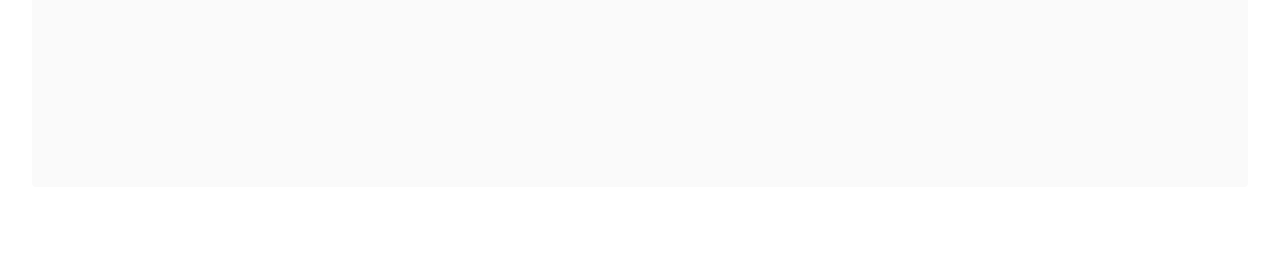
<file: page9.html>
<!DOCTYPE html>
<html  >
<head>
  <!-- Site made with Mobirise Website Builder v5.2.0, https://mobirise.com -->
  <meta charset="UTF-8">
  <meta http-equiv="X-UA-Compatible" content="IE=edge">
  <meta name="generator" content="Mobirise v5.2.0, mobirise.com">
  <meta name="viewport" content="width=device-width, initial-scale=1, minimum-scale=1">
  <link rel="shortcut icon" href="assets/images/mbr-121x68.jpg" type="image/x-icon">
  <meta name="description" content="">
  
  
  <title>Anatomy</title>
  <link rel="stylesheet" href="assets/tether/tether.min.css">
  <link rel="stylesheet" href="assets/bootstrap/css/bootstrap.min.css">
  <link rel="stylesheet" href="assets/bootstrap/css/bootstrap-grid.min.css">
  <link rel="stylesheet" href="assets/bootstrap/css/bootstrap-reboot.min.css">
  <link rel="stylesheet" href="assets/dropdown/css/style.css">
  <link rel="stylesheet" href="assets/animatecss/animate.css">
  <link rel="stylesheet" href="assets/socicon/css/styles.css">
  <link rel="stylesheet" href="assets/theme/css/style.css">
  <link rel="preload" as="style" href="assets/mobirise/css/mbr-additional.css"><link rel="stylesheet" href="assets/mobirise/css/mbr-additional.css" type="text/css">
  
  
  
  
</head>
<body>
  
  <section class="menu cid-s48OLK6784" once="menu" id="menu1-2m">
    
    <nav class="navbar navbar-dropdown navbar-fixed-top navbar-expand-lg">
        <div class="container-fluid">
            <div class="navbar-brand">
                <span class="navbar-logo">
                    
                        <a href="https://i.postimg.cc/1XrvzSfB/mbr-121x68.jpg"><img src="assets/images/mbr-121x68.jpg" alt="Mobirise" style="height: 3.8rem;"></a>
                    
                </span>
                <span class="navbar-caption-wrap"><a class="navbar-caption text-black text-primary display-7" href="index.html">MISSION 2 WALK</a></span>
            </div>
            <button class="navbar-toggler" type="button" data-toggle="collapse" data-target="#navbarSupportedContent" aria-controls="navbarNavAltMarkup" aria-expanded="false" aria-label="Toggle navigation">
                <div class="hamburger">
                    <span></span>
                    <span></span>
                    <span></span>
                    <span></span>
                </div>
            </button>
            <div class="collapse navbar-collapse" id="navbarSupportedContent">
                <ul class="navbar-nav nav-dropdown nav-right" data-app-modern-menu="true"><li class="nav-item dropdown"><a class="nav-link link text-black text-primary dropdown-toggle display-4" href="#" data-toggle="dropdown-submenu" aria-expanded="false">CLINICAL</a><div class="dropdown-menu"><a class="text-black text-primary dropdown-item display-4" href="page1.html" aria-expanded="false">ORTHOPEDIC</a><a class="text-black text-primary dropdown-item display-4" href="page3.html" aria-expanded="false">NEURO</a><a class="text-black text-primary dropdown-item display-4" href="index.html#content2-t" aria-expanded="false">PEDIATRICS</a><a class="text-black text-primary dropdown-item display-4" href="page8.html" aria-expanded="true">MS</a></div></li><li class="nav-item dropdown"><a class="nav-link link text-black text-primary dropdown-toggle display-4" href="#" data-toggle="dropdown-submenu" aria-expanded="false">HEALTH CARE</a><div class="dropdown-menu"><a class="text-black text-primary dropdown-item display-4" href="page5.html">SKIN</a><a class="text-black text-primary dropdown-item display-4" href="index.html#content2-s">HAIR</a><a class="text-black text-primary dropdown-item display-4" href="index.html#content2-s">FITNESS</a></div></li><li class="nav-item"><a class="nav-link link text-black text-primary display-4" href="index.html" aria-expanded="false">HOME</a></li></ul>
                <div class="icons-menu">
                    <a class="iconfont-wrapper" href="https://www.facebook.com/ishwar.khant.7568">
                        <span class="p-2 mbr-iconfont socicon-facebook socicon"></span>
                    </a>
                    <a class="iconfont-wrapper" href="https://mobiri.se" target="_blank">
                        <span class="p-2 mbr-iconfont socicon-twitter socicon"></span>
                    </a>
                    <a class="iconfont-wrapper" href="https://www.instagram.com/luckykhant__07/">
                        <span class="p-2 mbr-iconfont socicon-instagram socicon"></span>
                    </a>
                    
                </div>
                
            </div>
        </div>
    </nav>

</section>

<section class="footer3 cid-s48P1Icc8J" once="footers" id="footer3-2n">

    

    

    <div class="container">
        <div class="media-container-row align-center mbr-white">
            <div class="row row-links">
                <ul class="foot-menu">
                    
                    
                    
                    
                    
                <li class="foot-menu-item mbr-fonts-style display-7">Help Center</li><li class="foot-menu-item mbr-fonts-style display-7">mission to walk</li><li class="foot-menu-item mbr-fonts-style display-7"><a href="index.html" class="text-primary">mission2walk.com</a></li></ul>
            </div>
            <div class="row social-row">
                <div class="social-list align-right pb-2">
                    
                    
                    
                    
                    
                    
                <div class="soc-item">
                        <a href="https://twitter.com/mobirise" target="_blank">
                            <span class="socicon-twitter socicon mbr-iconfont mbr-iconfont-social"></span>
                        </a>
                    </div><div class="soc-item">
                        <a href="https://www.facebook.com/ishwar.khant.7568">
                            <span class="mbr-iconfont mbr-iconfont-social socicon-facebook socicon"></span>
                        </a>
                    </div><div class="soc-item">
                        <a href="https://www.youtube.com/channel/UC2o30tYmjH8KkDvamJe8mhg">
                            <span class="mbr-iconfont mbr-iconfont-social socicon-youtube socicon"></span>
                        </a>
                    </div><div class="soc-item">
                        <a href="https://www.instagram.com/luckykhant__07/">
                            <span class="mbr-iconfont mbr-iconfont-social socicon-instagram socicon"></span>
                        </a>
                    </div></div>
            </div>
            <div class="row row-copirayt">
                <p class="mbr-text mb-0 mbr-fonts-style mbr-white align-center display-7">rkhant158@gmail.com</p>
            </div>
        </div>
    </div>
</section>

<section class="gallery3 cid-stBrbESdJR" id="gallery3-30">
    
    
    <div class="container-fluid">
        <div class="mbr-section-head">
            <h4 class="mbr-section-title mbr-fonts-style align-center mb-0 display-2"><strong>Upper limb</strong></h4>
            <h5 class="mbr-section-subtitle mbr-fonts-style align-center mb-0 mt-2 display-5">MUSCLES</h5>
        </div>
        <div class="row mt-4">
            <div class="item features-image сol-12 col-md-6 col-lg-12">
                <div class="item-wrapper">
                    <div class="item-img">
                        <img src="assets/images/1617520669070-2400x1080.jpeg" alt="" data-slide-to="1">
                    </div>
                    
                    
                </div>
            </div>
            
            
            
        </div>
    </div>
</section>

<section class="gallery3 cid-stBv0Vci0p" id="gallery3-31">
    
    
    <div class="container-fluid">
        <div class="mbr-section-head">
            <h4 class="mbr-section-title mbr-fonts-style align-center mb-0 display-2"><strong>Upper limb</strong></h4>
            <h5 class="mbr-section-subtitle mbr-fonts-style align-center mb-0 mt-2 display-5">MUSCLES with NERVE</h5>
        </div>
        <div class="row mt-4">
            <div class="item features-image сol-12 col-md-6 col-lg-12">
                <div class="item-wrapper">
                    <div class="item-img">
                        <img src="assets/images/1617520755279-2400x1080.jpeg" alt="" data-slide-to="1">
                    </div>
                    
                    
                </div>
            </div>
            
            
            
        </div>
    </div>
</section>

<section class="gallery3 cid-stBv2kZWGZ" id="gallery3-32">
    
    
    <div class="container-fluid">
        <div class="mbr-section-head">
            <h4 class="mbr-section-title mbr-fonts-style align-center mb-0 display-2"><strong>Lower limb</strong></h4>
            <h5 class="mbr-section-subtitle mbr-fonts-style align-center mb-0 mt-2 display-5">MUSCLES</h5>
        </div>
        <div class="row mt-4">
            <div class="item features-image сol-12 col-md-6 col-lg-12">
                <div class="item-wrapper">
                    <div class="item-img">
                        <img src="assets/images/1617521380656-1-2400x1080.jpeg" alt="" data-slide-to="1">
                    </div>
                    
                    
                </div>
            </div>
            
            
            
        </div>
    </div>
</section>

<section class="gallery3 cid-stBv2VQIsU" id="gallery3-33">
    
    
    <div class="container-fluid">
        <div class="mbr-section-head">
            <h4 class="mbr-section-title mbr-fonts-style align-center mb-0 display-2"><strong>Lower limb</strong></h4>
            <h5 class="mbr-section-subtitle mbr-fonts-style align-center mb-0 mt-2 display-5">MUSCLES with NERVE</h5>
        </div>
        <div class="row mt-4">
            <div class="item features-image сol-12 col-md-6 col-lg-12">
                <div class="item-wrapper">
                    <div class="item-img">
                        <img src="assets/images/1617520735152-2400x1080.jpeg" alt="" data-slide-to="1">
                    </div>
                    
                    
                </div>
            </div>
            
            
            
        </div>
    </div>
</section>

<section class="gallery3 cid-stBx1icHTq" id="gallery3-34">
    
    
    <div class="container-fluid">
        <div class="mbr-section-head">
            <h4 class="mbr-section-title mbr-fonts-style align-center mb-0 display-2"><strong>Facial</strong></h4>
            <h5 class="mbr-section-subtitle mbr-fonts-style align-center mb-0 mt-2 display-5">MUSCLES (1)</h5>
        </div>
        <div class="row mt-4">
            <div class="item features-image сol-12 col-md-6 col-lg-12">
                <div class="item-wrapper">
                    <div class="item-img">
                        <img src="assets/images/1617520822394-1000x852.jpg" alt="" data-slide-to="1">
                    </div>
                    
                    
                </div>
            </div>
            
            
            
        </div>
    </div>
</section>

<section class="gallery3 cid-stBxhGuykY" id="gallery3-35">
    
    
    <div class="container-fluid">
        
        <div class="row mt-4">
            <div class="item features-image сol-12 col-md-6 col-lg-12">
                <div class="item-wrapper">
                    <div class="item-img">
                        <img src="assets/images/1617520822388-800x789.jpg" alt="" data-slide-to="1">
                    </div>
                    
                    
                </div>
            </div>
            
            
            
        </div>
    </div>
</section><section style="background-color: #fff; font-family: -apple-system, BlinkMacSystemFont, 'Segoe UI', 'Roboto', 'Helvetica Neue', Arial, sans-serif; color:#aaa; font-size:12px; padding: 0; align-items: center; display: flex;"><a href="https://mobirise.site/b" style="flex: 1 1; height: 3rem; padding-left: 1rem;"></a><p style="flex: 0 0 auto; margin:0; padding-right:1rem;">Mobirise web page creator - <a href="https://mobirise.site/n" style="color:#aaa;">Get more</a></p></section><script src="assets/web/assets/jquery/jquery.min.js"></script>  <script src="assets/popper/popper.min.js"></script>  <script src="assets/tether/tether.min.js"></script>  <script src="assets/bootstrap/js/bootstrap.min.js"></script>  <script src="assets/smoothscroll/smooth-scroll.js"></script>  <script src="assets/dropdown/js/nav-dropdown.js"></script>  <script src="assets/dropdown/js/navbar-dropdown.js"></script>  <script src="assets/touchswipe/jquery.touch-swipe.min.js"></script>  <script src="assets/viewportchecker/jquery.viewportchecker.js"></script>  <script src="assets/theme/js/script.js"></script>  
  
  
  <input name="animation" type="hidden">
  </body>
</html>
</file>
<file: assets/web/assets/mobirise-icons2/mobirise2.css>
@font-face {
  font-family: 'Moririse2';
  font-display: swap;
  src:  url('mobirise2.eot?f2bix4');
  src:  url('mobirise2.eot?f2bix4#iefix') format('embedded-opentype'),
    url('mobirise2.ttf?f2bix4') format('truetype'),
    url('mobirise2.woff?f2bix4') format('woff'),
    url('mobirise2.svg?f2bix4#mobirise2') format('svg');
  font-weight: normal;
  font-style: normal;
}

[class^="mobi-"], [class*=" mobi-"] {
  /* use !important to prevent issues with browser extensions that change fonts */
  font-family: 'Moririse2' !important;
  speak: none;
  font-style: normal;
  font-weight: normal;
  font-variant: normal;
  text-transform: none;
  line-height: 1;

  /* Better Font Rendering =========== */
  -webkit-font-smoothing: antialiased;
  -moz-osx-font-smoothing: grayscale;
}

.mobi-mbri-add-submenu:before {
  content: "\e900";
}
.mobi-mbri-alert:before {
  content: "\e901";
}
.mobi-mbri-align-center:before {
  content: "\e902";
}
.mobi-mbri-align-justify:before {
  content: "\e903";
}
.mobi-mbri-align-left:before {
  content: "\e904";
}
.mobi-mbri-align-right:before {
  content: "\e905";
}
.mobi-mbri-android:before {
  content: "\e906";
}
.mobi-mbri-apple:before {
  content: "\e907";
}
.mobi-mbri-arrow-down:before {
  content: "\e908";
}
.mobi-mbri-arrow-next:before {
  content: "\e909";
}
.mobi-mbri-arrow-prev:before {
  content: "\e90a";
}
.mobi-mbri-arrow-up:before {
  content: "\e90b";
}
.mobi-mbri-bold:before {
  content: "\e90c";
}
.mobi-mbri-bookmark:before {
  content: "\e90d";
}
.mobi-mbri-bootstrap:before {
  content: "\e90e";
}
.mobi-mbri-briefcase:before {
  content: "\e90f";
}
.mobi-mbri-browse:before {
  content: "\e910";
}
.mobi-mbri-bulleted-list:before {
  content: "\e911";
}
.mobi-mbri-calendar:before {
  content: "\e912";
}
.mobi-mbri-camera:before {
  content: "\e913";
}
.mobi-mbri-cart-add:before {
  content: "\e914";
}
.mobi-mbri-cart-full:before {
  content: "\e915";
}
.mobi-mbri-cash:before {
  content: "\e916";
}
.mobi-mbri-change-style:before {
  content: "\e917";
}
.mobi-mbri-chat:before {
  content: "\e918";
}
.mobi-mbri-clock:before {
  content: "\e919";
}
.mobi-mbri-close:before {
  content: "\e91a";
}
.mobi-mbri-cloud:before {
  content: "\e91b";
}
.mobi-mbri-code:before {
  content: "\e91c";
}
.mobi-mbri-contact-form:before {
  content: "\e91d";
}
.mobi-mbri-credit-card:before {
  content: "\e91e";
}
.mobi-mbri-cursor-click:before {
  content: "\e91f";
}
.mobi-mbri-cust-feedback:before {
  content: "\e920";
}
.mobi-mbri-database:before {
  content: "\e921";
}
.mobi-mbri-delivery:before {
  content: "\e922";
}
.mobi-mbri-desktop:before {
  content: "\e923";
}
.mobi-mbri-devices:before {
  content: "\e924";
}
.mobi-mbri-down:before {
  content: "\e925";
}
.mobi-mbri-download-2:before {
  content: "\e926";
}
.mobi-mbri-download:before {
  content: "\e927";
}
.mobi-mbri-drag-n-drop-2:before {
  content: "\e928";
}
.mobi-mbri-drag-n-drop:before {
  content: "\e929";
}
.mobi-mbri-edit-2:before {
  content: "\e92a";
}
.mobi-mbri-edit:before {
  content: "\e92b";
}
.mobi-mbri-error:before {
  content: "\e92c";
}
.mobi-mbri-extension:before {
  content: "\e92d";
}
.mobi-mbri-features:before {
  content: "\e92e";
}
.mobi-mbri-file:before {
  content: "\e92f";
}
.mobi-mbri-flag:before {
  content: "\e930";
}
.mobi-mbri-folder:before {
  content: "\e931";
}
.mobi-mbri-gift:before {
  content: "\e932";
}
.mobi-mbri-github:before {
  content: "\e933";
}
.mobi-mbri-globe-2:before {
  content: "\e934";
}
.mobi-mbri-globe:before {
  content: "\e935";
}
.mobi-mbri-growing-chart:before {
  content: "\e936";
}
.mobi-mbri-hearth:before {
  content: "\e937";
}
.mobi-mbri-help:before {
  content: "\e938";
}
.mobi-mbri-home:before {
  content: "\e939";
}
.mobi-mbri-hot-cup:before {
  content: "\e93a";
}
.mobi-mbri-idea:before {
  content: "\e93b";
}
.mobi-mbri-image-gallery:before {
  content: "\e93c";
}
.mobi-mbri-image-slider:before {
  content: "\e93d";
}
.mobi-mbri-info:before {
  content: "\e93e";
}
.mobi-mbri-italic:before {
  content: "\e93f";
}
.mobi-mbri-key:before {
  content: "\e940";
}
.mobi-mbri-laptop:before {
  content: "\e941";
}
.mobi-mbri-layers:before {
  content: "\e942";
}
.mobi-mbri-left-right:before {
  content: "\e943";
}
.mobi-mbri-left:before {
  content: "\e944";
}
.mobi-mbri-letter:before {
  content: "\e945";
}
.mobi-mbri-like:before {
  content: "\e946";
}
.mobi-mbri-link:before {
  content: "\e947";
}
.mobi-mbri-lock:before {
  content: "\e948";
}
.mobi-mbri-login:before {
  content: "\e949";
}
.mobi-mbri-logout:before {
  content: "\e94a";
}
.mobi-mbri-magic-stick:before {
  content: "\e94b";
}
.mobi-mbri-map-pin:before {
  content: "\e94c";
}
.mobi-mbri-menu:before {
  content: "\e94d";
}
.mobi-mbri-mobile-2:before {
  content: "\e94e";
}
.mobi-mbri-mobile-horizontal:before {
  content: "\e94f";
}
.mobi-mbri-mobile:before {
  content: "\e950";
}
.mobi-mbri-mobirise:before {
  content: "\e951";
}
.mobi-mbri-more-horizontal:before {
  content: "\e952";
}
.mobi-mbri-more-vertical:before {
  content: "\e953";
}
.mobi-mbri-music:before {
  content: "\e954";
}
.mobi-mbri-new-file:before {
  content: "\e955";
}
.mobi-mbri-numbered-list:before {
  content: "\e956";
}
.mobi-mbri-opened-folder:before {
  content: "\e957";
}
.mobi-mbri-pages:before {
  content: "\e958";
}
.mobi-mbri-paper-plane:before {
  content: "\e959";
}
.mobi-mbri-paperclip:before {
  content: "\e95a";
}
.mobi-mbri-phone:before {
  content: "\e95b";
}
.mobi-mbri-photo:before {
  content: "\e95c";
}
.mobi-mbri-photos:before {
  content: "\e95d";
}
.mobi-mbri-pin:before {
  content: "\e95e";
}
.mobi-mbri-play:before {
  content: "\e95f";
}
.mobi-mbri-plus:before {
  content: "\e960";
}
.mobi-mbri-preview:before {
  content: "\e961";
}
.mobi-mbri-print:before {
  content: "\e962";
}
.mobi-mbri-protect:before {
  content: "\e963";
}
.mobi-mbri-question:before {
  content: "\e964";
}
.mobi-mbri-quote-left:before {
  content: "\e965";
}
.mobi-mbri-quote-right:before {
  content: "\e966";
}
.mobi-mbri-redo:before {
  content: "\e967";
}
.mobi-mbri-refresh:before {
  content: "\e968";
}
.mobi-mbri-responsive-2:before {
  content: "\e969";
}
.mobi-mbri-responsive:before {
  content: "\e96a";
}
.mobi-mbri-right:before {
  content: "\e96b";
}
.mobi-mbri-rocket:before {
  content: "\e96c";
}
.mobi-mbri-sad-face:before {
  content: "\e96d";
}
.mobi-mbri-sale:before {
  content: "\e96e";
}
.mobi-mbri-save:before {
  content: "\e96f";
}
.mobi-mbri-search:before {
  content: "\e970";
}
.mobi-mbri-setting-2:before {
  content: "\e971";
}
.mobi-mbri-setting-3:before {
  content: "\e972";
}
.mobi-mbri-setting:before {
  content: "\e973";
}
.mobi-mbri-share:before {
  content: "\e974";
}
.mobi-mbri-shopping-bag:before {
  content: "\e975";
}
.mobi-mbri-shopping-basket:before {
  content: "\e976";
}
.mobi-mbri-shopping-cart:before {
  content: "\e977";
}
.mobi-mbri-sites:before {
  content: "\e978";
}
.mobi-mbri-smile-face:before {
  content: "\e979";
}
.mobi-mbri-speed:before {
  content: "\e97a";
}
.mobi-mbri-star:before {
  content: "\e97b";
}
.mobi-mbri-success:before {
  content: "\e97c";
}
.mobi-mbri-sun:before {
  content: "\e97d";
}
.mobi-mbri-sun2:before {
  content: "\e97e";
}
.mobi-mbri-tablet-vertical:before {
  content: "\e97f";
}
.mobi-mbri-tablet:before {
  content: "\e980";
}
.mobi-mbri-target:before {
  content: "\e981";
}
.mobi-mbri-timer:before {
  content: "\e982";
}
.mobi-mbri-to-ftp:before {
  content: "\e983";
}
.mobi-mbri-to-local-drive:before {
  content: "\e984";
}
.mobi-mbri-touch-swipe:before {
  content: "\e985";
}
.mobi-mbri-touch:before {
  content: "\e986";
}
.mobi-mbri-trash:before {
  content: "\e987";
}
.mobi-mbri-underline:before {
  content: "\e988";
}
.mobi-mbri-undo:before {
  content: "\e989";
}
.mobi-mbri-unlink:before {
  content: "\e98a";
}
.mobi-mbri-unlock:before {
  content: "\e98b";
}
.mobi-mbri-up-down:before {
  content: "\e98c";
}
.mobi-mbri-up:before {
  content: "\e98d";
}
.mobi-mbri-update:before {
  content: "\e98e";
}
.mobi-mbri-upload-2:before {
  content: "\e98f";
}
.mobi-mbri-upload:before {
  content: "\e990";
}
.mobi-mbri-user-2:before {
  content: "\e991";
}
.mobi-mbri-user:before {
  content: "\e992";
}
.mobi-mbri-users:before {
  content: "\e993";
}
.mobi-mbri-video-play:before {
  content: "\e994";
}
.mobi-mbri-video:before {
  content: "\e995";
}
.mobi-mbri-watch:before {
  content: "\e996";
}
.mobi-mbri-website-theme-2:before {
  content: "\e997";
}
.mobi-mbri-website-theme:before {
  content: "\e998";
}
.mobi-mbri-wifi:before {
  content: "\e999";
}
.mobi-mbri-windows:before {
  content: "\e99a";
}
.mobi-mbri-zoom-in:before {
  content: "\e99b";
}
.mobi-mbri-zoom-out:before {
  content: "\e99c";
}
</file>
<file: assets/dropdown/css/style.css>
.navbar-dropdown {
  left: 0;
  padding: 0;
  position: absolute;
  right: 0;
  top: 0;
  transition: all 0.45s ease;
  z-index: 1030;
  background: #282828; }
  .navbar-dropdown .navbar-logo {
    margin-right: 0.8rem;
    transition: margin 0.3s ease-in-out;
    vertical-align: middle; }
    .navbar-dropdown .navbar-logo img {
      height: 3.125rem;
      transition: all 0.3s ease-in-out; }
    .navbar-dropdown .navbar-logo.mbr-iconfont {
      font-size: 3.125rem;
      line-height: 3.125rem; }
  .navbar-dropdown .navbar-caption {
    font-weight: 700;
    white-space: normal;
    vertical-align: -4px;
    line-height: 3.125rem !important; }
    .navbar-dropdown .navbar-caption, .navbar-dropdown .navbar-caption:hover {
      color: inherit;
      text-decoration: none; }
  .navbar-dropdown .mbr-iconfont + .navbar-caption {
    vertical-align: -1px; }
  .navbar-dropdown.navbar-fixed-top {
    position: fixed; }
  .navbar-dropdown .navbar-brand span {
    vertical-align: -4px; }
  .navbar-dropdown.bg-color.transparent {
    background: none; }
  .navbar-dropdown.navbar-short .navbar-brand {
    padding: 0.625rem 0; }
    .navbar-dropdown.navbar-short .navbar-brand span {
      vertical-align: -1px; }
  .navbar-dropdown.navbar-short .navbar-caption {
    line-height: 2.375rem !important;
    vertical-align: -2px; }
  .navbar-dropdown.navbar-short .navbar-logo {
    margin-right: 0.5rem; }
    .navbar-dropdown.navbar-short .navbar-logo img {
      height: 2.375rem; }
    .navbar-dropdown.navbar-short .navbar-logo.mbr-iconfont {
      font-size: 2.375rem;
      line-height: 2.375rem; }
  .navbar-dropdown.navbar-short .mbr-table-cell {
    height: 3.625rem; }
  .navbar-dropdown .navbar-close {
    left: 0.6875rem;
    position: fixed;
    top: 0.75rem;
    z-index: 1000; }
  .navbar-dropdown .hamburger-icon {
    content: "";
    display: inline-block;
    vertical-align: middle;
    width: 16px;
    -webkit-box-shadow: 0 -6px 0 1px #282828,0 0 0 1px #282828,0 6px 0 1px #282828;
    -moz-box-shadow: 0 -6px 0 1px #282828,0 0 0 1px #282828,0 6px 0 1px #282828;
    box-shadow: 0 -6px 0 1px #282828,0 0 0 1px #282828,0 6px 0 1px #282828; }

.dropdown-menu .dropdown-toggle[data-toggle="dropdown-submenu"]::after {
  border-bottom: 0.35em solid transparent;
  border-left: 0.35em solid;
  border-right: 0;
  border-top: 0.35em solid transparent;
  margin-left: 0.3rem; }

.dropdown-menu .dropdown-item:focus {
  outline: 0; }

.nav-dropdown {
  font-size: 0.75rem;
  font-weight: 500;
  height: auto !important; }
  .nav-dropdown .nav-btn {
    padding-left: 1rem; }
  .nav-dropdown .link {
    margin: .667em 1.667em;
    font-weight: 500;
    padding: 0;
    transition: color .2s ease-in-out; }
    .nav-dropdown .link.dropdown-toggle {
      margin-right: 2.583em; }
      .nav-dropdown .link.dropdown-toggle::after {
        margin-left: .25rem;
        border-top: 0.35em solid;
        border-right: 0.35em solid transparent;
        border-left: 0.35em solid transparent;
        border-bottom: 0; }
      .nav-dropdown .link.dropdown-toggle[aria-expanded="true"] {
        margin: 0;
        padding: 0.667em 3.263em  0.667em 1.667em; }
  .nav-dropdown .link::after,
  .nav-dropdown .dropdown-item::after {
    color: inherit; }
  .nav-dropdown .btn {
    font-size: 0.75rem;
    font-weight: 700;
    letter-spacing: 0;
    margin-bottom: 0;
    padding-left: 1.25rem;
    padding-right: 1.25rem; }
  .nav-dropdown .dropdown-menu {
    border-radius: 0;
    border: 0;
    left: 0;
    margin: 0;
    padding-bottom: 1.25rem;
    padding-top: 1.25rem;
    position: relative; }
  .nav-dropdown .dropdown-submenu {
    margin-left: 0.125rem;
    top: 0; }
  .nav-dropdown .dropdown-item {
    font-weight: 500;
    line-height: 2;
    padding: 0.3846em 4.615em 0.3846em 1.5385em;
    position: relative;
    transition: color .2s ease-in-out, background-color .2s ease-in-out; }
    .nav-dropdown .dropdown-item::after {
      margin-top: -0.3077em;
      position: absolute;
      right: 1.1538em;
      top: 50%; }
    .nav-dropdown .dropdown-item:focus, .nav-dropdown .dropdown-item:hover {
      background: none; }

@media (max-width: 767px) {
  .nav-dropdown.navbar-toggleable-sm {
    bottom: 0;
    display: none;
    left: 0;
    overflow-x: hidden;
    position: fixed;
    top: 0;
    transform: translateX(-100%);
    -ms-transform: translateX(-100%);
    -webkit-transform: translateX(-100%);
    width: 18.75rem;
    z-index: 999; } }
.nav-dropdown.navbar-toggleable-xl {
  bottom: 0;
  display: none;
  left: 0;
  overflow-x: hidden;
  position: fixed;
  top: 0;
  transform: translateX(-100%);
  -ms-transform: translateX(-100%);
  -webkit-transform: translateX(-100%);
  width: 18.75rem;
  z-index: 999; }

.nav-dropdown-sm {
  display: block !important;
  overflow-x: hidden;
  overflow: auto;
  padding-top: 3.875rem; }
  .nav-dropdown-sm::after {
    content: "";
    display: block;
    height: 3rem;
    width: 100%; }
  .nav-dropdown-sm.collapse.in ~ .navbar-close {
    display: block !important; }
  .nav-dropdown-sm.collapsing, .nav-dropdown-sm.collapse.in {
    transform: translateX(0);
    -ms-transform: translateX(0);
    -webkit-transform: translateX(0);
    transition: all 0.25s ease-out;
    -webkit-transition: all 0.25s ease-out;
    background: #282828; }
  .nav-dropdown-sm.collapsing[aria-expanded="false"] {
    transform: translateX(-100%);
    -ms-transform: translateX(-100%);
    -webkit-transform: translateX(-100%); }
  .nav-dropdown-sm .nav-item {
    display: block;
    margin-left: 0 !important;
    padding-left: 0; }
  .nav-dropdown-sm .link,
  .nav-dropdown-sm .dropdown-item {
    border-top: 1px dotted rgba(255, 255, 255, 0.1);
    font-size: 0.8125rem;
    line-height: 1.6;
    margin: 0 !important;
    padding: 0.875rem 2.4rem 0.875rem 1.5625rem !important;
    position: relative;
    white-space: normal; }
    .nav-dropdown-sm .link:focus, .nav-dropdown-sm .link:hover,
    .nav-dropdown-sm .dropdown-item:focus,
    .nav-dropdown-sm .dropdown-item:hover {
      background: rgba(0, 0, 0, 0.2) !important;
      color: #c0a375; }
  .nav-dropdown-sm .nav-btn {
    position: relative;
    padding: 1.5625rem 1.5625rem 0 1.5625rem; }
    .nav-dropdown-sm .nav-btn::before {
      border-top: 1px dotted rgba(255, 255, 255, 0.1);
      content: "";
      left: 0;
      position: absolute;
      top: 0;
      width: 100%; }
    .nav-dropdown-sm .nav-btn + .nav-btn {
      padding-top: 0.625rem; }
      .nav-dropdown-sm .nav-btn + .nav-btn::before {
        display: none; }
  .nav-dropdown-sm .btn {
    padding: 0.625rem 0; }
  .nav-dropdown-sm .dropdown-toggle[data-toggle="dropdown-submenu"]::after {
    margin-left: .25rem;
    border-top: 0.35em solid;
    border-right: 0.35em solid transparent;
    border-left: 0.35em solid transparent;
    border-bottom: 0; }
  .nav-dropdown-sm .dropdown-toggle[data-toggle="dropdown-submenu"][aria-expanded="true"]::after {
    border-top: 0;
    border-right: 0.35em solid transparent;
    border-left: 0.35em solid transparent;
    border-bottom: 0.35em solid; }
  .nav-dropdown-sm .dropdown-menu {
    margin: 0;
    padding: 0;
    position: relative;
    top: 0;
    left: 0;
    width: 100%;
    border: 0;
    float: none;
    border-radius: 0;
    background: none; }
  .nav-dropdown-sm .dropdown-submenu {
    left: 100%;
    margin-left: 0.125rem;
    margin-top: -1.25rem;
    top: 0; }

.navbar-toggleable-sm .nav-dropdown .dropdown-menu {
  position: absolute; }

.navbar-toggleable-sm .nav-dropdown .dropdown-submenu {
  left: 100%;
  margin-left: 0.125rem;
  margin-top: -1.25rem;
  top: 0; }

.navbar-toggleable-sm.opened .nav-dropdown .dropdown-menu {
  position: relative; }

.navbar-toggleable-sm.opened .nav-dropdown .dropdown-submenu {
  left: 0;
  margin-left: 00rem;
  margin-top: 0rem;
  top: 0; }

.is-builder .nav-dropdown.collapsing {
  transition: none !important; }

/*# sourceMappingURL=style.css.map */
</file>
<file: assets/socicon/css/styles.css>
@charset "UTF-8";

@font-face {
  font-family: 'Socicon';
  src:  url('../fonts/socicon.eot');
  src:  url('../fonts/socicon.eot?#iefix') format('embedded-opentype'),
    url('../fonts/socicon.woff2') format('woff2'),
    url('../fonts/socicon.ttf') format('truetype'),
    url('../fonts/socicon.woff') format('woff'),
    url('../fonts/socicon.svg#socicon') format('svg');
  font-weight: normal;
  font-style: normal;
}

[data-icon]:before {
  font-family: "socicon" !important;
  content: attr(data-icon);
  font-style: normal !important;
  font-weight: normal !important;
  font-variant: normal !important;
  text-transform: none !important;
  speak: none;
  line-height: 1;
  -webkit-font-smoothing: antialiased;
  -moz-osx-font-smoothing: grayscale;
}

[class^="socicon-"], [class*=" socicon-"] {
  /* use !important to prevent issues with browser extensions that change fonts */
  font-family: 'Socicon' !important;
  speak: none;
  font-style: normal;
  font-weight: normal;
  font-variant: normal;
  text-transform: none;
  line-height: 1;

  /* Better Font Rendering =========== */
  -webkit-font-smoothing: antialiased;
  -moz-osx-font-smoothing: grayscale;
}

.socicon-eitaa:before {
  content: "\e97c";
}
.socicon-soroush:before {
  content: "\e97d";
}
.socicon-bale:before {
  content: "\e97e";
}
.socicon-zazzle:before {
  content: "\e97b";
}
.socicon-society6:before {
  content: "\e97a";
}
.socicon-redbubble:before {
  content: "\e979";
}
.socicon-avvo:before {
  content: "\e978";
}
.socicon-stitcher:before {
  content: "\e977";
}
.socicon-googlehangouts:before {
  content: "\e974";
}
.socicon-dlive:before {
  content: "\e975";
}
.socicon-vsco:before {
  content: "\e976";
}
.socicon-flipboard:before {
  content: "\e973";
}
.socicon-ubuntu:before {
  content: "\e958";
}
.socicon-artstation:before {
  content: "\e959";
}
.socicon-invision:before {
  content: "\e95a";
}
.socicon-torial:before {
  content: "\e95b";
}
.socicon-collectorz:before {
  content: "\e95c";
}
.socicon-seenthis:before {
  content: "\e95d";
}
.socicon-googleplaymusic:before {
  content: "\e95e";
}
.socicon-debian:before {
  content: "\e95f";
}
.socicon-filmfreeway:before {
  content: "\e960";
}
.socicon-gnome:before {
  content: "\e961";
}
.socicon-itchio:before {
  content: "\e962";
}
.socicon-jamendo:before {
  content: "\e963";
}
.socicon-mix:before {
  content: "\e964";
}
.socicon-sharepoint:before {
  content: "\e965";
}
.socicon-tinder:before {
  content: "\e966";
}
.socicon-windguru:before {
  content: "\e967";
}
.socicon-cdbaby:before {
  content: "\e968";
}
.socicon-elementaryos:before {
  content: "\e969";
}
.socicon-stage32:before {
  content: "\e96a";
}
.socicon-tiktok:before {
  content: "\e96b";
}
.socicon-gitter:before {
  content: "\e96c";
}
.socicon-letterboxd:before {
  content: "\e96d";
}
.socicon-threema:before {
  content: "\e96e";
}
.socicon-splice:before {
  content: "\e96f";
}
.socicon-metapop:before {
  content: "\e970";
}
.socicon-naver:before {
  content: "\e971";
}
.socicon-remote:before {
  content: "\e972";
}
.socicon-internet:before {
  content: "\e957";
}
.socicon-moddb:before {
  content: "\e94b";
}
.socicon-indiedb:before {
  content: "\e94c";
}
.socicon-traxsource:before {
  content: "\e94d";
}
.socicon-gamefor:before {
  content: "\e94e";
}
.socicon-pixiv:before {
  content: "\e94f";
}
.socicon-myanimelist:before {
  content: "\e950";
}
.socicon-blackberry:before {
  content: "\e951";
}
.socicon-wickr:before {
  content: "\e952";
}
.socicon-spip:before {
  content: "\e953";
}
.socicon-napster:before {
  content: "\e954";
}
.socicon-beatport:before {
  content: "\e955";
}
.socicon-hackerone:before {
  content: "\e956";
}
.socicon-hackernews:before {
  content: "\e946";
}
.socicon-smashwords:before {
  content: "\e947";
}
.socicon-kobo:before {
  content: "\e948";
}
.socicon-bookbub:before {
  content: "\e949";
}
.socicon-mailru:before {
  content: "\e94a";
}
.socicon-gitlab:before {
  content: "\e945";
}
.socicon-instructables:before {
  content: "\e944";
}
.socicon-portfolio:before {
  content: "\e943";
}
.socicon-codered:before {
  content: "\e940";
}
.socicon-origin:before {
  content: "\e941";
}
.socicon-nextdoor:before {
  content: "\e942";
}
.socicon-udemy:before {
  content: "\e93f";
}
.socicon-livemaster:before {
  content: "\e93e";
}
.socicon-crunchbase:before {
  content: "\e93b";
}
.socicon-homefy:before {
  content: "\e93c";
}
.socicon-calendly:before {
  content: "\e93d";
}
.socicon-realtor:before {
  content: "\e90f";
}
.socicon-tidal:before {
  content: "\e910";
}
.socicon-qobuz:before {
  content: "\e911";
}
.socicon-natgeo:before {
  content: "\e912";
}
.socicon-mastodon:before {
  content: "\e913";
}
.socicon-unsplash:before {
  content: "\e914";
}
.socicon-homeadvisor:before {
  content: "\e915";
}
.socicon-angieslist:before {
  content: "\e916";
}
.socicon-codepen:before {
  content: "\e917";
}
.socicon-slack:before {
  content: "\e918";
}
.socicon-openaigym:before {
  content: "\e919";
}
.socicon-logmein:before {
  content: "\e91a";
}
.socicon-fiverr:before {
  content: "\e91b";
}
.socicon-gotomeeting:before {
  content: "\e91c";
}
.socicon-aliexpress:before {
  content: "\e91d";
}
.socicon-guru:before {
  content: "\e91e";
}
.socicon-appstore:before {
  content: "\e91f";
}
.socicon-homes:before {
  content: "\e920";
}
.socicon-zoom:before {
  content: "\e921";
}
.socicon-alibaba:before {
  content: "\e922";
}
.socicon-craigslist:before {
  content: "\e923";
}
.socicon-wix:before {
  content: "\e924";
}
.socicon-redfin:before {
  content: "\e925";
}
.socicon-googlecalendar:before {
  content: "\e926";
}
.socicon-shopify:before {
  content: "\e927";
}
.socicon-freelancer:before {
  content: "\e928";
}
.socicon-seedrs:before {
  content: "\e929";
}
.socicon-bing:before {
  content: "\e92a";
}
.socicon-doodle:before {
  content: "\e92b";
}
.socicon-bonanza:before {
  content: "\e92c";
}
.socicon-squarespace:before {
  content: "\e92d";
}
.socicon-toptal:before {
  content: "\e92e";
}
.socicon-gust:before {
  content: "\e92f";
}
.socicon-ask:before {
  content: "\e930";
}
.socicon-trulia:before {
  content: "\e931";
}
.socicon-loomly:before {
  content: "\e932";
}
.socicon-ghost:before {
  content: "\e933";
}
.socicon-upwork:before {
  content: "\e934";
}
.socicon-fundable:before {
  content: "\e935";
}
.socicon-booking:before {
  content: "\e936";
}
.socicon-googlemaps:before {
  content: "\e937";
}
.socicon-zillow:before {
  content: "\e938";
}
.socicon-niconico:before {
  content: "\e939";
}
.socicon-toneden:before {
  content: "\e93a";
}
.socicon-augment:before {
  content: "\e908";
}
.socicon-bitbucket:before {
  content: "\e909";
}
.socicon-fyuse:before {
  content: "\e90a";
}
.socicon-yt-gaming:before {
  content: "\e90b";
}
.socicon-sketchfab:before {
  content: "\e90c";
}
.socicon-mobcrush:before {
  content: "\e90d";
}
.socicon-microsoft:before {
  content: "\e90e";
}
.socicon-pandora:before {
  content: "\e907";
}
.socicon-messenger:before {
  content: "\e906";
}
.socicon-gamewisp:before {
  content: "\e905";
}
.socicon-bloglovin:before {
  content: "\e904";
}
.socicon-tunein:before {
  content: "\e903";
}
.socicon-gamejolt:before {
  content: "\e901";
}
.socicon-trello:before {
  content: "\e902";
}
.socicon-spreadshirt:before {
  content: "\e900";
}
.socicon-500px:before {
  content: "\e000";
}
.socicon-8tracks:before {
  content: "\e001";
}
.socicon-airbnb:before {
  content: "\e002";
}
.socicon-alliance:before {
  content: "\e003";
}
.socicon-amazon:before {
  content: "\e004";
}
.socicon-amplement:before {
  content: "\e005";
}
.socicon-android:before {
  content: "\e006";
}
.socicon-angellist:before {
  content: "\e007";
}
.socicon-apple:before {
  content: "\e008";
}
.socicon-appnet:before {
  content: "\e009";
}
.socicon-baidu:before {
  content: "\e00a";
}
.socicon-bandcamp:before {
  content: "\e00b";
}
.socicon-battlenet:before {
  content: "\e00c";
}
.socicon-mixer:before {
  content: "\e00d";
}
.socicon-bebee:before {
  content: "\e00e";
}
.socicon-bebo:before {
  content: "\e00f";
}
.socicon-behance:before {
  content: "\e010";
}
.socicon-blizzard:before {
  content: "\e011";
}
.socicon-blogger:before {
  content: "\e012";
}
.socicon-buffer:before {
  content: "\e013";
}
.socicon-chrome:before {
  content: "\e014";
}
.socicon-coderwall:before {
  content: "\e015";
}
.socicon-curse:before {
  content: "\e016";
}
.socicon-dailymotion:before {
  content: "\e017";
}
.socicon-deezer:before {
  content: "\e018";
}
.socicon-delicious:before {
  content: "\e019";
}
.socicon-deviantart:before {
  content: "\e01a";
}
.socicon-diablo:before {
  content: "\e01b";
}
.socicon-digg:before {
  content: "\e01c";
}
.socicon-discord:before {
  content: "\e01d";
}
.socicon-disqus:before {
  content: "\e01e";
}
.socicon-douban:before {
  content: "\e01f";
}
.socicon-draugiem:before {
  content: "\e020";
}
.socicon-dribbble:before {
  content: "\e021";
}
.socicon-drupal:before {
  content: "\e022";
}
.socicon-ebay:before {
  content: "\e023";
}
.socicon-ello:before {
  content: "\e024";
}
.socicon-endomodo:before {
  content: "\e025";
}
.socicon-envato:before {
  content: "\e026";
}
.socicon-etsy:before {
  content: "\e027";
}
.socicon-facebook:before {
  content: "\e028";
}
.socicon-feedburner:before {
  content: "\e029";
}
.socicon-filmweb:before {
  content: "\e02a";
}
.socicon-firefox:before {
  content: "\e02b";
}
.socicon-flattr:before {
  content: "\e02c";
}
.socicon-flickr:before {
  content: "\e02d";
}
.socicon-formulr:before {
  content: "\e02e";
}
.socicon-forrst:before {
  content: "\e02f";
}
.socicon-foursquare:before {
  content: "\e030";
}
.socicon-friendfeed:before {
  content: "\e031";
}
.socicon-github:before {
  content: "\e032";
}
.socicon-goodreads:before {
  content: "\e033";
}
.socicon-google:before {
  content: "\e034";
}
.socicon-googlescholar:before {
  content: "\e035";
}
.socicon-googlegroups:before {
  content: "\e036";
}
.socicon-googlephotos:before {
  content: "\e037";
}
.socicon-googleplus:before {
  content: "\e038";
}
.socicon-grooveshark:before {
  content: "\e039";
}
.socicon-hackerrank:before {
  content: "\e03a";
}
.socicon-hearthstone:before {
  content: "\e03b";
}
.socicon-hellocoton:before {
  content: "\e03c";
}
.socicon-heroes:before {
  content: "\e03d";
}
.socicon-smashcast:before {
  content: "\e03e";
}
.socicon-horde:before {
  content: "\e03f";
}
.socicon-houzz:before {
  content: "\e040";
}
.socicon-icq:before {
  content: "\e041";
}
.socicon-identica:before {
  content: "\e042";
}
.socicon-imdb:before {
  content: "\e043";
}
.socicon-instagram:before {
  content: "\e044";
}
.socicon-issuu:before {
  content: "\e045";
}
.socicon-istock:before {
  content: "\e046";
}
.socicon-itunes:before {
  content: "\e047";
}
.socicon-keybase:before {
  content: "\e048";
}
.socicon-lanyrd:before {
  content: "\e049";
}
.socicon-lastfm:before {
  content: "\e04a";
}
.socicon-line:before {
  content: "\e04b";
}
.socicon-linkedin:before {
  content: "\e04c";
}
.socicon-livejournal:before {
  content: "\e04d";
}
.socicon-lyft:before {
  content: "\e04e";
}
.socicon-macos:before {
  content: "\e04f";
}
.socicon-mail:before {
  content: "\e050";
}
.socicon-medium:before {
  content: "\e051";
}
.socicon-meetup:before {
  content: "\e052";
}
.socicon-mixcloud:before {
  content: "\e053";
}
.socicon-modelmayhem:before {
  content: "\e054";
}
.socicon-mumble:before {
  content: "\e055";
}
.socicon-myspace:before {
  content: "\e056";
}
.socicon-newsvine:before {
  content: "\e057";
}
.socicon-nintendo:before {
  content: "\e058";
}
.socicon-npm:before {
  content: "\e059";
}
.socicon-odnoklassniki:before {
  content: "\e05a";
}
.socicon-openid:before {
  content: "\e05b";
}
.socicon-opera:before {
  content: "\e05c";
}
.socicon-outlook:before {
  content: "\e05d";
}
.socicon-overwatch:before {
  content: "\e05e";
}
.socicon-patreon:before {
  content: "\e05f";
}
.socicon-paypal:before {
  content: "\e060";
}
.socicon-periscope:before {
  content: "\e061";
}
.socicon-persona:before {
  content: "\e062";
}
.socicon-pinterest:before {
  content: "\e063";
}
.socicon-play:before {
  content: "\e064";
}
.socicon-player:before {
  content: "\e065";
}
.socicon-playstation:before {
  content: "\e066";
}
.socicon-pocket:before {
  content: "\e067";
}
.socicon-qq:before {
  content: "\e068";
}
.socicon-quora:before {
  content: "\e069";
}
.socicon-raidcall:before {
  content: "\e06a";
}
.socicon-ravelry:before {
  content: "\e06b";
}
.socicon-reddit:before {
  content: "\e06c";
}
.socicon-renren:before {
  content: "\e06d";
}
.socicon-researchgate:before {
  content: "\e06e";
}
.socicon-residentadvisor:before {
  content: "\e06f";
}
.socicon-reverbnation:before {
  content: "\e070";
}
.socicon-rss:before {
  content: "\e071";
}
.socicon-sharethis:before {
  content: "\e072";
}
.socicon-skype:before {
  content: "\e073";
}
.socicon-slideshare:before {
  content: "\e074";
}
.socicon-smugmug:before {
  content: "\e075";
}
.socicon-snapchat:before {
  content: "\e076";
}
.socicon-songkick:before {
  content: "\e077";
}
.socicon-soundcloud:before {
  content: "\e078";
}
.socicon-spotify:before {
  content: "\e079";
}
.socicon-stackexchange:before {
  content: "\e07a";
}
.socicon-stackoverflow:before {
  content: "\e07b";
}
.socicon-starcraft:before {
  content: "\e07c";
}
.socicon-stayfriends:before {
  content: "\e07d";
}
.socicon-steam:before {
  content: "\e07e";
}
.socicon-storehouse:before {
  content: "\e07f";
}
.socicon-strava:before {
  content: "\e080";
}
.socicon-streamjar:before {
  content: "\e081";
}
.socicon-stumbleupon:before {
  content: "\e082";
}
.socicon-swarm:before {
  content: "\e083";
}
.socicon-teamspeak:before {
  content: "\e084";
}
.socicon-teamviewer:before {
  content: "\e085";
}
.socicon-technorati:before {
  content: "\e086";
}
.socicon-telegram:before {
  content: "\e087";
}
.socicon-tripadvisor:before {
  content: "\e088";
}
.socicon-tripit:before {
  content: "\e089";
}
.socicon-triplej:before {
  content: "\e08a";
}
.socicon-tumblr:before {
  content: "\e08b";
}
.socicon-twitch:before {
  content: "\e08c";
}
.socicon-twitter:before {
  content: "\e08d";
}
.socicon-uber:before {
  content: "\e08e";
}
.socicon-ventrilo:before {
  content: "\e08f";
}
.socicon-viadeo:before {
  content: "\e090";
}
.socicon-viber:before {
  content: "\e091";
}
.socicon-viewbug:before {
  content: "\e092";
}
.socicon-vimeo:before {
  content: "\e093";
}
.socicon-vine:before {
  content: "\e094";
}
.socicon-vkontakte:before {
  content: "\e095";
}
.socicon-warcraft:before {
  content: "\e096";
}
.socicon-wechat:before {
  content: "\e097";
}
.socicon-weibo:before {
  content: "\e098";
}
.socicon-whatsapp:before {
  content: "\e099";
}
.socicon-wikipedia:before {
  content: "\e09a";
}
.socicon-windows:before {
  content: "\e09b";
}
.socicon-wordpress:before {
  content: "\e09c";
}
.socicon-wykop:before {
  content: "\e09d";
}
.socicon-xbox:before {
  content: "\e09e";
}
.socicon-xing:before {
  content: "\e09f";
}
.socicon-yahoo:before {
  content: "\e0a0";
}
.socicon-yammer:before {
  content: "\e0a1";
}
.socicon-yandex:before {
  content: "\e0a2";
}
.socicon-yelp:before {
  content: "\e0a3";
}
.socicon-younow:before {
  content: "\e0a4";
}
.socicon-youtube:before {
  content: "\e0a5";
}
.socicon-zapier:before {
  content: "\e0a6";
}
.socicon-zerply:before {
  content: "\e0a7";
}
.socicon-zomato:before {
  content: "\e0a8";
}
.socicon-zynga:before {
  content: "\e0a9";
}
</file>
<file: assets/theme/css/style.css>
section {
  background-color: #ffffff;
}

body {
  font-style: normal;
  line-height: 1.5;
  font-weight: 400;
  color: #232323;
  position: relative;
}

section,
.container,
.container-fluid {
  position: relative;
  word-wrap: break-word;
}

a.mbr-iconfont:hover {
  text-decoration: none;
}

.article .lead p,
.article .lead ul,
.article .lead ol,
.article .lead pre,
.article .lead blockquote {
  margin-bottom: 0;
}

a {
  font-style: normal;
  font-weight: 400;
  cursor: pointer;
}

a, a:hover {
  text-decoration: none;
}

.mbr-section-title {
  font-style: normal;
  line-height: 1.3;
}

.mbr-section-subtitle {
  line-height: 1.3;
}

.mbr-text {
  font-style: normal;
  line-height: 1.7;
}

h1,
h2,
h3,
h4,
h5,
h6,
.display-1,
.display-2,
.display-4,
.display-5,
.display-7,
span,
p,
a {
  line-height: 1;
  word-break: break-word;
  word-wrap: break-word;
  font-weight: 400;
}

b,
strong {
  font-weight: bold;
}

input:-webkit-autofill, input:-webkit-autofill:hover, input:-webkit-autofill:focus, input:-webkit-autofill:active {
  -webkit-transition-delay: 9999s;
          transition-delay: 9999s;
  -webkit-transition-property: background-color, color;
  transition-property: background-color, color;
}

textarea[type="hidden"] {
  display: none;
}

section {
  background-position: 50% 50%;
  background-repeat: no-repeat;
  background-size: cover;
}

section .mbr-background-video,
section .mbr-background-video-preview {
  position: absolute;
  bottom: 0;
  left: 0;
  right: 0;
  top: 0;
}

.hidden {
  visibility: hidden;
}

.mbr-z-index20 {
  z-index: 20;
}

/*! Base colors */
.mbr-white {
  color: #ffffff;
}

.mbr-black {
  color: #111111;
}

.mbr-bg-white {
  background-color: #ffffff;
}

.mbr-bg-black {
  background-color: #000000;
}

/*! Text-aligns */
.align-left {
  text-align: left;
}

.align-center {
  text-align: center;
}

.align-right {
  text-align: right;
}

/*! Font-weight  */
.mbr-light {
  font-weight: 300;
}

.mbr-regular {
  font-weight: 400;
}

.mbr-semibold {
  font-weight: 500;
}

.mbr-bold {
  font-weight: 700;
}

/*! Media  */
.media-content {
  -ms-flex-preferred-size: 100%;
      flex-basis: 100%;
}

.media-container-row {
  display: -webkit-box;
  display: -ms-flexbox;
  display: flex;
  -webkit-box-orient: horizontal;
  -webkit-box-direction: normal;
      -ms-flex-direction: row;
          flex-direction: row;
  -ms-flex-wrap: wrap;
      flex-wrap: wrap;
  -webkit-box-pack: center;
      -ms-flex-pack: center;
          justify-content: center;
  -ms-flex-line-pack: center;
      align-content: center;
  -webkit-box-align: start;
      -ms-flex-align: start;
          align-items: start;
}

.media-container-row .media-size-item {
  width: 400px;
}

.media-container-column {
  display: -webkit-box;
  display: -ms-flexbox;
  display: flex;
  -webkit-box-orient: vertical;
  -webkit-box-direction: normal;
      -ms-flex-direction: column;
          flex-direction: column;
  -ms-flex-wrap: wrap;
      flex-wrap: wrap;
  -webkit-box-pack: center;
      -ms-flex-pack: center;
          justify-content: center;
  -ms-flex-line-pack: center;
      align-content: center;
  -webkit-box-align: stretch;
      -ms-flex-align: stretch;
          align-items: stretch;
}

.media-container-column > * {
  width: 100%;
}

@media (min-width: 992px) {
  .media-container-row {
    -ms-flex-wrap: nowrap;
        flex-wrap: nowrap;
  }
}

figure {
  margin-bottom: 0;
  overflow: hidden;
}

figure[mbr-media-size] {
  -webkit-transition: width 0.1s;
  transition: width 0.1s;
}

img,
iframe {
  display: block;
  width: 100%;
}

.card {
  background-color: transparent;
  border: none;
}

.card-box {
  width: 100%;
}

.card-img {
  text-align: center;
  -ms-flex-negative: 0;
      flex-shrink: 0;
  -webkit-flex-shrink: 0;
}

.media {
  max-width: 100%;
  margin: 0 auto;
}

.mbr-figure {
  -ms-flex-item-align: center;
      -ms-grid-row-align: center;
      align-self: center;
}

.media-container > div {
  max-width: 100%;
}

.mbr-figure img,
.card-img img {
  width: 100%;
}

@media (max-width: 991px) {
  .media-size-item {
    width: auto !important;
  }
  .media {
    width: auto;
  }
  .mbr-figure {
    width: 100% !important;
  }
}

/*! Buttons */
.mbr-section-btn {
  margin-left: -0.6rem;
  margin-right: -0.6rem;
  font-size: 0;
}

.btn {
  font-weight: 600;
  border-width: 1px;
  font-style: normal;
  margin: 0.6rem 0.6rem;
  white-space: normal;
  -webkit-transition: all 0.2s ease-in-out;
  transition: all 0.2s ease-in-out;
  display: -webkit-inline-box;
  display: -ms-inline-flexbox;
  display: inline-flex;
  -webkit-box-align: center;
      -ms-flex-align: center;
          align-items: center;
  -webkit-box-pack: center;
      -ms-flex-pack: center;
          justify-content: center;
  word-break: break-word;
}

.btn-sm {
  font-weight: 600;
  letter-spacing: 0px;
  -webkit-transition: all 0.3s ease-in-out;
  transition: all 0.3s ease-in-out;
}

.btn-md {
  font-weight: 600;
  letter-spacing: 0px;
  -webkit-transition: all 0.3s ease-in-out;
  transition: all 0.3s ease-in-out;
}

.btn-lg {
  font-weight: 600;
  letter-spacing: 0px;
  -webkit-transition: all 0.3s ease-in-out;
  transition: all 0.3s ease-in-out;
}

.btn-form {
  margin: 0;
}

.btn-form:hover {
  cursor: pointer;
}

nav .mbr-section-btn {
  margin-left: 0rem;
  margin-right: 0rem;
}

/*! Btn icon margin */
.btn .mbr-iconfont,
.btn.btn-sm .mbr-iconfont {
  -webkit-box-ordinal-group: 2;
      -ms-flex-order: 1;
          order: 1;
  cursor: pointer;
  margin-left: 0.5rem;
  vertical-align: sub;
}

.btn.btn-md .mbr-iconfont,
.btn.btn-md .mbr-iconfont {
  margin-left: 0.8rem;
}

.mbr-regular {
  font-weight: 400;
}

.mbr-semibold {
  font-weight: 500;
}

.mbr-bold {
  font-weight: 700;
}

[type="submit"] {
  -webkit-appearance: none;
}

/*! Full-screen */
.mbr-fullscreen .mbr-overlay {
  min-height: 100vh;
}

.mbr-fullscreen {
  display: -webkit-box;
  display: -ms-flexbox;
  display: flex;
  display: -moz-flex;
  display: -ms-flex;
  display: -o-flex;
  -webkit-box-align: center;
      -ms-flex-align: center;
          align-items: center;
  min-height: 100vh;
  padding-top: 3rem;
  padding-bottom: 3rem;
}

/*! Map */
.map {
  height: 25rem;
  position: relative;
}

.map iframe {
  width: 100%;
  height: 100%;
}

/*! Scroll to top arrow */
.mbr-arrow-up {
  bottom: 25px;
  right: 90px;
  position: fixed;
  text-align: right;
  z-index: 5000;
  color: #ffffff;
  font-size: 22px;
}

.mbr-arrow-up a {
  background: rgba(0, 0, 0, 0.2);
  border-radius: 50%;
  color: #fff;
  display: inline-block;
  height: 60px;
  width: 60px;
  border: 2px solid #fff;
  outline-style: none !important;
  position: relative;
  text-decoration: none;
  -webkit-transition: all 0.3s ease-in-out;
  transition: all 0.3s ease-in-out;
  cursor: pointer;
  text-align: center;
}

.mbr-arrow-up a:hover {
  background-color: rgba(0, 0, 0, 0.4);
}

.mbr-arrow-up a i {
  line-height: 60px;
}

.mbr-arrow-up-icon {
  display: block;
  color: #fff;
}

.mbr-arrow-up-icon::before {
  content: "\203a";
  display: inline-block;
  font-family: serif;
  font-size: 22px;
  line-height: 1;
  font-style: normal;
  position: relative;
  top: 6px;
  left: -4px;
  -webkit-transform: rotate(-90deg);
          transform: rotate(-90deg);
}

/*! Arrow Down */
.mbr-arrow {
  position: absolute;
  bottom: 45px;
  left: 50%;
  width: 60px;
  height: 60px;
  cursor: pointer;
  background-color: rgba(80, 80, 80, 0.5);
  border-radius: 50%;
  -webkit-transform: translateX(-50%);
          transform: translateX(-50%);
}

@media (max-width: 767px) {
  .mbr-arrow {
    display: none;
  }
}

.mbr-arrow > a {
  display: inline-block;
  text-decoration: none;
  outline-style: none;
  -webkit-animation: arrowdown 1.7s ease-in-out infinite;
          animation: arrowdown 1.7s ease-in-out infinite;
  color: #ffffff;
}

.mbr-arrow > a > i {
  position: absolute;
  top: -2px;
  left: 15px;
  font-size: 2rem;
}

#scrollToTop a i::before {
  content: "";
  position: absolute;
  display: block;
  border-bottom: 2.5px solid #fff;
  border-left: 2.5px solid #fff;
  width: 27.8%;
  height: 27.8%;
  left: 50%;
  top: 50%;
  -webkit-transform: rotate(135deg);
  transform: translateY(-30%) translateX(-50%) rotate(135deg);
}

@keyframes arrowdown {
  0% {
    -webkit-transform: translateY(0px);
            transform: translateY(0px);
  }
  50% {
    -webkit-transform: translateY(-5px);
            transform: translateY(-5px);
  }
  100% {
    -webkit-transform: translateY(0px);
            transform: translateY(0px);
  }
}

@-webkit-keyframes arrowdown {
  0% {
    -webkit-transform: translateY(0px);
            transform: translateY(0px);
  }
  50% {
    -webkit-transform: translateY(-5px);
            transform: translateY(-5px);
  }
  100% {
    -webkit-transform: translateY(0px);
            transform: translateY(0px);
  }
}

@media (max-width: 500px) {
  .mbr-arrow-up {
    left: 50%;
    right: auto;
  }
}

/*Gradients animation*/
@keyframes gradient-animation {
  from {
    background-position: 0% 100%;
    -webkit-animation-timing-function: ease-in-out;
            animation-timing-function: ease-in-out;
  }
  to {
    background-position: 100% 0%;
    -webkit-animation-timing-function: ease-in-out;
            animation-timing-function: ease-in-out;
  }
}

@-webkit-keyframes gradient-animation {
  from {
    background-position: 0% 100%;
    -webkit-animation-timing-function: ease-in-out;
            animation-timing-function: ease-in-out;
  }
  to {
    background-position: 100% 0%;
    -webkit-animation-timing-function: ease-in-out;
            animation-timing-function: ease-in-out;
  }
}

.bg-gradient {
  background-size: 200% 200%;
  animation: gradient-animation 5s infinite alternate;
  -webkit-animation: gradient-animation 5s infinite alternate;
}

.menu .navbar-brand {
  display: -webkit-flex;
}

.menu .navbar-brand span {
  display: -webkit-box;
  display: -ms-flexbox;
  display: flex;
  display: -webkit-flex;
}

.menu .navbar-brand .navbar-caption-wrap {
  display: -webkit-flex;
}

.menu .navbar-brand .navbar-logo img {
  display: -webkit-flex;
}

@media (min-width: 768px) and (max-width: 991px) {
  .menu .navbar-toggleable-sm .navbar-nav {
    display: -webkit-box;
    display: -ms-flexbox;
  }
}

@media (max-width: 991px) {
  .menu .navbar-collapse {
    max-height: 93.5vh;
  }
  .menu .navbar-collapse.show {
    overflow: auto;
  }
}

@media (min-width: 992px) {
  .menu .navbar-nav.nav-dropdown {
    display: -webkit-flex;
  }
  .menu .navbar-toggleable-sm .navbar-collapse {
    display: -webkit-flex !important;
  }
  .menu .collapsed .navbar-collapse {
    max-height: 93.5vh;
  }
  .menu .collapsed .navbar-collapse.show {
    overflow: auto;
  }
}

@media (max-width: 767px) {
  .menu .navbar-collapse {
    max-height: 80vh;
  }
}

.nav-link .mbr-iconfont {
  margin-right: .5rem;
}

.navbar {
  display: -webkit-flex;
  -webkit-flex-wrap: wrap;
  -webkit-align-items: center;
  -webkit-justify-content: space-between;
}

.navbar-collapse {
  -webkit-flex-basis: 100%;
  -webkit-flex-grow: 1;
  -webkit-align-items: center;
}

.nav-dropdown .link {
  padding: 0.667em 1.667em !important;
  margin: 0 !important;
}

.nav {
  display: -webkit-flex;
  -webkit-flex-wrap: wrap;
}

.row {
  display: -webkit-flex;
  -webkit-flex-wrap: wrap;
}

.justify-content-center {
  -webkit-justify-content: center;
}

.form-inline {
  display: -webkit-flex;
}

.card-wrapper {
  -webkit-flex: 1;
}

.carousel-control {
  z-index: 10;
  display: -webkit-flex;
}

.carousel-controls {
  display: -webkit-flex;
}

.media {
  display: -webkit-flex;
}

.form-group:focus {
  outline: none;
}

.jq-selectbox__select {
  padding: 7px 0;
  position: relative;
}

.jq-selectbox__dropdown {
  overflow: hidden;
  border-radius: 10px;
  position: absolute;
  top: 100%;
  left: 0 !important;
  width: 100% !important;
}

.jq-selectbox__trigger-arrow {
  right: 0;
  -webkit-transform: translateY(-50%);
          transform: translateY(-50%);
}

.jq-selectbox li {
  padding: 1.07em 0.5em;
}

input[type="range"] {
  padding-left: 0 !important;
  padding-right: 0 !important;
}

.modal-dialog,
.modal-content {
  height: 100%;
}

.modal-dialog .carousel-inner {
  height: calc(100vh - 1.75rem);
}

@media (max-width: 575px) {
  .modal-dialog .carousel-inner {
    height: calc(100vh - 1rem);
  }
}

.carousel-item {
  text-align: center;
}

.carousel-item img {
  margin: auto;
}

.navbar-toggler {
  -webkit-align-self: flex-start;
  -ms-flex-item-align: start;
  align-self: flex-start;
  padding: 0.25rem 0.75rem;
  font-size: 1.25rem;
  line-height: 1;
  background: transparent;
  border: 1px solid transparent;
  border-radius: 0.25rem;
}

.navbar-toggler:focus,
.navbar-toggler:hover {
  text-decoration: none;
}

.navbar-toggler-icon {
  display: inline-block;
  width: 1.5em;
  height: 1.5em;
  vertical-align: middle;
  content: "";
  background: no-repeat center center;
  background-size: 100% 100%;
}

.navbar-toggler-left {
  position: absolute;
  left: 1rem;
}

.navbar-toggler-right {
  position: absolute;
  right: 1rem;
}

.card-img {
  width: auto;
}

.menu .navbar.collapsed:not(.beta-menu) {
  -webkit-box-orient: vertical;
  -webkit-box-direction: normal;
      -ms-flex-direction: column;
          flex-direction: column;
}

.carousel-item.active,
.carousel-item-next,
.carousel-item-prev {
  display: -webkit-box;
  display: -ms-flexbox;
  display: flex;
}

.note-air-layout .dropup .dropdown-menu,
.note-air-layout .navbar-fixed-bottom .dropdown .dropdown-menu {
  bottom: initial !important;
}

html,
body {
  height: auto;
  min-height: 100vh;
}

.dropup .dropdown-toggle::after {
  display: none;
}

.form-asterisk {
  font-family: initial;
  position: absolute;
  top: -2px;
  font-weight: normal;
}

.form-control-label {
  position: relative;
  cursor: pointer;
  margin-bottom: 0.357em;
  padding: 0;
}

.alert {
  color: #ffffff;
  border-radius: 0;
  border: 0;
  font-size: 1.1rem;
  line-height: 1.5;
  margin-bottom: 1.875rem;
  padding: 1.25rem;
  position: relative;
  text-align: center;
}

.alert.alert-form::after {
  background-color: inherit;
  bottom: -7px;
  content: "";
  display: block;
  height: 14px;
  left: 50%;
  margin-left: -7px;
  position: absolute;
  -webkit-transform: rotate(45deg);
          transform: rotate(45deg);
  width: 14px;
}

.form-control {
  background-color: #ffffff;
  background-clip: border-box;
  color: #232323;
  line-height: 1rem !important;
  height: auto;
  padding: 0.6rem 1.2rem;
  -webkit-transition: border-color 0.25s ease 0s;
  transition: border-color 0.25s ease 0s;
  border: 1px solid transparent !important;
  border-radius: 4px;
  -webkit-box-shadow: rgba(0, 0, 0, 0.07) 0px 1px 1px 0px, rgba(0, 0, 0, 0.07) 0px 1px 3px 0px, rgba(0, 0, 0, 0.03) 0px 0px 0px 1px;
          box-shadow: rgba(0, 0, 0, 0.07) 0px 1px 1px 0px, rgba(0, 0, 0, 0.07) 0px 1px 3px 0px, rgba(0, 0, 0, 0.03) 0px 0px 0px 1px;
}

.form-active .form-control:invalid {
  border-color: red;
}

form .row {
  margin-left: -0.6rem;
  margin-right: -0.6rem;
}

form .row [class*="col"] {
  padding-left: 0.6rem;
  padding-right: 0.6rem;
}

form .mbr-section-btn {
  margin: 0;
  padding-left: 0.6rem;
  padding-right: 0.6rem;
}

form .btn {
  display: -webkit-box;
  display: -ms-flexbox;
  display: flex;
  padding: 0.6rem 1.2rem;
  margin: 0;
}

form .form-check-input {
  margin-top: .5;
}

textarea.form-control {
  line-height: 1.5rem !important;
}

.form-group {
  margin-bottom: 1.2rem;
}

.form-control,
form .btn {
  min-height: 48px;
}

.gdpr-block label span.textGDPR input[name='gdpr'] {
  top: 7px;
}

.form-control:focus {
  -webkit-box-shadow: none;
          box-shadow: none;
}

:focus {
  outline: none;
}

.mbr-overlay {
  background-color: #000;
  bottom: 0;
  left: 0;
  opacity: 0.5;
  position: absolute;
  right: 0;
  top: 0;
  z-index: 0;
  pointer-events: none;
}

blockquote {
  font-style: italic;
  padding: 3rem;
  font-size: 1.09rem;
  position: relative;
  border-left: 3px solid;
}

ul,
ol,
pre,
blockquote {
  margin-bottom: 2.3125rem;
}

.mt-4 {
  margin-top: 2rem !important;
}

.mb-4 {
  margin-bottom: 2rem !important;
}

@media (min-width: 992px) {
  .container {
    padding-left: 16px;
    padding-right: 16px;
  }
  .row {
    margin-left: -16px;
    margin-right: -16px;
  }
  .row > [class*="col"] {
    padding-left: 16px;
    padding-right: 16px;
  }
}

@media (min-width: 768px) {
  .container-fluid {
    padding-left: 32px;
    padding-right: 32px;
  }
}

@media (min-width: 768px) and (max-width: 991px) {
  .mbr-container {
    padding-left: 32px;
    padding-right: 32px;
  }
}

@media (max-width: 767px) {
  .mbr-container {
    padding-left: 16px;
    padding-right: 16px;
  }
}

.card-wrapper,
.item-wrapper {
  overflow: hidden;
}

.app-video-wrapper > img {
  opacity: 1;
}
/*# sourceMappingURL=style.css.map */.engine {
	position: absolute;
	text-indent: -2400px;
	text-align: center;
	padding: 0;
	top: 0;
	left: -2400px;
}
</file>
<file: assets/mobirise/css/mbr-additional.css>
@import url(https://fonts.googleapis.com/css?family=Jost:100,200,300,400,500,600,700,800,900,100i,200i,300i,400i,500i,600i,700i,800i,900i&display=swap);
@import url(https://fonts.googleapis.com/css?family=Barlow:100,100i,200,200i,300,300i,400,400i,500,500i,600,600i,700,700i,800,800i,900,900i&display=swap);





body {
  font-family: IBM Plex Sans;
}
.display-1 {
  font-family: 'Jost', sans-serif;
  font-size: 4.6rem;
  line-height: 1.1;
}
.display-1 > .mbr-iconfont {
  font-size: 5.75rem;
}
.display-2 {
  font-family: 'Jost', sans-serif;
  font-size: 3rem;
  line-height: 1.1;
}
.display-2 > .mbr-iconfont {
  font-size: 3.75rem;
}
.display-4 {
  font-family: 'Jost', sans-serif;
  font-size: 1.1rem;
  line-height: 1.5;
}
.display-4 > .mbr-iconfont {
  font-size: 1.375rem;
}
.display-5 {
  font-family: 'Jost', sans-serif;
  font-size: 2.2rem;
  line-height: 1.5;
}
.display-5 > .mbr-iconfont {
  font-size: 2.75rem;
}
.display-7 {
  font-family: 'Barlow', sans-serif;
  font-size: 1rem;
  line-height: 1.5;
}
.display-7 > .mbr-iconfont {
  font-size: 1.25rem;
}
/* ---- Fluid typography for mobile devices ---- */
/* 1.4 - font scale ratio ( bootstrap == 1.42857 ) */
/* 100vw - current viewport width */
/* (48 - 20)  48 == 48rem == 768px, 20 == 20rem == 320px(minimal supported viewport) */
/* 0.65 - min scale variable, may vary */
@media (max-width: 992px) {
  .display-1 {
    font-size: 3.68rem;
  }
}
@media (max-width: 768px) {
  .display-1 {
    font-size: 3.22rem;
    font-size: calc( 2.26rem + (4.6 - 2.26) * ((100vw - 20rem) / (48 - 20)));
    line-height: calc( 1.1 * (2.26rem + (4.6 - 2.26) * ((100vw - 20rem) / (48 - 20))));
  }
  .display-2 {
    font-size: 2.4rem;
    font-size: calc( 1.7rem + (3 - 1.7) * ((100vw - 20rem) / (48 - 20)));
    line-height: calc( 1.3 * (1.7rem + (3 - 1.7) * ((100vw - 20rem) / (48 - 20))));
  }
  .display-4 {
    font-size: 0.88rem;
    font-size: calc( 1.0350000000000001rem + (1.1 - 1.0350000000000001) * ((100vw - 20rem) / (48 - 20)));
    line-height: calc( 1.4 * (1.0350000000000001rem + (1.1 - 1.0350000000000001) * ((100vw - 20rem) / (48 - 20))));
  }
  .display-5 {
    font-size: 1.76rem;
    font-size: calc( 1.42rem + (2.2 - 1.42) * ((100vw - 20rem) / (48 - 20)));
    line-height: calc( 1.4 * (1.42rem + (2.2 - 1.42) * ((100vw - 20rem) / (48 - 20))));
  }
  .display-7 {
    font-size: 0.8rem;
    font-size: calc( 1rem + (1 - 1) * ((100vw - 20rem) / (48 - 20)));
    line-height: calc( 1.4 * (1rem + (1 - 1) * ((100vw - 20rem) / (48 - 20))));
  }
}
/* Buttons */
.btn {
  padding: 0.6rem 1.2rem;
  border-radius: 4px;
}
.btn-sm {
  padding: 0.6rem 1.2rem;
  border-radius: 4px;
}
.btn-md {
  padding: 0.6rem 1.2rem;
  border-radius: 4px;
}
.btn-lg {
  padding: 1rem 2.6rem;
  border-radius: 4px;
}
.bg-primary {
  background-color: #6592e6 !important;
}
.bg-success {
  background-color: #40b0bf !important;
}
.bg-info {
  background-color: #47b5ed !important;
}
.bg-warning {
  background-color: #ffe161 !important;
}
.bg-danger {
  background-color: #ff9966 !important;
}
.btn-primary,
.btn-primary:active {
  background-color: #6592e6 !important;
  border-color: #6592e6 !important;
  color: #ffffff !important;
  box-shadow: 0 2px 2px 0 rgba(0, 0, 0, 0.2);
}
.btn-primary:hover,
.btn-primary:focus,
.btn-primary.focus,
.btn-primary.active {
  color: #ffffff !important;
  background-color: #2260d2 !important;
  border-color: #2260d2 !important;
  box-shadow: 0 2px 5px 0 rgba(0, 0, 0, 0.2);
}
.btn-primary.disabled,
.btn-primary:disabled {
  color: #ffffff !important;
  background-color: #2260d2 !important;
  border-color: #2260d2 !important;
}
.btn-secondary,
.btn-secondary:active {
  background-color: #ff6666 !important;
  border-color: #ff6666 !important;
  color: #ffffff !important;
  box-shadow: 0 2px 2px 0 rgba(0, 0, 0, 0.2);
}
.btn-secondary:hover,
.btn-secondary:focus,
.btn-secondary.focus,
.btn-secondary.active {
  color: #ffffff !important;
  background-color: #ff0f0f !important;
  border-color: #ff0f0f !important;
  box-shadow: 0 2px 5px 0 rgba(0, 0, 0, 0.2);
}
.btn-secondary.disabled,
.btn-secondary:disabled {
  color: #ffffff !important;
  background-color: #ff0f0f !important;
  border-color: #ff0f0f !important;
}
.btn-info,
.btn-info:active {
  background-color: #47b5ed !important;
  border-color: #47b5ed !important;
  color: #ffffff !important;
  box-shadow: 0 2px 2px 0 rgba(0, 0, 0, 0.2);
}
.btn-info:hover,
.btn-info:focus,
.btn-info.focus,
.btn-info.active {
  color: #ffffff !important;
  background-color: #148cca !important;
  border-color: #148cca !important;
  box-shadow: 0 2px 5px 0 rgba(0, 0, 0, 0.2);
}
.btn-info.disabled,
.btn-info:disabled {
  color: #ffffff !important;
  background-color: #148cca !important;
  border-color: #148cca !important;
}
.btn-success,
.btn-success:active {
  background-color: #40b0bf !important;
  border-color: #40b0bf !important;
  color: #ffffff !important;
  box-shadow: 0 2px 2px 0 rgba(0, 0, 0, 0.2);
}
.btn-success:hover,
.btn-success:focus,
.btn-success.focus,
.btn-success.active {
  color: #ffffff !important;
  background-color: #2a747e !important;
  border-color: #2a747e !important;
  box-shadow: 0 2px 5px 0 rgba(0, 0, 0, 0.2);
}
.btn-success.disabled,
.btn-success:disabled {
  color: #ffffff !important;
  background-color: #2a747e !important;
  border-color: #2a747e !important;
}
.btn-warning,
.btn-warning:active {
  background-color: #ffe161 !important;
  border-color: #ffe161 !important;
  color: #614f00 !important;
  box-shadow: 0 2px 2px 0 rgba(0, 0, 0, 0.2);
}
.btn-warning:hover,
.btn-warning:focus,
.btn-warning.focus,
.btn-warning.active {
  color: #0a0800 !important;
  background-color: #ffd10a !important;
  border-color: #ffd10a !important;
  box-shadow: 0 2px 5px 0 rgba(0, 0, 0, 0.2);
}
.btn-warning.disabled,
.btn-warning:disabled {
  color: #614f00 !important;
  background-color: #ffd10a !important;
  border-color: #ffd10a !important;
}
.btn-danger,
.btn-danger:active {
  background-color: #ff9966 !important;
  border-color: #ff9966 !important;
  color: #ffffff !important;
  box-shadow: 0 2px 2px 0 rgba(0, 0, 0, 0.2);
}
.btn-danger:hover,
.btn-danger:focus,
.btn-danger.focus,
.btn-danger.active {
  color: #ffffff !important;
  background-color: #ff5f0f !important;
  border-color: #ff5f0f !important;
  box-shadow: 0 2px 5px 0 rgba(0, 0, 0, 0.2);
}
.btn-danger.disabled,
.btn-danger:disabled {
  color: #ffffff !important;
  background-color: #ff5f0f !important;
  border-color: #ff5f0f !important;
}
.btn-white,
.btn-white:active {
  background-color: #fafafa !important;
  border-color: #fafafa !important;
  color: #7a7a7a !important;
  box-shadow: 0 2px 2px 0 rgba(0, 0, 0, 0.2);
}
.btn-white:hover,
.btn-white:focus,
.btn-white.focus,
.btn-white.active {
  color: #4f4f4f !important;
  background-color: #cfcfcf !important;
  border-color: #cfcfcf !important;
  box-shadow: 0 2px 5px 0 rgba(0, 0, 0, 0.2);
}
.btn-white.disabled,
.btn-white:disabled {
  color: #7a7a7a !important;
  background-color: #cfcfcf !important;
  border-color: #cfcfcf !important;
}
.btn-black,
.btn-black:active {
  background-color: #232323 !important;
  border-color: #232323 !important;
  color: #ffffff !important;
  box-shadow: 0 2px 2px 0 rgba(0, 0, 0, 0.2);
}
.btn-black:hover,
.btn-black:focus,
.btn-black.focus,
.btn-black.active {
  color: #ffffff !important;
  background-color: #000000 !important;
  border-color: #000000 !important;
  box-shadow: 0 2px 5px 0 rgba(0, 0, 0, 0.2);
}
.btn-black.disabled,
.btn-black:disabled {
  color: #ffffff !important;
  background-color: #000000 !important;
  border-color: #000000 !important;
}
.btn-primary-outline,
.btn-primary-outline:active {
  background-color: transparent !important;
  border-color: transparent;
  color: #6592e6;
}
.btn-primary-outline:hover,
.btn-primary-outline:focus,
.btn-primary-outline.focus,
.btn-primary-outline.active {
  color: #2260d2 !important;
  background-color: transparent!important;
  border-color: transparent!important;
  box-shadow: none!important;
}
.btn-primary-outline.disabled,
.btn-primary-outline:disabled {
  color: #ffffff !important;
  background-color: #6592e6 !important;
  border-color: #6592e6 !important;
}
.btn-secondary-outline,
.btn-secondary-outline:active {
  background-color: transparent !important;
  border-color: transparent;
  color: #ff6666;
}
.btn-secondary-outline:hover,
.btn-secondary-outline:focus,
.btn-secondary-outline.focus,
.btn-secondary-outline.active {
  color: #ff0f0f !important;
  background-color: transparent!important;
  border-color: transparent!important;
  box-shadow: none!important;
}
.btn-secondary-outline.disabled,
.btn-secondary-outline:disabled {
  color: #ffffff !important;
  background-color: #ff6666 !important;
  border-color: #ff6666 !important;
}
.btn-info-outline,
.btn-info-outline:active {
  background-color: transparent !important;
  border-color: transparent;
  color: #47b5ed;
}
.btn-info-outline:hover,
.btn-info-outline:focus,
.btn-info-outline.focus,
.btn-info-outline.active {
  color: #148cca !important;
  background-color: transparent!important;
  border-color: transparent!important;
  box-shadow: none!important;
}
.btn-info-outline.disabled,
.btn-info-outline:disabled {
  color: #ffffff !important;
  background-color: #47b5ed !important;
  border-color: #47b5ed !important;
}
.btn-success-outline,
.btn-success-outline:active {
  background-color: transparent !important;
  border-color: transparent;
  color: #40b0bf;
}
.btn-success-outline:hover,
.btn-success-outline:focus,
.btn-success-outline.focus,
.btn-success-outline.active {
  color: #2a747e !important;
  background-color: transparent!important;
  border-color: transparent!important;
  box-shadow: none!important;
}
.btn-success-outline.disabled,
.btn-success-outline:disabled {
  color: #ffffff !important;
  background-color: #40b0bf !important;
  border-color: #40b0bf !important;
}
.btn-warning-outline,
.btn-warning-outline:active {
  background-color: transparent !important;
  border-color: transparent;
  color: #ffe161;
}
.btn-warning-outline:hover,
.btn-warning-outline:focus,
.btn-warning-outline.focus,
.btn-warning-outline.active {
  color: #ffd10a !important;
  background-color: transparent!important;
  border-color: transparent!important;
  box-shadow: none!important;
}
.btn-warning-outline.disabled,
.btn-warning-outline:disabled {
  color: #614f00 !important;
  background-color: #ffe161 !important;
  border-color: #ffe161 !important;
}
.btn-danger-outline,
.btn-danger-outline:active {
  background-color: transparent !important;
  border-color: transparent;
  color: #ff9966;
}
.btn-danger-outline:hover,
.btn-danger-outline:focus,
.btn-danger-outline.focus,
.btn-danger-outline.active {
  color: #ff5f0f !important;
  background-color: transparent!important;
  border-color: transparent!important;
  box-shadow: none!important;
}
.btn-danger-outline.disabled,
.btn-danger-outline:disabled {
  color: #ffffff !important;
  background-color: #ff9966 !important;
  border-color: #ff9966 !important;
}
.btn-black-outline,
.btn-black-outline:active {
  background-color: transparent !important;
  border-color: transparent;
  color: #232323;
}
.btn-black-outline:hover,
.btn-black-outline:focus,
.btn-black-outline.focus,
.btn-black-outline.active {
  color: #000000 !important;
  background-color: transparent!important;
  border-color: transparent!important;
  box-shadow: none!important;
}
.btn-black-outline.disabled,
.btn-black-outline:disabled {
  color: #ffffff !important;
  background-color: #232323 !important;
  border-color: #232323 !important;
}
.btn-white-outline,
.btn-white-outline:active {
  background-color: transparent !important;
  border-color: transparent;
  color: #fafafa;
}
.btn-white-outline:hover,
.btn-white-outline:focus,
.btn-white-outline.focus,
.btn-white-outline.active {
  color: #cfcfcf !important;
  background-color: transparent!important;
  border-color: transparent!important;
  box-shadow: none!important;
}
.btn-white-outline.disabled,
.btn-white-outline:disabled {
  color: #7a7a7a !important;
  background-color: #fafafa !important;
  border-color: #fafafa !important;
}
.text-primary {
  color: #6592e6 !important;
}
.text-secondary {
  color: #ff6666 !important;
}
.text-success {
  color: #40b0bf !important;
}
.text-info {
  color: #47b5ed !important;
}
.text-warning {
  color: #ffe161 !important;
}
.text-danger {
  color: #ff9966 !important;
}
.text-white {
  color: #fafafa !important;
}
.text-black {
  color: #232323 !important;
}
a.text-primary:hover,
a.text-primary:focus,
a.text-primary.active {
  color: #205ac5 !important;
}
a.text-secondary:hover,
a.text-secondary:focus,
a.text-secondary.active {
  color: #ff0000 !important;
}
a.text-success:hover,
a.text-success:focus,
a.text-success.active {
  color: #266a73 !important;
}
a.text-info:hover,
a.text-info:focus,
a.text-info.active {
  color: #1283bc !important;
}
a.text-warning:hover,
a.text-warning:focus,
a.text-warning.active {
  color: #facb00 !important;
}
a.text-danger:hover,
a.text-danger:focus,
a.text-danger.active {
  color: #ff5500 !important;
}
a.text-white:hover,
a.text-white:focus,
a.text-white.active {
  color: #c7c7c7 !important;
}
a.text-black:hover,
a.text-black:focus,
a.text-black.active {
  color: #000000 !important;
}
a[class*="text-"]:not(.nav-link):not(.dropdown-item):not([role]) {
  position: relative;
  background-image: transparent;
  background-size: 10000px 2px;
  background-repeat: no-repeat;
  background-position: 0px 1.2em;
  background-position: -10000px 1.2em;
}
a[class*="text-"]:not(.nav-link):not(.dropdown-item):not([role]):hover {
  transition: background-position 2s ease-in-out;
  background-image: linear-gradient(currentColor 50%, currentColor 50%);
  background-position: 0px 1.2em;
}
.nav-tabs .nav-link.active {
  color: #6592e6;
}
.nav-tabs .nav-link:not(.active) {
  color: #232323;
}
.alert-success {
  background-color: #70c770;
}
.alert-info {
  background-color: #47b5ed;
}
.alert-warning {
  background-color: #ffe161;
}
.alert-danger {
  background-color: #ff9966;
}
.mbr-section-btn a.btn:not(.btn-form) {
  border-radius: 100px;
}
.mbr-gallery-filter li a {
  border-radius: 100px !important;
}
.mbr-gallery-filter li.active .btn {
  background-color: #6592e6;
  border-color: #6592e6;
  color: #ffffff;
}
.mbr-gallery-filter li.active .btn:focus {
  box-shadow: none;
}
.nav-tabs .nav-link {
  border-radius: 100px !important;
}
a,
a:hover {
  color: #6592e6;
}
.mbr-plan-header.bg-primary .mbr-plan-subtitle,
.mbr-plan-header.bg-primary .mbr-plan-price-desc {
  color: #ffffff;
}
.mbr-plan-header.bg-success .mbr-plan-subtitle,
.mbr-plan-header.bg-success .mbr-plan-price-desc {
  color: #a0d8df;
}
.mbr-plan-header.bg-info .mbr-plan-subtitle,
.mbr-plan-header.bg-info .mbr-plan-price-desc {
  color: #ffffff;
}
.mbr-plan-header.bg-warning .mbr-plan-subtitle,
.mbr-plan-header.bg-warning .mbr-plan-price-desc {
  color: #ffffff;
}
.mbr-plan-header.bg-danger .mbr-plan-subtitle,
.mbr-plan-header.bg-danger .mbr-plan-price-desc {
  color: #ffffff;
}
/* Scroll to top button*/
.scrollToTop_wraper {
  display: none;
}
.form-control {
  font-family: 'Jost', sans-serif;
  font-size: 1.1rem;
  line-height: 1.5;
  font-weight: 400;
}
.form-control > .mbr-iconfont {
  font-size: 1.375rem;
}
.form-control:hover,
.form-control:focus {
  box-shadow: rgba(0, 0, 0, 0.07) 0px 1px 1px 0px, rgba(0, 0, 0, 0.07) 0px 1px 3px 0px, rgba(0, 0, 0, 0.03) 0px 0px 0px 1px;
  border-color: #6592e6 !important;
}
.form-control:-webkit-input-placeholder {
  font-family: 'Jost', sans-serif;
  font-size: 1.1rem;
  line-height: 1.5;
  font-weight: 400;
}
.form-control:-webkit-input-placeholder > .mbr-iconfont {
  font-size: 1.375rem;
}
blockquote {
  border-color: #6592e6;
}
/* Forms */
.mbr-form .input-group-btn a.btn {
  border-radius: 100px !important;
}
.mbr-form .input-group-btn a.btn:hover {
  box-shadow: 0 10px 40px 0 rgba(0, 0, 0, 0.2);
}
.mbr-form .input-group-btn button[type="submit"] {
  border-radius: 100px !important;
  padding: 1rem 3rem;
}
.mbr-form .input-group-btn button[type="submit"]:hover {
  box-shadow: 0 10px 40px 0 rgba(0, 0, 0, 0.2);
}
.jq-selectbox li:hover,
.jq-selectbox li.selected {
  background-color: #6592e6;
  color: #ffffff;
}
.jq-number__spin {
  transition: 0.25s ease;
}
.jq-number__spin:hover {
  border-color: #6592e6;
}
.jq-selectbox .jq-selectbox__trigger-arrow,
.jq-number__spin.minus:after,
.jq-number__spin.plus:after {
  transition: 0.4s;
  border-top-color: #353535;
  border-bottom-color: #353535;
}
.jq-selectbox:hover .jq-selectbox__trigger-arrow,
.jq-number__spin.minus:hover:after,
.jq-number__spin.plus:hover:after {
  border-top-color: #6592e6;
  border-bottom-color: #6592e6;
}
.xdsoft_datetimepicker .xdsoft_calendar td.xdsoft_default,
.xdsoft_datetimepicker .xdsoft_calendar td.xdsoft_current,
.xdsoft_datetimepicker .xdsoft_timepicker .xdsoft_time_box > div > div.xdsoft_current {
  color: #ffffff !important;
  background-color: #6592e6 !important;
  box-shadow: none !important;
}
.xdsoft_datetimepicker .xdsoft_calendar td:hover,
.xdsoft_datetimepicker .xdsoft_timepicker .xdsoft_time_box > div > div:hover {
  color: #000000 !important;
  background: #ff6666 !important;
  box-shadow: none !important;
}
.lazy-bg {
  background-image: none !important;
}
.lazy-placeholder:not(section),
.lazy-none {
  display: block;
  position: relative;
  padding-bottom: 56.25%;
  width: 100%;
  height: auto;
}
iframe.lazy-placeholder,
.lazy-placeholder:after {
  content: '';
  position: absolute;
  width: 200px;
  height: 200px;
  background: transparent no-repeat center;
  background-size: contain;
  top: 50%;
  left: 50%;
  transform: translateX(-50%) translateY(-50%);
  background-image: url("data:image/svg+xml;charset=UTF-8,%3csvg width='32' height='32' viewBox='0 0 64 64' xmlns='http://www.w3.org/2000/svg' stroke='%236592e6' %3e%3cg fill='none' fill-rule='evenodd'%3e%3cg transform='translate(16 16)' stroke-width='2'%3e%3ccircle stroke-opacity='.5' cx='16' cy='16' r='16'/%3e%3cpath d='M32 16c0-9.94-8.06-16-16-16'%3e%3canimateTransform attributeName='transform' type='rotate' from='0 16 16' to='360 16 16' dur='1s' repeatCount='indefinite'/%3e%3c/path%3e%3c/g%3e%3c/g%3e%3c/svg%3e");
}
section.lazy-placeholder:after {
  opacity: 0.5;
}
body {
  overflow-x: hidden;
}
a {
  transition: color 0.6s;
}
.cid-s48MCQYojq {
  background-image: url("../../../assets/images/background7.jpg");
}
.cid-s48MCQYojq .mbr-section-title {
  text-align: center;
}
.cid-s48MCQYojq .mbr-text,
.cid-s48MCQYojq .mbr-section-btn {
  color: #232323;
  text-align: center;
}
@media (max-width: 991px) {
  .cid-s48MCQYojq .mbr-section-title,
  .cid-s48MCQYojq .mbr-section-btn,
  .cid-s48MCQYojq .mbr-text {
    text-align: center;
  }
}
.cid-s48udlf8KU {
  padding-top: 5rem;
  padding-bottom: 2rem;
  background-color: #ffffff;
}
.cid-s48udlf8KU .mbr-section-title {
  text-align: left;
}
.cid-s48udlf8KU .mbr-section-subtitle {
  text-align: left;
}
.cid-spDSV4kQW2 {
  padding-top: 5rem;
  padding-bottom: 5rem;
  background-color: #ffffff;
}
.cid-spDSV4kQW2 .mbr-overlay {
  z-index: 1;
}
@media (min-width: 992px) {
  .cid-spDSV4kQW2 .carousel {
    min-height: 800px;
  }
  .cid-spDSV4kQW2 .carousel img {
    max-height: 800px;
    object-fit: contain;
  }
}
@media (max-width: 991px) and (min-width: 768px) {
  .cid-spDSV4kQW2 .carousel {
    min-height: 520px;
  }
  .cid-spDSV4kQW2 .carousel img {
    max-height: 520px;
    object-fit: contain;
  }
}
@media (max-width: 767px) {
  .cid-spDSV4kQW2 .carousel {
    min-height: 440px;
  }
  .cid-spDSV4kQW2 .carousel img {
    max-height: 440px;
    object-fit: contain;
  }
  .cid-spDSV4kQW2 .container .carousel-control {
    margin-bottom: 0;
  }
  .cid-spDSV4kQW2 .content-slider-wrap {
    width: 100% !important;
  }
}
.cid-spDSV4kQW2 .carousel,
.cid-spDSV4kQW2 .carousel-inner {
  display: flex;
  align-items: center;
}
.cid-spDSV4kQW2 .item-wrapper {
  width: 100%;
}
.cid-spDSV4kQW2 .carousel-caption {
  bottom: 40px;
}
.cid-spDSV4kQW2 .carousel-control:hover {
  background: #1b1b1b;
  color: #fff;
  opacity: 1;
}
.cid-spDSV4kQW2 .mobi-mbri-arrow-next {
  margin-left: 5px;
}
.cid-spDSV4kQW2 .mobi-mbri-arrow-prev {
  margin-right: 5px;
}
.cid-spDSV4kQW2 .container .carousel-indicators {
  margin-bottom: 3px;
}
.cid-spDSV4kQW2 .carousel-control {
  top: 50%;
  width: 60px;
  height: 60px;
  margin-top: -1.5rem;
  font-size: 22px;
  background-color: rgba(0, 0, 0, 0.5);
  border: 2px solid #fff;
  border-radius: 50%;
  transition: all 0.3s;
}
.cid-spDSV4kQW2 .carousel-control.carousel-control-prev {
  left: 0;
  margin-left: 2.5rem;
}
.cid-spDSV4kQW2 .carousel-control.carousel-control-next {
  right: 0;
  margin-right: 2.5rem;
}
@media (max-width: 767px) {
  .cid-spDSV4kQW2 .carousel-control {
    top: auto;
    bottom: 1rem;
  }
}
.cid-spDSV4kQW2 .carousel-indicators {
  position: absolute;
  bottom: 0;
  margin-bottom: 1.5rem !important;
}
.cid-spDSV4kQW2 .carousel-indicators li {
  max-width: 15px;
  height: 15px;
  width: 15px;
  max-height: 15px;
  margin: 3px;
  background-color: rgba(0, 0, 0, 0.5);
  border: 2px solid #fff;
  border-radius: 50%;
  opacity: 0.5;
  transition: all 0.3s;
}
.cid-spDSV4kQW2 .carousel-indicators li.active,
.cid-spDSV4kQW2 .carousel-indicators li:hover {
  opacity: 0.9;
}
.cid-spDSV4kQW2 .carousel-indicators li::after,
.cid-spDSV4kQW2 .carousel-indicators li::before {
  content: none;
}
.cid-spDSV4kQW2 .carousel-indicators.ie-fix {
  left: 50%;
  display: block;
  width: 60%;
  margin-left: -30%;
  text-align: center;
}
@media (max-width: 768px) {
  .cid-spDSV4kQW2 .carousel-indicators {
    display: none !important;
  }
}
.cid-s48OLK6784 {
  z-index: 1000;
  width: 100%;
}
.cid-s48OLK6784 nav.navbar {
  position: fixed;
}
.cid-s48OLK6784 .dropdown-item:before {
  font-family: Moririse2 !important;
  content: '\e966';
  display: inline-block;
  width: 0;
  position: absolute;
  left: 1rem;
  top: 0.5rem;
  margin-right: 0.5rem;
  line-height: 1;
  font-size: inherit;
  vertical-align: middle;
  text-align: center;
  overflow: hidden;
  transform: scale(0, 1);
  transition: all 0.25s ease-in-out;
}
.cid-s48OLK6784 .dropdown-menu {
  padding: 0;
}
.cid-s48OLK6784 .dropdown-item {
  border-bottom: 1px solid #e6e6e6;
}
.cid-s48OLK6784 .dropdown-item:hover,
.cid-s48OLK6784 .dropdown-item:focus {
  background: #6592e6 !important;
  color: white !important;
}
.cid-s48OLK6784 .nav-dropdown .link {
  padding: 0 0.3em !important;
  margin: .667em 1em !important;
}
.cid-s48OLK6784 .nav-dropdown .link.dropdown-toggle::after {
  margin-left: 0.5rem;
  margin-top: 0.2rem;
}
.cid-s48OLK6784 .nav-link {
  position: relative;
}
.cid-s48OLK6784 .container {
  display: flex;
  margin: auto;
}
.cid-s48OLK6784 .iconfont-wrapper {
  color: #000000 !important;
  font-size: 1.5rem;
  padding-right: .5rem;
}
.cid-s48OLK6784 .navbar-caption {
  padding-right: 4rem;
}
.cid-s48OLK6784 .dropdown-menu,
.cid-s48OLK6784 .navbar.opened {
  background: #ffffff !important;
}
.cid-s48OLK6784 .nav-item:focus,
.cid-s48OLK6784 .nav-link:focus {
  outline: none;
}
.cid-s48OLK6784 .dropdown .dropdown-menu .dropdown-item {
  width: auto;
  transition: all 0.25s ease-in-out;
}
.cid-s48OLK6784 .dropdown .dropdown-menu .dropdown-item::after {
  right: 0.5rem;
}
.cid-s48OLK6784 .dropdown .dropdown-menu .dropdown-item .mbr-iconfont {
  margin-left: -1.8rem;
  padding-right: 1rem;
  font-size: inherit;
}
.cid-s48OLK6784 .dropdown .dropdown-menu .dropdown-item .mbr-iconfont:before {
  display: inline-block;
  transform: scale(1, 1);
  transition: all 0.25s ease-in-out;
}
.cid-s48OLK6784 .collapsed .dropdown-menu .dropdown-item:before {
  display: none;
}
.cid-s48OLK6784 .collapsed .dropdown .dropdown-menu .dropdown-item {
  padding: 0.235em 1.5em 0.235em 1.5em !important;
  transition: none;
  margin: 0 !important;
}
.cid-s48OLK6784 .navbar {
  min-height: 77px;
  transition: all .3s;
  border-bottom: 1px solid transparent;
  background: rgba(255, 255, 255, 0.5);
}
.cid-s48OLK6784 .navbar:not(.navbar-short) {
  border-bottom: 1px solid #e6e6e6;
}
.cid-s48OLK6784 .navbar.opened {
  transition: all .3s;
}
.cid-s48OLK6784 .navbar .dropdown-item {
  padding: .5rem 1.8rem;
}
.cid-s48OLK6784 .navbar .navbar-logo img {
  width: auto;
}
.cid-s48OLK6784 .navbar .navbar-collapse {
  justify-content: flex-end;
  z-index: 1;
}
.cid-s48OLK6784 .navbar.collapsed .nav-item .nav-link::before {
  display: none;
}
.cid-s48OLK6784 .navbar.collapsed.opened .dropdown-menu {
  top: 0;
}
@media (min-width: 992px) {
  .cid-s48OLK6784 .navbar.collapsed.opened:not(.navbar-short) .navbar-collapse {
    max-height: calc(98.5vh - 3.8rem);
  }
}
.cid-s48OLK6784 .navbar.collapsed .dropdown-menu .dropdown-submenu {
  left: 0 !important;
}
.cid-s48OLK6784 .navbar.collapsed .dropdown-menu .dropdown-item:after {
  right: auto;
}
.cid-s48OLK6784 .navbar.collapsed .dropdown-menu .dropdown-toggle[data-toggle="dropdown-submenu"]:after {
  margin-left: 0.5rem;
  margin-top: 0.2rem;
  border-top: 0.35em solid;
  border-right: 0.35em solid transparent;
  border-left: 0.35em solid transparent;
  border-bottom: 0;
  top: 55%;
}
.cid-s48OLK6784 .navbar.collapsed ul.navbar-nav li {
  margin: auto;
}
.cid-s48OLK6784 .navbar.collapsed .dropdown-menu .dropdown-item {
  padding: .25rem 1.5rem;
  text-align: center;
}
.cid-s48OLK6784 .navbar.collapsed .icons-menu {
  padding-left: 0;
  padding-right: 0;
  padding-top: .5rem;
  padding-bottom: .5rem;
}
@media (max-width: 991px) {
  .cid-s48OLK6784 .navbar .nav-item .nav-link::before {
    display: none;
  }
  .cid-s48OLK6784 .navbar.opened .dropdown-menu {
    top: 0;
  }
  .cid-s48OLK6784 .navbar .dropdown-menu .dropdown-submenu {
    left: 0 !important;
  }
  .cid-s48OLK6784 .navbar .dropdown-menu .dropdown-item:after {
    right: auto;
  }
  .cid-s48OLK6784 .navbar .dropdown-menu .dropdown-toggle[data-toggle="dropdown-submenu"]:after {
    margin-left: 0.5rem;
    margin-top: 0.2rem;
    border-top: 0.35em solid;
    border-right: 0.35em solid transparent;
    border-left: 0.35em solid transparent;
    border-bottom: 0;
    top: 55%;
  }
  .cid-s48OLK6784 .navbar .navbar-logo img {
    height: 3.8rem !important;
  }
  .cid-s48OLK6784 .navbar ul.navbar-nav li {
    margin: auto;
  }
  .cid-s48OLK6784 .navbar .dropdown-menu .dropdown-item {
    padding: .25rem 1.5rem !important;
    text-align: center;
  }
  .cid-s48OLK6784 .navbar .navbar-brand {
    flex-shrink: initial;
    flex-basis: auto;
    word-break: break-word;
    padding-right: 2rem;
  }
  .cid-s48OLK6784 .navbar .navbar-toggler {
    flex-basis: auto;
  }
  .cid-s48OLK6784 .navbar .icons-menu {
    padding-left: 0;
    padding-top: .5rem;
    padding-bottom: .5rem;
  }
}
.cid-s48OLK6784 .navbar.navbar-short {
  min-height: 60px;
}
.cid-s48OLK6784 .navbar.navbar-short .navbar-logo img {
  height: 3rem !important;
}
.cid-s48OLK6784 .navbar.navbar-short .navbar-brand {
  padding: 0;
}
.cid-s48OLK6784 .navbar-brand {
  flex-shrink: 0;
  align-items: center;
  margin-right: 0;
  padding: 0;
  transition: all .3s;
  word-break: break-word;
  z-index: 1;
}
.cid-s48OLK6784 .navbar-brand .navbar-caption {
  line-height: inherit !important;
}
.cid-s48OLK6784 .navbar-brand .navbar-logo a {
  outline: none;
}
.cid-s48OLK6784 .dropdown-item.active,
.cid-s48OLK6784 .dropdown-item:active {
  background-color: transparent;
}
.cid-s48OLK6784 .navbar-expand-lg .navbar-nav .nav-link {
  padding: 0;
}
.cid-s48OLK6784 .nav-dropdown .link.dropdown-toggle {
  margin-right: 1.667em;
}
.cid-s48OLK6784 .nav-dropdown .link.dropdown-toggle[aria-expanded="true"] {
  margin-right: 0;
  padding: 0.667em 1.667em;
}
.cid-s48OLK6784 .navbar.navbar-expand-lg .dropdown .dropdown-menu {
  background: #ffffff;
}
.cid-s48OLK6784 .navbar.navbar-expand-lg .dropdown .dropdown-menu .dropdown-submenu {
  margin: 0;
  left: 100%;
}
.cid-s48OLK6784 .navbar .dropdown.open > .dropdown-menu {
  display: block;
}
.cid-s48OLK6784 ul.navbar-nav {
  flex-wrap: wrap;
}
.cid-s48OLK6784 .navbar-buttons {
  text-align: center;
  min-width: 170px;
}
.cid-s48OLK6784 button.navbar-toggler {
  outline: none;
  width: 31px;
  height: 20px;
  cursor: pointer;
  transition: all .2s;
  position: relative;
  align-self: center;
}
.cid-s48OLK6784 button.navbar-toggler .hamburger span {
  position: absolute;
  right: 0;
  width: 30px;
  height: 2px;
  border-right: 5px;
  background-color: currentColor;
}
.cid-s48OLK6784 button.navbar-toggler .hamburger span:nth-child(1) {
  top: 0;
  transition: all .2s;
}
.cid-s48OLK6784 button.navbar-toggler .hamburger span:nth-child(2) {
  top: 8px;
  transition: all .15s;
}
.cid-s48OLK6784 button.navbar-toggler .hamburger span:nth-child(3) {
  top: 8px;
  transition: all .15s;
}
.cid-s48OLK6784 button.navbar-toggler .hamburger span:nth-child(4) {
  top: 16px;
  transition: all .2s;
}
.cid-s48OLK6784 nav.opened .hamburger span:nth-child(1) {
  top: 8px;
  width: 0;
  opacity: 0;
  right: 50%;
  transition: all .2s;
}
.cid-s48OLK6784 nav.opened .hamburger span:nth-child(2) {
  transform: rotate(45deg);
  transition: all .25s;
}
.cid-s48OLK6784 nav.opened .hamburger span:nth-child(3) {
  transform: rotate(-45deg);
  transition: all .25s;
}
.cid-s48OLK6784 nav.opened .hamburger span:nth-child(4) {
  top: 8px;
  width: 0;
  opacity: 0;
  right: 50%;
  transition: all .2s;
}
.cid-s48OLK6784 .navbar-dropdown {
  padding: .5rem 1rem;
  position: fixed;
}
.cid-s48OLK6784 a.nav-link {
  display: flex;
  align-items: center;
  justify-content: center;
}
.cid-s48OLK6784 .icons-menu {
  flex-wrap: nowrap;
  display: flex;
  justify-content: center;
  padding-left: 1rem;
  padding-right: 1rem;
  padding-top: 0.3rem;
  text-align: center;
}
@media screen and (-ms-high-contrast: active), (-ms-high-contrast: none) {
  .cid-s48OLK6784 .navbar {
    height: 77px;
  }
  .cid-s48OLK6784 .navbar.opened {
    height: auto;
  }
  .cid-s48OLK6784 .nav-item .nav-link:hover::before {
    width: 175%;
    max-width: calc(100% + 2rem);
    left: -1rem;
  }
}
.cid-s48P1Icc8J {
  padding-top: 2rem;
  padding-bottom: 2rem;
  background-color: #232323;
}
.cid-s48P1Icc8J .row-links {
  width: 100%;
  justify-content: center;
}
.cid-s48P1Icc8J .social-row {
  width: 100%;
  justify-content: center;
}
.cid-s48P1Icc8J .media-container-row {
  flex-direction: column;
  justify-content: center;
  align-items: center;
}
.cid-s48P1Icc8J .media-container-row .foot-menu {
  list-style: none;
  display: flex;
  justify-content: center;
  flex-wrap: wrap;
  padding: 0;
  margin-bottom: 0;
}
.cid-s48P1Icc8J .media-container-row .foot-menu li {
  padding: 0 1rem 1rem 1rem;
}
.cid-s48P1Icc8J .media-container-row .foot-menu li p {
  margin: 0;
}
.cid-s48P1Icc8J .media-container-row .social-list {
  padding-left: 0;
  margin-bottom: 0;
  list-style: none;
  display: flex;
  flex-wrap: wrap;
  justify-content: flex-end;
}
.cid-s48P1Icc8J .media-container-row .social-list .mbr-iconfont-social {
  font-size: 1.5rem;
  color: #ffffff;
}
.cid-s48P1Icc8J .media-container-row .social-list .soc-item {
  margin: 0 .5rem;
}
.cid-s48P1Icc8J .media-container-row .social-list a {
  margin: 0;
  opacity: .5;
  transition: .2s linear;
}
.cid-s48P1Icc8J .media-container-row .social-list a:hover {
  opacity: 1;
}
@media (max-width: 767px) {
  .cid-s48P1Icc8J .media-container-row .social-list {
    -webkit-justify-content: center;
    justify-content: center;
  }
}
.cid-s48P1Icc8J .media-container-row .row-copirayt {
  word-break: break-word;
  width: 100%;
}
.cid-s48P1Icc8J .media-container-row .row-copirayt p {
  width: 100%;
}
.cid-soRgZOYCT3 {
  background-image: url("../../../assets/images/woman-vr-headset-at-laptop-c402d907107b4474b4f72695c16bf7f5.webp");
}
.cid-soRh0iNJHs {
  background-image: url("../../../assets/images/a78f344463a0a034a0948f63949217c0-1000x1000.jpeg");
}
.cid-soRh0HsCbY {
  background-image: url("../../../assets/images/r108d0005676166c6e384f734ec3993af-2000x1000.jpg");
}
.cid-spC2tArUCi {
  padding-top: 6rem;
  padding-bottom: 6rem;
  background-image: url("../../../assets/images/background3.jpg");
}
.cid-spC2tArUCi .mbr-overlay {
  background: #fafafa;
  opacity: 0.2;
}
.cid-spC2tArUCi img,
.cid-spC2tArUCi .item-img {
  height: 100%;
  height: 300px;
  object-fit: cover;
}
.cid-spC2tArUCi .item:focus,
.cid-spC2tArUCi span:focus {
  outline: none;
}
.cid-spC2tArUCi .item {
  cursor: pointer;
  margin-bottom: 2rem;
}
.cid-spC2tArUCi .item-wrapper {
  position: relative;
  border-radius: 4px;
  background: #ffffff;
  height: 100%;
  display: flex;
  flex-flow: column nowrap;
}
@media (min-width: 992px) {
  .cid-spC2tArUCi .item-wrapper .item-content {
    padding: 2rem 2rem 0;
  }
  .cid-spC2tArUCi .item-wrapper .item-footer {
    padding: 0 2rem 2rem;
  }
}
@media (max-width: 991px) {
  .cid-spC2tArUCi .item-wrapper .item-content {
    padding: 1rem 1rem 0;
  }
  .cid-spC2tArUCi .item-wrapper .item-footer {
    padding: 0 1rem 1rem;
  }
}
.cid-spC2tArUCi .mbr-section-btn {
  margin-top: auto !important;
}
.cid-spC2tArUCi .mbr-section-title {
  color: #232323;
}
.cid-spC2tArUCi .mbr-text,
.cid-spC2tArUCi .mbr-section-btn {
  text-align: left;
}
.cid-spC2tArUCi .item-title {
  text-align: left;
}
.cid-spC2tArUCi .item-subtitle {
  text-align: left;
  color: #232323;
}
.cid-spC2qzHfmx {
  padding-top: 6rem;
  padding-bottom: 6rem;
  background-image: url("../../../assets/images/background3.jpg");
}
.cid-spC2qzHfmx .mbr-overlay {
  background: #fafafa;
  opacity: 0.1;
}
.cid-spC2qzHfmx img,
.cid-spC2qzHfmx .item-img {
  height: 100%;
  height: 300px;
  object-fit: cover;
}
.cid-spC2qzHfmx .item:focus,
.cid-spC2qzHfmx span:focus {
  outline: none;
}
.cid-spC2qzHfmx .item {
  cursor: pointer;
  margin-bottom: 2rem;
}
.cid-spC2qzHfmx .item-wrapper {
  position: relative;
  border-radius: 4px;
  background: #fafafa;
  height: 100%;
  display: flex;
  flex-flow: column nowrap;
}
@media (min-width: 992px) {
  .cid-spC2qzHfmx .item-wrapper .item-content {
    padding: 2rem 2rem 0;
  }
  .cid-spC2qzHfmx .item-wrapper .item-footer {
    padding: 0 2rem 2rem;
  }
}
@media (max-width: 991px) {
  .cid-spC2qzHfmx .item-wrapper .item-content {
    padding: 1rem 1rem 0;
  }
  .cid-spC2qzHfmx .item-wrapper .item-footer {
    padding: 0 1rem 1rem;
  }
}
.cid-spC2qzHfmx .mbr-section-btn {
  margin-top: auto !important;
}
.cid-spC2qzHfmx .mbr-section-title {
  color: #232323;
}
.cid-spC2qzHfmx .mbr-text,
.cid-spC2qzHfmx .mbr-section-btn {
  text-align: left;
}
.cid-spC2qzHfmx .item-title {
  text-align: left;
}
.cid-spC2qzHfmx .item-subtitle {
  text-align: left;
  color: #232323;
}
.cid-s48vnjULo4 {
  padding-top: 2rem;
  padding-bottom: 2rem;
  background-color: #ffffff;
}
.cid-s48vnjULo4 .mbr-section-title {
  text-align: left;
}
.cid-s48vnjULo4 .mbr-section-subtitle {
  text-align: left;
}
.cid-soRrt1XI1k {
  padding-top: 5rem;
  padding-bottom: 5rem;
  background-color: #ffffff;
}
.cid-soRrt1XI1k .mbr-text,
.cid-soRrt1XI1k .mbr-section-btn {
  color: #232323;
}
.cid-soRrt1XI1k .btn {
  width: 100%;
}
.cid-soRrt1XI1k .mbr-section-btn {
  margin-bottom: 1.2rem;
}
.cid-soRrt1XI1k H1 {
  text-align: center;
}
.cid-spC2zhCIx8 {
  padding-top: 6rem;
  padding-bottom: 6rem;
  background: #fafafa;
}
.cid-spC2zhCIx8 .team-card {
  margin-bottom: 2rem;
  transition: all 0.3s;
}
.cid-spC2zhCIx8 .team-card:hover {
  transform: translateY(-10px);
}
.cid-spC2zhCIx8 .card-wrap {
  background: #ffffff;
  border-radius: 4px;
}
@media (max-width: 991px) {
  .cid-spC2zhCIx8 .card-wrap {
    margin-bottom: 2rem;
  }
}
.cid-spC2zhCIx8 .card-wrap .image-wrap img {
  width: 100%;
}
@media (min-width: 768px) {
  .cid-spC2zhCIx8 .card-wrap .content-wrap {
    padding: 2rem;
  }
}
@media (max-width: 767px) {
  .cid-spC2zhCIx8 .card-wrap .content-wrap {
    padding: 1rem;
  }
}
.cid-spC2zhCIx8 .social-row {
  text-align: center;
}
.cid-spC2zhCIx8 .social-row .soc-item {
  display: inline-block;
  text-align: center;
  border-radius: 50%;
  margin-right: 0.6rem;
  margin-bottom: 1rem;
  padding: 0.5rem;
  border: 2px solid #6592e6;
  transition: all 0.3s;
}
.cid-spC2zhCIx8 .social-row .soc-item .mbr-iconfont {
  transition: all 0.3s;
  display: flex;
  justify-content: center;
  align-content: center;
  color: #6592e6;
  font-size: 1.5rem;
}
.cid-spC2zhCIx8 .social-row .soc-item:hover {
  background-color: #6592e6;
}
.cid-spC2zhCIx8 .social-row .soc-item:hover .mbr-iconfont {
  color: #ffffff;
}
.cid-s48OLK6784 {
  z-index: 1000;
  width: 100%;
}
.cid-s48OLK6784 nav.navbar {
  position: fixed;
}
.cid-s48OLK6784 .dropdown-item:before {
  font-family: Moririse2 !important;
  content: '\e966';
  display: inline-block;
  width: 0;
  position: absolute;
  left: 1rem;
  top: 0.5rem;
  margin-right: 0.5rem;
  line-height: 1;
  font-size: inherit;
  vertical-align: middle;
  text-align: center;
  overflow: hidden;
  transform: scale(0, 1);
  transition: all 0.25s ease-in-out;
}
.cid-s48OLK6784 .dropdown-menu {
  padding: 0;
}
.cid-s48OLK6784 .dropdown-item {
  border-bottom: 1px solid #e6e6e6;
}
.cid-s48OLK6784 .dropdown-item:hover,
.cid-s48OLK6784 .dropdown-item:focus {
  background: #6592e6 !important;
  color: white !important;
}
.cid-s48OLK6784 .nav-dropdown .link {
  padding: 0 0.3em !important;
  margin: .667em 1em !important;
}
.cid-s48OLK6784 .nav-dropdown .link.dropdown-toggle::after {
  margin-left: 0.5rem;
  margin-top: 0.2rem;
}
.cid-s48OLK6784 .nav-link {
  position: relative;
}
.cid-s48OLK6784 .container {
  display: flex;
  margin: auto;
}
.cid-s48OLK6784 .iconfont-wrapper {
  color: #000000 !important;
  font-size: 1.5rem;
  padding-right: .5rem;
}
.cid-s48OLK6784 .navbar-caption {
  padding-right: 4rem;
}
.cid-s48OLK6784 .dropdown-menu,
.cid-s48OLK6784 .navbar.opened {
  background: #ffffff !important;
}
.cid-s48OLK6784 .nav-item:focus,
.cid-s48OLK6784 .nav-link:focus {
  outline: none;
}
.cid-s48OLK6784 .dropdown .dropdown-menu .dropdown-item {
  width: auto;
  transition: all 0.25s ease-in-out;
}
.cid-s48OLK6784 .dropdown .dropdown-menu .dropdown-item::after {
  right: 0.5rem;
}
.cid-s48OLK6784 .dropdown .dropdown-menu .dropdown-item .mbr-iconfont {
  margin-left: -1.8rem;
  padding-right: 1rem;
  font-size: inherit;
}
.cid-s48OLK6784 .dropdown .dropdown-menu .dropdown-item .mbr-iconfont:before {
  display: inline-block;
  transform: scale(1, 1);
  transition: all 0.25s ease-in-out;
}
.cid-s48OLK6784 .collapsed .dropdown-menu .dropdown-item:before {
  display: none;
}
.cid-s48OLK6784 .collapsed .dropdown .dropdown-menu .dropdown-item {
  padding: 0.235em 1.5em 0.235em 1.5em !important;
  transition: none;
  margin: 0 !important;
}
.cid-s48OLK6784 .navbar {
  min-height: 77px;
  transition: all .3s;
  border-bottom: 1px solid transparent;
  background: rgba(255, 255, 255, 0.5);
}
.cid-s48OLK6784 .navbar:not(.navbar-short) {
  border-bottom: 1px solid #e6e6e6;
}
.cid-s48OLK6784 .navbar.opened {
  transition: all .3s;
}
.cid-s48OLK6784 .navbar .dropdown-item {
  padding: .5rem 1.8rem;
}
.cid-s48OLK6784 .navbar .navbar-logo img {
  width: auto;
}
.cid-s48OLK6784 .navbar .navbar-collapse {
  justify-content: flex-end;
  z-index: 1;
}
.cid-s48OLK6784 .navbar.collapsed .nav-item .nav-link::before {
  display: none;
}
.cid-s48OLK6784 .navbar.collapsed.opened .dropdown-menu {
  top: 0;
}
@media (min-width: 992px) {
  .cid-s48OLK6784 .navbar.collapsed.opened:not(.navbar-short) .navbar-collapse {
    max-height: calc(98.5vh - 3.8rem);
  }
}
.cid-s48OLK6784 .navbar.collapsed .dropdown-menu .dropdown-submenu {
  left: 0 !important;
}
.cid-s48OLK6784 .navbar.collapsed .dropdown-menu .dropdown-item:after {
  right: auto;
}
.cid-s48OLK6784 .navbar.collapsed .dropdown-menu .dropdown-toggle[data-toggle="dropdown-submenu"]:after {
  margin-left: 0.5rem;
  margin-top: 0.2rem;
  border-top: 0.35em solid;
  border-right: 0.35em solid transparent;
  border-left: 0.35em solid transparent;
  border-bottom: 0;
  top: 55%;
}
.cid-s48OLK6784 .navbar.collapsed ul.navbar-nav li {
  margin: auto;
}
.cid-s48OLK6784 .navbar.collapsed .dropdown-menu .dropdown-item {
  padding: .25rem 1.5rem;
  text-align: center;
}
.cid-s48OLK6784 .navbar.collapsed .icons-menu {
  padding-left: 0;
  padding-right: 0;
  padding-top: .5rem;
  padding-bottom: .5rem;
}
@media (max-width: 991px) {
  .cid-s48OLK6784 .navbar .nav-item .nav-link::before {
    display: none;
  }
  .cid-s48OLK6784 .navbar.opened .dropdown-menu {
    top: 0;
  }
  .cid-s48OLK6784 .navbar .dropdown-menu .dropdown-submenu {
    left: 0 !important;
  }
  .cid-s48OLK6784 .navbar .dropdown-menu .dropdown-item:after {
    right: auto;
  }
  .cid-s48OLK6784 .navbar .dropdown-menu .dropdown-toggle[data-toggle="dropdown-submenu"]:after {
    margin-left: 0.5rem;
    margin-top: 0.2rem;
    border-top: 0.35em solid;
    border-right: 0.35em solid transparent;
    border-left: 0.35em solid transparent;
    border-bottom: 0;
    top: 55%;
  }
  .cid-s48OLK6784 .navbar .navbar-logo img {
    height: 3.8rem !important;
  }
  .cid-s48OLK6784 .navbar ul.navbar-nav li {
    margin: auto;
  }
  .cid-s48OLK6784 .navbar .dropdown-menu .dropdown-item {
    padding: .25rem 1.5rem !important;
    text-align: center;
  }
  .cid-s48OLK6784 .navbar .navbar-brand {
    flex-shrink: initial;
    flex-basis: auto;
    word-break: break-word;
    padding-right: 2rem;
  }
  .cid-s48OLK6784 .navbar .navbar-toggler {
    flex-basis: auto;
  }
  .cid-s48OLK6784 .navbar .icons-menu {
    padding-left: 0;
    padding-top: .5rem;
    padding-bottom: .5rem;
  }
}
.cid-s48OLK6784 .navbar.navbar-short {
  min-height: 60px;
}
.cid-s48OLK6784 .navbar.navbar-short .navbar-logo img {
  height: 3rem !important;
}
.cid-s48OLK6784 .navbar.navbar-short .navbar-brand {
  padding: 0;
}
.cid-s48OLK6784 .navbar-brand {
  flex-shrink: 0;
  align-items: center;
  margin-right: 0;
  padding: 0;
  transition: all .3s;
  word-break: break-word;
  z-index: 1;
}
.cid-s48OLK6784 .navbar-brand .navbar-caption {
  line-height: inherit !important;
}
.cid-s48OLK6784 .navbar-brand .navbar-logo a {
  outline: none;
}
.cid-s48OLK6784 .dropdown-item.active,
.cid-s48OLK6784 .dropdown-item:active {
  background-color: transparent;
}
.cid-s48OLK6784 .navbar-expand-lg .navbar-nav .nav-link {
  padding: 0;
}
.cid-s48OLK6784 .nav-dropdown .link.dropdown-toggle {
  margin-right: 1.667em;
}
.cid-s48OLK6784 .nav-dropdown .link.dropdown-toggle[aria-expanded="true"] {
  margin-right: 0;
  padding: 0.667em 1.667em;
}
.cid-s48OLK6784 .navbar.navbar-expand-lg .dropdown .dropdown-menu {
  background: #ffffff;
}
.cid-s48OLK6784 .navbar.navbar-expand-lg .dropdown .dropdown-menu .dropdown-submenu {
  margin: 0;
  left: 100%;
}
.cid-s48OLK6784 .navbar .dropdown.open > .dropdown-menu {
  display: block;
}
.cid-s48OLK6784 ul.navbar-nav {
  flex-wrap: wrap;
}
.cid-s48OLK6784 .navbar-buttons {
  text-align: center;
  min-width: 170px;
}
.cid-s48OLK6784 button.navbar-toggler {
  outline: none;
  width: 31px;
  height: 20px;
  cursor: pointer;
  transition: all .2s;
  position: relative;
  align-self: center;
}
.cid-s48OLK6784 button.navbar-toggler .hamburger span {
  position: absolute;
  right: 0;
  width: 30px;
  height: 2px;
  border-right: 5px;
  background-color: currentColor;
}
.cid-s48OLK6784 button.navbar-toggler .hamburger span:nth-child(1) {
  top: 0;
  transition: all .2s;
}
.cid-s48OLK6784 button.navbar-toggler .hamburger span:nth-child(2) {
  top: 8px;
  transition: all .15s;
}
.cid-s48OLK6784 button.navbar-toggler .hamburger span:nth-child(3) {
  top: 8px;
  transition: all .15s;
}
.cid-s48OLK6784 button.navbar-toggler .hamburger span:nth-child(4) {
  top: 16px;
  transition: all .2s;
}
.cid-s48OLK6784 nav.opened .hamburger span:nth-child(1) {
  top: 8px;
  width: 0;
  opacity: 0;
  right: 50%;
  transition: all .2s;
}
.cid-s48OLK6784 nav.opened .hamburger span:nth-child(2) {
  transform: rotate(45deg);
  transition: all .25s;
}
.cid-s48OLK6784 nav.opened .hamburger span:nth-child(3) {
  transform: rotate(-45deg);
  transition: all .25s;
}
.cid-s48OLK6784 nav.opened .hamburger span:nth-child(4) {
  top: 8px;
  width: 0;
  opacity: 0;
  right: 50%;
  transition: all .2s;
}
.cid-s48OLK6784 .navbar-dropdown {
  padding: .5rem 1rem;
  position: fixed;
}
.cid-s48OLK6784 a.nav-link {
  display: flex;
  align-items: center;
  justify-content: center;
}
.cid-s48OLK6784 .icons-menu {
  flex-wrap: nowrap;
  display: flex;
  justify-content: center;
  padding-left: 1rem;
  padding-right: 1rem;
  padding-top: 0.3rem;
  text-align: center;
}
@media screen and (-ms-high-contrast: active), (-ms-high-contrast: none) {
  .cid-s48OLK6784 .navbar {
    height: 77px;
  }
  .cid-s48OLK6784 .navbar.opened {
    height: auto;
  }
  .cid-s48OLK6784 .nav-item .nav-link:hover::before {
    width: 175%;
    max-width: calc(100% + 2rem);
    left: -1rem;
  }
}
.cid-s48P1Icc8J {
  padding-top: 2rem;
  padding-bottom: 2rem;
  background-color: #232323;
}
.cid-s48P1Icc8J .row-links {
  width: 100%;
  justify-content: center;
}
.cid-s48P1Icc8J .social-row {
  width: 100%;
  justify-content: center;
}
.cid-s48P1Icc8J .media-container-row {
  flex-direction: column;
  justify-content: center;
  align-items: center;
}
.cid-s48P1Icc8J .media-container-row .foot-menu {
  list-style: none;
  display: flex;
  justify-content: center;
  flex-wrap: wrap;
  padding: 0;
  margin-bottom: 0;
}
.cid-s48P1Icc8J .media-container-row .foot-menu li {
  padding: 0 1rem 1rem 1rem;
}
.cid-s48P1Icc8J .media-container-row .foot-menu li p {
  margin: 0;
}
.cid-s48P1Icc8J .media-container-row .social-list {
  padding-left: 0;
  margin-bottom: 0;
  list-style: none;
  display: flex;
  flex-wrap: wrap;
  justify-content: flex-end;
}
.cid-s48P1Icc8J .media-container-row .social-list .mbr-iconfont-social {
  font-size: 1.5rem;
  color: #ffffff;
}
.cid-s48P1Icc8J .media-container-row .social-list .soc-item {
  margin: 0 .5rem;
}
.cid-s48P1Icc8J .media-container-row .social-list a {
  margin: 0;
  opacity: .5;
  transition: .2s linear;
}
.cid-s48P1Icc8J .media-container-row .social-list a:hover {
  opacity: 1;
}
@media (max-width: 767px) {
  .cid-s48P1Icc8J .media-container-row .social-list {
    -webkit-justify-content: center;
    justify-content: center;
  }
}
.cid-s48P1Icc8J .media-container-row .row-copirayt {
  word-break: break-word;
  width: 100%;
}
.cid-s48P1Icc8J .media-container-row .row-copirayt p {
  width: 100%;
}
.cid-spKIbbO9xU {
  padding-top: 6rem;
  padding-bottom: 6rem;
  background-color: #ffffff;
}
.cid-spKIbbO9xU img,
.cid-spKIbbO9xU .item-img {
  width: 100%;
  height: 100%;
  height: 400px;
  object-fit: cover;
}
.cid-spKIbbO9xU .item:focus,
.cid-spKIbbO9xU span:focus {
  outline: none;
}
.cid-spKIbbO9xU .item {
  cursor: pointer;
  margin-bottom: 2rem;
}
.cid-spKIbbO9xU .row {
  margin-left: 0;
  margin-right: 0;
}
.cid-spKIbbO9xU .item {
  padding: 0;
  margin: 0;
}
.cid-spKIbbO9xU .item-wrapper {
  position: relative;
  border-radius: 4px;
  background: #fafafa;
  height: 100%;
  display: flex;
  flex-flow: column nowrap;
}
@media (min-width: 992px) {
  .cid-spKIbbO9xU .item-wrapper .item-content {
    padding: 2rem;
  }
}
@media (max-width: 991px) {
  .cid-spKIbbO9xU .item-wrapper .item-content {
    padding: 1rem;
  }
}
.cid-spKIbbO9xU .mbr-section-btn {
  margin-top: auto !important;
}
.cid-spKIbbO9xU .mbr-section-title {
  color: #232323;
}
.cid-spKIbbO9xU .mbr-text,
.cid-spKIbbO9xU .mbr-section-btn {
  text-align: left;
}
.cid-spKIbbO9xU .item-title {
  text-align: left;
  color: #6592e6;
}
.cid-spKIbbO9xU .item-subtitle {
  text-align: left;
  color: #232323;
}
.cid-spNAJZMvut {
  padding-top: 6rem;
  padding-bottom: 0rem;
  background-color: #fff0b0;
}
.cid-spNAJZMvut .mbr-section-title,
.cid-spNAJZMvut .mbr-text,
.cid-spNAJZMvut .mbr-section-btn {
  text-align: center;
}
.cid-spNAJZMvut .video-wrapper {
  margin: auto;
}
.cid-spNAJZMvut .video-wrapper iframe {
  width: 100%;
}
.cid-spNDHY7T6b {
  padding-top: 6rem;
  padding-bottom: 6rem;
  background-color: #ffffff;
}
.cid-spNDHY7T6b img,
.cid-spNDHY7T6b .item-img {
  width: 100%;
}
.cid-spNDHY7T6b .item:focus,
.cid-spNDHY7T6b span:focus {
  outline: none;
}
.cid-spNDHY7T6b .item {
  cursor: pointer;
  margin-bottom: 2rem;
}
.cid-spNDHY7T6b .item-wrapper {
  position: relative;
  border-radius: 4px;
  background: #fafafa;
  height: 100%;
  display: flex;
  flex-flow: column nowrap;
}
@media (min-width: 992px) {
  .cid-spNDHY7T6b .item-wrapper .item-content {
    padding: 2rem;
  }
}
@media (max-width: 991px) {
  .cid-spNDHY7T6b .item-wrapper .item-content {
    padding: 1rem;
  }
}
.cid-spNDHY7T6b .mbr-section-btn {
  margin-top: auto !important;
}
.cid-spNDHY7T6b .mbr-section-title {
  color: #232323;
}
.cid-spNDHY7T6b .mbr-text,
.cid-spNDHY7T6b .mbr-section-btn {
  text-align: left;
}
.cid-spNDHY7T6b .item-title {
  text-align: left;
}
.cid-spNDHY7T6b .item-subtitle {
  text-align: center;
}
.cid-sruVQnyvMM {
  z-index: 1000;
  width: 100%;
}
.cid-sruVQnyvMM nav.navbar {
  position: fixed;
}
.cid-sruVQnyvMM .dropdown-item:before {
  font-family: Moririse2 !important;
  content: '\e966';
  display: inline-block;
  width: 0;
  position: absolute;
  left: 1rem;
  top: 0.5rem;
  margin-right: 0.5rem;
  line-height: 1;
  font-size: inherit;
  vertical-align: middle;
  text-align: center;
  overflow: hidden;
  transform: scale(0, 1);
  transition: all 0.25s ease-in-out;
}
.cid-sruVQnyvMM .dropdown-menu {
  padding: 0;
}
.cid-sruVQnyvMM .dropdown-item {
  border-bottom: 1px solid #e6e6e6;
}
.cid-sruVQnyvMM .dropdown-item:hover,
.cid-sruVQnyvMM .dropdown-item:focus {
  background: #6592e6 !important;
  color: white !important;
}
.cid-sruVQnyvMM .nav-dropdown .link {
  padding: 0 0.3em !important;
  margin: .667em 1em !important;
}
.cid-sruVQnyvMM .nav-dropdown .link.dropdown-toggle::after {
  margin-left: 0.5rem;
  margin-top: 0.2rem;
}
.cid-sruVQnyvMM .nav-link {
  position: relative;
}
.cid-sruVQnyvMM .container {
  display: flex;
  margin: auto;
}
.cid-sruVQnyvMM .iconfont-wrapper {
  color: #000000 !important;
  font-size: 1.5rem;
  padding-right: .5rem;
}
.cid-sruVQnyvMM .navbar-caption {
  padding-right: 4rem;
}
.cid-sruVQnyvMM .dropdown-menu,
.cid-sruVQnyvMM .navbar.opened {
  background: #ffffff !important;
}
.cid-sruVQnyvMM .nav-item:focus,
.cid-sruVQnyvMM .nav-link:focus {
  outline: none;
}
.cid-sruVQnyvMM .dropdown .dropdown-menu .dropdown-item {
  width: auto;
  transition: all 0.25s ease-in-out;
}
.cid-sruVQnyvMM .dropdown .dropdown-menu .dropdown-item::after {
  right: 0.5rem;
}
.cid-sruVQnyvMM .dropdown .dropdown-menu .dropdown-item .mbr-iconfont {
  margin-left: -1.8rem;
  padding-right: 1rem;
  font-size: inherit;
}
.cid-sruVQnyvMM .dropdown .dropdown-menu .dropdown-item .mbr-iconfont:before {
  display: inline-block;
  transform: scale(1, 1);
  transition: all 0.25s ease-in-out;
}
.cid-sruVQnyvMM .collapsed .dropdown-menu .dropdown-item:before {
  display: none;
}
.cid-sruVQnyvMM .collapsed .dropdown .dropdown-menu .dropdown-item {
  padding: 0.235em 1.5em 0.235em 1.5em !important;
  transition: none;
  margin: 0 !important;
}
.cid-sruVQnyvMM .navbar {
  min-height: 77px;
  transition: all .3s;
  border-bottom: 1px solid transparent;
  background: rgba(255, 255, 255, 0.5);
}
.cid-sruVQnyvMM .navbar:not(.navbar-short) {
  border-bottom: 1px solid #e6e6e6;
}
.cid-sruVQnyvMM .navbar.opened {
  transition: all .3s;
}
.cid-sruVQnyvMM .navbar .dropdown-item {
  padding: .5rem 1.8rem;
}
.cid-sruVQnyvMM .navbar .navbar-logo img {
  width: auto;
}
.cid-sruVQnyvMM .navbar .navbar-collapse {
  justify-content: flex-end;
  z-index: 1;
}
.cid-sruVQnyvMM .navbar.collapsed .nav-item .nav-link::before {
  display: none;
}
.cid-sruVQnyvMM .navbar.collapsed.opened .dropdown-menu {
  top: 0;
}
@media (min-width: 992px) {
  .cid-sruVQnyvMM .navbar.collapsed.opened:not(.navbar-short) .navbar-collapse {
    max-height: calc(98.5vh - 3.8rem);
  }
}
.cid-sruVQnyvMM .navbar.collapsed .dropdown-menu .dropdown-submenu {
  left: 0 !important;
}
.cid-sruVQnyvMM .navbar.collapsed .dropdown-menu .dropdown-item:after {
  right: auto;
}
.cid-sruVQnyvMM .navbar.collapsed .dropdown-menu .dropdown-toggle[data-toggle="dropdown-submenu"]:after {
  margin-left: 0.5rem;
  margin-top: 0.2rem;
  border-top: 0.35em solid;
  border-right: 0.35em solid transparent;
  border-left: 0.35em solid transparent;
  border-bottom: 0;
  top: 55%;
}
.cid-sruVQnyvMM .navbar.collapsed ul.navbar-nav li {
  margin: auto;
}
.cid-sruVQnyvMM .navbar.collapsed .dropdown-menu .dropdown-item {
  padding: .25rem 1.5rem;
  text-align: center;
}
.cid-sruVQnyvMM .navbar.collapsed .icons-menu {
  padding-left: 0;
  padding-right: 0;
  padding-top: .5rem;
  padding-bottom: .5rem;
}
@media (max-width: 991px) {
  .cid-sruVQnyvMM .navbar .nav-item .nav-link::before {
    display: none;
  }
  .cid-sruVQnyvMM .navbar.opened .dropdown-menu {
    top: 0;
  }
  .cid-sruVQnyvMM .navbar .dropdown-menu .dropdown-submenu {
    left: 0 !important;
  }
  .cid-sruVQnyvMM .navbar .dropdown-menu .dropdown-item:after {
    right: auto;
  }
  .cid-sruVQnyvMM .navbar .dropdown-menu .dropdown-toggle[data-toggle="dropdown-submenu"]:after {
    margin-left: 0.5rem;
    margin-top: 0.2rem;
    border-top: 0.35em solid;
    border-right: 0.35em solid transparent;
    border-left: 0.35em solid transparent;
    border-bottom: 0;
    top: 55%;
  }
  .cid-sruVQnyvMM .navbar .navbar-logo img {
    height: 3.8rem !important;
  }
  .cid-sruVQnyvMM .navbar ul.navbar-nav li {
    margin: auto;
  }
  .cid-sruVQnyvMM .navbar .dropdown-menu .dropdown-item {
    padding: .25rem 1.5rem !important;
    text-align: center;
  }
  .cid-sruVQnyvMM .navbar .navbar-brand {
    flex-shrink: initial;
    flex-basis: auto;
    word-break: break-word;
    padding-right: 2rem;
  }
  .cid-sruVQnyvMM .navbar .navbar-toggler {
    flex-basis: auto;
  }
  .cid-sruVQnyvMM .navbar .icons-menu {
    padding-left: 0;
    padding-top: .5rem;
    padding-bottom: .5rem;
  }
}
.cid-sruVQnyvMM .navbar.navbar-short {
  min-height: 60px;
}
.cid-sruVQnyvMM .navbar.navbar-short .navbar-logo img {
  height: 3rem !important;
}
.cid-sruVQnyvMM .navbar.navbar-short .navbar-brand {
  padding: 0;
}
.cid-sruVQnyvMM .navbar-brand {
  flex-shrink: 0;
  align-items: center;
  margin-right: 0;
  padding: 0;
  transition: all .3s;
  word-break: break-word;
  z-index: 1;
}
.cid-sruVQnyvMM .navbar-brand .navbar-caption {
  line-height: inherit !important;
}
.cid-sruVQnyvMM .navbar-brand .navbar-logo a {
  outline: none;
}
.cid-sruVQnyvMM .dropdown-item.active,
.cid-sruVQnyvMM .dropdown-item:active {
  background-color: transparent;
}
.cid-sruVQnyvMM .navbar-expand-lg .navbar-nav .nav-link {
  padding: 0;
}
.cid-sruVQnyvMM .nav-dropdown .link.dropdown-toggle {
  margin-right: 1.667em;
}
.cid-sruVQnyvMM .nav-dropdown .link.dropdown-toggle[aria-expanded="true"] {
  margin-right: 0;
  padding: 0.667em 1.667em;
}
.cid-sruVQnyvMM .navbar.navbar-expand-lg .dropdown .dropdown-menu {
  background: #ffffff;
}
.cid-sruVQnyvMM .navbar.navbar-expand-lg .dropdown .dropdown-menu .dropdown-submenu {
  margin: 0;
  left: 100%;
}
.cid-sruVQnyvMM .navbar .dropdown.open > .dropdown-menu {
  display: block;
}
.cid-sruVQnyvMM ul.navbar-nav {
  flex-wrap: wrap;
}
.cid-sruVQnyvMM .navbar-buttons {
  text-align: center;
  min-width: 170px;
}
.cid-sruVQnyvMM button.navbar-toggler {
  outline: none;
  width: 31px;
  height: 20px;
  cursor: pointer;
  transition: all .2s;
  position: relative;
  align-self: center;
}
.cid-sruVQnyvMM button.navbar-toggler .hamburger span {
  position: absolute;
  right: 0;
  width: 30px;
  height: 2px;
  border-right: 5px;
  background-color: currentColor;
}
.cid-sruVQnyvMM button.navbar-toggler .hamburger span:nth-child(1) {
  top: 0;
  transition: all .2s;
}
.cid-sruVQnyvMM button.navbar-toggler .hamburger span:nth-child(2) {
  top: 8px;
  transition: all .15s;
}
.cid-sruVQnyvMM button.navbar-toggler .hamburger span:nth-child(3) {
  top: 8px;
  transition: all .15s;
}
.cid-sruVQnyvMM button.navbar-toggler .hamburger span:nth-child(4) {
  top: 16px;
  transition: all .2s;
}
.cid-sruVQnyvMM nav.opened .hamburger span:nth-child(1) {
  top: 8px;
  width: 0;
  opacity: 0;
  right: 50%;
  transition: all .2s;
}
.cid-sruVQnyvMM nav.opened .hamburger span:nth-child(2) {
  transform: rotate(45deg);
  transition: all .25s;
}
.cid-sruVQnyvMM nav.opened .hamburger span:nth-child(3) {
  transform: rotate(-45deg);
  transition: all .25s;
}
.cid-sruVQnyvMM nav.opened .hamburger span:nth-child(4) {
  top: 8px;
  width: 0;
  opacity: 0;
  right: 50%;
  transition: all .2s;
}
.cid-sruVQnyvMM .navbar-dropdown {
  padding: .5rem 1rem;
  position: fixed;
}
.cid-sruVQnyvMM a.nav-link {
  display: flex;
  align-items: center;
  justify-content: center;
}
.cid-sruVQnyvMM .icons-menu {
  flex-wrap: nowrap;
  display: flex;
  justify-content: center;
  padding-left: 1rem;
  padding-right: 1rem;
  padding-top: 0.3rem;
  text-align: center;
}
@media screen and (-ms-high-contrast: active), (-ms-high-contrast: none) {
  .cid-sruVQnyvMM .navbar {
    height: 77px;
  }
  .cid-sruVQnyvMM .navbar.opened {
    height: auto;
  }
  .cid-sruVQnyvMM .nav-item .nav-link:hover::before {
    width: 175%;
    max-width: calc(100% + 2rem);
    left: -1rem;
  }
}
.cid-sruVQoqG2E {
  padding-top: 2rem;
  padding-bottom: 2rem;
  background-color: #232323;
}
.cid-sruVQoqG2E .row-links {
  width: 100%;
  justify-content: center;
}
.cid-sruVQoqG2E .social-row {
  width: 100%;
  justify-content: center;
}
.cid-sruVQoqG2E .media-container-row {
  flex-direction: column;
  justify-content: center;
  align-items: center;
}
.cid-sruVQoqG2E .media-container-row .foot-menu {
  list-style: none;
  display: flex;
  justify-content: center;
  flex-wrap: wrap;
  padding: 0;
  margin-bottom: 0;
}
.cid-sruVQoqG2E .media-container-row .foot-menu li {
  padding: 0 1rem 1rem 1rem;
}
.cid-sruVQoqG2E .media-container-row .foot-menu li p {
  margin: 0;
}
.cid-sruVQoqG2E .media-container-row .social-list {
  padding-left: 0;
  margin-bottom: 0;
  list-style: none;
  display: flex;
  flex-wrap: wrap;
  justify-content: flex-end;
}
.cid-sruVQoqG2E .media-container-row .social-list .mbr-iconfont-social {
  font-size: 1.5rem;
  color: #ffffff;
}
.cid-sruVQoqG2E .media-container-row .social-list .soc-item {
  margin: 0 .5rem;
}
.cid-sruVQoqG2E .media-container-row .social-list a {
  margin: 0;
  opacity: .5;
  transition: .2s linear;
}
.cid-sruVQoqG2E .media-container-row .social-list a:hover {
  opacity: 1;
}
@media (max-width: 767px) {
  .cid-sruVQoqG2E .media-container-row .social-list {
    -webkit-justify-content: center;
    justify-content: center;
  }
}
.cid-sruVQoqG2E .media-container-row .row-copirayt {
  word-break: break-word;
  width: 100%;
}
.cid-sruVQoqG2E .media-container-row .row-copirayt p {
  width: 100%;
}
.cid-sruVQoZaCH {
  padding-top: 6rem;
  padding-bottom: 6rem;
  background-color: #ffffff;
}
.cid-sruVQoZaCH img,
.cid-sruVQoZaCH .item-img {
  width: 100%;
  height: 100%;
  object-fit: cover;
}
.cid-sruVQoZaCH .item:focus,
.cid-sruVQoZaCH span:focus {
  outline: none;
}
.cid-sruVQoZaCH .item {
  cursor: pointer;
  margin-bottom: 2rem;
}
.cid-sruVQoZaCH .row {
  margin-left: 0;
  margin-right: 0;
}
.cid-sruVQoZaCH .item {
  padding: 0;
  margin: 0;
}
.cid-sruVQoZaCH .item-wrapper {
  position: relative;
  border-radius: 4px;
  background: #fafafa;
  height: 100%;
  display: flex;
  flex-flow: column nowrap;
}
@media (min-width: 992px) {
  .cid-sruVQoZaCH .item-wrapper .item-content {
    padding: 2rem;
  }
}
@media (max-width: 991px) {
  .cid-sruVQoZaCH .item-wrapper .item-content {
    padding: 1rem;
  }
}
.cid-sruVQoZaCH .mbr-section-btn {
  margin-top: auto !important;
}
.cid-sruVQoZaCH .mbr-section-title {
  color: #232323;
}
.cid-sruVQoZaCH .mbr-text,
.cid-sruVQoZaCH .mbr-section-btn {
  text-align: left;
}
.cid-sruVQoZaCH .item-title {
  text-align: left;
  color: #6592e6;
}
.cid-sruVQoZaCH .item-subtitle {
  text-align: left;
  color: #232323;
}
.cid-sruWduC6fX {
  padding-top: 5rem;
  padding-bottom: 5rem;
  background-color: #fafafa;
}
.cid-sruWduC6fX .oldcost {
  text-decoration: line-through;
  color: #353535;
}
.cid-sruWduC6fX .currentcost {
  color: #232323;
}
.cid-sruWduC6fX .card-wrapper {
  border-radius: 4px;
  background: #ffffff;
}
@media (min-width: 992px) {
  .cid-sruWduC6fX .text-box {
    padding: 2rem;
    padding-right: 4rem;
  }
}
@media (max-width: 991px) {
  .cid-sruWduC6fX .text-box {
    padding: 2rem;
  }
}
@media (max-width: 767px) {
  .cid-sruWduC6fX .text-box {
    padding: 1rem;
  }
}
.cid-sruWduC6fX .image-wrapper img {
  width: 100%;
  object-fit: cover;
}
.cid-srvcrrPe8Z {
  padding-top: 6rem;
  padding-bottom: 6rem;
  background-color: #ffffff;
}
.cid-srvcrrPe8Z .video-wrapper iframe {
  width: 100%;
}
.cid-srvcrrPe8Z .mbr-section-title,
.cid-srvcrrPe8Z .mbr-section-subtitle,
.cid-srvcrrPe8Z .mbr-text {
  text-align: center;
}
.cid-sruZNkhNnc {
  padding-top: 5rem;
  padding-bottom: 5rem;
  background-color: #fafafa;
}
.cid-sruZNkhNnc .oldcost {
  text-decoration: line-through;
  color: #353535;
}
.cid-sruZNkhNnc .currentcost {
  color: #232323;
}
.cid-sruZNkhNnc .card-wrapper {
  border-radius: 4px;
  background: #ffffff;
}
@media (min-width: 992px) {
  .cid-sruZNkhNnc .text-box {
    padding: 2rem;
    padding-right: 4rem;
  }
}
@media (max-width: 991px) {
  .cid-sruZNkhNnc .text-box {
    padding: 2rem;
  }
}
@media (max-width: 767px) {
  .cid-sruZNkhNnc .text-box {
    padding: 1rem;
  }
}
.cid-sruZNkhNnc .image-wrapper img {
  width: 100%;
  object-fit: cover;
}
.cid-srv88k58lZ {
  z-index: 1000;
  width: 100%;
}
.cid-srv88k58lZ nav.navbar {
  position: fixed;
}
.cid-srv88k58lZ .dropdown-item:before {
  font-family: Moririse2 !important;
  content: '\e966';
  display: inline-block;
  width: 0;
  position: absolute;
  left: 1rem;
  top: 0.5rem;
  margin-right: 0.5rem;
  line-height: 1;
  font-size: inherit;
  vertical-align: middle;
  text-align: center;
  overflow: hidden;
  transform: scale(0, 1);
  transition: all 0.25s ease-in-out;
}
.cid-srv88k58lZ .dropdown-menu {
  padding: 0;
}
.cid-srv88k58lZ .dropdown-item {
  border-bottom: 1px solid #e6e6e6;
}
.cid-srv88k58lZ .dropdown-item:hover,
.cid-srv88k58lZ .dropdown-item:focus {
  background: #6592e6 !important;
  color: white !important;
}
.cid-srv88k58lZ .nav-dropdown .link {
  padding: 0 0.3em !important;
  margin: .667em 1em !important;
}
.cid-srv88k58lZ .nav-dropdown .link.dropdown-toggle::after {
  margin-left: 0.5rem;
  margin-top: 0.2rem;
}
.cid-srv88k58lZ .nav-link {
  position: relative;
}
.cid-srv88k58lZ .container {
  display: flex;
  margin: auto;
}
.cid-srv88k58lZ .iconfont-wrapper {
  color: #000000 !important;
  font-size: 1.5rem;
  padding-right: .5rem;
}
.cid-srv88k58lZ .navbar-caption {
  padding-right: 4rem;
}
.cid-srv88k58lZ .dropdown-menu,
.cid-srv88k58lZ .navbar.opened {
  background: #ffffff !important;
}
.cid-srv88k58lZ .nav-item:focus,
.cid-srv88k58lZ .nav-link:focus {
  outline: none;
}
.cid-srv88k58lZ .dropdown .dropdown-menu .dropdown-item {
  width: auto;
  transition: all 0.25s ease-in-out;
}
.cid-srv88k58lZ .dropdown .dropdown-menu .dropdown-item::after {
  right: 0.5rem;
}
.cid-srv88k58lZ .dropdown .dropdown-menu .dropdown-item .mbr-iconfont {
  margin-left: -1.8rem;
  padding-right: 1rem;
  font-size: inherit;
}
.cid-srv88k58lZ .dropdown .dropdown-menu .dropdown-item .mbr-iconfont:before {
  display: inline-block;
  transform: scale(1, 1);
  transition: all 0.25s ease-in-out;
}
.cid-srv88k58lZ .collapsed .dropdown-menu .dropdown-item:before {
  display: none;
}
.cid-srv88k58lZ .collapsed .dropdown .dropdown-menu .dropdown-item {
  padding: 0.235em 1.5em 0.235em 1.5em !important;
  transition: none;
  margin: 0 !important;
}
.cid-srv88k58lZ .navbar {
  min-height: 77px;
  transition: all .3s;
  border-bottom: 1px solid transparent;
  background: rgba(255, 255, 255, 0.5);
}
.cid-srv88k58lZ .navbar:not(.navbar-short) {
  border-bottom: 1px solid #e6e6e6;
}
.cid-srv88k58lZ .navbar.opened {
  transition: all .3s;
}
.cid-srv88k58lZ .navbar .dropdown-item {
  padding: .5rem 1.8rem;
}
.cid-srv88k58lZ .navbar .navbar-logo img {
  width: auto;
}
.cid-srv88k58lZ .navbar .navbar-collapse {
  justify-content: flex-end;
  z-index: 1;
}
.cid-srv88k58lZ .navbar.collapsed .nav-item .nav-link::before {
  display: none;
}
.cid-srv88k58lZ .navbar.collapsed.opened .dropdown-menu {
  top: 0;
}
@media (min-width: 992px) {
  .cid-srv88k58lZ .navbar.collapsed.opened:not(.navbar-short) .navbar-collapse {
    max-height: calc(98.5vh - 3.8rem);
  }
}
.cid-srv88k58lZ .navbar.collapsed .dropdown-menu .dropdown-submenu {
  left: 0 !important;
}
.cid-srv88k58lZ .navbar.collapsed .dropdown-menu .dropdown-item:after {
  right: auto;
}
.cid-srv88k58lZ .navbar.collapsed .dropdown-menu .dropdown-toggle[data-toggle="dropdown-submenu"]:after {
  margin-left: 0.5rem;
  margin-top: 0.2rem;
  border-top: 0.35em solid;
  border-right: 0.35em solid transparent;
  border-left: 0.35em solid transparent;
  border-bottom: 0;
  top: 55%;
}
.cid-srv88k58lZ .navbar.collapsed ul.navbar-nav li {
  margin: auto;
}
.cid-srv88k58lZ .navbar.collapsed .dropdown-menu .dropdown-item {
  padding: .25rem 1.5rem;
  text-align: center;
}
.cid-srv88k58lZ .navbar.collapsed .icons-menu {
  padding-left: 0;
  padding-right: 0;
  padding-top: .5rem;
  padding-bottom: .5rem;
}
@media (max-width: 991px) {
  .cid-srv88k58lZ .navbar .nav-item .nav-link::before {
    display: none;
  }
  .cid-srv88k58lZ .navbar.opened .dropdown-menu {
    top: 0;
  }
  .cid-srv88k58lZ .navbar .dropdown-menu .dropdown-submenu {
    left: 0 !important;
  }
  .cid-srv88k58lZ .navbar .dropdown-menu .dropdown-item:after {
    right: auto;
  }
  .cid-srv88k58lZ .navbar .dropdown-menu .dropdown-toggle[data-toggle="dropdown-submenu"]:after {
    margin-left: 0.5rem;
    margin-top: 0.2rem;
    border-top: 0.35em solid;
    border-right: 0.35em solid transparent;
    border-left: 0.35em solid transparent;
    border-bottom: 0;
    top: 55%;
  }
  .cid-srv88k58lZ .navbar .navbar-logo img {
    height: 3.8rem !important;
  }
  .cid-srv88k58lZ .navbar ul.navbar-nav li {
    margin: auto;
  }
  .cid-srv88k58lZ .navbar .dropdown-menu .dropdown-item {
    padding: .25rem 1.5rem !important;
    text-align: center;
  }
  .cid-srv88k58lZ .navbar .navbar-brand {
    flex-shrink: initial;
    flex-basis: auto;
    word-break: break-word;
    padding-right: 2rem;
  }
  .cid-srv88k58lZ .navbar .navbar-toggler {
    flex-basis: auto;
  }
  .cid-srv88k58lZ .navbar .icons-menu {
    padding-left: 0;
    padding-top: .5rem;
    padding-bottom: .5rem;
  }
}
.cid-srv88k58lZ .navbar.navbar-short {
  min-height: 60px;
}
.cid-srv88k58lZ .navbar.navbar-short .navbar-logo img {
  height: 3rem !important;
}
.cid-srv88k58lZ .navbar.navbar-short .navbar-brand {
  padding: 0;
}
.cid-srv88k58lZ .navbar-brand {
  flex-shrink: 0;
  align-items: center;
  margin-right: 0;
  padding: 0;
  transition: all .3s;
  word-break: break-word;
  z-index: 1;
}
.cid-srv88k58lZ .navbar-brand .navbar-caption {
  line-height: inherit !important;
}
.cid-srv88k58lZ .navbar-brand .navbar-logo a {
  outline: none;
}
.cid-srv88k58lZ .dropdown-item.active,
.cid-srv88k58lZ .dropdown-item:active {
  background-color: transparent;
}
.cid-srv88k58lZ .navbar-expand-lg .navbar-nav .nav-link {
  padding: 0;
}
.cid-srv88k58lZ .nav-dropdown .link.dropdown-toggle {
  margin-right: 1.667em;
}
.cid-srv88k58lZ .nav-dropdown .link.dropdown-toggle[aria-expanded="true"] {
  margin-right: 0;
  padding: 0.667em 1.667em;
}
.cid-srv88k58lZ .navbar.navbar-expand-lg .dropdown .dropdown-menu {
  background: #ffffff;
}
.cid-srv88k58lZ .navbar.navbar-expand-lg .dropdown .dropdown-menu .dropdown-submenu {
  margin: 0;
  left: 100%;
}
.cid-srv88k58lZ .navbar .dropdown.open > .dropdown-menu {
  display: block;
}
.cid-srv88k58lZ ul.navbar-nav {
  flex-wrap: wrap;
}
.cid-srv88k58lZ .navbar-buttons {
  text-align: center;
  min-width: 170px;
}
.cid-srv88k58lZ button.navbar-toggler {
  outline: none;
  width: 31px;
  height: 20px;
  cursor: pointer;
  transition: all .2s;
  position: relative;
  align-self: center;
}
.cid-srv88k58lZ button.navbar-toggler .hamburger span {
  position: absolute;
  right: 0;
  width: 30px;
  height: 2px;
  border-right: 5px;
  background-color: currentColor;
}
.cid-srv88k58lZ button.navbar-toggler .hamburger span:nth-child(1) {
  top: 0;
  transition: all .2s;
}
.cid-srv88k58lZ button.navbar-toggler .hamburger span:nth-child(2) {
  top: 8px;
  transition: all .15s;
}
.cid-srv88k58lZ button.navbar-toggler .hamburger span:nth-child(3) {
  top: 8px;
  transition: all .15s;
}
.cid-srv88k58lZ button.navbar-toggler .hamburger span:nth-child(4) {
  top: 16px;
  transition: all .2s;
}
.cid-srv88k58lZ nav.opened .hamburger span:nth-child(1) {
  top: 8px;
  width: 0;
  opacity: 0;
  right: 50%;
  transition: all .2s;
}
.cid-srv88k58lZ nav.opened .hamburger span:nth-child(2) {
  transform: rotate(45deg);
  transition: all .25s;
}
.cid-srv88k58lZ nav.opened .hamburger span:nth-child(3) {
  transform: rotate(-45deg);
  transition: all .25s;
}
.cid-srv88k58lZ nav.opened .hamburger span:nth-child(4) {
  top: 8px;
  width: 0;
  opacity: 0;
  right: 50%;
  transition: all .2s;
}
.cid-srv88k58lZ .navbar-dropdown {
  padding: .5rem 1rem;
  position: fixed;
}
.cid-srv88k58lZ a.nav-link {
  display: flex;
  align-items: center;
  justify-content: center;
}
.cid-srv88k58lZ .icons-menu {
  flex-wrap: nowrap;
  display: flex;
  justify-content: center;
  padding-left: 1rem;
  padding-right: 1rem;
  padding-top: 0.3rem;
  text-align: center;
}
@media screen and (-ms-high-contrast: active), (-ms-high-contrast: none) {
  .cid-srv88k58lZ .navbar {
    height: 77px;
  }
  .cid-srv88k58lZ .navbar.opened {
    height: auto;
  }
  .cid-srv88k58lZ .nav-item .nav-link:hover::before {
    width: 175%;
    max-width: calc(100% + 2rem);
    left: -1rem;
  }
}
.cid-srv88kVIk0 {
  padding-top: 2rem;
  padding-bottom: 2rem;
  background-color: #232323;
}
.cid-srv88kVIk0 .row-links {
  width: 100%;
  justify-content: center;
}
.cid-srv88kVIk0 .social-row {
  width: 100%;
  justify-content: center;
}
.cid-srv88kVIk0 .media-container-row {
  flex-direction: column;
  justify-content: center;
  align-items: center;
}
.cid-srv88kVIk0 .media-container-row .foot-menu {
  list-style: none;
  display: flex;
  justify-content: center;
  flex-wrap: wrap;
  padding: 0;
  margin-bottom: 0;
}
.cid-srv88kVIk0 .media-container-row .foot-menu li {
  padding: 0 1rem 1rem 1rem;
}
.cid-srv88kVIk0 .media-container-row .foot-menu li p {
  margin: 0;
}
.cid-srv88kVIk0 .media-container-row .social-list {
  padding-left: 0;
  margin-bottom: 0;
  list-style: none;
  display: flex;
  flex-wrap: wrap;
  justify-content: flex-end;
}
.cid-srv88kVIk0 .media-container-row .social-list .mbr-iconfont-social {
  font-size: 1.5rem;
  color: #ffffff;
}
.cid-srv88kVIk0 .media-container-row .social-list .soc-item {
  margin: 0 .5rem;
}
.cid-srv88kVIk0 .media-container-row .social-list a {
  margin: 0;
  opacity: .5;
  transition: .2s linear;
}
.cid-srv88kVIk0 .media-container-row .social-list a:hover {
  opacity: 1;
}
@media (max-width: 767px) {
  .cid-srv88kVIk0 .media-container-row .social-list {
    -webkit-justify-content: center;
    justify-content: center;
  }
}
.cid-srv88kVIk0 .media-container-row .row-copirayt {
  word-break: break-word;
  width: 100%;
}
.cid-srv88kVIk0 .media-container-row .row-copirayt p {
  width: 100%;
}
.cid-srv88lKSof {
  padding-top: 6rem;
  padding-bottom: 6rem;
  background-color: #ffffff;
}
.cid-srv88lKSof img,
.cid-srv88lKSof .item-img {
  width: 100%;
  height: 100%;
  height: 400px;
  object-fit: cover;
}
.cid-srv88lKSof .item:focus,
.cid-srv88lKSof span:focus {
  outline: none;
}
.cid-srv88lKSof .item {
  cursor: pointer;
  margin-bottom: 2rem;
}
.cid-srv88lKSof .item-wrapper {
  position: relative;
  border-radius: 4px;
  background: #fafafa;
  height: 100%;
  display: flex;
  flex-flow: column nowrap;
}
@media (min-width: 992px) {
  .cid-srv88lKSof .item-wrapper .item-content {
    padding: 2rem;
  }
}
@media (max-width: 991px) {
  .cid-srv88lKSof .item-wrapper .item-content {
    padding: 1rem;
  }
}
.cid-srv88lKSof .mbr-section-btn {
  margin-top: auto !important;
}
.cid-srv88lKSof .mbr-section-title {
  color: #232323;
}
.cid-srv88lKSof .mbr-text,
.cid-srv88lKSof .mbr-section-btn {
  text-align: left;
}
.cid-srv88lKSof .item-title {
  text-align: left;
  color: #6592e6;
}
.cid-srv88lKSof .item-subtitle {
  text-align: left;
  color: #232323;
}
.cid-srv88n3h27 {
  padding-top: 5rem;
  padding-bottom: 5rem;
  background-color: #fafafa;
}
.cid-srv88n3h27 .oldcost {
  text-decoration: line-through;
  color: #353535;
}
.cid-srv88n3h27 .currentcost {
  color: #232323;
}
.cid-srv88n3h27 .card-wrapper {
  border-radius: 4px;
  background: #ffffff;
}
@media (min-width: 992px) {
  .cid-srv88n3h27 .text-box {
    padding: 2rem;
    padding-right: 4rem;
  }
}
@media (max-width: 991px) {
  .cid-srv88n3h27 .text-box {
    padding: 2rem;
  }
}
@media (max-width: 767px) {
  .cid-srv88n3h27 .text-box {
    padding: 1rem;
  }
}
.cid-srv88n3h27 .image-wrapper img {
  width: 100%;
  object-fit: cover;
}
.cid-srv88mvRFw {
  padding-top: 5rem;
  padding-bottom: 5rem;
  background-color: #fafafa;
}
.cid-srv88mvRFw .oldcost {
  text-decoration: line-through;
  color: #353535;
}
.cid-srv88mvRFw .currentcost {
  color: #232323;
}
.cid-srv88mvRFw .card-wrapper {
  border-radius: 4px;
  background: #ffffff;
}
@media (min-width: 992px) {
  .cid-srv88mvRFw .text-box {
    padding: 2rem;
    padding-right: 4rem;
  }
}
@media (max-width: 991px) {
  .cid-srv88mvRFw .text-box {
    padding: 2rem;
  }
}
@media (max-width: 767px) {
  .cid-srv88mvRFw .text-box {
    padding: 1rem;
  }
}
.cid-srv88mvRFw .image-wrapper img {
  width: 100%;
  object-fit: cover;
}
.cid-srDp18Gvty {
  z-index: 1000;
  width: 100%;
}
.cid-srDp18Gvty nav.navbar {
  position: fixed;
}
.cid-srDp18Gvty .dropdown-item:before {
  font-family: Moririse2 !important;
  content: '\e966';
  display: inline-block;
  width: 0;
  position: absolute;
  left: 1rem;
  top: 0.5rem;
  margin-right: 0.5rem;
  line-height: 1;
  font-size: inherit;
  vertical-align: middle;
  text-align: center;
  overflow: hidden;
  transform: scale(0, 1);
  transition: all 0.25s ease-in-out;
}
.cid-srDp18Gvty .dropdown-menu {
  padding: 0;
}
.cid-srDp18Gvty .dropdown-item {
  border-bottom: 1px solid #e6e6e6;
}
.cid-srDp18Gvty .dropdown-item:hover,
.cid-srDp18Gvty .dropdown-item:focus {
  background: #6592e6 !important;
  color: white !important;
}
.cid-srDp18Gvty .nav-dropdown .link {
  padding: 0 0.3em !important;
  margin: .667em 1em !important;
}
.cid-srDp18Gvty .nav-dropdown .link.dropdown-toggle::after {
  margin-left: 0.5rem;
  margin-top: 0.2rem;
}
.cid-srDp18Gvty .nav-link {
  position: relative;
}
.cid-srDp18Gvty .container {
  display: flex;
  margin: auto;
}
.cid-srDp18Gvty .iconfont-wrapper {
  color: #000000 !important;
  font-size: 1.5rem;
  padding-right: .5rem;
}
.cid-srDp18Gvty .navbar-caption {
  padding-right: 4rem;
}
.cid-srDp18Gvty .dropdown-menu,
.cid-srDp18Gvty .navbar.opened {
  background: #ffffff !important;
}
.cid-srDp18Gvty .nav-item:focus,
.cid-srDp18Gvty .nav-link:focus {
  outline: none;
}
.cid-srDp18Gvty .dropdown .dropdown-menu .dropdown-item {
  width: auto;
  transition: all 0.25s ease-in-out;
}
.cid-srDp18Gvty .dropdown .dropdown-menu .dropdown-item::after {
  right: 0.5rem;
}
.cid-srDp18Gvty .dropdown .dropdown-menu .dropdown-item .mbr-iconfont {
  margin-left: -1.8rem;
  padding-right: 1rem;
  font-size: inherit;
}
.cid-srDp18Gvty .dropdown .dropdown-menu .dropdown-item .mbr-iconfont:before {
  display: inline-block;
  transform: scale(1, 1);
  transition: all 0.25s ease-in-out;
}
.cid-srDp18Gvty .collapsed .dropdown-menu .dropdown-item:before {
  display: none;
}
.cid-srDp18Gvty .collapsed .dropdown .dropdown-menu .dropdown-item {
  padding: 0.235em 1.5em 0.235em 1.5em !important;
  transition: none;
  margin: 0 !important;
}
.cid-srDp18Gvty .navbar {
  min-height: 77px;
  transition: all .3s;
  border-bottom: 1px solid transparent;
  background: rgba(255, 255, 255, 0.5);
}
.cid-srDp18Gvty .navbar:not(.navbar-short) {
  border-bottom: 1px solid #e6e6e6;
}
.cid-srDp18Gvty .navbar.opened {
  transition: all .3s;
}
.cid-srDp18Gvty .navbar .dropdown-item {
  padding: .5rem 1.8rem;
}
.cid-srDp18Gvty .navbar .navbar-logo img {
  width: auto;
}
.cid-srDp18Gvty .navbar .navbar-collapse {
  justify-content: flex-end;
  z-index: 1;
}
.cid-srDp18Gvty .navbar.collapsed .nav-item .nav-link::before {
  display: none;
}
.cid-srDp18Gvty .navbar.collapsed.opened .dropdown-menu {
  top: 0;
}
@media (min-width: 992px) {
  .cid-srDp18Gvty .navbar.collapsed.opened:not(.navbar-short) .navbar-collapse {
    max-height: calc(98.5vh - 3.8rem);
  }
}
.cid-srDp18Gvty .navbar.collapsed .dropdown-menu .dropdown-submenu {
  left: 0 !important;
}
.cid-srDp18Gvty .navbar.collapsed .dropdown-menu .dropdown-item:after {
  right: auto;
}
.cid-srDp18Gvty .navbar.collapsed .dropdown-menu .dropdown-toggle[data-toggle="dropdown-submenu"]:after {
  margin-left: 0.5rem;
  margin-top: 0.2rem;
  border-top: 0.35em solid;
  border-right: 0.35em solid transparent;
  border-left: 0.35em solid transparent;
  border-bottom: 0;
  top: 55%;
}
.cid-srDp18Gvty .navbar.collapsed ul.navbar-nav li {
  margin: auto;
}
.cid-srDp18Gvty .navbar.collapsed .dropdown-menu .dropdown-item {
  padding: .25rem 1.5rem;
  text-align: center;
}
.cid-srDp18Gvty .navbar.collapsed .icons-menu {
  padding-left: 0;
  padding-right: 0;
  padding-top: .5rem;
  padding-bottom: .5rem;
}
@media (max-width: 991px) {
  .cid-srDp18Gvty .navbar .nav-item .nav-link::before {
    display: none;
  }
  .cid-srDp18Gvty .navbar.opened .dropdown-menu {
    top: 0;
  }
  .cid-srDp18Gvty .navbar .dropdown-menu .dropdown-submenu {
    left: 0 !important;
  }
  .cid-srDp18Gvty .navbar .dropdown-menu .dropdown-item:after {
    right: auto;
  }
  .cid-srDp18Gvty .navbar .dropdown-menu .dropdown-toggle[data-toggle="dropdown-submenu"]:after {
    margin-left: 0.5rem;
    margin-top: 0.2rem;
    border-top: 0.35em solid;
    border-right: 0.35em solid transparent;
    border-left: 0.35em solid transparent;
    border-bottom: 0;
    top: 55%;
  }
  .cid-srDp18Gvty .navbar .navbar-logo img {
    height: 3.8rem !important;
  }
  .cid-srDp18Gvty .navbar ul.navbar-nav li {
    margin: auto;
  }
  .cid-srDp18Gvty .navbar .dropdown-menu .dropdown-item {
    padding: .25rem 1.5rem !important;
    text-align: center;
  }
  .cid-srDp18Gvty .navbar .navbar-brand {
    flex-shrink: initial;
    flex-basis: auto;
    word-break: break-word;
    padding-right: 2rem;
  }
  .cid-srDp18Gvty .navbar .navbar-toggler {
    flex-basis: auto;
  }
  .cid-srDp18Gvty .navbar .icons-menu {
    padding-left: 0;
    padding-top: .5rem;
    padding-bottom: .5rem;
  }
}
.cid-srDp18Gvty .navbar.navbar-short {
  min-height: 60px;
}
.cid-srDp18Gvty .navbar.navbar-short .navbar-logo img {
  height: 3rem !important;
}
.cid-srDp18Gvty .navbar.navbar-short .navbar-brand {
  padding: 0;
}
.cid-srDp18Gvty .navbar-brand {
  flex-shrink: 0;
  align-items: center;
  margin-right: 0;
  padding: 0;
  transition: all .3s;
  word-break: break-word;
  z-index: 1;
}
.cid-srDp18Gvty .navbar-brand .navbar-caption {
  line-height: inherit !important;
}
.cid-srDp18Gvty .navbar-brand .navbar-logo a {
  outline: none;
}
.cid-srDp18Gvty .dropdown-item.active,
.cid-srDp18Gvty .dropdown-item:active {
  background-color: transparent;
}
.cid-srDp18Gvty .navbar-expand-lg .navbar-nav .nav-link {
  padding: 0;
}
.cid-srDp18Gvty .nav-dropdown .link.dropdown-toggle {
  margin-right: 1.667em;
}
.cid-srDp18Gvty .nav-dropdown .link.dropdown-toggle[aria-expanded="true"] {
  margin-right: 0;
  padding: 0.667em 1.667em;
}
.cid-srDp18Gvty .navbar.navbar-expand-lg .dropdown .dropdown-menu {
  background: #ffffff;
}
.cid-srDp18Gvty .navbar.navbar-expand-lg .dropdown .dropdown-menu .dropdown-submenu {
  margin: 0;
  left: 100%;
}
.cid-srDp18Gvty .navbar .dropdown.open > .dropdown-menu {
  display: block;
}
.cid-srDp18Gvty ul.navbar-nav {
  flex-wrap: wrap;
}
.cid-srDp18Gvty .navbar-buttons {
  text-align: center;
  min-width: 170px;
}
.cid-srDp18Gvty button.navbar-toggler {
  outline: none;
  width: 31px;
  height: 20px;
  cursor: pointer;
  transition: all .2s;
  position: relative;
  align-self: center;
}
.cid-srDp18Gvty button.navbar-toggler .hamburger span {
  position: absolute;
  right: 0;
  width: 30px;
  height: 2px;
  border-right: 5px;
  background-color: currentColor;
}
.cid-srDp18Gvty button.navbar-toggler .hamburger span:nth-child(1) {
  top: 0;
  transition: all .2s;
}
.cid-srDp18Gvty button.navbar-toggler .hamburger span:nth-child(2) {
  top: 8px;
  transition: all .15s;
}
.cid-srDp18Gvty button.navbar-toggler .hamburger span:nth-child(3) {
  top: 8px;
  transition: all .15s;
}
.cid-srDp18Gvty button.navbar-toggler .hamburger span:nth-child(4) {
  top: 16px;
  transition: all .2s;
}
.cid-srDp18Gvty nav.opened .hamburger span:nth-child(1) {
  top: 8px;
  width: 0;
  opacity: 0;
  right: 50%;
  transition: all .2s;
}
.cid-srDp18Gvty nav.opened .hamburger span:nth-child(2) {
  transform: rotate(45deg);
  transition: all .25s;
}
.cid-srDp18Gvty nav.opened .hamburger span:nth-child(3) {
  transform: rotate(-45deg);
  transition: all .25s;
}
.cid-srDp18Gvty nav.opened .hamburger span:nth-child(4) {
  top: 8px;
  width: 0;
  opacity: 0;
  right: 50%;
  transition: all .2s;
}
.cid-srDp18Gvty .navbar-dropdown {
  padding: .5rem 1rem;
  position: fixed;
}
.cid-srDp18Gvty a.nav-link {
  display: flex;
  align-items: center;
  justify-content: center;
}
.cid-srDp18Gvty .icons-menu {
  flex-wrap: nowrap;
  display: flex;
  justify-content: center;
  padding-left: 1rem;
  padding-right: 1rem;
  padding-top: 0.3rem;
  text-align: center;
}
@media screen and (-ms-high-contrast: active), (-ms-high-contrast: none) {
  .cid-srDp18Gvty .navbar {
    height: 77px;
  }
  .cid-srDp18Gvty .navbar.opened {
    height: auto;
  }
  .cid-srDp18Gvty .nav-item .nav-link:hover::before {
    width: 175%;
    max-width: calc(100% + 2rem);
    left: -1rem;
  }
}
.cid-srDp19yL82 {
  padding-top: 2rem;
  padding-bottom: 2rem;
  background-color: #232323;
}
.cid-srDp19yL82 .row-links {
  width: 100%;
  justify-content: center;
}
.cid-srDp19yL82 .social-row {
  width: 100%;
  justify-content: center;
}
.cid-srDp19yL82 .media-container-row {
  flex-direction: column;
  justify-content: center;
  align-items: center;
}
.cid-srDp19yL82 .media-container-row .foot-menu {
  list-style: none;
  display: flex;
  justify-content: center;
  flex-wrap: wrap;
  padding: 0;
  margin-bottom: 0;
}
.cid-srDp19yL82 .media-container-row .foot-menu li {
  padding: 0 1rem 1rem 1rem;
}
.cid-srDp19yL82 .media-container-row .foot-menu li p {
  margin: 0;
}
.cid-srDp19yL82 .media-container-row .social-list {
  padding-left: 0;
  margin-bottom: 0;
  list-style: none;
  display: flex;
  flex-wrap: wrap;
  justify-content: flex-end;
}
.cid-srDp19yL82 .media-container-row .social-list .mbr-iconfont-social {
  font-size: 1.5rem;
  color: #ffffff;
}
.cid-srDp19yL82 .media-container-row .social-list .soc-item {
  margin: 0 .5rem;
}
.cid-srDp19yL82 .media-container-row .social-list a {
  margin: 0;
  opacity: .5;
  transition: .2s linear;
}
.cid-srDp19yL82 .media-container-row .social-list a:hover {
  opacity: 1;
}
@media (max-width: 767px) {
  .cid-srDp19yL82 .media-container-row .social-list {
    -webkit-justify-content: center;
    justify-content: center;
  }
}
.cid-srDp19yL82 .media-container-row .row-copirayt {
  word-break: break-word;
  width: 100%;
}
.cid-srDp19yL82 .media-container-row .row-copirayt p {
  width: 100%;
}
.cid-ssrqPqyuyZ {
  padding-top: 6rem;
  padding-bottom: 6rem;
  background-color: #ffffff;
}
@media (max-width: 991px) {
  .cid-ssrqPqyuyZ .image-wrapper {
    margin-bottom: 1rem;
  }
}
.cid-ssrqPqyuyZ .row {
  flex-direction: row-reverse;
}
.cid-ssrqPqyuyZ img {
  width: 100%;
}
.cid-ssrrlxqqDB {
  padding-top: 6rem;
  padding-bottom: 6rem;
  background-color: #ffffff;
}
@media (max-width: 991px) {
  .cid-ssrrlxqqDB .image-wrapper {
    margin-bottom: 1rem;
  }
}
.cid-ssrrlxqqDB .row {
  flex-direction: row-reverse;
}
.cid-ssrrlxqqDB img {
  width: 100%;
}
.cid-ssrrlE7mMH {
  padding-top: 6rem;
  padding-bottom: 6rem;
  background-color: #ffffff;
}
@media (max-width: 991px) {
  .cid-ssrrlE7mMH .image-wrapper {
    margin-bottom: 1rem;
  }
}
.cid-ssrrlE7mMH .row {
  flex-direction: row-reverse;
}
.cid-ssrrlE7mMH img {
  width: 100%;
}
.cid-ssrxAC9hLg {
  padding-top: 6rem;
  padding-bottom: 6rem;
  background-color: #ffffff;
}
@media (max-width: 991px) {
  .cid-ssrxAC9hLg .image-wrapper {
    margin-bottom: 1rem;
  }
}
.cid-ssrxAC9hLg .row {
  flex-direction: row-reverse;
}
.cid-ssrxAC9hLg img {
  width: 100%;
}
.cid-s48OLK6784 {
  z-index: 1000;
  width: 100%;
}
.cid-s48OLK6784 nav.navbar {
  position: fixed;
}
.cid-s48OLK6784 .dropdown-item:before {
  font-family: Moririse2 !important;
  content: '\e966';
  display: inline-block;
  width: 0;
  position: absolute;
  left: 1rem;
  top: 0.5rem;
  margin-right: 0.5rem;
  line-height: 1;
  font-size: inherit;
  vertical-align: middle;
  text-align: center;
  overflow: hidden;
  transform: scale(0, 1);
  transition: all 0.25s ease-in-out;
}
.cid-s48OLK6784 .dropdown-menu {
  padding: 0;
}
.cid-s48OLK6784 .dropdown-item {
  border-bottom: 1px solid #e6e6e6;
}
.cid-s48OLK6784 .dropdown-item:hover,
.cid-s48OLK6784 .dropdown-item:focus {
  background: #6592e6 !important;
  color: white !important;
}
.cid-s48OLK6784 .nav-dropdown .link {
  padding: 0 0.3em !important;
  margin: .667em 1em !important;
}
.cid-s48OLK6784 .nav-dropdown .link.dropdown-toggle::after {
  margin-left: 0.5rem;
  margin-top: 0.2rem;
}
.cid-s48OLK6784 .nav-link {
  position: relative;
}
.cid-s48OLK6784 .container {
  display: flex;
  margin: auto;
}
.cid-s48OLK6784 .iconfont-wrapper {
  color: #000000 !important;
  font-size: 1.5rem;
  padding-right: .5rem;
}
.cid-s48OLK6784 .navbar-caption {
  padding-right: 4rem;
}
.cid-s48OLK6784 .dropdown-menu,
.cid-s48OLK6784 .navbar.opened {
  background: #ffffff !important;
}
.cid-s48OLK6784 .nav-item:focus,
.cid-s48OLK6784 .nav-link:focus {
  outline: none;
}
.cid-s48OLK6784 .dropdown .dropdown-menu .dropdown-item {
  width: auto;
  transition: all 0.25s ease-in-out;
}
.cid-s48OLK6784 .dropdown .dropdown-menu .dropdown-item::after {
  right: 0.5rem;
}
.cid-s48OLK6784 .dropdown .dropdown-menu .dropdown-item .mbr-iconfont {
  margin-left: -1.8rem;
  padding-right: 1rem;
  font-size: inherit;
}
.cid-s48OLK6784 .dropdown .dropdown-menu .dropdown-item .mbr-iconfont:before {
  display: inline-block;
  transform: scale(1, 1);
  transition: all 0.25s ease-in-out;
}
.cid-s48OLK6784 .collapsed .dropdown-menu .dropdown-item:before {
  display: none;
}
.cid-s48OLK6784 .collapsed .dropdown .dropdown-menu .dropdown-item {
  padding: 0.235em 1.5em 0.235em 1.5em !important;
  transition: none;
  margin: 0 !important;
}
.cid-s48OLK6784 .navbar {
  min-height: 77px;
  transition: all .3s;
  border-bottom: 1px solid transparent;
  background: rgba(255, 255, 255, 0.5);
}
.cid-s48OLK6784 .navbar:not(.navbar-short) {
  border-bottom: 1px solid #e6e6e6;
}
.cid-s48OLK6784 .navbar.opened {
  transition: all .3s;
}
.cid-s48OLK6784 .navbar .dropdown-item {
  padding: .5rem 1.8rem;
}
.cid-s48OLK6784 .navbar .navbar-logo img {
  width: auto;
}
.cid-s48OLK6784 .navbar .navbar-collapse {
  justify-content: flex-end;
  z-index: 1;
}
.cid-s48OLK6784 .navbar.collapsed .nav-item .nav-link::before {
  display: none;
}
.cid-s48OLK6784 .navbar.collapsed.opened .dropdown-menu {
  top: 0;
}
@media (min-width: 992px) {
  .cid-s48OLK6784 .navbar.collapsed.opened:not(.navbar-short) .navbar-collapse {
    max-height: calc(98.5vh - 3.8rem);
  }
}
.cid-s48OLK6784 .navbar.collapsed .dropdown-menu .dropdown-submenu {
  left: 0 !important;
}
.cid-s48OLK6784 .navbar.collapsed .dropdown-menu .dropdown-item:after {
  right: auto;
}
.cid-s48OLK6784 .navbar.collapsed .dropdown-menu .dropdown-toggle[data-toggle="dropdown-submenu"]:after {
  margin-left: 0.5rem;
  margin-top: 0.2rem;
  border-top: 0.35em solid;
  border-right: 0.35em solid transparent;
  border-left: 0.35em solid transparent;
  border-bottom: 0;
  top: 55%;
}
.cid-s48OLK6784 .navbar.collapsed ul.navbar-nav li {
  margin: auto;
}
.cid-s48OLK6784 .navbar.collapsed .dropdown-menu .dropdown-item {
  padding: .25rem 1.5rem;
  text-align: center;
}
.cid-s48OLK6784 .navbar.collapsed .icons-menu {
  padding-left: 0;
  padding-right: 0;
  padding-top: .5rem;
  padding-bottom: .5rem;
}
@media (max-width: 991px) {
  .cid-s48OLK6784 .navbar .nav-item .nav-link::before {
    display: none;
  }
  .cid-s48OLK6784 .navbar.opened .dropdown-menu {
    top: 0;
  }
  .cid-s48OLK6784 .navbar .dropdown-menu .dropdown-submenu {
    left: 0 !important;
  }
  .cid-s48OLK6784 .navbar .dropdown-menu .dropdown-item:after {
    right: auto;
  }
  .cid-s48OLK6784 .navbar .dropdown-menu .dropdown-toggle[data-toggle="dropdown-submenu"]:after {
    margin-left: 0.5rem;
    margin-top: 0.2rem;
    border-top: 0.35em solid;
    border-right: 0.35em solid transparent;
    border-left: 0.35em solid transparent;
    border-bottom: 0;
    top: 55%;
  }
  .cid-s48OLK6784 .navbar .navbar-logo img {
    height: 3.8rem !important;
  }
  .cid-s48OLK6784 .navbar ul.navbar-nav li {
    margin: auto;
  }
  .cid-s48OLK6784 .navbar .dropdown-menu .dropdown-item {
    padding: .25rem 1.5rem !important;
    text-align: center;
  }
  .cid-s48OLK6784 .navbar .navbar-brand {
    flex-shrink: initial;
    flex-basis: auto;
    word-break: break-word;
    padding-right: 2rem;
  }
  .cid-s48OLK6784 .navbar .navbar-toggler {
    flex-basis: auto;
  }
  .cid-s48OLK6784 .navbar .icons-menu {
    padding-left: 0;
    padding-top: .5rem;
    padding-bottom: .5rem;
  }
}
.cid-s48OLK6784 .navbar.navbar-short {
  min-height: 60px;
}
.cid-s48OLK6784 .navbar.navbar-short .navbar-logo img {
  height: 3rem !important;
}
.cid-s48OLK6784 .navbar.navbar-short .navbar-brand {
  padding: 0;
}
.cid-s48OLK6784 .navbar-brand {
  flex-shrink: 0;
  align-items: center;
  margin-right: 0;
  padding: 0;
  transition: all .3s;
  word-break: break-word;
  z-index: 1;
}
.cid-s48OLK6784 .navbar-brand .navbar-caption {
  line-height: inherit !important;
}
.cid-s48OLK6784 .navbar-brand .navbar-logo a {
  outline: none;
}
.cid-s48OLK6784 .dropdown-item.active,
.cid-s48OLK6784 .dropdown-item:active {
  background-color: transparent;
}
.cid-s48OLK6784 .navbar-expand-lg .navbar-nav .nav-link {
  padding: 0;
}
.cid-s48OLK6784 .nav-dropdown .link.dropdown-toggle {
  margin-right: 1.667em;
}
.cid-s48OLK6784 .nav-dropdown .link.dropdown-toggle[aria-expanded="true"] {
  margin-right: 0;
  padding: 0.667em 1.667em;
}
.cid-s48OLK6784 .navbar.navbar-expand-lg .dropdown .dropdown-menu {
  background: #ffffff;
}
.cid-s48OLK6784 .navbar.navbar-expand-lg .dropdown .dropdown-menu .dropdown-submenu {
  margin: 0;
  left: 100%;
}
.cid-s48OLK6784 .navbar .dropdown.open > .dropdown-menu {
  display: block;
}
.cid-s48OLK6784 ul.navbar-nav {
  flex-wrap: wrap;
}
.cid-s48OLK6784 .navbar-buttons {
  text-align: center;
  min-width: 170px;
}
.cid-s48OLK6784 button.navbar-toggler {
  outline: none;
  width: 31px;
  height: 20px;
  cursor: pointer;
  transition: all .2s;
  position: relative;
  align-self: center;
}
.cid-s48OLK6784 button.navbar-toggler .hamburger span {
  position: absolute;
  right: 0;
  width: 30px;
  height: 2px;
  border-right: 5px;
  background-color: currentColor;
}
.cid-s48OLK6784 button.navbar-toggler .hamburger span:nth-child(1) {
  top: 0;
  transition: all .2s;
}
.cid-s48OLK6784 button.navbar-toggler .hamburger span:nth-child(2) {
  top: 8px;
  transition: all .15s;
}
.cid-s48OLK6784 button.navbar-toggler .hamburger span:nth-child(3) {
  top: 8px;
  transition: all .15s;
}
.cid-s48OLK6784 button.navbar-toggler .hamburger span:nth-child(4) {
  top: 16px;
  transition: all .2s;
}
.cid-s48OLK6784 nav.opened .hamburger span:nth-child(1) {
  top: 8px;
  width: 0;
  opacity: 0;
  right: 50%;
  transition: all .2s;
}
.cid-s48OLK6784 nav.opened .hamburger span:nth-child(2) {
  transform: rotate(45deg);
  transition: all .25s;
}
.cid-s48OLK6784 nav.opened .hamburger span:nth-child(3) {
  transform: rotate(-45deg);
  transition: all .25s;
}
.cid-s48OLK6784 nav.opened .hamburger span:nth-child(4) {
  top: 8px;
  width: 0;
  opacity: 0;
  right: 50%;
  transition: all .2s;
}
.cid-s48OLK6784 .navbar-dropdown {
  padding: .5rem 1rem;
  position: fixed;
}
.cid-s48OLK6784 a.nav-link {
  display: flex;
  align-items: center;
  justify-content: center;
}
.cid-s48OLK6784 .icons-menu {
  flex-wrap: nowrap;
  display: flex;
  justify-content: center;
  padding-left: 1rem;
  padding-right: 1rem;
  padding-top: 0.3rem;
  text-align: center;
}
@media screen and (-ms-high-contrast: active), (-ms-high-contrast: none) {
  .cid-s48OLK6784 .navbar {
    height: 77px;
  }
  .cid-s48OLK6784 .navbar.opened {
    height: auto;
  }
  .cid-s48OLK6784 .nav-item .nav-link:hover::before {
    width: 175%;
    max-width: calc(100% + 2rem);
    left: -1rem;
  }
}
.cid-s48P1Icc8J {
  padding-top: 2rem;
  padding-bottom: 2rem;
  background-color: #232323;
}
.cid-s48P1Icc8J .row-links {
  width: 100%;
  justify-content: center;
}
.cid-s48P1Icc8J .social-row {
  width: 100%;
  justify-content: center;
}
.cid-s48P1Icc8J .media-container-row {
  flex-direction: column;
  justify-content: center;
  align-items: center;
}
.cid-s48P1Icc8J .media-container-row .foot-menu {
  list-style: none;
  display: flex;
  justify-content: center;
  flex-wrap: wrap;
  padding: 0;
  margin-bottom: 0;
}
.cid-s48P1Icc8J .media-container-row .foot-menu li {
  padding: 0 1rem 1rem 1rem;
}
.cid-s48P1Icc8J .media-container-row .foot-menu li p {
  margin: 0;
}
.cid-s48P1Icc8J .media-container-row .social-list {
  padding-left: 0;
  margin-bottom: 0;
  list-style: none;
  display: flex;
  flex-wrap: wrap;
  justify-content: flex-end;
}
.cid-s48P1Icc8J .media-container-row .social-list .mbr-iconfont-social {
  font-size: 1.5rem;
  color: #ffffff;
}
.cid-s48P1Icc8J .media-container-row .social-list .soc-item {
  margin: 0 .5rem;
}
.cid-s48P1Icc8J .media-container-row .social-list a {
  margin: 0;
  opacity: .5;
  transition: .2s linear;
}
.cid-s48P1Icc8J .media-container-row .social-list a:hover {
  opacity: 1;
}
@media (max-width: 767px) {
  .cid-s48P1Icc8J .media-container-row .social-list {
    -webkit-justify-content: center;
    justify-content: center;
  }
}
.cid-s48P1Icc8J .media-container-row .row-copirayt {
  word-break: break-word;
  width: 100%;
}
.cid-s48P1Icc8J .media-container-row .row-copirayt p {
  width: 100%;
}
.cid-ssxhqYKUA0 {
  padding-top: 6rem;
  padding-bottom: 6rem;
  background-color: #ffffff;
}
@media (max-width: 991px) {
  .cid-ssxhqYKUA0 .image-wrapper {
    margin-bottom: 1rem;
  }
}
.cid-ssxhqYKUA0 .row {
  flex-direction: row-reverse;
}
.cid-ssxhqYKUA0 img {
  width: 100%;
}
.cid-s48OLK6784 {
  z-index: 1000;
  width: 100%;
}
.cid-s48OLK6784 nav.navbar {
  position: fixed;
}
.cid-s48OLK6784 .dropdown-item:before {
  font-family: Moririse2 !important;
  content: '\e966';
  display: inline-block;
  width: 0;
  position: absolute;
  left: 1rem;
  top: 0.5rem;
  margin-right: 0.5rem;
  line-height: 1;
  font-size: inherit;
  vertical-align: middle;
  text-align: center;
  overflow: hidden;
  transform: scale(0, 1);
  transition: all 0.25s ease-in-out;
}
.cid-s48OLK6784 .dropdown-menu {
  padding: 0;
}
.cid-s48OLK6784 .dropdown-item {
  border-bottom: 1px solid #e6e6e6;
}
.cid-s48OLK6784 .dropdown-item:hover,
.cid-s48OLK6784 .dropdown-item:focus {
  background: #6592e6 !important;
  color: white !important;
}
.cid-s48OLK6784 .nav-dropdown .link {
  padding: 0 0.3em !important;
  margin: .667em 1em !important;
}
.cid-s48OLK6784 .nav-dropdown .link.dropdown-toggle::after {
  margin-left: 0.5rem;
  margin-top: 0.2rem;
}
.cid-s48OLK6784 .nav-link {
  position: relative;
}
.cid-s48OLK6784 .container {
  display: flex;
  margin: auto;
}
.cid-s48OLK6784 .iconfont-wrapper {
  color: #000000 !important;
  font-size: 1.5rem;
  padding-right: .5rem;
}
.cid-s48OLK6784 .navbar-caption {
  padding-right: 4rem;
}
.cid-s48OLK6784 .dropdown-menu,
.cid-s48OLK6784 .navbar.opened {
  background: #ffffff !important;
}
.cid-s48OLK6784 .nav-item:focus,
.cid-s48OLK6784 .nav-link:focus {
  outline: none;
}
.cid-s48OLK6784 .dropdown .dropdown-menu .dropdown-item {
  width: auto;
  transition: all 0.25s ease-in-out;
}
.cid-s48OLK6784 .dropdown .dropdown-menu .dropdown-item::after {
  right: 0.5rem;
}
.cid-s48OLK6784 .dropdown .dropdown-menu .dropdown-item .mbr-iconfont {
  margin-left: -1.8rem;
  padding-right: 1rem;
  font-size: inherit;
}
.cid-s48OLK6784 .dropdown .dropdown-menu .dropdown-item .mbr-iconfont:before {
  display: inline-block;
  transform: scale(1, 1);
  transition: all 0.25s ease-in-out;
}
.cid-s48OLK6784 .collapsed .dropdown-menu .dropdown-item:before {
  display: none;
}
.cid-s48OLK6784 .collapsed .dropdown .dropdown-menu .dropdown-item {
  padding: 0.235em 1.5em 0.235em 1.5em !important;
  transition: none;
  margin: 0 !important;
}
.cid-s48OLK6784 .navbar {
  min-height: 77px;
  transition: all .3s;
  border-bottom: 1px solid transparent;
  background: rgba(255, 255, 255, 0.5);
}
.cid-s48OLK6784 .navbar:not(.navbar-short) {
  border-bottom: 1px solid #e6e6e6;
}
.cid-s48OLK6784 .navbar.opened {
  transition: all .3s;
}
.cid-s48OLK6784 .navbar .dropdown-item {
  padding: .5rem 1.8rem;
}
.cid-s48OLK6784 .navbar .navbar-logo img {
  width: auto;
}
.cid-s48OLK6784 .navbar .navbar-collapse {
  justify-content: flex-end;
  z-index: 1;
}
.cid-s48OLK6784 .navbar.collapsed .nav-item .nav-link::before {
  display: none;
}
.cid-s48OLK6784 .navbar.collapsed.opened .dropdown-menu {
  top: 0;
}
@media (min-width: 992px) {
  .cid-s48OLK6784 .navbar.collapsed.opened:not(.navbar-short) .navbar-collapse {
    max-height: calc(98.5vh - 3.8rem);
  }
}
.cid-s48OLK6784 .navbar.collapsed .dropdown-menu .dropdown-submenu {
  left: 0 !important;
}
.cid-s48OLK6784 .navbar.collapsed .dropdown-menu .dropdown-item:after {
  right: auto;
}
.cid-s48OLK6784 .navbar.collapsed .dropdown-menu .dropdown-toggle[data-toggle="dropdown-submenu"]:after {
  margin-left: 0.5rem;
  margin-top: 0.2rem;
  border-top: 0.35em solid;
  border-right: 0.35em solid transparent;
  border-left: 0.35em solid transparent;
  border-bottom: 0;
  top: 55%;
}
.cid-s48OLK6784 .navbar.collapsed ul.navbar-nav li {
  margin: auto;
}
.cid-s48OLK6784 .navbar.collapsed .dropdown-menu .dropdown-item {
  padding: .25rem 1.5rem;
  text-align: center;
}
.cid-s48OLK6784 .navbar.collapsed .icons-menu {
  padding-left: 0;
  padding-right: 0;
  padding-top: .5rem;
  padding-bottom: .5rem;
}
@media (max-width: 991px) {
  .cid-s48OLK6784 .navbar .nav-item .nav-link::before {
    display: none;
  }
  .cid-s48OLK6784 .navbar.opened .dropdown-menu {
    top: 0;
  }
  .cid-s48OLK6784 .navbar .dropdown-menu .dropdown-submenu {
    left: 0 !important;
  }
  .cid-s48OLK6784 .navbar .dropdown-menu .dropdown-item:after {
    right: auto;
  }
  .cid-s48OLK6784 .navbar .dropdown-menu .dropdown-toggle[data-toggle="dropdown-submenu"]:after {
    margin-left: 0.5rem;
    margin-top: 0.2rem;
    border-top: 0.35em solid;
    border-right: 0.35em solid transparent;
    border-left: 0.35em solid transparent;
    border-bottom: 0;
    top: 55%;
  }
  .cid-s48OLK6784 .navbar .navbar-logo img {
    height: 3.8rem !important;
  }
  .cid-s48OLK6784 .navbar ul.navbar-nav li {
    margin: auto;
  }
  .cid-s48OLK6784 .navbar .dropdown-menu .dropdown-item {
    padding: .25rem 1.5rem !important;
    text-align: center;
  }
  .cid-s48OLK6784 .navbar .navbar-brand {
    flex-shrink: initial;
    flex-basis: auto;
    word-break: break-word;
    padding-right: 2rem;
  }
  .cid-s48OLK6784 .navbar .navbar-toggler {
    flex-basis: auto;
  }
  .cid-s48OLK6784 .navbar .icons-menu {
    padding-left: 0;
    padding-top: .5rem;
    padding-bottom: .5rem;
  }
}
.cid-s48OLK6784 .navbar.navbar-short {
  min-height: 60px;
}
.cid-s48OLK6784 .navbar.navbar-short .navbar-logo img {
  height: 3rem !important;
}
.cid-s48OLK6784 .navbar.navbar-short .navbar-brand {
  padding: 0;
}
.cid-s48OLK6784 .navbar-brand {
  flex-shrink: 0;
  align-items: center;
  margin-right: 0;
  padding: 0;
  transition: all .3s;
  word-break: break-word;
  z-index: 1;
}
.cid-s48OLK6784 .navbar-brand .navbar-caption {
  line-height: inherit !important;
}
.cid-s48OLK6784 .navbar-brand .navbar-logo a {
  outline: none;
}
.cid-s48OLK6784 .dropdown-item.active,
.cid-s48OLK6784 .dropdown-item:active {
  background-color: transparent;
}
.cid-s48OLK6784 .navbar-expand-lg .navbar-nav .nav-link {
  padding: 0;
}
.cid-s48OLK6784 .nav-dropdown .link.dropdown-toggle {
  margin-right: 1.667em;
}
.cid-s48OLK6784 .nav-dropdown .link.dropdown-toggle[aria-expanded="true"] {
  margin-right: 0;
  padding: 0.667em 1.667em;
}
.cid-s48OLK6784 .navbar.navbar-expand-lg .dropdown .dropdown-menu {
  background: #ffffff;
}
.cid-s48OLK6784 .navbar.navbar-expand-lg .dropdown .dropdown-menu .dropdown-submenu {
  margin: 0;
  left: 100%;
}
.cid-s48OLK6784 .navbar .dropdown.open > .dropdown-menu {
  display: block;
}
.cid-s48OLK6784 ul.navbar-nav {
  flex-wrap: wrap;
}
.cid-s48OLK6784 .navbar-buttons {
  text-align: center;
  min-width: 170px;
}
.cid-s48OLK6784 button.navbar-toggler {
  outline: none;
  width: 31px;
  height: 20px;
  cursor: pointer;
  transition: all .2s;
  position: relative;
  align-self: center;
}
.cid-s48OLK6784 button.navbar-toggler .hamburger span {
  position: absolute;
  right: 0;
  width: 30px;
  height: 2px;
  border-right: 5px;
  background-color: currentColor;
}
.cid-s48OLK6784 button.navbar-toggler .hamburger span:nth-child(1) {
  top: 0;
  transition: all .2s;
}
.cid-s48OLK6784 button.navbar-toggler .hamburger span:nth-child(2) {
  top: 8px;
  transition: all .15s;
}
.cid-s48OLK6784 button.navbar-toggler .hamburger span:nth-child(3) {
  top: 8px;
  transition: all .15s;
}
.cid-s48OLK6784 button.navbar-toggler .hamburger span:nth-child(4) {
  top: 16px;
  transition: all .2s;
}
.cid-s48OLK6784 nav.opened .hamburger span:nth-child(1) {
  top: 8px;
  width: 0;
  opacity: 0;
  right: 50%;
  transition: all .2s;
}
.cid-s48OLK6784 nav.opened .hamburger span:nth-child(2) {
  transform: rotate(45deg);
  transition: all .25s;
}
.cid-s48OLK6784 nav.opened .hamburger span:nth-child(3) {
  transform: rotate(-45deg);
  transition: all .25s;
}
.cid-s48OLK6784 nav.opened .hamburger span:nth-child(4) {
  top: 8px;
  width: 0;
  opacity: 0;
  right: 50%;
  transition: all .2s;
}
.cid-s48OLK6784 .navbar-dropdown {
  padding: .5rem 1rem;
  position: fixed;
}
.cid-s48OLK6784 a.nav-link {
  display: flex;
  align-items: center;
  justify-content: center;
}
.cid-s48OLK6784 .icons-menu {
  flex-wrap: nowrap;
  display: flex;
  justify-content: center;
  padding-left: 1rem;
  padding-right: 1rem;
  padding-top: 0.3rem;
  text-align: center;
}
@media screen and (-ms-high-contrast: active), (-ms-high-contrast: none) {
  .cid-s48OLK6784 .navbar {
    height: 77px;
  }
  .cid-s48OLK6784 .navbar.opened {
    height: auto;
  }
  .cid-s48OLK6784 .nav-item .nav-link:hover::before {
    width: 175%;
    max-width: calc(100% + 2rem);
    left: -1rem;
  }
}
.cid-s48P1Icc8J {
  padding-top: 2rem;
  padding-bottom: 2rem;
  background-color: #232323;
}
.cid-s48P1Icc8J .row-links {
  width: 100%;
  justify-content: center;
}
.cid-s48P1Icc8J .social-row {
  width: 100%;
  justify-content: center;
}
.cid-s48P1Icc8J .media-container-row {
  flex-direction: column;
  justify-content: center;
  align-items: center;
}
.cid-s48P1Icc8J .media-container-row .foot-menu {
  list-style: none;
  display: flex;
  justify-content: center;
  flex-wrap: wrap;
  padding: 0;
  margin-bottom: 0;
}
.cid-s48P1Icc8J .media-container-row .foot-menu li {
  padding: 0 1rem 1rem 1rem;
}
.cid-s48P1Icc8J .media-container-row .foot-menu li p {
  margin: 0;
}
.cid-s48P1Icc8J .media-container-row .social-list {
  padding-left: 0;
  margin-bottom: 0;
  list-style: none;
  display: flex;
  flex-wrap: wrap;
  justify-content: flex-end;
}
.cid-s48P1Icc8J .media-container-row .social-list .mbr-iconfont-social {
  font-size: 1.5rem;
  color: #ffffff;
}
.cid-s48P1Icc8J .media-container-row .social-list .soc-item {
  margin: 0 .5rem;
}
.cid-s48P1Icc8J .media-container-row .social-list a {
  margin: 0;
  opacity: .5;
  transition: .2s linear;
}
.cid-s48P1Icc8J .media-container-row .social-list a:hover {
  opacity: 1;
}
@media (max-width: 767px) {
  .cid-s48P1Icc8J .media-container-row .social-list {
    -webkit-justify-content: center;
    justify-content: center;
  }
}
.cid-s48P1Icc8J .media-container-row .row-copirayt {
  word-break: break-word;
  width: 100%;
}
.cid-s48P1Icc8J .media-container-row .row-copirayt p {
  width: 100%;
}
.cid-stAUyNqI1G {
  padding-top: 6rem;
  padding-bottom: 6rem;
  background-color: #ffffff;
}
.cid-stAUyNqI1G img,
.cid-stAUyNqI1G .item-img {
  height: 100%;
  height: 300px;
  object-fit: cover;
}
.cid-stAUyNqI1G .item:focus,
.cid-stAUyNqI1G span:focus {
  outline: none;
}
.cid-stAUyNqI1G .item {
  cursor: pointer;
  margin-bottom: 2rem;
}
.cid-stAUyNqI1G .item-wrapper {
  position: relative;
  border-radius: 4px;
  background: #fafafa;
  height: 100%;
  display: flex;
  flex-flow: column nowrap;
}
@media (min-width: 992px) {
  .cid-stAUyNqI1G .item-wrapper .item-content {
    padding: 2rem 2rem 0;
  }
  .cid-stAUyNqI1G .item-wrapper .item-footer {
    padding: 0 2rem 2rem;
  }
}
@media (max-width: 991px) {
  .cid-stAUyNqI1G .item-wrapper .item-content {
    padding: 1rem 1rem 0;
  }
  .cid-stAUyNqI1G .item-wrapper .item-footer {
    padding: 0 1rem 1rem;
  }
}
.cid-stAUyNqI1G .mbr-section-btn {
  margin-top: auto !important;
}
.cid-stAUyNqI1G .mbr-section-title {
  color: #232323;
}
.cid-stAUyNqI1G .mbr-text,
.cid-stAUyNqI1G .mbr-section-btn {
  text-align: left;
}
.cid-stAUyNqI1G .item-title {
  text-align: left;
}
.cid-stAUyNqI1G .item-subtitle {
  text-align: left;
  color: #232323;
}
.cid-s48OLK6784 {
  z-index: 1000;
  width: 100%;
}
.cid-s48OLK6784 nav.navbar {
  position: fixed;
}
.cid-s48OLK6784 .dropdown-item:before {
  font-family: Moririse2 !important;
  content: '\e966';
  display: inline-block;
  width: 0;
  position: absolute;
  left: 1rem;
  top: 0.5rem;
  margin-right: 0.5rem;
  line-height: 1;
  font-size: inherit;
  vertical-align: middle;
  text-align: center;
  overflow: hidden;
  transform: scale(0, 1);
  transition: all 0.25s ease-in-out;
}
.cid-s48OLK6784 .dropdown-menu {
  padding: 0;
}
.cid-s48OLK6784 .dropdown-item {
  border-bottom: 1px solid #e6e6e6;
}
.cid-s48OLK6784 .dropdown-item:hover,
.cid-s48OLK6784 .dropdown-item:focus {
  background: #6592e6 !important;
  color: white !important;
}
.cid-s48OLK6784 .nav-dropdown .link {
  padding: 0 0.3em !important;
  margin: .667em 1em !important;
}
.cid-s48OLK6784 .nav-dropdown .link.dropdown-toggle::after {
  margin-left: 0.5rem;
  margin-top: 0.2rem;
}
.cid-s48OLK6784 .nav-link {
  position: relative;
}
.cid-s48OLK6784 .container {
  display: flex;
  margin: auto;
}
.cid-s48OLK6784 .iconfont-wrapper {
  color: #000000 !important;
  font-size: 1.5rem;
  padding-right: .5rem;
}
.cid-s48OLK6784 .navbar-caption {
  padding-right: 4rem;
}
.cid-s48OLK6784 .dropdown-menu,
.cid-s48OLK6784 .navbar.opened {
  background: #ffffff !important;
}
.cid-s48OLK6784 .nav-item:focus,
.cid-s48OLK6784 .nav-link:focus {
  outline: none;
}
.cid-s48OLK6784 .dropdown .dropdown-menu .dropdown-item {
  width: auto;
  transition: all 0.25s ease-in-out;
}
.cid-s48OLK6784 .dropdown .dropdown-menu .dropdown-item::after {
  right: 0.5rem;
}
.cid-s48OLK6784 .dropdown .dropdown-menu .dropdown-item .mbr-iconfont {
  margin-left: -1.8rem;
  padding-right: 1rem;
  font-size: inherit;
}
.cid-s48OLK6784 .dropdown .dropdown-menu .dropdown-item .mbr-iconfont:before {
  display: inline-block;
  transform: scale(1, 1);
  transition: all 0.25s ease-in-out;
}
.cid-s48OLK6784 .collapsed .dropdown-menu .dropdown-item:before {
  display: none;
}
.cid-s48OLK6784 .collapsed .dropdown .dropdown-menu .dropdown-item {
  padding: 0.235em 1.5em 0.235em 1.5em !important;
  transition: none;
  margin: 0 !important;
}
.cid-s48OLK6784 .navbar {
  min-height: 77px;
  transition: all .3s;
  border-bottom: 1px solid transparent;
  background: rgba(255, 255, 255, 0.5);
}
.cid-s48OLK6784 .navbar:not(.navbar-short) {
  border-bottom: 1px solid #e6e6e6;
}
.cid-s48OLK6784 .navbar.opened {
  transition: all .3s;
}
.cid-s48OLK6784 .navbar .dropdown-item {
  padding: .5rem 1.8rem;
}
.cid-s48OLK6784 .navbar .navbar-logo img {
  width: auto;
}
.cid-s48OLK6784 .navbar .navbar-collapse {
  justify-content: flex-end;
  z-index: 1;
}
.cid-s48OLK6784 .navbar.collapsed .nav-item .nav-link::before {
  display: none;
}
.cid-s48OLK6784 .navbar.collapsed.opened .dropdown-menu {
  top: 0;
}
@media (min-width: 992px) {
  .cid-s48OLK6784 .navbar.collapsed.opened:not(.navbar-short) .navbar-collapse {
    max-height: calc(98.5vh - 3.8rem);
  }
}
.cid-s48OLK6784 .navbar.collapsed .dropdown-menu .dropdown-submenu {
  left: 0 !important;
}
.cid-s48OLK6784 .navbar.collapsed .dropdown-menu .dropdown-item:after {
  right: auto;
}
.cid-s48OLK6784 .navbar.collapsed .dropdown-menu .dropdown-toggle[data-toggle="dropdown-submenu"]:after {
  margin-left: 0.5rem;
  margin-top: 0.2rem;
  border-top: 0.35em solid;
  border-right: 0.35em solid transparent;
  border-left: 0.35em solid transparent;
  border-bottom: 0;
  top: 55%;
}
.cid-s48OLK6784 .navbar.collapsed ul.navbar-nav li {
  margin: auto;
}
.cid-s48OLK6784 .navbar.collapsed .dropdown-menu .dropdown-item {
  padding: .25rem 1.5rem;
  text-align: center;
}
.cid-s48OLK6784 .navbar.collapsed .icons-menu {
  padding-left: 0;
  padding-right: 0;
  padding-top: .5rem;
  padding-bottom: .5rem;
}
@media (max-width: 991px) {
  .cid-s48OLK6784 .navbar .nav-item .nav-link::before {
    display: none;
  }
  .cid-s48OLK6784 .navbar.opened .dropdown-menu {
    top: 0;
  }
  .cid-s48OLK6784 .navbar .dropdown-menu .dropdown-submenu {
    left: 0 !important;
  }
  .cid-s48OLK6784 .navbar .dropdown-menu .dropdown-item:after {
    right: auto;
  }
  .cid-s48OLK6784 .navbar .dropdown-menu .dropdown-toggle[data-toggle="dropdown-submenu"]:after {
    margin-left: 0.5rem;
    margin-top: 0.2rem;
    border-top: 0.35em solid;
    border-right: 0.35em solid transparent;
    border-left: 0.35em solid transparent;
    border-bottom: 0;
    top: 55%;
  }
  .cid-s48OLK6784 .navbar .navbar-logo img {
    height: 3.8rem !important;
  }
  .cid-s48OLK6784 .navbar ul.navbar-nav li {
    margin: auto;
  }
  .cid-s48OLK6784 .navbar .dropdown-menu .dropdown-item {
    padding: .25rem 1.5rem !important;
    text-align: center;
  }
  .cid-s48OLK6784 .navbar .navbar-brand {
    flex-shrink: initial;
    flex-basis: auto;
    word-break: break-word;
    padding-right: 2rem;
  }
  .cid-s48OLK6784 .navbar .navbar-toggler {
    flex-basis: auto;
  }
  .cid-s48OLK6784 .navbar .icons-menu {
    padding-left: 0;
    padding-top: .5rem;
    padding-bottom: .5rem;
  }
}
.cid-s48OLK6784 .navbar.navbar-short {
  min-height: 60px;
}
.cid-s48OLK6784 .navbar.navbar-short .navbar-logo img {
  height: 3rem !important;
}
.cid-s48OLK6784 .navbar.navbar-short .navbar-brand {
  padding: 0;
}
.cid-s48OLK6784 .navbar-brand {
  flex-shrink: 0;
  align-items: center;
  margin-right: 0;
  padding: 0;
  transition: all .3s;
  word-break: break-word;
  z-index: 1;
}
.cid-s48OLK6784 .navbar-brand .navbar-caption {
  line-height: inherit !important;
}
.cid-s48OLK6784 .navbar-brand .navbar-logo a {
  outline: none;
}
.cid-s48OLK6784 .dropdown-item.active,
.cid-s48OLK6784 .dropdown-item:active {
  background-color: transparent;
}
.cid-s48OLK6784 .navbar-expand-lg .navbar-nav .nav-link {
  padding: 0;
}
.cid-s48OLK6784 .nav-dropdown .link.dropdown-toggle {
  margin-right: 1.667em;
}
.cid-s48OLK6784 .nav-dropdown .link.dropdown-toggle[aria-expanded="true"] {
  margin-right: 0;
  padding: 0.667em 1.667em;
}
.cid-s48OLK6784 .navbar.navbar-expand-lg .dropdown .dropdown-menu {
  background: #ffffff;
}
.cid-s48OLK6784 .navbar.navbar-expand-lg .dropdown .dropdown-menu .dropdown-submenu {
  margin: 0;
  left: 100%;
}
.cid-s48OLK6784 .navbar .dropdown.open > .dropdown-menu {
  display: block;
}
.cid-s48OLK6784 ul.navbar-nav {
  flex-wrap: wrap;
}
.cid-s48OLK6784 .navbar-buttons {
  text-align: center;
  min-width: 170px;
}
.cid-s48OLK6784 button.navbar-toggler {
  outline: none;
  width: 31px;
  height: 20px;
  cursor: pointer;
  transition: all .2s;
  position: relative;
  align-self: center;
}
.cid-s48OLK6784 button.navbar-toggler .hamburger span {
  position: absolute;
  right: 0;
  width: 30px;
  height: 2px;
  border-right: 5px;
  background-color: currentColor;
}
.cid-s48OLK6784 button.navbar-toggler .hamburger span:nth-child(1) {
  top: 0;
  transition: all .2s;
}
.cid-s48OLK6784 button.navbar-toggler .hamburger span:nth-child(2) {
  top: 8px;
  transition: all .15s;
}
.cid-s48OLK6784 button.navbar-toggler .hamburger span:nth-child(3) {
  top: 8px;
  transition: all .15s;
}
.cid-s48OLK6784 button.navbar-toggler .hamburger span:nth-child(4) {
  top: 16px;
  transition: all .2s;
}
.cid-s48OLK6784 nav.opened .hamburger span:nth-child(1) {
  top: 8px;
  width: 0;
  opacity: 0;
  right: 50%;
  transition: all .2s;
}
.cid-s48OLK6784 nav.opened .hamburger span:nth-child(2) {
  transform: rotate(45deg);
  transition: all .25s;
}
.cid-s48OLK6784 nav.opened .hamburger span:nth-child(3) {
  transform: rotate(-45deg);
  transition: all .25s;
}
.cid-s48OLK6784 nav.opened .hamburger span:nth-child(4) {
  top: 8px;
  width: 0;
  opacity: 0;
  right: 50%;
  transition: all .2s;
}
.cid-s48OLK6784 .navbar-dropdown {
  padding: .5rem 1rem;
  position: fixed;
}
.cid-s48OLK6784 a.nav-link {
  display: flex;
  align-items: center;
  justify-content: center;
}
.cid-s48OLK6784 .icons-menu {
  flex-wrap: nowrap;
  display: flex;
  justify-content: center;
  padding-left: 1rem;
  padding-right: 1rem;
  padding-top: 0.3rem;
  text-align: center;
}
@media screen and (-ms-high-contrast: active), (-ms-high-contrast: none) {
  .cid-s48OLK6784 .navbar {
    height: 77px;
  }
  .cid-s48OLK6784 .navbar.opened {
    height: auto;
  }
  .cid-s48OLK6784 .nav-item .nav-link:hover::before {
    width: 175%;
    max-width: calc(100% + 2rem);
    left: -1rem;
  }
}
.cid-s48P1Icc8J {
  padding-top: 2rem;
  padding-bottom: 2rem;
  background-color: #232323;
}
.cid-s48P1Icc8J .row-links {
  width: 100%;
  justify-content: center;
}
.cid-s48P1Icc8J .social-row {
  width: 100%;
  justify-content: center;
}
.cid-s48P1Icc8J .media-container-row {
  flex-direction: column;
  justify-content: center;
  align-items: center;
}
.cid-s48P1Icc8J .media-container-row .foot-menu {
  list-style: none;
  display: flex;
  justify-content: center;
  flex-wrap: wrap;
  padding: 0;
  margin-bottom: 0;
}
.cid-s48P1Icc8J .media-container-row .foot-menu li {
  padding: 0 1rem 1rem 1rem;
}
.cid-s48P1Icc8J .media-container-row .foot-menu li p {
  margin: 0;
}
.cid-s48P1Icc8J .media-container-row .social-list {
  padding-left: 0;
  margin-bottom: 0;
  list-style: none;
  display: flex;
  flex-wrap: wrap;
  justify-content: flex-end;
}
.cid-s48P1Icc8J .media-container-row .social-list .mbr-iconfont-social {
  font-size: 1.5rem;
  color: #ffffff;
}
.cid-s48P1Icc8J .media-container-row .social-list .soc-item {
  margin: 0 .5rem;
}
.cid-s48P1Icc8J .media-container-row .social-list a {
  margin: 0;
  opacity: .5;
  transition: .2s linear;
}
.cid-s48P1Icc8J .media-container-row .social-list a:hover {
  opacity: 1;
}
@media (max-width: 767px) {
  .cid-s48P1Icc8J .media-container-row .social-list {
    -webkit-justify-content: center;
    justify-content: center;
  }
}
.cid-s48P1Icc8J .media-container-row .row-copirayt {
  word-break: break-word;
  width: 100%;
}
.cid-s48P1Icc8J .media-container-row .row-copirayt p {
  width: 100%;
}
.cid-stBrbESdJR {
  padding-top: 2rem;
  padding-bottom: 2rem;
  background-color: #ffffff;
}
.cid-stBrbESdJR img,
.cid-stBrbESdJR .item-img {
  width: 100%;
}
.cid-stBrbESdJR .item:focus,
.cid-stBrbESdJR span:focus {
  outline: none;
}
.cid-stBrbESdJR .item {
  cursor: pointer;
  margin-bottom: 2rem;
}
.cid-stBrbESdJR .row {
  margin-left: 0;
  margin-right: 0;
}
.cid-stBrbESdJR .item {
  padding: 0;
  margin: 0;
}
.cid-stBrbESdJR .item-wrapper {
  position: relative;
  border-radius: 4px;
  background: #fafafa;
  height: 100%;
  display: flex;
  flex-flow: column nowrap;
}
@media (min-width: 992px) {
  .cid-stBrbESdJR .item-wrapper .item-content {
    padding: 2rem;
  }
}
@media (max-width: 991px) {
  .cid-stBrbESdJR .item-wrapper .item-content {
    padding: 1rem;
  }
}
.cid-stBrbESdJR .mbr-section-btn {
  margin-top: auto !important;
}
.cid-stBrbESdJR .mbr-section-title {
  color: #232323;
}
.cid-stBrbESdJR .mbr-text,
.cid-stBrbESdJR .mbr-section-btn {
  text-align: left;
}
.cid-stBrbESdJR .item-title {
  text-align: left;
}
.cid-stBrbESdJR .item-subtitle {
  text-align: center;
}
.cid-stBv0Vci0p {
  padding-top: 2rem;
  padding-bottom: 2rem;
  background-color: #ffffff;
}
.cid-stBv0Vci0p img,
.cid-stBv0Vci0p .item-img {
  width: 100%;
}
.cid-stBv0Vci0p .item:focus,
.cid-stBv0Vci0p span:focus {
  outline: none;
}
.cid-stBv0Vci0p .item {
  cursor: pointer;
  margin-bottom: 2rem;
}
.cid-stBv0Vci0p .row {
  margin-left: 0;
  margin-right: 0;
}
.cid-stBv0Vci0p .item {
  padding: 0;
  margin: 0;
}
.cid-stBv0Vci0p .item-wrapper {
  position: relative;
  border-radius: 4px;
  background: #fafafa;
  height: 100%;
  display: flex;
  flex-flow: column nowrap;
}
@media (min-width: 992px) {
  .cid-stBv0Vci0p .item-wrapper .item-content {
    padding: 2rem;
  }
}
@media (max-width: 991px) {
  .cid-stBv0Vci0p .item-wrapper .item-content {
    padding: 1rem;
  }
}
.cid-stBv0Vci0p .mbr-section-btn {
  margin-top: auto !important;
}
.cid-stBv0Vci0p .mbr-section-title {
  color: #232323;
}
.cid-stBv0Vci0p .mbr-text,
.cid-stBv0Vci0p .mbr-section-btn {
  text-align: left;
}
.cid-stBv0Vci0p .item-title {
  text-align: left;
}
.cid-stBv0Vci0p .item-subtitle {
  text-align: center;
}
.cid-stBv2kZWGZ {
  padding-top: 2rem;
  padding-bottom: 2rem;
  background-color: #ffffff;
}
.cid-stBv2kZWGZ img,
.cid-stBv2kZWGZ .item-img {
  width: 100%;
}
.cid-stBv2kZWGZ .item:focus,
.cid-stBv2kZWGZ span:focus {
  outline: none;
}
.cid-stBv2kZWGZ .item {
  cursor: pointer;
  margin-bottom: 2rem;
}
.cid-stBv2kZWGZ .row {
  margin-left: 0;
  margin-right: 0;
}
.cid-stBv2kZWGZ .item {
  padding: 0;
  margin: 0;
}
.cid-stBv2kZWGZ .item-wrapper {
  position: relative;
  border-radius: 4px;
  background: #fafafa;
  height: 100%;
  display: flex;
  flex-flow: column nowrap;
}
@media (min-width: 992px) {
  .cid-stBv2kZWGZ .item-wrapper .item-content {
    padding: 2rem;
  }
}
@media (max-width: 991px) {
  .cid-stBv2kZWGZ .item-wrapper .item-content {
    padding: 1rem;
  }
}
.cid-stBv2kZWGZ .mbr-section-btn {
  margin-top: auto !important;
}
.cid-stBv2kZWGZ .mbr-section-title {
  color: #232323;
}
.cid-stBv2kZWGZ .mbr-text,
.cid-stBv2kZWGZ .mbr-section-btn {
  text-align: left;
}
.cid-stBv2kZWGZ .item-title {
  text-align: left;
}
.cid-stBv2kZWGZ .item-subtitle {
  text-align: center;
}
.cid-stBv2VQIsU {
  padding-top: 2rem;
  padding-bottom: 2rem;
  background-color: #ffffff;
}
.cid-stBv2VQIsU img,
.cid-stBv2VQIsU .item-img {
  width: 100%;
}
.cid-stBv2VQIsU .item:focus,
.cid-stBv2VQIsU span:focus {
  outline: none;
}
.cid-stBv2VQIsU .item {
  cursor: pointer;
  margin-bottom: 2rem;
}
.cid-stBv2VQIsU .row {
  margin-left: 0;
  margin-right: 0;
}
.cid-stBv2VQIsU .item {
  padding: 0;
  margin: 0;
}
.cid-stBv2VQIsU .item-wrapper {
  position: relative;
  border-radius: 4px;
  background: #fafafa;
  height: 100%;
  display: flex;
  flex-flow: column nowrap;
}
@media (min-width: 992px) {
  .cid-stBv2VQIsU .item-wrapper .item-content {
    padding: 2rem;
  }
}
@media (max-width: 991px) {
  .cid-stBv2VQIsU .item-wrapper .item-content {
    padding: 1rem;
  }
}
.cid-stBv2VQIsU .mbr-section-btn {
  margin-top: auto !important;
}
.cid-stBv2VQIsU .mbr-section-title {
  color: #232323;
}
.cid-stBv2VQIsU .mbr-text,
.cid-stBv2VQIsU .mbr-section-btn {
  text-align: left;
}
.cid-stBv2VQIsU .item-title {
  text-align: left;
}
.cid-stBv2VQIsU .item-subtitle {
  text-align: center;
}
.cid-stBx1icHTq {
  padding-top: 2rem;
  padding-bottom: 2rem;
  background-color: #ffffff;
}
.cid-stBx1icHTq img,
.cid-stBx1icHTq .item-img {
  width: 100%;
}
.cid-stBx1icHTq .item:focus,
.cid-stBx1icHTq span:focus {
  outline: none;
}
.cid-stBx1icHTq .item {
  cursor: pointer;
  margin-bottom: 2rem;
}
.cid-stBx1icHTq .row {
  margin-left: 0;
  margin-right: 0;
}
.cid-stBx1icHTq .item {
  padding: 0;
  margin: 0;
}
.cid-stBx1icHTq .item-wrapper {
  position: relative;
  border-radius: 4px;
  background: #fafafa;
  height: 100%;
  display: flex;
  flex-flow: column nowrap;
}
@media (min-width: 992px) {
  .cid-stBx1icHTq .item-wrapper .item-content {
    padding: 2rem;
  }
}
@media (max-width: 991px) {
  .cid-stBx1icHTq .item-wrapper .item-content {
    padding: 1rem;
  }
}
.cid-stBx1icHTq .mbr-section-btn {
  margin-top: auto !important;
}
.cid-stBx1icHTq .mbr-section-title {
  color: #232323;
}
.cid-stBx1icHTq .mbr-text,
.cid-stBx1icHTq .mbr-section-btn {
  text-align: left;
}
.cid-stBx1icHTq .item-title {
  text-align: left;
}
.cid-stBx1icHTq .item-subtitle {
  text-align: center;
}
.cid-stBxhGuykY {
  padding-top: 2rem;
  padding-bottom: 2rem;
  background-color: #ffffff;
}
.cid-stBxhGuykY img,
.cid-stBxhGuykY .item-img {
  width: 100%;
}
.cid-stBxhGuykY .item:focus,
.cid-stBxhGuykY span:focus {
  outline: none;
}
.cid-stBxhGuykY .item {
  cursor: pointer;
  margin-bottom: 2rem;
}
.cid-stBxhGuykY .row {
  margin-left: 0;
  margin-right: 0;
}
.cid-stBxhGuykY .item {
  padding: 0;
  margin: 0;
}
.cid-stBxhGuykY .item-wrapper {
  position: relative;
  border-radius: 4px;
  background: #fafafa;
  height: 100%;
  display: flex;
  flex-flow: column nowrap;
}
@media (min-width: 992px) {
  .cid-stBxhGuykY .item-wrapper .item-content {
    padding: 2rem;
  }
}
@media (max-width: 991px) {
  .cid-stBxhGuykY .item-wrapper .item-content {
    padding: 1rem;
  }
}
.cid-stBxhGuykY .mbr-section-btn {
  margin-top: auto !important;
}
.cid-stBxhGuykY .mbr-section-title {
  color: #232323;
}
.cid-stBxhGuykY .mbr-text,
.cid-stBxhGuykY .mbr-section-btn {
  text-align: left;
}
.cid-stBxhGuykY .item-title {
  text-align: left;
}
.cid-stBxhGuykY .item-subtitle {
  text-align: center;
}
.cid-s48OLK6784 {
  z-index: 1000;
  width: 100%;
}
.cid-s48OLK6784 nav.navbar {
  position: fixed;
}
.cid-s48OLK6784 .dropdown-item:before {
  font-family: Moririse2 !important;
  content: '\e966';
  display: inline-block;
  width: 0;
  position: absolute;
  left: 1rem;
  top: 0.5rem;
  margin-right: 0.5rem;
  line-height: 1;
  font-size: inherit;
  vertical-align: middle;
  text-align: center;
  overflow: hidden;
  transform: scale(0, 1);
  transition: all 0.25s ease-in-out;
}
.cid-s48OLK6784 .dropdown-menu {
  padding: 0;
}
.cid-s48OLK6784 .dropdown-item {
  border-bottom: 1px solid #e6e6e6;
}
.cid-s48OLK6784 .dropdown-item:hover,
.cid-s48OLK6784 .dropdown-item:focus {
  background: #6592e6 !important;
  color: white !important;
}
.cid-s48OLK6784 .nav-dropdown .link {
  padding: 0 0.3em !important;
  margin: .667em 1em !important;
}
.cid-s48OLK6784 .nav-dropdown .link.dropdown-toggle::after {
  margin-left: 0.5rem;
  margin-top: 0.2rem;
}
.cid-s48OLK6784 .nav-link {
  position: relative;
}
.cid-s48OLK6784 .container {
  display: flex;
  margin: auto;
}
.cid-s48OLK6784 .iconfont-wrapper {
  color: #000000 !important;
  font-size: 1.5rem;
  padding-right: .5rem;
}
.cid-s48OLK6784 .navbar-caption {
  padding-right: 4rem;
}
.cid-s48OLK6784 .dropdown-menu,
.cid-s48OLK6784 .navbar.opened {
  background: #ffffff !important;
}
.cid-s48OLK6784 .nav-item:focus,
.cid-s48OLK6784 .nav-link:focus {
  outline: none;
}
.cid-s48OLK6784 .dropdown .dropdown-menu .dropdown-item {
  width: auto;
  transition: all 0.25s ease-in-out;
}
.cid-s48OLK6784 .dropdown .dropdown-menu .dropdown-item::after {
  right: 0.5rem;
}
.cid-s48OLK6784 .dropdown .dropdown-menu .dropdown-item .mbr-iconfont {
  margin-left: -1.8rem;
  padding-right: 1rem;
  font-size: inherit;
}
.cid-s48OLK6784 .dropdown .dropdown-menu .dropdown-item .mbr-iconfont:before {
  display: inline-block;
  transform: scale(1, 1);
  transition: all 0.25s ease-in-out;
}
.cid-s48OLK6784 .collapsed .dropdown-menu .dropdown-item:before {
  display: none;
}
.cid-s48OLK6784 .collapsed .dropdown .dropdown-menu .dropdown-item {
  padding: 0.235em 1.5em 0.235em 1.5em !important;
  transition: none;
  margin: 0 !important;
}
.cid-s48OLK6784 .navbar {
  min-height: 77px;
  transition: all .3s;
  border-bottom: 1px solid transparent;
  background: rgba(255, 255, 255, 0.5);
}
.cid-s48OLK6784 .navbar:not(.navbar-short) {
  border-bottom: 1px solid #e6e6e6;
}
.cid-s48OLK6784 .navbar.opened {
  transition: all .3s;
}
.cid-s48OLK6784 .navbar .dropdown-item {
  padding: .5rem 1.8rem;
}
.cid-s48OLK6784 .navbar .navbar-logo img {
  width: auto;
}
.cid-s48OLK6784 .navbar .navbar-collapse {
  justify-content: flex-end;
  z-index: 1;
}
.cid-s48OLK6784 .navbar.collapsed .nav-item .nav-link::before {
  display: none;
}
.cid-s48OLK6784 .navbar.collapsed.opened .dropdown-menu {
  top: 0;
}
@media (min-width: 992px) {
  .cid-s48OLK6784 .navbar.collapsed.opened:not(.navbar-short) .navbar-collapse {
    max-height: calc(98.5vh - 3.8rem);
  }
}
.cid-s48OLK6784 .navbar.collapsed .dropdown-menu .dropdown-submenu {
  left: 0 !important;
}
.cid-s48OLK6784 .navbar.collapsed .dropdown-menu .dropdown-item:after {
  right: auto;
}
.cid-s48OLK6784 .navbar.collapsed .dropdown-menu .dropdown-toggle[data-toggle="dropdown-submenu"]:after {
  margin-left: 0.5rem;
  margin-top: 0.2rem;
  border-top: 0.35em solid;
  border-right: 0.35em solid transparent;
  border-left: 0.35em solid transparent;
  border-bottom: 0;
  top: 55%;
}
.cid-s48OLK6784 .navbar.collapsed ul.navbar-nav li {
  margin: auto;
}
.cid-s48OLK6784 .navbar.collapsed .dropdown-menu .dropdown-item {
  padding: .25rem 1.5rem;
  text-align: center;
}
.cid-s48OLK6784 .navbar.collapsed .icons-menu {
  padding-left: 0;
  padding-right: 0;
  padding-top: .5rem;
  padding-bottom: .5rem;
}
@media (max-width: 991px) {
  .cid-s48OLK6784 .navbar .nav-item .nav-link::before {
    display: none;
  }
  .cid-s48OLK6784 .navbar.opened .dropdown-menu {
    top: 0;
  }
  .cid-s48OLK6784 .navbar .dropdown-menu .dropdown-submenu {
    left: 0 !important;
  }
  .cid-s48OLK6784 .navbar .dropdown-menu .dropdown-item:after {
    right: auto;
  }
  .cid-s48OLK6784 .navbar .dropdown-menu .dropdown-toggle[data-toggle="dropdown-submenu"]:after {
    margin-left: 0.5rem;
    margin-top: 0.2rem;
    border-top: 0.35em solid;
    border-right: 0.35em solid transparent;
    border-left: 0.35em solid transparent;
    border-bottom: 0;
    top: 55%;
  }
  .cid-s48OLK6784 .navbar .navbar-logo img {
    height: 3.8rem !important;
  }
  .cid-s48OLK6784 .navbar ul.navbar-nav li {
    margin: auto;
  }
  .cid-s48OLK6784 .navbar .dropdown-menu .dropdown-item {
    padding: .25rem 1.5rem !important;
    text-align: center;
  }
  .cid-s48OLK6784 .navbar .navbar-brand {
    flex-shrink: initial;
    flex-basis: auto;
    word-break: break-word;
    padding-right: 2rem;
  }
  .cid-s48OLK6784 .navbar .navbar-toggler {
    flex-basis: auto;
  }
  .cid-s48OLK6784 .navbar .icons-menu {
    padding-left: 0;
    padding-top: .5rem;
    padding-bottom: .5rem;
  }
}
.cid-s48OLK6784 .navbar.navbar-short {
  min-height: 60px;
}
.cid-s48OLK6784 .navbar.navbar-short .navbar-logo img {
  height: 3rem !important;
}
.cid-s48OLK6784 .navbar.navbar-short .navbar-brand {
  padding: 0;
}
.cid-s48OLK6784 .navbar-brand {
  flex-shrink: 0;
  align-items: center;
  margin-right: 0;
  padding: 0;
  transition: all .3s;
  word-break: break-word;
  z-index: 1;
}
.cid-s48OLK6784 .navbar-brand .navbar-caption {
  line-height: inherit !important;
}
.cid-s48OLK6784 .navbar-brand .navbar-logo a {
  outline: none;
}
.cid-s48OLK6784 .dropdown-item.active,
.cid-s48OLK6784 .dropdown-item:active {
  background-color: transparent;
}
.cid-s48OLK6784 .navbar-expand-lg .navbar-nav .nav-link {
  padding: 0;
}
.cid-s48OLK6784 .nav-dropdown .link.dropdown-toggle {
  margin-right: 1.667em;
}
.cid-s48OLK6784 .nav-dropdown .link.dropdown-toggle[aria-expanded="true"] {
  margin-right: 0;
  padding: 0.667em 1.667em;
}
.cid-s48OLK6784 .navbar.navbar-expand-lg .dropdown .dropdown-menu {
  background: #ffffff;
}
.cid-s48OLK6784 .navbar.navbar-expand-lg .dropdown .dropdown-menu .dropdown-submenu {
  margin: 0;
  left: 100%;
}
.cid-s48OLK6784 .navbar .dropdown.open > .dropdown-menu {
  display: block;
}
.cid-s48OLK6784 ul.navbar-nav {
  flex-wrap: wrap;
}
.cid-s48OLK6784 .navbar-buttons {
  text-align: center;
  min-width: 170px;
}
.cid-s48OLK6784 button.navbar-toggler {
  outline: none;
  width: 31px;
  height: 20px;
  cursor: pointer;
  transition: all .2s;
  position: relative;
  align-self: center;
}
.cid-s48OLK6784 button.navbar-toggler .hamburger span {
  position: absolute;
  right: 0;
  width: 30px;
  height: 2px;
  border-right: 5px;
  background-color: currentColor;
}
.cid-s48OLK6784 button.navbar-toggler .hamburger span:nth-child(1) {
  top: 0;
  transition: all .2s;
}
.cid-s48OLK6784 button.navbar-toggler .hamburger span:nth-child(2) {
  top: 8px;
  transition: all .15s;
}
.cid-s48OLK6784 button.navbar-toggler .hamburger span:nth-child(3) {
  top: 8px;
  transition: all .15s;
}
.cid-s48OLK6784 button.navbar-toggler .hamburger span:nth-child(4) {
  top: 16px;
  transition: all .2s;
}
.cid-s48OLK6784 nav.opened .hamburger span:nth-child(1) {
  top: 8px;
  width: 0;
  opacity: 0;
  right: 50%;
  transition: all .2s;
}
.cid-s48OLK6784 nav.opened .hamburger span:nth-child(2) {
  transform: rotate(45deg);
  transition: all .25s;
}
.cid-s48OLK6784 nav.opened .hamburger span:nth-child(3) {
  transform: rotate(-45deg);
  transition: all .25s;
}
.cid-s48OLK6784 nav.opened .hamburger span:nth-child(4) {
  top: 8px;
  width: 0;
  opacity: 0;
  right: 50%;
  transition: all .2s;
}
.cid-s48OLK6784 .navbar-dropdown {
  padding: .5rem 1rem;
  position: fixed;
}
.cid-s48OLK6784 a.nav-link {
  display: flex;
  align-items: center;
  justify-content: center;
}
.cid-s48OLK6784 .icons-menu {
  flex-wrap: nowrap;
  display: flex;
  justify-content: center;
  padding-left: 1rem;
  padding-right: 1rem;
  padding-top: 0.3rem;
  text-align: center;
}
@media screen and (-ms-high-contrast: active), (-ms-high-contrast: none) {
  .cid-s48OLK6784 .navbar {
    height: 77px;
  }
  .cid-s48OLK6784 .navbar.opened {
    height: auto;
  }
  .cid-s48OLK6784 .nav-item .nav-link:hover::before {
    width: 175%;
    max-width: calc(100% + 2rem);
    left: -1rem;
  }
}
.cid-s48P1Icc8J {
  padding-top: 2rem;
  padding-bottom: 2rem;
  background-color: #232323;
}
.cid-s48P1Icc8J .row-links {
  width: 100%;
  justify-content: center;
}
.cid-s48P1Icc8J .social-row {
  width: 100%;
  justify-content: center;
}
.cid-s48P1Icc8J .media-container-row {
  flex-direction: column;
  justify-content: center;
  align-items: center;
}
.cid-s48P1Icc8J .media-container-row .foot-menu {
  list-style: none;
  display: flex;
  justify-content: center;
  flex-wrap: wrap;
  padding: 0;
  margin-bottom: 0;
}
.cid-s48P1Icc8J .media-container-row .foot-menu li {
  padding: 0 1rem 1rem 1rem;
}
.cid-s48P1Icc8J .media-container-row .foot-menu li p {
  margin: 0;
}
.cid-s48P1Icc8J .media-container-row .social-list {
  padding-left: 0;
  margin-bottom: 0;
  list-style: none;
  display: flex;
  flex-wrap: wrap;
  justify-content: flex-end;
}
.cid-s48P1Icc8J .media-container-row .social-list .mbr-iconfont-social {
  font-size: 1.5rem;
  color: #ffffff;
}
.cid-s48P1Icc8J .media-container-row .social-list .soc-item {
  margin: 0 .5rem;
}
.cid-s48P1Icc8J .media-container-row .social-list a {
  margin: 0;
  opacity: .5;
  transition: .2s linear;
}
.cid-s48P1Icc8J .media-container-row .social-list a:hover {
  opacity: 1;
}
@media (max-width: 767px) {
  .cid-s48P1Icc8J .media-container-row .social-list {
    -webkit-justify-content: center;
    justify-content: center;
  }
}
.cid-s48P1Icc8J .media-container-row .row-copirayt {
  word-break: break-word;
  width: 100%;
}
.cid-s48P1Icc8J .media-container-row .row-copirayt p {
  width: 100%;
}
.cid-stBajyebGq {
  padding-top: 6rem;
  padding-bottom: 6rem;
  background-color: #ffffff;
}
.cid-stBajyebGq .item {
  padding-bottom: 2rem;
}
.cid-stBajyebGq .item-wrapper {
  position: relative;
}
.cid-stBajyebGq .item-wrapper .icon-wrapper {
  pointer-events: none;
  position: absolute;
  width: 60px;
  height: 60px;
  font-size: 22px;
  left: 50%;
  top: 50%;
  display: flex;
  align-items: center;
  justify-content: center;
  border: 2px solid #ffffff;
  border-radius: 50%;
  opacity: 0;
  color: #ffffff;
  transform: translateX(-50%) translateY(-50%);
  background-color: #1b1b1b;
  transition: 0.2s;
}
.cid-stBajyebGq .item-wrapper:hover .icon-wrapper {
  opacity: 0.7;
}
.cid-stBajyebGq .carousel-control,
.cid-stBajyebGq .close {
  background: #1b1b1b;
}
.cid-stBajyebGq .carousel-control-prev {
  margin-left: 2.5rem;
}
.cid-stBajyebGq .carousel-control-prev span {
  margin-right: 5px;
}
.cid-stBajyebGq .carousel-control-next {
  margin-right: 2.5rem;
}
.cid-stBajyebGq .carousel-control-next span {
  margin-left: 5px;
}
.cid-stBajyebGq .close {
  position: fixed;
  opacity: 0.5;
  font-size: 22px;
  font-weight: 300;
  width: 60px;
  height: 60px;
  border-radius: 50%;
  color: #fff;
  top: 2.5rem;
  right: 2.5rem;
  border: 2px solid #fff;
  text-shadow: none;
  z-index: 5;
  transition: opacity 0.3s ease;
  font-family: 'Moririse2';
  align-items: center;
  justify-content: center;
  display: flex;
}
.cid-stBajyebGq .close::before {
  content: '\e91a';
}
.cid-stBajyebGq .close:hover {
  opacity: 1;
  background: #000;
  color: #fff;
}
.cid-stBajyebGq .carousel-control {
  display: flex;
  top: 50%;
  width: 60px;
  height: 60px;
  margin-top: -1.5rem;
  font-size: 22px;
  background-color: rgba(0, 0, 0, 0.5);
  border: 2px solid #fff;
  border-radius: 50%;
  transition: all 0.3s;
}
.cid-stBajyebGq .carousel-control.carousel-control-prev {
  left: 0;
  margin-left: 2.5rem;
}
.cid-stBajyebGq .carousel-control.carousel-control-next {
  right: 0;
  margin-right: 2.5rem;
}
@media (max-width: 767px) {
  .cid-stBajyebGq .carousel-control {
    top: auto;
    bottom: 1rem;
  }
}
.cid-stBajyebGq .carousel-indicators {
  position: absolute;
  bottom: 0;
  margin-bottom: 3px;
}
.cid-stBajyebGq .carousel-indicators li {
  max-width: 15px;
  height: 15px;
  width: 15px;
  max-height: 15px;
  margin: 3px;
  background-color: rgba(0, 0, 0, 0.5);
  border: 2px solid #fff;
  border-radius: 50%;
  opacity: 0.5;
  transition: all 0.3s;
}
.cid-stBajyebGq .carousel-indicators li.active,
.cid-stBajyebGq .carousel-indicators li:hover {
  opacity: 0.9;
}
.cid-stBajyebGq .carousel-indicators li::after,
.cid-stBajyebGq .carousel-indicators li::before {
  content: none;
}
.cid-stBajyebGq .carousel-indicators.ie-fix {
  left: 50%;
  display: block;
  width: 60%;
  margin-left: -30%;
  text-align: center;
}
@media (max-width: 768px) {
  .cid-stBajyebGq .carousel-indicators {
    display: none !important;
  }
}
@media (max-width: 991px) {
  .cid-stBajyebGq .carousel-indicators {
    margin-bottom: 3.625rem !important;
    padding-left: 2.5rem;
    padding-right: 2.5rem;
  }
}
@media (max-width: 767px) {
  .cid-stBajyebGq .carousel-indicators {
    display: none;
  }
}
.cid-stBajyebGq .carousel-inner {
  display: flex;
  align-items: center;
}
.cid-stBajyebGq .carousel-inner > .active {
  display: block;
}
.cid-stBajyebGq .carousel-control.left {
  left: 0;
  margin-left: 2.5rem;
}
.cid-stBajyebGq .carousel-control.right {
  right: 0;
  margin-right: 2.5rem;
}
.cid-stBajyebGq .carousel-control:hover {
  background: #1b1b1b;
  color: #fff;
  opacity: 1;
}
@media (max-width: 768px) {
  .cid-stBajyebGq .carousel-control,
  .cid-stBajyebGq .carousel-indicators,
  .cid-stBajyebGq .modal .close {
    position: fixed;
  }
}
@media (max-width: 767px) {
  .cid-stBajyebGq .mbr-slider .carousel-control {
    top: auto;
    bottom: 20px;
  }
  .cid-stBajyebGq .mbr-slider > .container .carousel-control {
    margin-bottom: 0;
  }
}
.cid-stBajyebGq .carousel-indicators .active,
.cid-stBajyebGq .carousel-indicators li {
  width: 7px;
  height: 7px;
  margin: 3px;
  background: #000000;
  opacity: 0.5;
  border: 4px solid #000000;
}
.cid-stBajyebGq .carousel-indicators .active {
  background: #fff;
}
.cid-stBajyebGq .carousel-indicators li {
  max-width: 15px;
  max-height: 15px;
  border-radius: 50%;
}
.cid-stBajyebGq .modal {
  padding-left: 0 !important;
  position: fixed;
  overflow: hidden;
  padding-right: 0 !important;
}
.cid-stBajyebGq .modal-dialog {
  margin: 0 auto;
  max-width: 100%;
  padding-left: 1rem;
  padding-right: 1rem;
}
.cid-stBajyebGq .modal-content {
  border-radius: 0;
  border: none;
  background: transparent;
}
.cid-stBajyebGq .modal-body {
  padding: 0;
  display: flex;
  align-items: center;
}
.cid-stBajyebGq .modal-body img {
  width: 100%;
  object-fit: contain;
  max-height: calc(100vh - 1.75rem);
}
.cid-stBajyebGq .carousel {
  width: 100%;
}
.cid-stBajyebGq .modal-backdrop.in {
  opacity: 0.8;
}
.cid-stBajyebGq .modal.fade .modal-dialog {
  transition: margin-top 0.3s ease-out;
}
.cid-stBajyebGq .modal.fade .modal-dialog,
.cid-stBajyebGq .modal.in .modal-dialog {
  transform: none;
}
.cid-stBajyebGq .mbr-gallery .item-wrapper {
  cursor: pointer;
}
.cid-stBajyebGq H6 {
  text-align: center;
}
.cid-stBakZLSkn {
  padding-top: 6rem;
  padding-bottom: 6rem;
  background-color: #ffffff;
}
.cid-stBakZLSkn .row {
  margin-left: 0;
  margin-right: 0;
}
.cid-stBakZLSkn .item {
  padding-left: 0;
  padding-right: 0;
}
.cid-stBakZLSkn .item-wrapper {
  height: 100%;
  position: relative;
}
.cid-stBakZLSkn .item-wrapper img {
  height: 100%;
  object-fit: cover;
}
.cid-stBakZLSkn .item-wrapper .icon-wrapper {
  pointer-events: none;
  position: absolute;
  width: 60px;
  height: 60px;
  font-size: 22px;
  left: 50%;
  top: 50%;
  display: flex;
  align-items: center;
  justify-content: center;
  border: 2px solid #ffffff;
  border-radius: 50%;
  opacity: 0;
  color: #ffffff;
  transform: translateX(-50%) translateY(-50%);
  background-color: #1b1b1b;
  transition: 0.2s;
}
.cid-stBakZLSkn .item-wrapper:hover .icon-wrapper {
  opacity: 0.7;
}
.cid-stBakZLSkn .carousel-control,
.cid-stBakZLSkn .close {
  background: #1b1b1b;
}
.cid-stBakZLSkn .carousel-control-prev {
  margin-left: 2.5rem;
}
.cid-stBakZLSkn .carousel-control-prev span {
  margin-right: 5px;
}
.cid-stBakZLSkn .carousel-control-next {
  margin-right: 2.5rem;
}
.cid-stBakZLSkn .carousel-control-next span {
  margin-left: 5px;
}
.cid-stBakZLSkn .close {
  position: fixed;
  opacity: 0.5;
  font-size: 22px;
  font-weight: 300;
  width: 60px;
  height: 60px;
  border-radius: 50%;
  color: #fff;
  top: 2.5rem;
  right: 2.5rem;
  border: 2px solid #fff;
  text-shadow: none;
  z-index: 5;
  transition: opacity 0.3s ease;
  font-family: 'Moririse2';
  align-items: center;
  justify-content: center;
  display: flex;
}
.cid-stBakZLSkn .close::before {
  content: '\e91a';
}
.cid-stBakZLSkn .close:hover {
  opacity: 1;
  background: #000;
  color: #fff;
}
.cid-stBakZLSkn .carousel-control {
  display: flex;
  top: 50%;
  width: 60px;
  height: 60px;
  margin-top: -1.5rem;
  font-size: 22px;
  background-color: rgba(0, 0, 0, 0.5);
  border: 2px solid #fff;
  border-radius: 50%;
  transition: all 0.3s;
}
.cid-stBakZLSkn .carousel-control.carousel-control-prev {
  left: 0;
  margin-left: 2.5rem;
}
.cid-stBakZLSkn .carousel-control.carousel-control-next {
  right: 0;
  margin-right: 2.5rem;
}
@media (max-width: 767px) {
  .cid-stBakZLSkn .carousel-control {
    top: auto;
    bottom: 1rem;
  }
}
.cid-stBakZLSkn .carousel-indicators {
  position: absolute;
  bottom: 0;
  margin-bottom: 3px;
}
.cid-stBakZLSkn .carousel-indicators li {
  max-width: 15px;
  height: 15px;
  width: 15px;
  max-height: 15px;
  margin: 3px;
  background-color: rgba(0, 0, 0, 0.5);
  border: 2px solid #fff;
  border-radius: 50%;
  opacity: 0.5;
  transition: all 0.3s;
}
.cid-stBakZLSkn .carousel-indicators li.active,
.cid-stBakZLSkn .carousel-indicators li:hover {
  opacity: 0.9;
}
.cid-stBakZLSkn .carousel-indicators li::after,
.cid-stBakZLSkn .carousel-indicators li::before {
  content: none;
}
.cid-stBakZLSkn .carousel-indicators.ie-fix {
  left: 50%;
  display: block;
  width: 60%;
  margin-left: -30%;
  text-align: center;
}
@media (max-width: 768px) {
  .cid-stBakZLSkn .carousel-indicators {
    display: none !important;
  }
}
@media (max-width: 991px) {
  .cid-stBakZLSkn .carousel-indicators {
    margin-bottom: 3.625rem !important;
    padding-left: 2.5rem;
    padding-right: 2.5rem;
  }
}
@media (max-width: 767px) {
  .cid-stBakZLSkn .carousel-indicators {
    display: none;
  }
}
.cid-stBakZLSkn .carousel-inner {
  display: flex;
  align-items: center;
}
.cid-stBakZLSkn .carousel-inner > .active {
  display: block;
}
.cid-stBakZLSkn .carousel-control.left {
  left: 0;
  margin-left: 2.5rem;
}
.cid-stBakZLSkn .carousel-control.right {
  right: 0;
  margin-right: 2.5rem;
}
.cid-stBakZLSkn .carousel-control:hover {
  background: #1b1b1b;
  color: #fff;
  opacity: 1;
}
@media (max-width: 768px) {
  .cid-stBakZLSkn .carousel-control,
  .cid-stBakZLSkn .carousel-indicators,
  .cid-stBakZLSkn .modal .close {
    position: fixed;
  }
}
@media (max-width: 767px) {
  .cid-stBakZLSkn .mbr-slider .carousel-control {
    top: auto;
    bottom: 20px;
  }
  .cid-stBakZLSkn .mbr-slider > .container .carousel-control {
    margin-bottom: 0;
  }
}
.cid-stBakZLSkn .carousel-indicators .active,
.cid-stBakZLSkn .carousel-indicators li {
  width: 7px;
  height: 7px;
  margin: 3px;
  background: #000000;
  opacity: 0.5;
  border: 4px solid #000000;
}
.cid-stBakZLSkn .carousel-indicators .active {
  background: #fff;
}
.cid-stBakZLSkn .carousel-indicators li {
  max-width: 15px;
  max-height: 15px;
  border-radius: 50%;
}
.cid-stBakZLSkn .modal {
  padding-left: 0 !important;
  position: fixed;
  overflow: hidden;
  padding-right: 0 !important;
}
.cid-stBakZLSkn .modal-dialog {
  margin: 0 auto;
  max-width: 100%;
  padding-left: 1rem;
  padding-right: 1rem;
}
.cid-stBakZLSkn .modal-content {
  border-radius: 0;
  border: none;
  background: transparent;
}
.cid-stBakZLSkn .modal-body {
  padding: 0;
  display: flex;
  align-items: center;
}
.cid-stBakZLSkn .modal-body img {
  width: 100%;
  object-fit: contain;
  max-height: calc(100vh - 1.75rem);
}
.cid-stBakZLSkn .carousel {
  width: 100%;
}
.cid-stBakZLSkn .modal-backdrop.in {
  opacity: 0.8;
}
.cid-stBakZLSkn .modal.fade .modal-dialog {
  transition: margin-top 0.3s ease-out;
}
.cid-stBakZLSkn .modal.fade .modal-dialog,
.cid-stBakZLSkn .modal.in .modal-dialog {
  transform: none;
}
.cid-stBakZLSkn .mbr-gallery .item-wrapper {
  cursor: pointer;
}
.cid-stBakZLSkn H6 {
  text-align: center;
}
.cid-stHMLJ9bIu {
  padding-top: 6rem;
  padding-bottom: 6rem;
}
.cid-stHMLJ9bIu .video-wrapper iframe {
  width: 100%;
}
.cid-stHMLJ9bIu .mbr-section-title,
.cid-stHMLJ9bIu .mbr-section-subtitle,
.cid-stHMLJ9bIu .mbr-text {
  text-align: center;
}
.cid-stHNp2xIP1 {
  padding-top: 6rem;
  padding-bottom: 6rem;
}
.cid-stHNp2xIP1 .video-wrapper iframe {
  width: 100%;
}
.cid-stHNp2xIP1 .mbr-section-title,
.cid-stHNp2xIP1 .mbr-section-subtitle,
.cid-stHNp2xIP1 .mbr-text {
  text-align: center;
}
.cid-s48OLK6784 {
  z-index: 1000;
  width: 100%;
}
.cid-s48OLK6784 nav.navbar {
  position: fixed;
}
.cid-s48OLK6784 .dropdown-item:before {
  font-family: Moririse2 !important;
  content: '\e966';
  display: inline-block;
  width: 0;
  position: absolute;
  left: 1rem;
  top: 0.5rem;
  margin-right: 0.5rem;
  line-height: 1;
  font-size: inherit;
  vertical-align: middle;
  text-align: center;
  overflow: hidden;
  transform: scale(0, 1);
  transition: all 0.25s ease-in-out;
}
.cid-s48OLK6784 .dropdown-menu {
  padding: 0;
}
.cid-s48OLK6784 .dropdown-item {
  border-bottom: 1px solid #e6e6e6;
}
.cid-s48OLK6784 .dropdown-item:hover,
.cid-s48OLK6784 .dropdown-item:focus {
  background: #6592e6 !important;
  color: white !important;
}
.cid-s48OLK6784 .nav-dropdown .link {
  padding: 0 0.3em !important;
  margin: .667em 1em !important;
}
.cid-s48OLK6784 .nav-dropdown .link.dropdown-toggle::after {
  margin-left: 0.5rem;
  margin-top: 0.2rem;
}
.cid-s48OLK6784 .nav-link {
  position: relative;
}
.cid-s48OLK6784 .container {
  display: flex;
  margin: auto;
}
.cid-s48OLK6784 .iconfont-wrapper {
  color: #000000 !important;
  font-size: 1.5rem;
  padding-right: .5rem;
}
.cid-s48OLK6784 .navbar-caption {
  padding-right: 4rem;
}
.cid-s48OLK6784 .dropdown-menu,
.cid-s48OLK6784 .navbar.opened {
  background: #ffffff !important;
}
.cid-s48OLK6784 .nav-item:focus,
.cid-s48OLK6784 .nav-link:focus {
  outline: none;
}
.cid-s48OLK6784 .dropdown .dropdown-menu .dropdown-item {
  width: auto;
  transition: all 0.25s ease-in-out;
}
.cid-s48OLK6784 .dropdown .dropdown-menu .dropdown-item::after {
  right: 0.5rem;
}
.cid-s48OLK6784 .dropdown .dropdown-menu .dropdown-item .mbr-iconfont {
  margin-left: -1.8rem;
  padding-right: 1rem;
  font-size: inherit;
}
.cid-s48OLK6784 .dropdown .dropdown-menu .dropdown-item .mbr-iconfont:before {
  display: inline-block;
  transform: scale(1, 1);
  transition: all 0.25s ease-in-out;
}
.cid-s48OLK6784 .collapsed .dropdown-menu .dropdown-item:before {
  display: none;
}
.cid-s48OLK6784 .collapsed .dropdown .dropdown-menu .dropdown-item {
  padding: 0.235em 1.5em 0.235em 1.5em !important;
  transition: none;
  margin: 0 !important;
}
.cid-s48OLK6784 .navbar {
  min-height: 77px;
  transition: all .3s;
  border-bottom: 1px solid transparent;
  background: rgba(255, 255, 255, 0.5);
}
.cid-s48OLK6784 .navbar:not(.navbar-short) {
  border-bottom: 1px solid #e6e6e6;
}
.cid-s48OLK6784 .navbar.opened {
  transition: all .3s;
}
.cid-s48OLK6784 .navbar .dropdown-item {
  padding: .5rem 1.8rem;
}
.cid-s48OLK6784 .navbar .navbar-logo img {
  width: auto;
}
.cid-s48OLK6784 .navbar .navbar-collapse {
  justify-content: flex-end;
  z-index: 1;
}
.cid-s48OLK6784 .navbar.collapsed .nav-item .nav-link::before {
  display: none;
}
.cid-s48OLK6784 .navbar.collapsed.opened .dropdown-menu {
  top: 0;
}
@media (min-width: 992px) {
  .cid-s48OLK6784 .navbar.collapsed.opened:not(.navbar-short) .navbar-collapse {
    max-height: calc(98.5vh - 3.8rem);
  }
}
.cid-s48OLK6784 .navbar.collapsed .dropdown-menu .dropdown-submenu {
  left: 0 !important;
}
.cid-s48OLK6784 .navbar.collapsed .dropdown-menu .dropdown-item:after {
  right: auto;
}
.cid-s48OLK6784 .navbar.collapsed .dropdown-menu .dropdown-toggle[data-toggle="dropdown-submenu"]:after {
  margin-left: 0.5rem;
  margin-top: 0.2rem;
  border-top: 0.35em solid;
  border-right: 0.35em solid transparent;
  border-left: 0.35em solid transparent;
  border-bottom: 0;
  top: 55%;
}
.cid-s48OLK6784 .navbar.collapsed ul.navbar-nav li {
  margin: auto;
}
.cid-s48OLK6784 .navbar.collapsed .dropdown-menu .dropdown-item {
  padding: .25rem 1.5rem;
  text-align: center;
}
.cid-s48OLK6784 .navbar.collapsed .icons-menu {
  padding-left: 0;
  padding-right: 0;
  padding-top: .5rem;
  padding-bottom: .5rem;
}
@media (max-width: 991px) {
  .cid-s48OLK6784 .navbar .nav-item .nav-link::before {
    display: none;
  }
  .cid-s48OLK6784 .navbar.opened .dropdown-menu {
    top: 0;
  }
  .cid-s48OLK6784 .navbar .dropdown-menu .dropdown-submenu {
    left: 0 !important;
  }
  .cid-s48OLK6784 .navbar .dropdown-menu .dropdown-item:after {
    right: auto;
  }
  .cid-s48OLK6784 .navbar .dropdown-menu .dropdown-toggle[data-toggle="dropdown-submenu"]:after {
    margin-left: 0.5rem;
    margin-top: 0.2rem;
    border-top: 0.35em solid;
    border-right: 0.35em solid transparent;
    border-left: 0.35em solid transparent;
    border-bottom: 0;
    top: 55%;
  }
  .cid-s48OLK6784 .navbar .navbar-logo img {
    height: 3.8rem !important;
  }
  .cid-s48OLK6784 .navbar ul.navbar-nav li {
    margin: auto;
  }
  .cid-s48OLK6784 .navbar .dropdown-menu .dropdown-item {
    padding: .25rem 1.5rem !important;
    text-align: center;
  }
  .cid-s48OLK6784 .navbar .navbar-brand {
    flex-shrink: initial;
    flex-basis: auto;
    word-break: break-word;
    padding-right: 2rem;
  }
  .cid-s48OLK6784 .navbar .navbar-toggler {
    flex-basis: auto;
  }
  .cid-s48OLK6784 .navbar .icons-menu {
    padding-left: 0;
    padding-top: .5rem;
    padding-bottom: .5rem;
  }
}
.cid-s48OLK6784 .navbar.navbar-short {
  min-height: 60px;
}
.cid-s48OLK6784 .navbar.navbar-short .navbar-logo img {
  height: 3rem !important;
}
.cid-s48OLK6784 .navbar.navbar-short .navbar-brand {
  padding: 0;
}
.cid-s48OLK6784 .navbar-brand {
  flex-shrink: 0;
  align-items: center;
  margin-right: 0;
  padding: 0;
  transition: all .3s;
  word-break: break-word;
  z-index: 1;
}
.cid-s48OLK6784 .navbar-brand .navbar-caption {
  line-height: inherit !important;
}
.cid-s48OLK6784 .navbar-brand .navbar-logo a {
  outline: none;
}
.cid-s48OLK6784 .dropdown-item.active,
.cid-s48OLK6784 .dropdown-item:active {
  background-color: transparent;
}
.cid-s48OLK6784 .navbar-expand-lg .navbar-nav .nav-link {
  padding: 0;
}
.cid-s48OLK6784 .nav-dropdown .link.dropdown-toggle {
  margin-right: 1.667em;
}
.cid-s48OLK6784 .nav-dropdown .link.dropdown-toggle[aria-expanded="true"] {
  margin-right: 0;
  padding: 0.667em 1.667em;
}
.cid-s48OLK6784 .navbar.navbar-expand-lg .dropdown .dropdown-menu {
  background: #ffffff;
}
.cid-s48OLK6784 .navbar.navbar-expand-lg .dropdown .dropdown-menu .dropdown-submenu {
  margin: 0;
  left: 100%;
}
.cid-s48OLK6784 .navbar .dropdown.open > .dropdown-menu {
  display: block;
}
.cid-s48OLK6784 ul.navbar-nav {
  flex-wrap: wrap;
}
.cid-s48OLK6784 .navbar-buttons {
  text-align: center;
  min-width: 170px;
}
.cid-s48OLK6784 button.navbar-toggler {
  outline: none;
  width: 31px;
  height: 20px;
  cursor: pointer;
  transition: all .2s;
  position: relative;
  align-self: center;
}
.cid-s48OLK6784 button.navbar-toggler .hamburger span {
  position: absolute;
  right: 0;
  width: 30px;
  height: 2px;
  border-right: 5px;
  background-color: currentColor;
}
.cid-s48OLK6784 button.navbar-toggler .hamburger span:nth-child(1) {
  top: 0;
  transition: all .2s;
}
.cid-s48OLK6784 button.navbar-toggler .hamburger span:nth-child(2) {
  top: 8px;
  transition: all .15s;
}
.cid-s48OLK6784 button.navbar-toggler .hamburger span:nth-child(3) {
  top: 8px;
  transition: all .15s;
}
.cid-s48OLK6784 button.navbar-toggler .hamburger span:nth-child(4) {
  top: 16px;
  transition: all .2s;
}
.cid-s48OLK6784 nav.opened .hamburger span:nth-child(1) {
  top: 8px;
  width: 0;
  opacity: 0;
  right: 50%;
  transition: all .2s;
}
.cid-s48OLK6784 nav.opened .hamburger span:nth-child(2) {
  transform: rotate(45deg);
  transition: all .25s;
}
.cid-s48OLK6784 nav.opened .hamburger span:nth-child(3) {
  transform: rotate(-45deg);
  transition: all .25s;
}
.cid-s48OLK6784 nav.opened .hamburger span:nth-child(4) {
  top: 8px;
  width: 0;
  opacity: 0;
  right: 50%;
  transition: all .2s;
}
.cid-s48OLK6784 .navbar-dropdown {
  padding: .5rem 1rem;
  position: fixed;
}
.cid-s48OLK6784 a.nav-link {
  display: flex;
  align-items: center;
  justify-content: center;
}
.cid-s48OLK6784 .icons-menu {
  flex-wrap: nowrap;
  display: flex;
  justify-content: center;
  padding-left: 1rem;
  padding-right: 1rem;
  padding-top: 0.3rem;
  text-align: center;
}
@media screen and (-ms-high-contrast: active), (-ms-high-contrast: none) {
  .cid-s48OLK6784 .navbar {
    height: 77px;
  }
  .cid-s48OLK6784 .navbar.opened {
    height: auto;
  }
  .cid-s48OLK6784 .nav-item .nav-link:hover::before {
    width: 175%;
    max-width: calc(100% + 2rem);
    left: -1rem;
  }
}
.cid-s48P1Icc8J {
  padding-top: 2rem;
  padding-bottom: 2rem;
  background-color: #232323;
}
.cid-s48P1Icc8J .row-links {
  width: 100%;
  justify-content: center;
}
.cid-s48P1Icc8J .social-row {
  width: 100%;
  justify-content: center;
}
.cid-s48P1Icc8J .media-container-row {
  flex-direction: column;
  justify-content: center;
  align-items: center;
}
.cid-s48P1Icc8J .media-container-row .foot-menu {
  list-style: none;
  display: flex;
  justify-content: center;
  flex-wrap: wrap;
  padding: 0;
  margin-bottom: 0;
}
.cid-s48P1Icc8J .media-container-row .foot-menu li {
  padding: 0 1rem 1rem 1rem;
}
.cid-s48P1Icc8J .media-container-row .foot-menu li p {
  margin: 0;
}
.cid-s48P1Icc8J .media-container-row .social-list {
  padding-left: 0;
  margin-bottom: 0;
  list-style: none;
  display: flex;
  flex-wrap: wrap;
  justify-content: flex-end;
}
.cid-s48P1Icc8J .media-container-row .social-list .mbr-iconfont-social {
  font-size: 1.5rem;
  color: #ffffff;
}
.cid-s48P1Icc8J .media-container-row .social-list .soc-item {
  margin: 0 .5rem;
}
.cid-s48P1Icc8J .media-container-row .social-list a {
  margin: 0;
  opacity: .5;
  transition: .2s linear;
}
.cid-s48P1Icc8J .media-container-row .social-list a:hover {
  opacity: 1;
}
@media (max-width: 767px) {
  .cid-s48P1Icc8J .media-container-row .social-list {
    -webkit-justify-content: center;
    justify-content: center;
  }
}
.cid-s48P1Icc8J .media-container-row .row-copirayt {
  word-break: break-word;
  width: 100%;
}
.cid-s48P1Icc8J .media-container-row .row-copirayt p {
  width: 100%;
}
.cid-s48OLK6784 {
  z-index: 1000;
  width: 100%;
}
.cid-s48OLK6784 nav.navbar {
  position: fixed;
}
.cid-s48OLK6784 .dropdown-item:before {
  font-family: Moririse2 !important;
  content: '\e966';
  display: inline-block;
  width: 0;
  position: absolute;
  left: 1rem;
  top: 0.5rem;
  margin-right: 0.5rem;
  line-height: 1;
  font-size: inherit;
  vertical-align: middle;
  text-align: center;
  overflow: hidden;
  transform: scale(0, 1);
  transition: all 0.25s ease-in-out;
}
.cid-s48OLK6784 .dropdown-menu {
  padding: 0;
}
.cid-s48OLK6784 .dropdown-item {
  border-bottom: 1px solid #e6e6e6;
}
.cid-s48OLK6784 .dropdown-item:hover,
.cid-s48OLK6784 .dropdown-item:focus {
  background: #6592e6 !important;
  color: white !important;
}
.cid-s48OLK6784 .nav-dropdown .link {
  padding: 0 0.3em !important;
  margin: .667em 1em !important;
}
.cid-s48OLK6784 .nav-dropdown .link.dropdown-toggle::after {
  margin-left: 0.5rem;
  margin-top: 0.2rem;
}
.cid-s48OLK6784 .nav-link {
  position: relative;
}
.cid-s48OLK6784 .container {
  display: flex;
  margin: auto;
}
.cid-s48OLK6784 .iconfont-wrapper {
  color: #000000 !important;
  font-size: 1.5rem;
  padding-right: .5rem;
}
.cid-s48OLK6784 .navbar-caption {
  padding-right: 4rem;
}
.cid-s48OLK6784 .dropdown-menu,
.cid-s48OLK6784 .navbar.opened {
  background: #ffffff !important;
}
.cid-s48OLK6784 .nav-item:focus,
.cid-s48OLK6784 .nav-link:focus {
  outline: none;
}
.cid-s48OLK6784 .dropdown .dropdown-menu .dropdown-item {
  width: auto;
  transition: all 0.25s ease-in-out;
}
.cid-s48OLK6784 .dropdown .dropdown-menu .dropdown-item::after {
  right: 0.5rem;
}
.cid-s48OLK6784 .dropdown .dropdown-menu .dropdown-item .mbr-iconfont {
  margin-left: -1.8rem;
  padding-right: 1rem;
  font-size: inherit;
}
.cid-s48OLK6784 .dropdown .dropdown-menu .dropdown-item .mbr-iconfont:before {
  display: inline-block;
  transform: scale(1, 1);
  transition: all 0.25s ease-in-out;
}
.cid-s48OLK6784 .collapsed .dropdown-menu .dropdown-item:before {
  display: none;
}
.cid-s48OLK6784 .collapsed .dropdown .dropdown-menu .dropdown-item {
  padding: 0.235em 1.5em 0.235em 1.5em !important;
  transition: none;
  margin: 0 !important;
}
.cid-s48OLK6784 .navbar {
  min-height: 77px;
  transition: all .3s;
  border-bottom: 1px solid transparent;
  background: rgba(255, 255, 255, 0.5);
}
.cid-s48OLK6784 .navbar:not(.navbar-short) {
  border-bottom: 1px solid #e6e6e6;
}
.cid-s48OLK6784 .navbar.opened {
  transition: all .3s;
}
.cid-s48OLK6784 .navbar .dropdown-item {
  padding: .5rem 1.8rem;
}
.cid-s48OLK6784 .navbar .navbar-logo img {
  width: auto;
}
.cid-s48OLK6784 .navbar .navbar-collapse {
  justify-content: flex-end;
  z-index: 1;
}
.cid-s48OLK6784 .navbar.collapsed .nav-item .nav-link::before {
  display: none;
}
.cid-s48OLK6784 .navbar.collapsed.opened .dropdown-menu {
  top: 0;
}
@media (min-width: 992px) {
  .cid-s48OLK6784 .navbar.collapsed.opened:not(.navbar-short) .navbar-collapse {
    max-height: calc(98.5vh - 3.8rem);
  }
}
.cid-s48OLK6784 .navbar.collapsed .dropdown-menu .dropdown-submenu {
  left: 0 !important;
}
.cid-s48OLK6784 .navbar.collapsed .dropdown-menu .dropdown-item:after {
  right: auto;
}
.cid-s48OLK6784 .navbar.collapsed .dropdown-menu .dropdown-toggle[data-toggle="dropdown-submenu"]:after {
  margin-left: 0.5rem;
  margin-top: 0.2rem;
  border-top: 0.35em solid;
  border-right: 0.35em solid transparent;
  border-left: 0.35em solid transparent;
  border-bottom: 0;
  top: 55%;
}
.cid-s48OLK6784 .navbar.collapsed ul.navbar-nav li {
  margin: auto;
}
.cid-s48OLK6784 .navbar.collapsed .dropdown-menu .dropdown-item {
  padding: .25rem 1.5rem;
  text-align: center;
}
.cid-s48OLK6784 .navbar.collapsed .icons-menu {
  padding-left: 0;
  padding-right: 0;
  padding-top: .5rem;
  padding-bottom: .5rem;
}
@media (max-width: 991px) {
  .cid-s48OLK6784 .navbar .nav-item .nav-link::before {
    display: none;
  }
  .cid-s48OLK6784 .navbar.opened .dropdown-menu {
    top: 0;
  }
  .cid-s48OLK6784 .navbar .dropdown-menu .dropdown-submenu {
    left: 0 !important;
  }
  .cid-s48OLK6784 .navbar .dropdown-menu .dropdown-item:after {
    right: auto;
  }
  .cid-s48OLK6784 .navbar .dropdown-menu .dropdown-toggle[data-toggle="dropdown-submenu"]:after {
    margin-left: 0.5rem;
    margin-top: 0.2rem;
    border-top: 0.35em solid;
    border-right: 0.35em solid transparent;
    border-left: 0.35em solid transparent;
    border-bottom: 0;
    top: 55%;
  }
  .cid-s48OLK6784 .navbar .navbar-logo img {
    height: 3.8rem !important;
  }
  .cid-s48OLK6784 .navbar ul.navbar-nav li {
    margin: auto;
  }
  .cid-s48OLK6784 .navbar .dropdown-menu .dropdown-item {
    padding: .25rem 1.5rem !important;
    text-align: center;
  }
  .cid-s48OLK6784 .navbar .navbar-brand {
    flex-shrink: initial;
    flex-basis: auto;
    word-break: break-word;
    padding-right: 2rem;
  }
  .cid-s48OLK6784 .navbar .navbar-toggler {
    flex-basis: auto;
  }
  .cid-s48OLK6784 .navbar .icons-menu {
    padding-left: 0;
    padding-top: .5rem;
    padding-bottom: .5rem;
  }
}
.cid-s48OLK6784 .navbar.navbar-short {
  min-height: 60px;
}
.cid-s48OLK6784 .navbar.navbar-short .navbar-logo img {
  height: 3rem !important;
}
.cid-s48OLK6784 .navbar.navbar-short .navbar-brand {
  padding: 0;
}
.cid-s48OLK6784 .navbar-brand {
  flex-shrink: 0;
  align-items: center;
  margin-right: 0;
  padding: 0;
  transition: all .3s;
  word-break: break-word;
  z-index: 1;
}
.cid-s48OLK6784 .navbar-brand .navbar-caption {
  line-height: inherit !important;
}
.cid-s48OLK6784 .navbar-brand .navbar-logo a {
  outline: none;
}
.cid-s48OLK6784 .dropdown-item.active,
.cid-s48OLK6784 .dropdown-item:active {
  background-color: transparent;
}
.cid-s48OLK6784 .navbar-expand-lg .navbar-nav .nav-link {
  padding: 0;
}
.cid-s48OLK6784 .nav-dropdown .link.dropdown-toggle {
  margin-right: 1.667em;
}
.cid-s48OLK6784 .nav-dropdown .link.dropdown-toggle[aria-expanded="true"] {
  margin-right: 0;
  padding: 0.667em 1.667em;
}
.cid-s48OLK6784 .navbar.navbar-expand-lg .dropdown .dropdown-menu {
  background: #ffffff;
}
.cid-s48OLK6784 .navbar.navbar-expand-lg .dropdown .dropdown-menu .dropdown-submenu {
  margin: 0;
  left: 100%;
}
.cid-s48OLK6784 .navbar .dropdown.open > .dropdown-menu {
  display: block;
}
.cid-s48OLK6784 ul.navbar-nav {
  flex-wrap: wrap;
}
.cid-s48OLK6784 .navbar-buttons {
  text-align: center;
  min-width: 170px;
}
.cid-s48OLK6784 button.navbar-toggler {
  outline: none;
  width: 31px;
  height: 20px;
  cursor: pointer;
  transition: all .2s;
  position: relative;
  align-self: center;
}
.cid-s48OLK6784 button.navbar-toggler .hamburger span {
  position: absolute;
  right: 0;
  width: 30px;
  height: 2px;
  border-right: 5px;
  background-color: currentColor;
}
.cid-s48OLK6784 button.navbar-toggler .hamburger span:nth-child(1) {
  top: 0;
  transition: all .2s;
}
.cid-s48OLK6784 button.navbar-toggler .hamburger span:nth-child(2) {
  top: 8px;
  transition: all .15s;
}
.cid-s48OLK6784 button.navbar-toggler .hamburger span:nth-child(3) {
  top: 8px;
  transition: all .15s;
}
.cid-s48OLK6784 button.navbar-toggler .hamburger span:nth-child(4) {
  top: 16px;
  transition: all .2s;
}
.cid-s48OLK6784 nav.opened .hamburger span:nth-child(1) {
  top: 8px;
  width: 0;
  opacity: 0;
  right: 50%;
  transition: all .2s;
}
.cid-s48OLK6784 nav.opened .hamburger span:nth-child(2) {
  transform: rotate(45deg);
  transition: all .25s;
}
.cid-s48OLK6784 nav.opened .hamburger span:nth-child(3) {
  transform: rotate(-45deg);
  transition: all .25s;
}
.cid-s48OLK6784 nav.opened .hamburger span:nth-child(4) {
  top: 8px;
  width: 0;
  opacity: 0;
  right: 50%;
  transition: all .2s;
}
.cid-s48OLK6784 .navbar-dropdown {
  padding: .5rem 1rem;
  position: fixed;
}
.cid-s48OLK6784 a.nav-link {
  display: flex;
  align-items: center;
  justify-content: center;
}
.cid-s48OLK6784 .icons-menu {
  flex-wrap: nowrap;
  display: flex;
  justify-content: center;
  padding-left: 1rem;
  padding-right: 1rem;
  padding-top: 0.3rem;
  text-align: center;
}
@media screen and (-ms-high-contrast: active), (-ms-high-contrast: none) {
  .cid-s48OLK6784 .navbar {
    height: 77px;
  }
  .cid-s48OLK6784 .navbar.opened {
    height: auto;
  }
  .cid-s48OLK6784 .nav-item .nav-link:hover::before {
    width: 175%;
    max-width: calc(100% + 2rem);
    left: -1rem;
  }
}
.cid-s48P1Icc8J {
  padding-top: 2rem;
  padding-bottom: 2rem;
  background-color: #232323;
}
.cid-s48P1Icc8J .row-links {
  width: 100%;
  justify-content: center;
}
.cid-s48P1Icc8J .social-row {
  width: 100%;
  justify-content: center;
}
.cid-s48P1Icc8J .media-container-row {
  flex-direction: column;
  justify-content: center;
  align-items: center;
}
.cid-s48P1Icc8J .media-container-row .foot-menu {
  list-style: none;
  display: flex;
  justify-content: center;
  flex-wrap: wrap;
  padding: 0;
  margin-bottom: 0;
}
.cid-s48P1Icc8J .media-container-row .foot-menu li {
  padding: 0 1rem 1rem 1rem;
}
.cid-s48P1Icc8J .media-container-row .foot-menu li p {
  margin: 0;
}
.cid-s48P1Icc8J .media-container-row .social-list {
  padding-left: 0;
  margin-bottom: 0;
  list-style: none;
  display: flex;
  flex-wrap: wrap;
  justify-content: flex-end;
}
.cid-s48P1Icc8J .media-container-row .social-list .mbr-iconfont-social {
  font-size: 1.5rem;
  color: #ffffff;
}
.cid-s48P1Icc8J .media-container-row .social-list .soc-item {
  margin: 0 .5rem;
}
.cid-s48P1Icc8J .media-container-row .social-list a {
  margin: 0;
  opacity: .5;
  transition: .2s linear;
}
.cid-s48P1Icc8J .media-container-row .social-list a:hover {
  opacity: 1;
}
@media (max-width: 767px) {
  .cid-s48P1Icc8J .media-container-row .social-list {
    -webkit-justify-content: center;
    justify-content: center;
  }
}
.cid-s48P1Icc8J .media-container-row .row-copirayt {
  word-break: break-word;
  width: 100%;
}
.cid-s48P1Icc8J .media-container-row .row-copirayt p {
  width: 100%;
}
.cid-svj40ynFZw {
  padding-top: 6rem;
  padding-bottom: 6rem;
  background-image: url("../../../assets/images/background3-1.jpg");
}
.cid-svj40ynFZw .mbr-overlay {
  background: #fafafa;
  opacity: 0.6;
}
.cid-svj40ynFZw img,
.cid-svj40ynFZw .item-img {
  width: 100%;
  height: 100%;
  height: 300px;
  object-fit: cover;
}
.cid-svj40ynFZw .item:focus,
.cid-svj40ynFZw span:focus {
  outline: none;
}
.cid-svj40ynFZw .item {
  cursor: pointer;
  margin-bottom: 2rem;
}
.cid-svj40ynFZw .item-wrapper {
  position: relative;
  border-radius: 4px;
  background: #ffffff;
  height: 100%;
  display: flex;
  flex-flow: column nowrap;
}
@media (min-width: 992px) {
  .cid-svj40ynFZw .item-wrapper .item-content {
    padding: 2rem 2rem 0;
  }
  .cid-svj40ynFZw .item-wrapper .item-footer {
    padding: 0 2rem 2rem;
  }
}
@media (max-width: 991px) {
  .cid-svj40ynFZw .item-wrapper .item-content {
    padding: 1rem 1rem 0;
  }
  .cid-svj40ynFZw .item-wrapper .item-footer {
    padding: 0 1rem 1rem;
  }
}
.cid-svj40ynFZw .mbr-section-btn {
  margin-top: auto !important;
}
.cid-svj40ynFZw .mbr-section-title {
  color: #232323;
}
.cid-svj40ynFZw .mbr-text,
.cid-svj40ynFZw .mbr-section-btn {
  text-align: left;
}
.cid-svj40ynFZw .item-title {
  text-align: left;
}
.cid-svj40ynFZw .item-subtitle {
  text-align: left;
  color: #bbbbbb;
}
.cid-s48OLK6784 {
  z-index: 1000;
  width: 100%;
}
.cid-s48OLK6784 nav.navbar {
  position: fixed;
}
.cid-s48OLK6784 .dropdown-item:before {
  font-family: Moririse2 !important;
  content: '\e966';
  display: inline-block;
  width: 0;
  position: absolute;
  left: 1rem;
  top: 0.5rem;
  margin-right: 0.5rem;
  line-height: 1;
  font-size: inherit;
  vertical-align: middle;
  text-align: center;
  overflow: hidden;
  transform: scale(0, 1);
  transition: all 0.25s ease-in-out;
}
.cid-s48OLK6784 .dropdown-menu {
  padding: 0;
}
.cid-s48OLK6784 .dropdown-item {
  border-bottom: 1px solid #e6e6e6;
}
.cid-s48OLK6784 .dropdown-item:hover,
.cid-s48OLK6784 .dropdown-item:focus {
  background: #6592e6 !important;
  color: white !important;
}
.cid-s48OLK6784 .nav-dropdown .link {
  padding: 0 0.3em !important;
  margin: .667em 1em !important;
}
.cid-s48OLK6784 .nav-dropdown .link.dropdown-toggle::after {
  margin-left: 0.5rem;
  margin-top: 0.2rem;
}
.cid-s48OLK6784 .nav-link {
  position: relative;
}
.cid-s48OLK6784 .container {
  display: flex;
  margin: auto;
}
.cid-s48OLK6784 .iconfont-wrapper {
  color: #000000 !important;
  font-size: 1.5rem;
  padding-right: .5rem;
}
.cid-s48OLK6784 .navbar-caption {
  padding-right: 4rem;
}
.cid-s48OLK6784 .dropdown-menu,
.cid-s48OLK6784 .navbar.opened {
  background: #ffffff !important;
}
.cid-s48OLK6784 .nav-item:focus,
.cid-s48OLK6784 .nav-link:focus {
  outline: none;
}
.cid-s48OLK6784 .dropdown .dropdown-menu .dropdown-item {
  width: auto;
  transition: all 0.25s ease-in-out;
}
.cid-s48OLK6784 .dropdown .dropdown-menu .dropdown-item::after {
  right: 0.5rem;
}
.cid-s48OLK6784 .dropdown .dropdown-menu .dropdown-item .mbr-iconfont {
  margin-left: -1.8rem;
  padding-right: 1rem;
  font-size: inherit;
}
.cid-s48OLK6784 .dropdown .dropdown-menu .dropdown-item .mbr-iconfont:before {
  display: inline-block;
  transform: scale(1, 1);
  transition: all 0.25s ease-in-out;
}
.cid-s48OLK6784 .collapsed .dropdown-menu .dropdown-item:before {
  display: none;
}
.cid-s48OLK6784 .collapsed .dropdown .dropdown-menu .dropdown-item {
  padding: 0.235em 1.5em 0.235em 1.5em !important;
  transition: none;
  margin: 0 !important;
}
.cid-s48OLK6784 .navbar {
  min-height: 77px;
  transition: all .3s;
  border-bottom: 1px solid transparent;
  background: rgba(255, 255, 255, 0.5);
}
.cid-s48OLK6784 .navbar:not(.navbar-short) {
  border-bottom: 1px solid #e6e6e6;
}
.cid-s48OLK6784 .navbar.opened {
  transition: all .3s;
}
.cid-s48OLK6784 .navbar .dropdown-item {
  padding: .5rem 1.8rem;
}
.cid-s48OLK6784 .navbar .navbar-logo img {
  width: auto;
}
.cid-s48OLK6784 .navbar .navbar-collapse {
  justify-content: flex-end;
  z-index: 1;
}
.cid-s48OLK6784 .navbar.collapsed .nav-item .nav-link::before {
  display: none;
}
.cid-s48OLK6784 .navbar.collapsed.opened .dropdown-menu {
  top: 0;
}
@media (min-width: 992px) {
  .cid-s48OLK6784 .navbar.collapsed.opened:not(.navbar-short) .navbar-collapse {
    max-height: calc(98.5vh - 3.8rem);
  }
}
.cid-s48OLK6784 .navbar.collapsed .dropdown-menu .dropdown-submenu {
  left: 0 !important;
}
.cid-s48OLK6784 .navbar.collapsed .dropdown-menu .dropdown-item:after {
  right: auto;
}
.cid-s48OLK6784 .navbar.collapsed .dropdown-menu .dropdown-toggle[data-toggle="dropdown-submenu"]:after {
  margin-left: 0.5rem;
  margin-top: 0.2rem;
  border-top: 0.35em solid;
  border-right: 0.35em solid transparent;
  border-left: 0.35em solid transparent;
  border-bottom: 0;
  top: 55%;
}
.cid-s48OLK6784 .navbar.collapsed ul.navbar-nav li {
  margin: auto;
}
.cid-s48OLK6784 .navbar.collapsed .dropdown-menu .dropdown-item {
  padding: .25rem 1.5rem;
  text-align: center;
}
.cid-s48OLK6784 .navbar.collapsed .icons-menu {
  padding-left: 0;
  padding-right: 0;
  padding-top: .5rem;
  padding-bottom: .5rem;
}
@media (max-width: 991px) {
  .cid-s48OLK6784 .navbar .nav-item .nav-link::before {
    display: none;
  }
  .cid-s48OLK6784 .navbar.opened .dropdown-menu {
    top: 0;
  }
  .cid-s48OLK6784 .navbar .dropdown-menu .dropdown-submenu {
    left: 0 !important;
  }
  .cid-s48OLK6784 .navbar .dropdown-menu .dropdown-item:after {
    right: auto;
  }
  .cid-s48OLK6784 .navbar .dropdown-menu .dropdown-toggle[data-toggle="dropdown-submenu"]:after {
    margin-left: 0.5rem;
    margin-top: 0.2rem;
    border-top: 0.35em solid;
    border-right: 0.35em solid transparent;
    border-left: 0.35em solid transparent;
    border-bottom: 0;
    top: 55%;
  }
  .cid-s48OLK6784 .navbar .navbar-logo img {
    height: 3.8rem !important;
  }
  .cid-s48OLK6784 .navbar ul.navbar-nav li {
    margin: auto;
  }
  .cid-s48OLK6784 .navbar .dropdown-menu .dropdown-item {
    padding: .25rem 1.5rem !important;
    text-align: center;
  }
  .cid-s48OLK6784 .navbar .navbar-brand {
    flex-shrink: initial;
    flex-basis: auto;
    word-break: break-word;
    padding-right: 2rem;
  }
  .cid-s48OLK6784 .navbar .navbar-toggler {
    flex-basis: auto;
  }
  .cid-s48OLK6784 .navbar .icons-menu {
    padding-left: 0;
    padding-top: .5rem;
    padding-bottom: .5rem;
  }
}
.cid-s48OLK6784 .navbar.navbar-short {
  min-height: 60px;
}
.cid-s48OLK6784 .navbar.navbar-short .navbar-logo img {
  height: 3rem !important;
}
.cid-s48OLK6784 .navbar.navbar-short .navbar-brand {
  padding: 0;
}
.cid-s48OLK6784 .navbar-brand {
  flex-shrink: 0;
  align-items: center;
  margin-right: 0;
  padding: 0;
  transition: all .3s;
  word-break: break-word;
  z-index: 1;
}
.cid-s48OLK6784 .navbar-brand .navbar-caption {
  line-height: inherit !important;
}
.cid-s48OLK6784 .navbar-brand .navbar-logo a {
  outline: none;
}
.cid-s48OLK6784 .dropdown-item.active,
.cid-s48OLK6784 .dropdown-item:active {
  background-color: transparent;
}
.cid-s48OLK6784 .navbar-expand-lg .navbar-nav .nav-link {
  padding: 0;
}
.cid-s48OLK6784 .nav-dropdown .link.dropdown-toggle {
  margin-right: 1.667em;
}
.cid-s48OLK6784 .nav-dropdown .link.dropdown-toggle[aria-expanded="true"] {
  margin-right: 0;
  padding: 0.667em 1.667em;
}
.cid-s48OLK6784 .navbar.navbar-expand-lg .dropdown .dropdown-menu {
  background: #ffffff;
}
.cid-s48OLK6784 .navbar.navbar-expand-lg .dropdown .dropdown-menu .dropdown-submenu {
  margin: 0;
  left: 100%;
}
.cid-s48OLK6784 .navbar .dropdown.open > .dropdown-menu {
  display: block;
}
.cid-s48OLK6784 ul.navbar-nav {
  flex-wrap: wrap;
}
.cid-s48OLK6784 .navbar-buttons {
  text-align: center;
  min-width: 170px;
}
.cid-s48OLK6784 button.navbar-toggler {
  outline: none;
  width: 31px;
  height: 20px;
  cursor: pointer;
  transition: all .2s;
  position: relative;
  align-self: center;
}
.cid-s48OLK6784 button.navbar-toggler .hamburger span {
  position: absolute;
  right: 0;
  width: 30px;
  height: 2px;
  border-right: 5px;
  background-color: currentColor;
}
.cid-s48OLK6784 button.navbar-toggler .hamburger span:nth-child(1) {
  top: 0;
  transition: all .2s;
}
.cid-s48OLK6784 button.navbar-toggler .hamburger span:nth-child(2) {
  top: 8px;
  transition: all .15s;
}
.cid-s48OLK6784 button.navbar-toggler .hamburger span:nth-child(3) {
  top: 8px;
  transition: all .15s;
}
.cid-s48OLK6784 button.navbar-toggler .hamburger span:nth-child(4) {
  top: 16px;
  transition: all .2s;
}
.cid-s48OLK6784 nav.opened .hamburger span:nth-child(1) {
  top: 8px;
  width: 0;
  opacity: 0;
  right: 50%;
  transition: all .2s;
}
.cid-s48OLK6784 nav.opened .hamburger span:nth-child(2) {
  transform: rotate(45deg);
  transition: all .25s;
}
.cid-s48OLK6784 nav.opened .hamburger span:nth-child(3) {
  transform: rotate(-45deg);
  transition: all .25s;
}
.cid-s48OLK6784 nav.opened .hamburger span:nth-child(4) {
  top: 8px;
  width: 0;
  opacity: 0;
  right: 50%;
  transition: all .2s;
}
.cid-s48OLK6784 .navbar-dropdown {
  padding: .5rem 1rem;
  position: fixed;
}
.cid-s48OLK6784 a.nav-link {
  display: flex;
  align-items: center;
  justify-content: center;
}
.cid-s48OLK6784 .icons-menu {
  flex-wrap: nowrap;
  display: flex;
  justify-content: center;
  padding-left: 1rem;
  padding-right: 1rem;
  padding-top: 0.3rem;
  text-align: center;
}
@media screen and (-ms-high-contrast: active), (-ms-high-contrast: none) {
  .cid-s48OLK6784 .navbar {
    height: 77px;
  }
  .cid-s48OLK6784 .navbar.opened {
    height: auto;
  }
  .cid-s48OLK6784 .nav-item .nav-link:hover::before {
    width: 175%;
    max-width: calc(100% + 2rem);
    left: -1rem;
  }
}
.cid-s48P1Icc8J {
  padding-top: 2rem;
  padding-bottom: 2rem;
  background-color: #232323;
}
.cid-s48P1Icc8J .row-links {
  width: 100%;
  justify-content: center;
}
.cid-s48P1Icc8J .social-row {
  width: 100%;
  justify-content: center;
}
.cid-s48P1Icc8J .media-container-row {
  flex-direction: column;
  justify-content: center;
  align-items: center;
}
.cid-s48P1Icc8J .media-container-row .foot-menu {
  list-style: none;
  display: flex;
  justify-content: center;
  flex-wrap: wrap;
  padding: 0;
  margin-bottom: 0;
}
.cid-s48P1Icc8J .media-container-row .foot-menu li {
  padding: 0 1rem 1rem 1rem;
}
.cid-s48P1Icc8J .media-container-row .foot-menu li p {
  margin: 0;
}
.cid-s48P1Icc8J .media-container-row .social-list {
  padding-left: 0;
  margin-bottom: 0;
  list-style: none;
  display: flex;
  flex-wrap: wrap;
  justify-content: flex-end;
}
.cid-s48P1Icc8J .media-container-row .social-list .mbr-iconfont-social {
  font-size: 1.5rem;
  color: #ffffff;
}
.cid-s48P1Icc8J .media-container-row .social-list .soc-item {
  margin: 0 .5rem;
}
.cid-s48P1Icc8J .media-container-row .social-list a {
  margin: 0;
  opacity: .5;
  transition: .2s linear;
}
.cid-s48P1Icc8J .media-container-row .social-list a:hover {
  opacity: 1;
}
@media (max-width: 767px) {
  .cid-s48P1Icc8J .media-container-row .social-list {
    -webkit-justify-content: center;
    justify-content: center;
  }
}
.cid-s48P1Icc8J .media-container-row .row-copirayt {
  word-break: break-word;
  width: 100%;
}
.cid-s48P1Icc8J .media-container-row .row-copirayt p {
  width: 100%;
}
.cid-svj2FUYCpH {
  padding-top: 6rem;
  padding-bottom: 6rem;
  background-image: url("../../../assets/images/background3-1.jpg");
}
.cid-svj2FUYCpH .mbr-overlay {
  background: #fafafa;
  opacity: 0.6;
}
.cid-svj2FUYCpH img,
.cid-svj2FUYCpH .item-img {
  width: 100%;
  height: 100%;
  height: 300px;
  object-fit: cover;
}
.cid-svj2FUYCpH .item:focus,
.cid-svj2FUYCpH span:focus {
  outline: none;
}
.cid-svj2FUYCpH .item {
  cursor: pointer;
  margin-bottom: 2rem;
}
.cid-svj2FUYCpH .item-wrapper {
  position: relative;
  border-radius: 4px;
  background: #ffffff;
  height: 100%;
  display: flex;
  flex-flow: column nowrap;
}
@media (min-width: 992px) {
  .cid-svj2FUYCpH .item-wrapper .item-content {
    padding: 2rem 2rem 0;
  }
  .cid-svj2FUYCpH .item-wrapper .item-footer {
    padding: 0 2rem 2rem;
  }
}
@media (max-width: 991px) {
  .cid-svj2FUYCpH .item-wrapper .item-content {
    padding: 1rem 1rem 0;
  }
  .cid-svj2FUYCpH .item-wrapper .item-footer {
    padding: 0 1rem 1rem;
  }
}
.cid-svj2FUYCpH .mbr-section-btn {
  margin-top: auto !important;
}
.cid-svj2FUYCpH .mbr-section-title {
  color: #232323;
}
.cid-svj2FUYCpH .mbr-text,
.cid-svj2FUYCpH .mbr-section-btn {
  text-align: left;
}
.cid-svj2FUYCpH .item-title {
  text-align: left;
}
.cid-svj2FUYCpH .item-subtitle {
  text-align: left;
  color: #bbbbbb;
}
.cid-s48OLK6784 {
  z-index: 1000;
  width: 100%;
}
.cid-s48OLK6784 nav.navbar {
  position: fixed;
}
.cid-s48OLK6784 .dropdown-item:before {
  font-family: Moririse2 !important;
  content: '\e966';
  display: inline-block;
  width: 0;
  position: absolute;
  left: 1rem;
  top: 0.5rem;
  margin-right: 0.5rem;
  line-height: 1;
  font-size: inherit;
  vertical-align: middle;
  text-align: center;
  overflow: hidden;
  transform: scale(0, 1);
  transition: all 0.25s ease-in-out;
}
.cid-s48OLK6784 .dropdown-menu {
  padding: 0;
}
.cid-s48OLK6784 .dropdown-item {
  border-bottom: 1px solid #e6e6e6;
}
.cid-s48OLK6784 .dropdown-item:hover,
.cid-s48OLK6784 .dropdown-item:focus {
  background: #6592e6 !important;
  color: white !important;
}
.cid-s48OLK6784 .nav-dropdown .link {
  padding: 0 0.3em !important;
  margin: .667em 1em !important;
}
.cid-s48OLK6784 .nav-dropdown .link.dropdown-toggle::after {
  margin-left: 0.5rem;
  margin-top: 0.2rem;
}
.cid-s48OLK6784 .nav-link {
  position: relative;
}
.cid-s48OLK6784 .container {
  display: flex;
  margin: auto;
}
.cid-s48OLK6784 .iconfont-wrapper {
  color: #000000 !important;
  font-size: 1.5rem;
  padding-right: .5rem;
}
.cid-s48OLK6784 .navbar-caption {
  padding-right: 4rem;
}
.cid-s48OLK6784 .dropdown-menu,
.cid-s48OLK6784 .navbar.opened {
  background: #ffffff !important;
}
.cid-s48OLK6784 .nav-item:focus,
.cid-s48OLK6784 .nav-link:focus {
  outline: none;
}
.cid-s48OLK6784 .dropdown .dropdown-menu .dropdown-item {
  width: auto;
  transition: all 0.25s ease-in-out;
}
.cid-s48OLK6784 .dropdown .dropdown-menu .dropdown-item::after {
  right: 0.5rem;
}
.cid-s48OLK6784 .dropdown .dropdown-menu .dropdown-item .mbr-iconfont {
  margin-left: -1.8rem;
  padding-right: 1rem;
  font-size: inherit;
}
.cid-s48OLK6784 .dropdown .dropdown-menu .dropdown-item .mbr-iconfont:before {
  display: inline-block;
  transform: scale(1, 1);
  transition: all 0.25s ease-in-out;
}
.cid-s48OLK6784 .collapsed .dropdown-menu .dropdown-item:before {
  display: none;
}
.cid-s48OLK6784 .collapsed .dropdown .dropdown-menu .dropdown-item {
  padding: 0.235em 1.5em 0.235em 1.5em !important;
  transition: none;
  margin: 0 !important;
}
.cid-s48OLK6784 .navbar {
  min-height: 77px;
  transition: all .3s;
  border-bottom: 1px solid transparent;
  background: rgba(255, 255, 255, 0.5);
}
.cid-s48OLK6784 .navbar:not(.navbar-short) {
  border-bottom: 1px solid #e6e6e6;
}
.cid-s48OLK6784 .navbar.opened {
  transition: all .3s;
}
.cid-s48OLK6784 .navbar .dropdown-item {
  padding: .5rem 1.8rem;
}
.cid-s48OLK6784 .navbar .navbar-logo img {
  width: auto;
}
.cid-s48OLK6784 .navbar .navbar-collapse {
  justify-content: flex-end;
  z-index: 1;
}
.cid-s48OLK6784 .navbar.collapsed .nav-item .nav-link::before {
  display: none;
}
.cid-s48OLK6784 .navbar.collapsed.opened .dropdown-menu {
  top: 0;
}
@media (min-width: 992px) {
  .cid-s48OLK6784 .navbar.collapsed.opened:not(.navbar-short) .navbar-collapse {
    max-height: calc(98.5vh - 3.8rem);
  }
}
.cid-s48OLK6784 .navbar.collapsed .dropdown-menu .dropdown-submenu {
  left: 0 !important;
}
.cid-s48OLK6784 .navbar.collapsed .dropdown-menu .dropdown-item:after {
  right: auto;
}
.cid-s48OLK6784 .navbar.collapsed .dropdown-menu .dropdown-toggle[data-toggle="dropdown-submenu"]:after {
  margin-left: 0.5rem;
  margin-top: 0.2rem;
  border-top: 0.35em solid;
  border-right: 0.35em solid transparent;
  border-left: 0.35em solid transparent;
  border-bottom: 0;
  top: 55%;
}
.cid-s48OLK6784 .navbar.collapsed ul.navbar-nav li {
  margin: auto;
}
.cid-s48OLK6784 .navbar.collapsed .dropdown-menu .dropdown-item {
  padding: .25rem 1.5rem;
  text-align: center;
}
.cid-s48OLK6784 .navbar.collapsed .icons-menu {
  padding-left: 0;
  padding-right: 0;
  padding-top: .5rem;
  padding-bottom: .5rem;
}
@media (max-width: 991px) {
  .cid-s48OLK6784 .navbar .nav-item .nav-link::before {
    display: none;
  }
  .cid-s48OLK6784 .navbar.opened .dropdown-menu {
    top: 0;
  }
  .cid-s48OLK6784 .navbar .dropdown-menu .dropdown-submenu {
    left: 0 !important;
  }
  .cid-s48OLK6784 .navbar .dropdown-menu .dropdown-item:after {
    right: auto;
  }
  .cid-s48OLK6784 .navbar .dropdown-menu .dropdown-toggle[data-toggle="dropdown-submenu"]:after {
    margin-left: 0.5rem;
    margin-top: 0.2rem;
    border-top: 0.35em solid;
    border-right: 0.35em solid transparent;
    border-left: 0.35em solid transparent;
    border-bottom: 0;
    top: 55%;
  }
  .cid-s48OLK6784 .navbar .navbar-logo img {
    height: 3.8rem !important;
  }
  .cid-s48OLK6784 .navbar ul.navbar-nav li {
    margin: auto;
  }
  .cid-s48OLK6784 .navbar .dropdown-menu .dropdown-item {
    padding: .25rem 1.5rem !important;
    text-align: center;
  }
  .cid-s48OLK6784 .navbar .navbar-brand {
    flex-shrink: initial;
    flex-basis: auto;
    word-break: break-word;
    padding-right: 2rem;
  }
  .cid-s48OLK6784 .navbar .navbar-toggler {
    flex-basis: auto;
  }
  .cid-s48OLK6784 .navbar .icons-menu {
    padding-left: 0;
    padding-top: .5rem;
    padding-bottom: .5rem;
  }
}
.cid-s48OLK6784 .navbar.navbar-short {
  min-height: 60px;
}
.cid-s48OLK6784 .navbar.navbar-short .navbar-logo img {
  height: 3rem !important;
}
.cid-s48OLK6784 .navbar.navbar-short .navbar-brand {
  padding: 0;
}
.cid-s48OLK6784 .navbar-brand {
  flex-shrink: 0;
  align-items: center;
  margin-right: 0;
  padding: 0;
  transition: all .3s;
  word-break: break-word;
  z-index: 1;
}
.cid-s48OLK6784 .navbar-brand .navbar-caption {
  line-height: inherit !important;
}
.cid-s48OLK6784 .navbar-brand .navbar-logo a {
  outline: none;
}
.cid-s48OLK6784 .dropdown-item.active,
.cid-s48OLK6784 .dropdown-item:active {
  background-color: transparent;
}
.cid-s48OLK6784 .navbar-expand-lg .navbar-nav .nav-link {
  padding: 0;
}
.cid-s48OLK6784 .nav-dropdown .link.dropdown-toggle {
  margin-right: 1.667em;
}
.cid-s48OLK6784 .nav-dropdown .link.dropdown-toggle[aria-expanded="true"] {
  margin-right: 0;
  padding: 0.667em 1.667em;
}
.cid-s48OLK6784 .navbar.navbar-expand-lg .dropdown .dropdown-menu {
  background: #ffffff;
}
.cid-s48OLK6784 .navbar.navbar-expand-lg .dropdown .dropdown-menu .dropdown-submenu {
  margin: 0;
  left: 100%;
}
.cid-s48OLK6784 .navbar .dropdown.open > .dropdown-menu {
  display: block;
}
.cid-s48OLK6784 ul.navbar-nav {
  flex-wrap: wrap;
}
.cid-s48OLK6784 .navbar-buttons {
  text-align: center;
  min-width: 170px;
}
.cid-s48OLK6784 button.navbar-toggler {
  outline: none;
  width: 31px;
  height: 20px;
  cursor: pointer;
  transition: all .2s;
  position: relative;
  align-self: center;
}
.cid-s48OLK6784 button.navbar-toggler .hamburger span {
  position: absolute;
  right: 0;
  width: 30px;
  height: 2px;
  border-right: 5px;
  background-color: currentColor;
}
.cid-s48OLK6784 button.navbar-toggler .hamburger span:nth-child(1) {
  top: 0;
  transition: all .2s;
}
.cid-s48OLK6784 button.navbar-toggler .hamburger span:nth-child(2) {
  top: 8px;
  transition: all .15s;
}
.cid-s48OLK6784 button.navbar-toggler .hamburger span:nth-child(3) {
  top: 8px;
  transition: all .15s;
}
.cid-s48OLK6784 button.navbar-toggler .hamburger span:nth-child(4) {
  top: 16px;
  transition: all .2s;
}
.cid-s48OLK6784 nav.opened .hamburger span:nth-child(1) {
  top: 8px;
  width: 0;
  opacity: 0;
  right: 50%;
  transition: all .2s;
}
.cid-s48OLK6784 nav.opened .hamburger span:nth-child(2) {
  transform: rotate(45deg);
  transition: all .25s;
}
.cid-s48OLK6784 nav.opened .hamburger span:nth-child(3) {
  transform: rotate(-45deg);
  transition: all .25s;
}
.cid-s48OLK6784 nav.opened .hamburger span:nth-child(4) {
  top: 8px;
  width: 0;
  opacity: 0;
  right: 50%;
  transition: all .2s;
}
.cid-s48OLK6784 .navbar-dropdown {
  padding: .5rem 1rem;
  position: fixed;
}
.cid-s48OLK6784 a.nav-link {
  display: flex;
  align-items: center;
  justify-content: center;
}
.cid-s48OLK6784 .icons-menu {
  flex-wrap: nowrap;
  display: flex;
  justify-content: center;
  padding-left: 1rem;
  padding-right: 1rem;
  padding-top: 0.3rem;
  text-align: center;
}
@media screen and (-ms-high-contrast: active), (-ms-high-contrast: none) {
  .cid-s48OLK6784 .navbar {
    height: 77px;
  }
  .cid-s48OLK6784 .navbar.opened {
    height: auto;
  }
  .cid-s48OLK6784 .nav-item .nav-link:hover::before {
    width: 175%;
    max-width: calc(100% + 2rem);
    left: -1rem;
  }
}
.cid-s48P1Icc8J {
  padding-top: 2rem;
  padding-bottom: 2rem;
  background-color: #232323;
}
.cid-s48P1Icc8J .row-links {
  width: 100%;
  justify-content: center;
}
.cid-s48P1Icc8J .social-row {
  width: 100%;
  justify-content: center;
}
.cid-s48P1Icc8J .media-container-row {
  flex-direction: column;
  justify-content: center;
  align-items: center;
}
.cid-s48P1Icc8J .media-container-row .foot-menu {
  list-style: none;
  display: flex;
  justify-content: center;
  flex-wrap: wrap;
  padding: 0;
  margin-bottom: 0;
}
.cid-s48P1Icc8J .media-container-row .foot-menu li {
  padding: 0 1rem 1rem 1rem;
}
.cid-s48P1Icc8J .media-container-row .foot-menu li p {
  margin: 0;
}
.cid-s48P1Icc8J .media-container-row .social-list {
  padding-left: 0;
  margin-bottom: 0;
  list-style: none;
  display: flex;
  flex-wrap: wrap;
  justify-content: flex-end;
}
.cid-s48P1Icc8J .media-container-row .social-list .mbr-iconfont-social {
  font-size: 1.5rem;
  color: #ffffff;
}
.cid-s48P1Icc8J .media-container-row .social-list .soc-item {
  margin: 0 .5rem;
}
.cid-s48P1Icc8J .media-container-row .social-list a {
  margin: 0;
  opacity: .5;
  transition: .2s linear;
}
.cid-s48P1Icc8J .media-container-row .social-list a:hover {
  opacity: 1;
}
@media (max-width: 767px) {
  .cid-s48P1Icc8J .media-container-row .social-list {
    -webkit-justify-content: center;
    justify-content: center;
  }
}
.cid-s48P1Icc8J .media-container-row .row-copirayt {
  word-break: break-word;
  width: 100%;
}
.cid-s48P1Icc8J .media-container-row .row-copirayt p {
  width: 100%;
}
.cid-svmCjTOKMf {
  padding-top: 6rem;
  padding-bottom: 6rem;
  background-image: url("../../../assets/images/background3-1.jpg");
}
.cid-svmCjTOKMf .mbr-overlay {
  background: #fafafa;
  opacity: 0.6;
}
.cid-svmCjTOKMf img,
.cid-svmCjTOKMf .item-img {
  width: 100%;
  height: 100%;
  height: 300px;
  object-fit: cover;
}
.cid-svmCjTOKMf .item:focus,
.cid-svmCjTOKMf span:focus {
  outline: none;
}
.cid-svmCjTOKMf .item {
  cursor: pointer;
  margin-bottom: 2rem;
}
.cid-svmCjTOKMf .item-wrapper {
  position: relative;
  border-radius: 4px;
  background: #ffffff;
  height: 100%;
  display: flex;
  flex-flow: column nowrap;
}
@media (min-width: 992px) {
  .cid-svmCjTOKMf .item-wrapper .item-content {
    padding: 2rem 2rem 0;
  }
  .cid-svmCjTOKMf .item-wrapper .item-footer {
    padding: 0 2rem 2rem;
  }
}
@media (max-width: 991px) {
  .cid-svmCjTOKMf .item-wrapper .item-content {
    padding: 1rem 1rem 0;
  }
  .cid-svmCjTOKMf .item-wrapper .item-footer {
    padding: 0 1rem 1rem;
  }
}
.cid-svmCjTOKMf .mbr-section-btn {
  margin-top: auto !important;
}
.cid-svmCjTOKMf .mbr-section-title {
  color: #232323;
}
.cid-svmCjTOKMf .mbr-text,
.cid-svmCjTOKMf .mbr-section-btn {
  text-align: left;
}
.cid-svmCjTOKMf .item-title {
  text-align: left;
}
.cid-svmCjTOKMf .item-subtitle {
  text-align: left;
  color: #bbbbbb;
}
.cid-s48OLK6784 {
  z-index: 1000;
  width: 100%;
}
.cid-s48OLK6784 nav.navbar {
  position: fixed;
}
.cid-s48OLK6784 .dropdown-item:before {
  font-family: Moririse2 !important;
  content: '\e966';
  display: inline-block;
  width: 0;
  position: absolute;
  left: 1rem;
  top: 0.5rem;
  margin-right: 0.5rem;
  line-height: 1;
  font-size: inherit;
  vertical-align: middle;
  text-align: center;
  overflow: hidden;
  transform: scale(0, 1);
  transition: all 0.25s ease-in-out;
}
.cid-s48OLK6784 .dropdown-menu {
  padding: 0;
}
.cid-s48OLK6784 .dropdown-item {
  border-bottom: 1px solid #e6e6e6;
}
.cid-s48OLK6784 .dropdown-item:hover,
.cid-s48OLK6784 .dropdown-item:focus {
  background: #6592e6 !important;
  color: white !important;
}
.cid-s48OLK6784 .nav-dropdown .link {
  padding: 0 0.3em !important;
  margin: .667em 1em !important;
}
.cid-s48OLK6784 .nav-dropdown .link.dropdown-toggle::after {
  margin-left: 0.5rem;
  margin-top: 0.2rem;
}
.cid-s48OLK6784 .nav-link {
  position: relative;
}
.cid-s48OLK6784 .container {
  display: flex;
  margin: auto;
}
.cid-s48OLK6784 .iconfont-wrapper {
  color: #000000 !important;
  font-size: 1.5rem;
  padding-right: .5rem;
}
.cid-s48OLK6784 .navbar-caption {
  padding-right: 4rem;
}
.cid-s48OLK6784 .dropdown-menu,
.cid-s48OLK6784 .navbar.opened {
  background: #ffffff !important;
}
.cid-s48OLK6784 .nav-item:focus,
.cid-s48OLK6784 .nav-link:focus {
  outline: none;
}
.cid-s48OLK6784 .dropdown .dropdown-menu .dropdown-item {
  width: auto;
  transition: all 0.25s ease-in-out;
}
.cid-s48OLK6784 .dropdown .dropdown-menu .dropdown-item::after {
  right: 0.5rem;
}
.cid-s48OLK6784 .dropdown .dropdown-menu .dropdown-item .mbr-iconfont {
  margin-left: -1.8rem;
  padding-right: 1rem;
  font-size: inherit;
}
.cid-s48OLK6784 .dropdown .dropdown-menu .dropdown-item .mbr-iconfont:before {
  display: inline-block;
  transform: scale(1, 1);
  transition: all 0.25s ease-in-out;
}
.cid-s48OLK6784 .collapsed .dropdown-menu .dropdown-item:before {
  display: none;
}
.cid-s48OLK6784 .collapsed .dropdown .dropdown-menu .dropdown-item {
  padding: 0.235em 1.5em 0.235em 1.5em !important;
  transition: none;
  margin: 0 !important;
}
.cid-s48OLK6784 .navbar {
  min-height: 77px;
  transition: all .3s;
  border-bottom: 1px solid transparent;
  background: rgba(255, 255, 255, 0.5);
}
.cid-s48OLK6784 .navbar:not(.navbar-short) {
  border-bottom: 1px solid #e6e6e6;
}
.cid-s48OLK6784 .navbar.opened {
  transition: all .3s;
}
.cid-s48OLK6784 .navbar .dropdown-item {
  padding: .5rem 1.8rem;
}
.cid-s48OLK6784 .navbar .navbar-logo img {
  width: auto;
}
.cid-s48OLK6784 .navbar .navbar-collapse {
  justify-content: flex-end;
  z-index: 1;
}
.cid-s48OLK6784 .navbar.collapsed .nav-item .nav-link::before {
  display: none;
}
.cid-s48OLK6784 .navbar.collapsed.opened .dropdown-menu {
  top: 0;
}
@media (min-width: 992px) {
  .cid-s48OLK6784 .navbar.collapsed.opened:not(.navbar-short) .navbar-collapse {
    max-height: calc(98.5vh - 3.8rem);
  }
}
.cid-s48OLK6784 .navbar.collapsed .dropdown-menu .dropdown-submenu {
  left: 0 !important;
}
.cid-s48OLK6784 .navbar.collapsed .dropdown-menu .dropdown-item:after {
  right: auto;
}
.cid-s48OLK6784 .navbar.collapsed .dropdown-menu .dropdown-toggle[data-toggle="dropdown-submenu"]:after {
  margin-left: 0.5rem;
  margin-top: 0.2rem;
  border-top: 0.35em solid;
  border-right: 0.35em solid transparent;
  border-left: 0.35em solid transparent;
  border-bottom: 0;
  top: 55%;
}
.cid-s48OLK6784 .navbar.collapsed ul.navbar-nav li {
  margin: auto;
}
.cid-s48OLK6784 .navbar.collapsed .dropdown-menu .dropdown-item {
  padding: .25rem 1.5rem;
  text-align: center;
}
.cid-s48OLK6784 .navbar.collapsed .icons-menu {
  padding-left: 0;
  padding-right: 0;
  padding-top: .5rem;
  padding-bottom: .5rem;
}
@media (max-width: 991px) {
  .cid-s48OLK6784 .navbar .nav-item .nav-link::before {
    display: none;
  }
  .cid-s48OLK6784 .navbar.opened .dropdown-menu {
    top: 0;
  }
  .cid-s48OLK6784 .navbar .dropdown-menu .dropdown-submenu {
    left: 0 !important;
  }
  .cid-s48OLK6784 .navbar .dropdown-menu .dropdown-item:after {
    right: auto;
  }
  .cid-s48OLK6784 .navbar .dropdown-menu .dropdown-toggle[data-toggle="dropdown-submenu"]:after {
    margin-left: 0.5rem;
    margin-top: 0.2rem;
    border-top: 0.35em solid;
    border-right: 0.35em solid transparent;
    border-left: 0.35em solid transparent;
    border-bottom: 0;
    top: 55%;
  }
  .cid-s48OLK6784 .navbar .navbar-logo img {
    height: 3.8rem !important;
  }
  .cid-s48OLK6784 .navbar ul.navbar-nav li {
    margin: auto;
  }
  .cid-s48OLK6784 .navbar .dropdown-menu .dropdown-item {
    padding: .25rem 1.5rem !important;
    text-align: center;
  }
  .cid-s48OLK6784 .navbar .navbar-brand {
    flex-shrink: initial;
    flex-basis: auto;
    word-break: break-word;
    padding-right: 2rem;
  }
  .cid-s48OLK6784 .navbar .navbar-toggler {
    flex-basis: auto;
  }
  .cid-s48OLK6784 .navbar .icons-menu {
    padding-left: 0;
    padding-top: .5rem;
    padding-bottom: .5rem;
  }
}
.cid-s48OLK6784 .navbar.navbar-short {
  min-height: 60px;
}
.cid-s48OLK6784 .navbar.navbar-short .navbar-logo img {
  height: 3rem !important;
}
.cid-s48OLK6784 .navbar.navbar-short .navbar-brand {
  padding: 0;
}
.cid-s48OLK6784 .navbar-brand {
  flex-shrink: 0;
  align-items: center;
  margin-right: 0;
  padding: 0;
  transition: all .3s;
  word-break: break-word;
  z-index: 1;
}
.cid-s48OLK6784 .navbar-brand .navbar-caption {
  line-height: inherit !important;
}
.cid-s48OLK6784 .navbar-brand .navbar-logo a {
  outline: none;
}
.cid-s48OLK6784 .dropdown-item.active,
.cid-s48OLK6784 .dropdown-item:active {
  background-color: transparent;
}
.cid-s48OLK6784 .navbar-expand-lg .navbar-nav .nav-link {
  padding: 0;
}
.cid-s48OLK6784 .nav-dropdown .link.dropdown-toggle {
  margin-right: 1.667em;
}
.cid-s48OLK6784 .nav-dropdown .link.dropdown-toggle[aria-expanded="true"] {
  margin-right: 0;
  padding: 0.667em 1.667em;
}
.cid-s48OLK6784 .navbar.navbar-expand-lg .dropdown .dropdown-menu {
  background: #ffffff;
}
.cid-s48OLK6784 .navbar.navbar-expand-lg .dropdown .dropdown-menu .dropdown-submenu {
  margin: 0;
  left: 100%;
}
.cid-s48OLK6784 .navbar .dropdown.open > .dropdown-menu {
  display: block;
}
.cid-s48OLK6784 ul.navbar-nav {
  flex-wrap: wrap;
}
.cid-s48OLK6784 .navbar-buttons {
  text-align: center;
  min-width: 170px;
}
.cid-s48OLK6784 button.navbar-toggler {
  outline: none;
  width: 31px;
  height: 20px;
  cursor: pointer;
  transition: all .2s;
  position: relative;
  align-self: center;
}
.cid-s48OLK6784 button.navbar-toggler .hamburger span {
  position: absolute;
  right: 0;
  width: 30px;
  height: 2px;
  border-right: 5px;
  background-color: currentColor;
}
.cid-s48OLK6784 button.navbar-toggler .hamburger span:nth-child(1) {
  top: 0;
  transition: all .2s;
}
.cid-s48OLK6784 button.navbar-toggler .hamburger span:nth-child(2) {
  top: 8px;
  transition: all .15s;
}
.cid-s48OLK6784 button.navbar-toggler .hamburger span:nth-child(3) {
  top: 8px;
  transition: all .15s;
}
.cid-s48OLK6784 button.navbar-toggler .hamburger span:nth-child(4) {
  top: 16px;
  transition: all .2s;
}
.cid-s48OLK6784 nav.opened .hamburger span:nth-child(1) {
  top: 8px;
  width: 0;
  opacity: 0;
  right: 50%;
  transition: all .2s;
}
.cid-s48OLK6784 nav.opened .hamburger span:nth-child(2) {
  transform: rotate(45deg);
  transition: all .25s;
}
.cid-s48OLK6784 nav.opened .hamburger span:nth-child(3) {
  transform: rotate(-45deg);
  transition: all .25s;
}
.cid-s48OLK6784 nav.opened .hamburger span:nth-child(4) {
  top: 8px;
  width: 0;
  opacity: 0;
  right: 50%;
  transition: all .2s;
}
.cid-s48OLK6784 .navbar-dropdown {
  padding: .5rem 1rem;
  position: fixed;
}
.cid-s48OLK6784 a.nav-link {
  display: flex;
  align-items: center;
  justify-content: center;
}
.cid-s48OLK6784 .icons-menu {
  flex-wrap: nowrap;
  display: flex;
  justify-content: center;
  padding-left: 1rem;
  padding-right: 1rem;
  padding-top: 0.3rem;
  text-align: center;
}
@media screen and (-ms-high-contrast: active), (-ms-high-contrast: none) {
  .cid-s48OLK6784 .navbar {
    height: 77px;
  }
  .cid-s48OLK6784 .navbar.opened {
    height: auto;
  }
  .cid-s48OLK6784 .nav-item .nav-link:hover::before {
    width: 175%;
    max-width: calc(100% + 2rem);
    left: -1rem;
  }
}
.cid-svmEwY7I4C {
  padding-top: 3rem;
  padding-bottom: 6rem;
  background-color: #ffffff;
}
.cid-svmEwY7I4C img,
.cid-svmEwY7I4C .item-img {
  width: 100%;
}
.cid-svmEwY7I4C .item:focus,
.cid-svmEwY7I4C span:focus {
  outline: none;
}
.cid-svmEwY7I4C .item {
  cursor: pointer;
  margin-bottom: 2rem;
}
.cid-svmEwY7I4C .item-wrapper {
  position: relative;
  border-radius: 4px;
  background: #fafafa;
  height: 100%;
  display: flex;
  flex-flow: column nowrap;
}
@media (min-width: 992px) {
  .cid-svmEwY7I4C .item-wrapper .item-content {
    padding: 2rem;
  }
}
@media (max-width: 991px) {
  .cid-svmEwY7I4C .item-wrapper .item-content {
    padding: 1rem;
  }
}
.cid-svmEwY7I4C .mbr-section-btn {
  margin-top: auto !important;
}
.cid-svmEwY7I4C .mbr-section-title {
  color: #232323;
}
.cid-svmEwY7I4C .mbr-text,
.cid-svmEwY7I4C .mbr-section-btn {
  text-align: left;
}
.cid-svmEwY7I4C .item-title {
  text-align: left;
}
.cid-svmEwY7I4C .item-subtitle {
  text-align: center;
}
.cid-svquaDzqIy {
  padding-top: 0rem;
  padding-bottom: 0rem;
  background-color: #47b5ed;
}
.cid-svquaDzqIy .video-wrapper iframe {
  width: 100%;
}
.cid-svquaDzqIy .mbr-section-title,
.cid-svquaDzqIy .mbr-section-subtitle,
.cid-svquaDzqIy .mbr-text {
  text-align: center;
}
.cid-svmEp8XjQu {
  padding-top: 0rem;
  padding-bottom: 1rem;
  background-color: #ffffff;
}
.cid-svmEp8XjQu .video-wrapper iframe {
  width: 100%;
}
.cid-svmEp8XjQu .mbr-section-title,
.cid-svmEp8XjQu .mbr-section-subtitle,
.cid-svmEp8XjQu .mbr-text {
  text-align: center;
}
.cid-svmEpEJSB3 {
  padding-top: 2rem;
  padding-bottom: 5rem;
  background-color: #ffffff;
}
.cid-svmEpEJSB3 .video-wrapper iframe {
  width: 100%;
}
.cid-svmEpEJSB3 .mbr-section-title,
.cid-svmEpEJSB3 .mbr-section-subtitle,
.cid-svmEpEJSB3 .mbr-text {
  text-align: center;
}
.cid-s48P1Icc8J {
  padding-top: 2rem;
  padding-bottom: 2rem;
  background-color: #232323;
}
.cid-s48P1Icc8J .row-links {
  width: 100%;
  justify-content: center;
}
.cid-s48P1Icc8J .social-row {
  width: 100%;
  justify-content: center;
}
.cid-s48P1Icc8J .media-container-row {
  flex-direction: column;
  justify-content: center;
  align-items: center;
}
.cid-s48P1Icc8J .media-container-row .foot-menu {
  list-style: none;
  display: flex;
  justify-content: center;
  flex-wrap: wrap;
  padding: 0;
  margin-bottom: 0;
}
.cid-s48P1Icc8J .media-container-row .foot-menu li {
  padding: 0 1rem 1rem 1rem;
}
.cid-s48P1Icc8J .media-container-row .foot-menu li p {
  margin: 0;
}
.cid-s48P1Icc8J .media-container-row .social-list {
  padding-left: 0;
  margin-bottom: 0;
  list-style: none;
  display: flex;
  flex-wrap: wrap;
  justify-content: flex-end;
}
.cid-s48P1Icc8J .media-container-row .social-list .mbr-iconfont-social {
  font-size: 1.5rem;
  color: #ffffff;
}
.cid-s48P1Icc8J .media-container-row .social-list .soc-item {
  margin: 0 .5rem;
}
.cid-s48P1Icc8J .media-container-row .social-list a {
  margin: 0;
  opacity: .5;
  transition: .2s linear;
}
.cid-s48P1Icc8J .media-container-row .social-list a:hover {
  opacity: 1;
}
@media (max-width: 767px) {
  .cid-s48P1Icc8J .media-container-row .social-list {
    -webkit-justify-content: center;
    justify-content: center;
  }
}
.cid-s48P1Icc8J .media-container-row .row-copirayt {
  word-break: break-word;
  width: 100%;
}
.cid-s48P1Icc8J .media-container-row .row-copirayt p {
  width: 100%;
}
.cid-svmEabDzWh {
  z-index: 1000;
  width: 100%;
}
.cid-svmEabDzWh nav.navbar {
  position: fixed;
}
.cid-svmEabDzWh .dropdown-item:before {
  font-family: Moririse2 !important;
  content: '\e966';
  display: inline-block;
  width: 0;
  position: absolute;
  left: 1rem;
  top: 0.5rem;
  margin-right: 0.5rem;
  line-height: 1;
  font-size: inherit;
  vertical-align: middle;
  text-align: center;
  overflow: hidden;
  transform: scale(0, 1);
  transition: all 0.25s ease-in-out;
}
.cid-svmEabDzWh .dropdown-menu {
  padding: 0;
}
.cid-svmEabDzWh .dropdown-item {
  border-bottom: 1px solid #e6e6e6;
}
.cid-svmEabDzWh .dropdown-item:hover,
.cid-svmEabDzWh .dropdown-item:focus {
  background: #6592e6 !important;
  color: white !important;
}
.cid-svmEabDzWh .nav-dropdown .link {
  padding: 0 0.3em !important;
  margin: .667em 1em !important;
}
.cid-svmEabDzWh .nav-dropdown .link.dropdown-toggle::after {
  margin-left: 0.5rem;
  margin-top: 0.2rem;
}
.cid-svmEabDzWh .nav-link {
  position: relative;
}
.cid-svmEabDzWh .container {
  display: flex;
  margin: auto;
}
.cid-svmEabDzWh .iconfont-wrapper {
  color: #000000 !important;
  font-size: 1.5rem;
  padding-right: .5rem;
}
.cid-svmEabDzWh .navbar-caption {
  padding-right: 4rem;
}
.cid-svmEabDzWh .dropdown-menu,
.cid-svmEabDzWh .navbar.opened {
  background: #ffffff !important;
}
.cid-svmEabDzWh .nav-item:focus,
.cid-svmEabDzWh .nav-link:focus {
  outline: none;
}
.cid-svmEabDzWh .dropdown .dropdown-menu .dropdown-item {
  width: auto;
  transition: all 0.25s ease-in-out;
}
.cid-svmEabDzWh .dropdown .dropdown-menu .dropdown-item::after {
  right: 0.5rem;
}
.cid-svmEabDzWh .dropdown .dropdown-menu .dropdown-item .mbr-iconfont {
  margin-left: -1.8rem;
  padding-right: 1rem;
  font-size: inherit;
}
.cid-svmEabDzWh .dropdown .dropdown-menu .dropdown-item .mbr-iconfont:before {
  display: inline-block;
  transform: scale(1, 1);
  transition: all 0.25s ease-in-out;
}
.cid-svmEabDzWh .collapsed .dropdown-menu .dropdown-item:before {
  display: none;
}
.cid-svmEabDzWh .collapsed .dropdown .dropdown-menu .dropdown-item {
  padding: 0.235em 1.5em 0.235em 1.5em !important;
  transition: none;
  margin: 0 !important;
}
.cid-svmEabDzWh .navbar {
  min-height: 77px;
  transition: all .3s;
  border-bottom: 1px solid transparent;
  background: rgba(255, 255, 255, 0.5);
}
.cid-svmEabDzWh .navbar:not(.navbar-short) {
  border-bottom: 1px solid #e6e6e6;
}
.cid-svmEabDzWh .navbar.opened {
  transition: all .3s;
}
.cid-svmEabDzWh .navbar .dropdown-item {
  padding: .5rem 1.8rem;
}
.cid-svmEabDzWh .navbar .navbar-logo img {
  width: auto;
}
.cid-svmEabDzWh .navbar .navbar-collapse {
  justify-content: flex-end;
  z-index: 1;
}
.cid-svmEabDzWh .navbar.collapsed .nav-item .nav-link::before {
  display: none;
}
.cid-svmEabDzWh .navbar.collapsed.opened .dropdown-menu {
  top: 0;
}
@media (min-width: 992px) {
  .cid-svmEabDzWh .navbar.collapsed.opened:not(.navbar-short) .navbar-collapse {
    max-height: calc(98.5vh - 3.8rem);
  }
}
.cid-svmEabDzWh .navbar.collapsed .dropdown-menu .dropdown-submenu {
  left: 0 !important;
}
.cid-svmEabDzWh .navbar.collapsed .dropdown-menu .dropdown-item:after {
  right: auto;
}
.cid-svmEabDzWh .navbar.collapsed .dropdown-menu .dropdown-toggle[data-toggle="dropdown-submenu"]:after {
  margin-left: 0.5rem;
  margin-top: 0.2rem;
  border-top: 0.35em solid;
  border-right: 0.35em solid transparent;
  border-left: 0.35em solid transparent;
  border-bottom: 0;
  top: 55%;
}
.cid-svmEabDzWh .navbar.collapsed ul.navbar-nav li {
  margin: auto;
}
.cid-svmEabDzWh .navbar.collapsed .dropdown-menu .dropdown-item {
  padding: .25rem 1.5rem;
  text-align: center;
}
.cid-svmEabDzWh .navbar.collapsed .icons-menu {
  padding-left: 0;
  padding-right: 0;
  padding-top: .5rem;
  padding-bottom: .5rem;
}
@media (max-width: 991px) {
  .cid-svmEabDzWh .navbar .nav-item .nav-link::before {
    display: none;
  }
  .cid-svmEabDzWh .navbar.opened .dropdown-menu {
    top: 0;
  }
  .cid-svmEabDzWh .navbar .dropdown-menu .dropdown-submenu {
    left: 0 !important;
  }
  .cid-svmEabDzWh .navbar .dropdown-menu .dropdown-item:after {
    right: auto;
  }
  .cid-svmEabDzWh .navbar .dropdown-menu .dropdown-toggle[data-toggle="dropdown-submenu"]:after {
    margin-left: 0.5rem;
    margin-top: 0.2rem;
    border-top: 0.35em solid;
    border-right: 0.35em solid transparent;
    border-left: 0.35em solid transparent;
    border-bottom: 0;
    top: 55%;
  }
  .cid-svmEabDzWh .navbar .navbar-logo img {
    height: 3.8rem !important;
  }
  .cid-svmEabDzWh .navbar ul.navbar-nav li {
    margin: auto;
  }
  .cid-svmEabDzWh .navbar .dropdown-menu .dropdown-item {
    padding: .25rem 1.5rem !important;
    text-align: center;
  }
  .cid-svmEabDzWh .navbar .navbar-brand {
    flex-shrink: initial;
    flex-basis: auto;
    word-break: break-word;
    padding-right: 2rem;
  }
  .cid-svmEabDzWh .navbar .navbar-toggler {
    flex-basis: auto;
  }
  .cid-svmEabDzWh .navbar .icons-menu {
    padding-left: 0;
    padding-top: .5rem;
    padding-bottom: .5rem;
  }
}
.cid-svmEabDzWh .navbar.navbar-short {
  min-height: 60px;
}
.cid-svmEabDzWh .navbar.navbar-short .navbar-logo img {
  height: 3rem !important;
}
.cid-svmEabDzWh .navbar.navbar-short .navbar-brand {
  padding: 0;
}
.cid-svmEabDzWh .navbar-brand {
  flex-shrink: 0;
  align-items: center;
  margin-right: 0;
  padding: 0;
  transition: all .3s;
  word-break: break-word;
  z-index: 1;
}
.cid-svmEabDzWh .navbar-brand .navbar-caption {
  line-height: inherit !important;
}
.cid-svmEabDzWh .navbar-brand .navbar-logo a {
  outline: none;
}
.cid-svmEabDzWh .dropdown-item.active,
.cid-svmEabDzWh .dropdown-item:active {
  background-color: transparent;
}
.cid-svmEabDzWh .navbar-expand-lg .navbar-nav .nav-link {
  padding: 0;
}
.cid-svmEabDzWh .nav-dropdown .link.dropdown-toggle {
  margin-right: 1.667em;
}
.cid-svmEabDzWh .nav-dropdown .link.dropdown-toggle[aria-expanded="true"] {
  margin-right: 0;
  padding: 0.667em 1.667em;
}
.cid-svmEabDzWh .navbar.navbar-expand-lg .dropdown .dropdown-menu {
  background: #ffffff;
}
.cid-svmEabDzWh .navbar.navbar-expand-lg .dropdown .dropdown-menu .dropdown-submenu {
  margin: 0;
  left: 100%;
}
.cid-svmEabDzWh .navbar .dropdown.open > .dropdown-menu {
  display: block;
}
.cid-svmEabDzWh ul.navbar-nav {
  flex-wrap: wrap;
}
.cid-svmEabDzWh .navbar-buttons {
  text-align: center;
  min-width: 170px;
}
.cid-svmEabDzWh button.navbar-toggler {
  outline: none;
  width: 31px;
  height: 20px;
  cursor: pointer;
  transition: all .2s;
  position: relative;
  align-self: center;
}
.cid-svmEabDzWh button.navbar-toggler .hamburger span {
  position: absolute;
  right: 0;
  width: 30px;
  height: 2px;
  border-right: 5px;
  background-color: currentColor;
}
.cid-svmEabDzWh button.navbar-toggler .hamburger span:nth-child(1) {
  top: 0;
  transition: all .2s;
}
.cid-svmEabDzWh button.navbar-toggler .hamburger span:nth-child(2) {
  top: 8px;
  transition: all .15s;
}
.cid-svmEabDzWh button.navbar-toggler .hamburger span:nth-child(3) {
  top: 8px;
  transition: all .15s;
}
.cid-svmEabDzWh button.navbar-toggler .hamburger span:nth-child(4) {
  top: 16px;
  transition: all .2s;
}
.cid-svmEabDzWh nav.opened .hamburger span:nth-child(1) {
  top: 8px;
  width: 0;
  opacity: 0;
  right: 50%;
  transition: all .2s;
}
.cid-svmEabDzWh nav.opened .hamburger span:nth-child(2) {
  transform: rotate(45deg);
  transition: all .25s;
}
.cid-svmEabDzWh nav.opened .hamburger span:nth-child(3) {
  transform: rotate(-45deg);
  transition: all .25s;
}
.cid-svmEabDzWh nav.opened .hamburger span:nth-child(4) {
  top: 8px;
  width: 0;
  opacity: 0;
  right: 50%;
  transition: all .2s;
}
.cid-svmEabDzWh .navbar-dropdown {
  padding: .5rem 1rem;
  position: fixed;
}
.cid-svmEabDzWh a.nav-link {
  display: flex;
  align-items: center;
  justify-content: center;
}
.cid-svmEabDzWh .icons-menu {
  flex-wrap: nowrap;
  display: flex;
  justify-content: center;
  padding-left: 1rem;
  padding-right: 1rem;
  padding-top: 0.3rem;
  text-align: center;
}
@media screen and (-ms-high-contrast: active), (-ms-high-contrast: none) {
  .cid-svmEabDzWh .navbar {
    height: 77px;
  }
  .cid-svmEabDzWh .navbar.opened {
    height: auto;
  }
  .cid-svmEabDzWh .nav-item .nav-link:hover::before {
    width: 175%;
    max-width: calc(100% + 2rem);
    left: -1rem;
  }
}
.cid-svmEadeGVc {
  padding-top: 2rem;
  padding-bottom: 2rem;
  background-color: #232323;
}
.cid-svmEadeGVc .row-links {
  width: 100%;
  justify-content: center;
}
.cid-svmEadeGVc .social-row {
  width: 100%;
  justify-content: center;
}
.cid-svmEadeGVc .media-container-row {
  flex-direction: column;
  justify-content: center;
  align-items: center;
}
.cid-svmEadeGVc .media-container-row .foot-menu {
  list-style: none;
  display: flex;
  justify-content: center;
  flex-wrap: wrap;
  padding: 0;
  margin-bottom: 0;
}
.cid-svmEadeGVc .media-container-row .foot-menu li {
  padding: 0 1rem 1rem 1rem;
}
.cid-svmEadeGVc .media-container-row .foot-menu li p {
  margin: 0;
}
.cid-svmEadeGVc .media-container-row .social-list {
  padding-left: 0;
  margin-bottom: 0;
  list-style: none;
  display: flex;
  flex-wrap: wrap;
  justify-content: flex-end;
}
.cid-svmEadeGVc .media-container-row .social-list .mbr-iconfont-social {
  font-size: 1.5rem;
  color: #ffffff;
}
.cid-svmEadeGVc .media-container-row .social-list .soc-item {
  margin: 0 .5rem;
}
.cid-svmEadeGVc .media-container-row .social-list a {
  margin: 0;
  opacity: .5;
  transition: .2s linear;
}
.cid-svmEadeGVc .media-container-row .social-list a:hover {
  opacity: 1;
}
@media (max-width: 767px) {
  .cid-svmEadeGVc .media-container-row .social-list {
    -webkit-justify-content: center;
    justify-content: center;
  }
}
.cid-svmEadeGVc .media-container-row .row-copirayt {
  word-break: break-word;
  width: 100%;
}
.cid-svmEadeGVc .media-container-row .row-copirayt p {
  width: 100%;
}
.cid-svqy2OmYCP {
  padding-top: 6rem;
  padding-bottom: 6rem;
  background-color: #ffffff;
}
.cid-svqy2OmYCP .video-wrapper iframe {
  width: 100%;
}
.cid-svqy2OmYCP .mbr-section-title,
.cid-svqy2OmYCP .mbr-section-subtitle,
.cid-svqy2OmYCP .mbr-text {
  text-align: center;
}
.cid-svqyazEgaq {
  padding-top: 6rem;
  padding-bottom: 6rem;
  background-color: #ffffff;
}
.cid-svqyazEgaq .video-wrapper iframe {
  width: 100%;
}
.cid-svqyazEgaq .mbr-section-title,
.cid-svqyazEgaq .mbr-section-subtitle,
.cid-svqyazEgaq .mbr-text {
  text-align: center;
}
</file>
